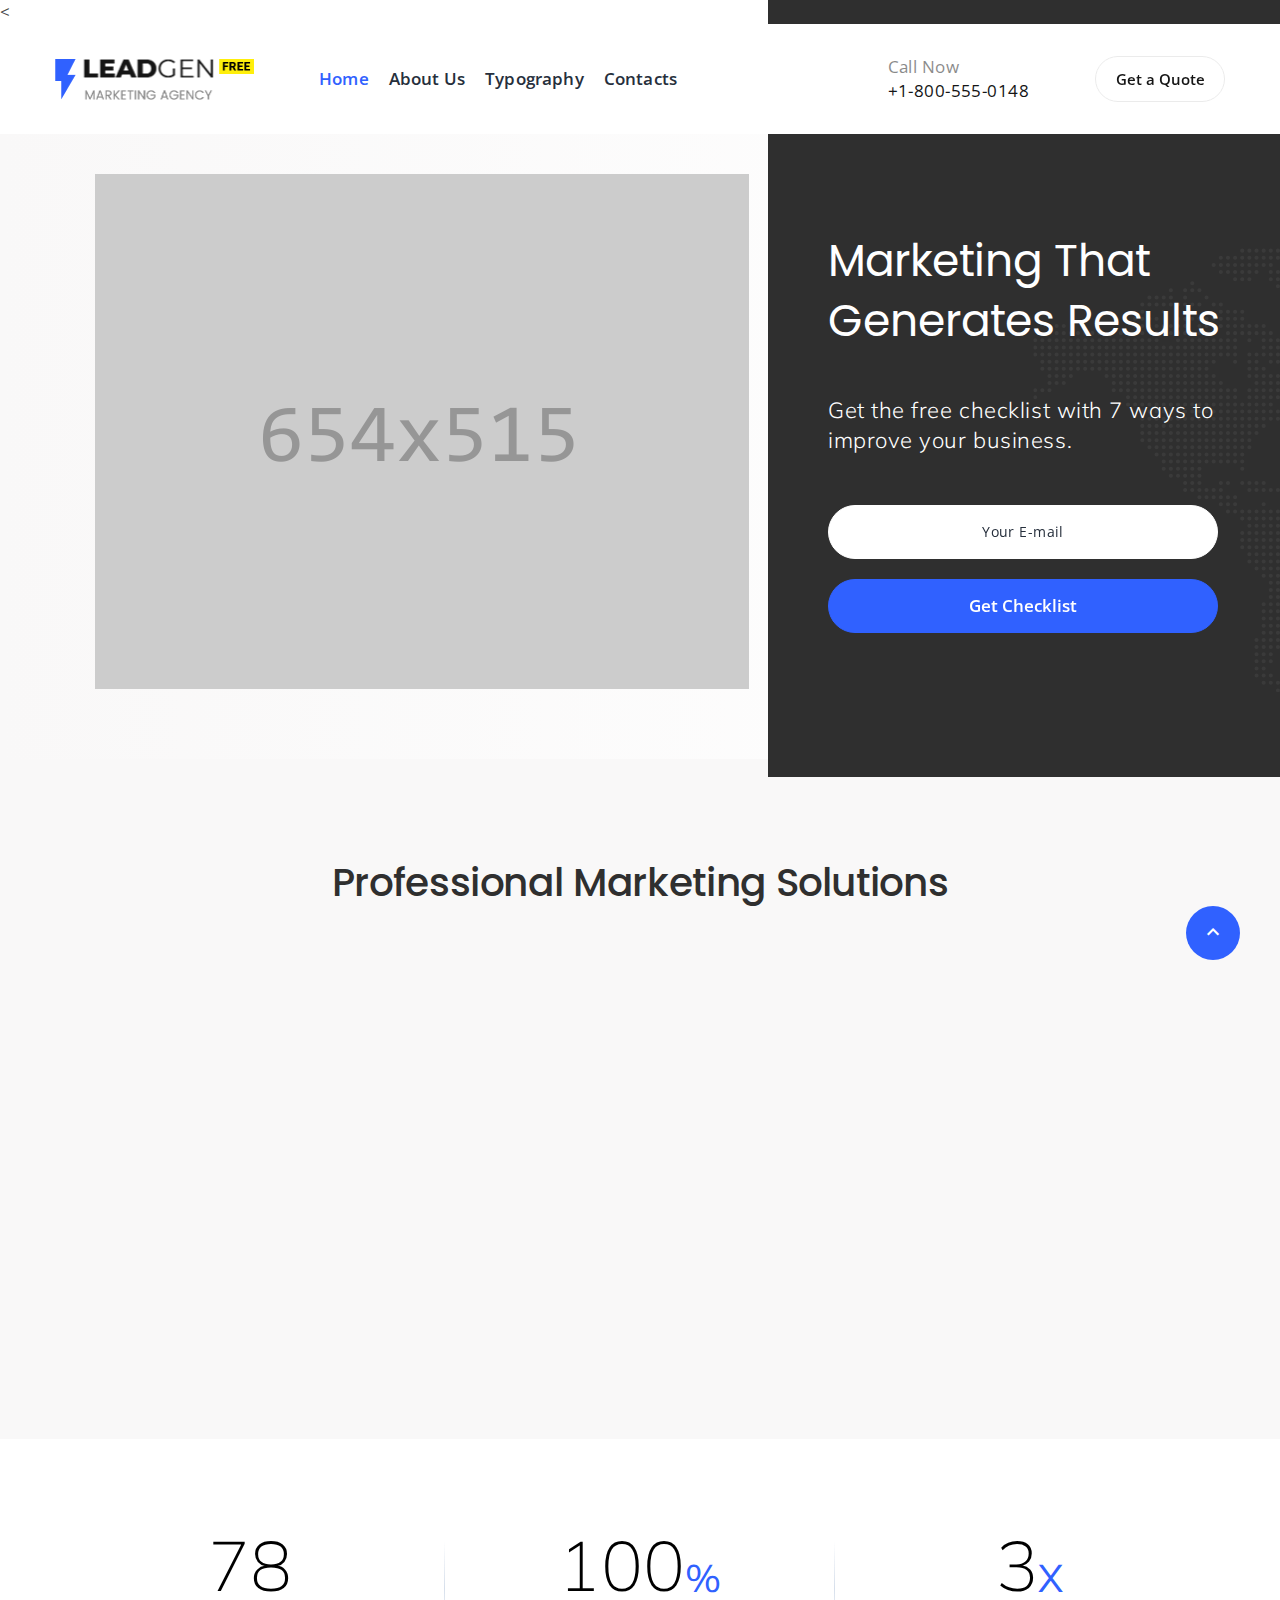
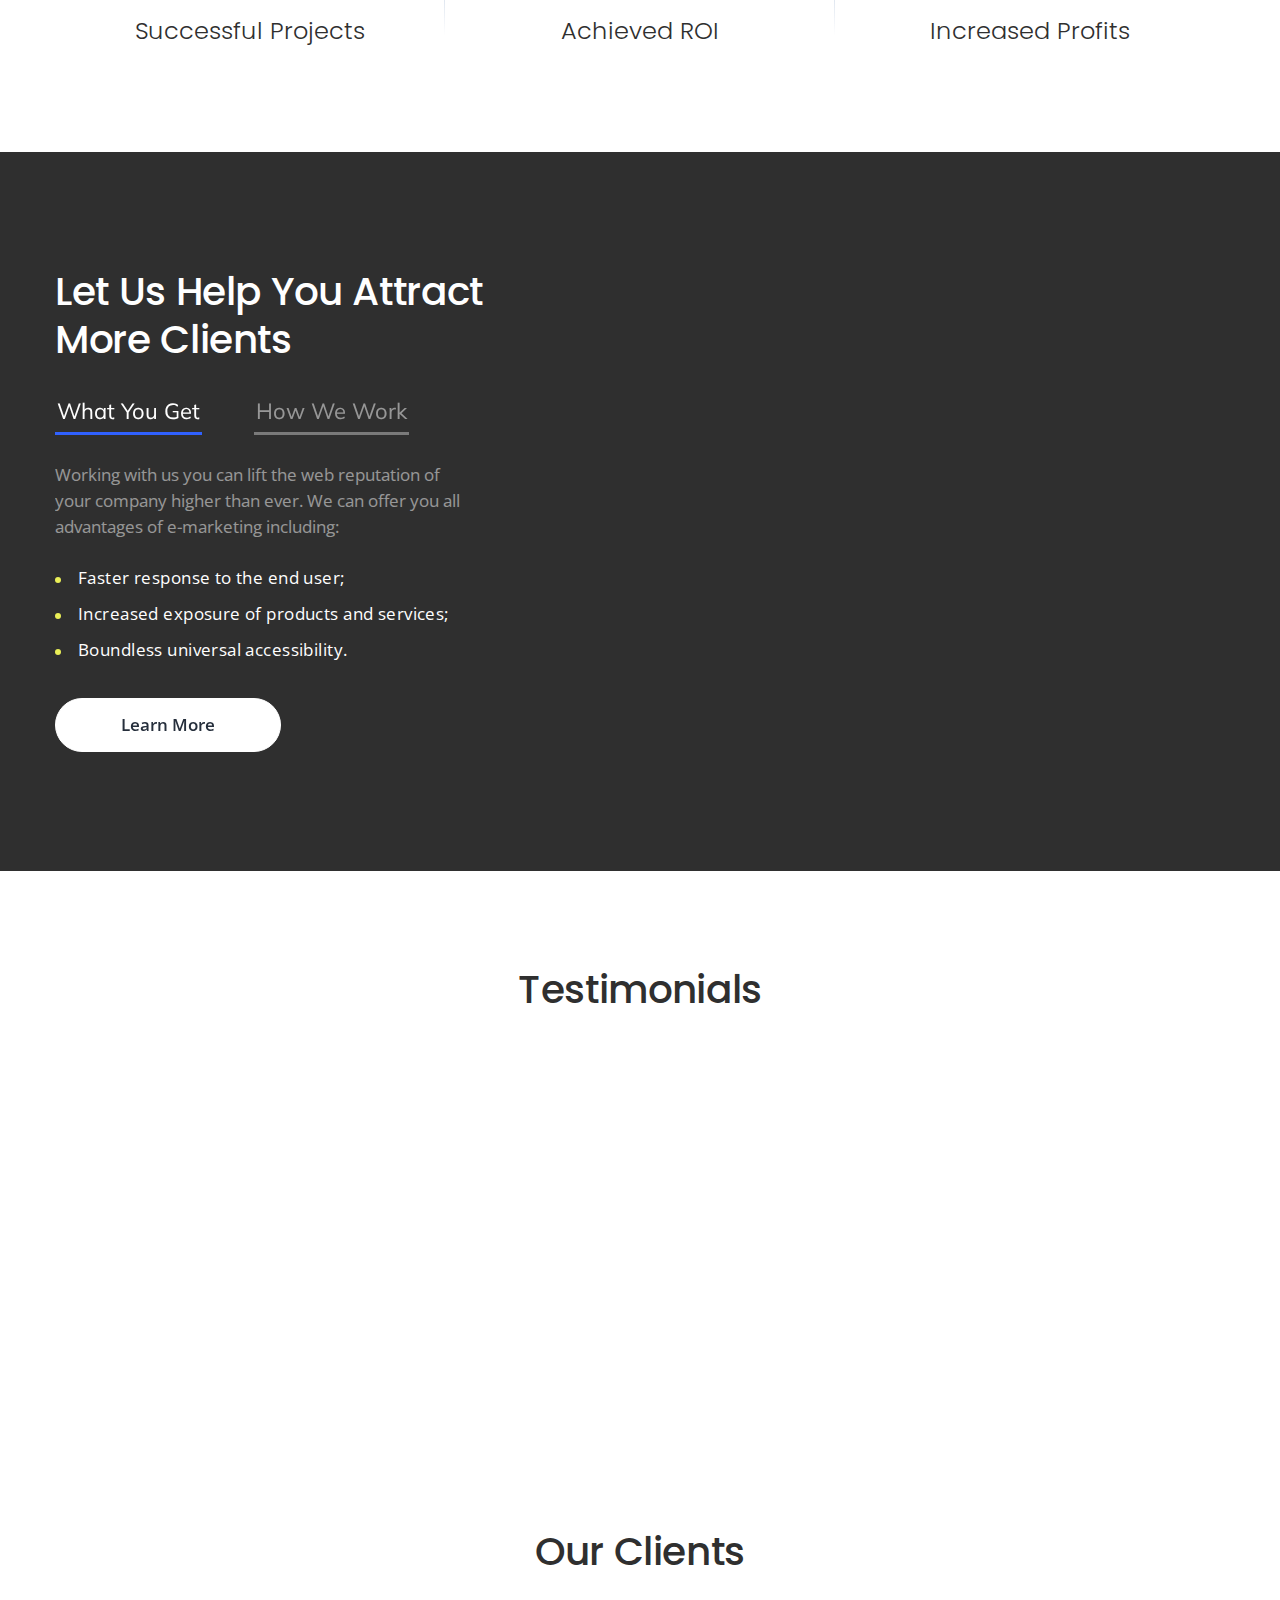
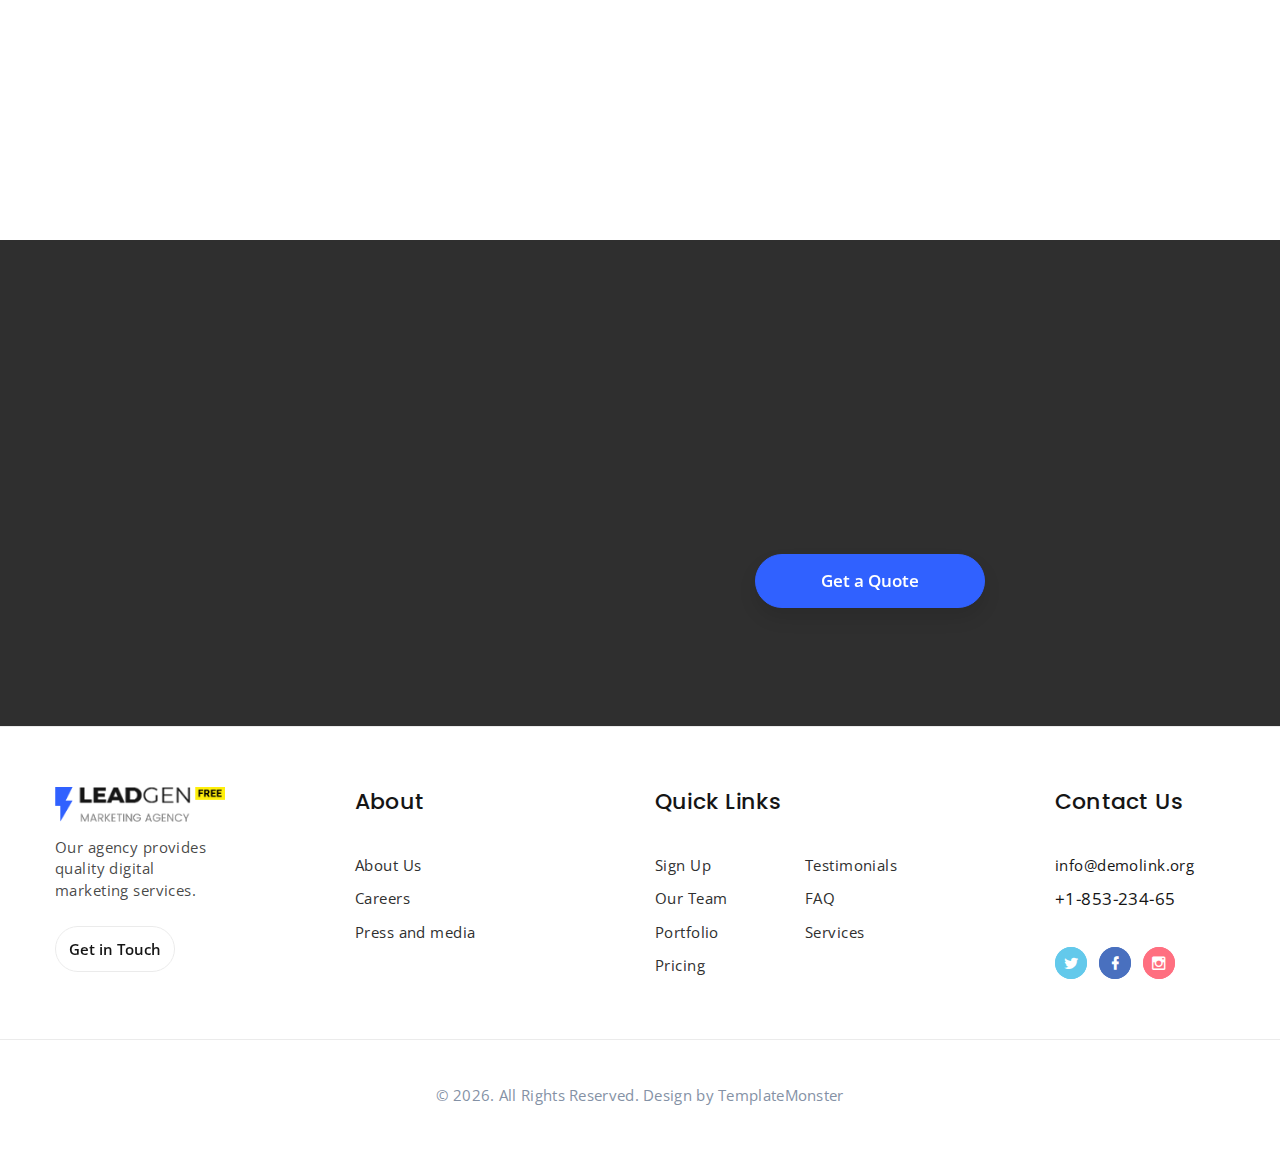
<file: index.html>
<!DOCTYPE html>
<html class="wide wow-animation" lang="en">
  <head>
    <title>Home</title>
    <meta name="viewport" content="width=device-width height=device-height initial-scale=1.0">
    <meta charset="utf-8">
    <meta http-equiv="X-UA-Compatible" content="IE=edge">
    <link rel="icon" href="images/favicon.ico" type="image/x-icon">
    <link rel="stylesheet" type="text/css" href="//fonts.googleapis.com/css?family=Open+Sans:300,400,500,600,700,800%7CPoppins:300,400,500,600,700%7CMuli:200,300,400,500">
    <link rel="stylesheet" href="css/bootstrap.css">
    <link rel="stylesheet" href="css/fonts.css">
    <link rel="stylesheet" href="css/style.css">
    <style>.ie-panel{display: none;background: #212121;padding: 10px 0;box-shadow: 3px 3px 5px 0 rgba(0,0,0,.3);clear: both;text-align:center;position: relative;z-index: 1;} html.ie-10 .ie-panel, html.lt-ie-10 .ie-panel {display: block;}</style>
  </head>
  <body>
    <div class="ie-panel"><a href="http://windows.microsoft.com/en-US/internet-explorer/"><img src="images/ie8-panel/warning_bar_0000_us.jpg" height="42" width="820" alt="You are using an outdated browser. For a faster, safer browsing experience, upgrade for free today."></a></div>
    <div class="preloader" id="loading">
      <div class="preloader-body">
        <div id="loading-center-object">
          <div class="object" id="object_four"></div>
          <div class="object" id="object_three"></div>
          <div class="object" id="object_two"></div>
          <div class="object" id="object_one"></div>
        </div>
      </div>
    </div>
    <div class="page">
      <!-- Page Header--><
      <header class="section page-header">
        <!-- RD Navbar-->
        <div class="rd-navbar-wrap">
          <nav class="rd-navbar rd-navbar-modern" data-layout="rd-navbar-fixed" data-sm-layout="rd-navbar-fixed" data-md-layout="rd-navbar-fixed" data-md-device-layout="rd-navbar-fixed" data-lg-layout="rd-navbar-fixed" data-lg-device-layout="rd-navbar-fixed" data-xl-layout="rd-navbar-static" data-xl-device-layout="rd-navbar-static" data-xxl-layout="rd-navbar-static" data-xxl-device-layout="rd-navbar-static" data-lg-stick-up-offset="10px" data-xl-stick-up-offset="10px" data-xxl-stick-up-offset="10px" data-lg-stick-up="true" data-xl-stick-up="true" data-xxl-stick-up="true">
            <div class="rd-navbar-main">
              <!-- RD Navbar Panel-->
              <div class="rd-navbar-panel">
                <!-- RD Navbar Toggle-->
                <button class="rd-navbar-toggle" data-rd-navbar-toggle=".rd-navbar-nav-wrap"><span></span></button>
                <!-- RD Navbar Brand-->
                <div class="rd-navbar-brand"> <a class="brand" href="index.html"><img src="images/logo-default-399x82.png" alt="" width="199" height="41"/></a></div>
              </div>
              <div class="rd-navbar-nav-wrap">
                <!-- RD Navbar Nav-->
                <ul class="rd-navbar-nav">
                  <li class="rd-nav-item active"><a class="rd-nav-link" href="index.html">Home</a>
                  </li>
                  <li class="rd-nav-item"><a class="rd-nav-link" href="about-us.html">About Us</a>
                  </li>
                  <li class="rd-nav-item"><a class="rd-nav-link" href="typography.html">Typography</a>
                  </li>
                  <li class="rd-nav-item"><a class="rd-nav-link" href="contacts.html">Contacts</a>
                  </li>
                </ul>
                <div class="rd-navbar-tel">
                  <p>Call Now</p><a href="tel:#">+1-800-555-0148</a>
                </div>
              </div>
              <div class="rd-navbar-element"><a class="button button-sm button-default-outline button-winona" href="#">Get a Quote</a>
              </div>
              <div class="rd-navbar-dummy"></div>
            </div>
          </nav>
        </div>
      </header>
      <!-- FScreen-->
      <div class="layout-4">
        <div class="layout-4-item-right">
          <div class="box-custom-2 bg-accent">
            <div class="box-custom-2-bg bg-gray-900"><img class="map-image" src="images/world-map-light.svg" alt=""></div>
            <div class="box-custom-2-inner">
              <h2 class="wow fadeIn">Marketing That Generates Results</h2>
              <h4 class="text-default wow fadeIn" data-wow-delay=".2s">Get the free checklist with 7 ways to improve your business.</h4>
              <form class="rd-form rd-mailform form-shadow block-11 ot50" data-form-output="form-output-global" data-form-type="subscribe" method="post" action="bat/rd-mailform.php">
                <div class="form-wrap">
                  <input class="form-input text-center" id="subscribe-form-email" type="email" name="email" data-constraints="@Email @Required">
                  <label class="form-label text-center" for="subscribe-form-email">Your E-mail</label>
                </div>
                <div class="form-button">
                  <button class="button button-block button-primary button-winona" type="submit">Get Checklist</button>
                </div>
              </form>
            </div>
          </div>
        </div>
        <div class="layout-4-item-left"><img src="images/home-01-654x515.png" alt="" width="654" height="515"/>
        </div>
      </div>

      <!-- Our Solutions-->
      <section class="section section-lg bg-gray-100 text-center" id="solutions">
        <div class="container">
          <h3 class="wow fadeIn" data-wow-delay=".1s">Professional Marketing Solutions</h3>
          <div class="row row-30 row-md-50 row-xl-60">
            <div class="col-sm-6 col-lg-4 wow fadeIn">
              <!-- Box Modern-->
              <article class="box-modern" data-anime="circles-1">
                <div class="box-modern-media">
                  <div class="box-modern-icon mdi mdi-comment-text"></div>
                  <div class="box-modern-circle box-modern-circle-1"></div>
                  <div class="box-modern-circle box-modern-circle-2"></div>
                </div>
                <p class="box-modern-title">Copywriting</p>
                <div class="box-modern-text">
                  <p>Our copywriters can provide your website with proper texts.</p>
                </div>
              </article>
            </div>
            <div class="col-sm-6 col-lg-4 wow fadeIn" data-wow-delay=".1s">
              <!-- Box Modern-->
              <article class="box-modern box-modern_alternate" data-anime="circles-2">
                <div class="box-modern-media">
                  <div class="box-modern-icon mdi mdi-chart-pie"></div>
                  <div class="box-modern-circle box-modern-circle-1"></div>
                  <div class="box-modern-circle box-modern-circle-2"></div>
                </div>
                <p class="box-modern-title">Analytics & Research</p>
                <div class="box-modern-text">
                  <p>A&R services of LeadGen guarantee successful marketing results.</p>
                </div>
              </article>
            </div>
            <div class="col-sm-6 col-lg-4 wow fadeIn" data-wow-delay=".2s">
              <!-- Box Modern-->
              <article class="box-modern" data-anime="circles-1">
                <div class="box-modern-media">
                  <div class="box-modern-icon mdi mdi-basket"></div>
                  <div class="box-modern-circle box-modern-circle-1"></div>
                  <div class="box-modern-circle box-modern-circle-2"></div>
                </div>
                <p class="box-modern-title">Sales Growth</p>
                <div class="box-modern-text">
                  <p>Our innovative marketing tools provide great sales growth.</p>
                </div>
              </article>
            </div>
          </div>
        </div>
      </section>

      <!-- Counters-->
      <section class="section section-md text-center">
        <div class="container">
          <div class="layout-bordered-1">
            <div class="layout-bordered-1-item">
              <!-- Counter Classic-->
              <article class="counter-classic">
                <div class="counter-classic-main">
                  <div class="counter">78</div>
                </div>
                <h4 class="counter-classic-title">Successful Projects</h4>
              </article>
            </div>
            <div class="layout-bordered-1-item">
              <!-- Counter Classic-->
              <article class="counter-classic">
                <div class="counter-classic-main">
                  <div class="counter">100</div><span class="small text-primary">%</span>
                </div>
                <h4 class="counter-classic-title">Achieved ROI</h4>
              </article>
            </div>
            <div class="layout-bordered-1-item">
              <!-- Counter Classic-->
              <article class="counter-classic">
                <div class="counter-classic-main">
                  <div class="counter">3</div><span class="small text-primary">X</span>
                </div>
                <h4 class="counter-classic-title">Increased Profits</h4>
              </article>
            </div>
          </div>
        </div>
      </section>

      <!-- What We Do-->
      <section class="section section-xl bg-gray-900" id="what-we-do">
        <div class="container">
          <div class="row row-50 justify-content-center justify-content-xl-between align-items-center">
            <div class="col-sm-10 col-lg-5">
              <h3>Let Us Help You Attract More Clients</h3>
              <!-- Bootstrap tabs-->
              <div class="tabs-custom tabs-horizontal tabs-line tabs-line_1 block-8" id="tabs-1">
                <!-- Nav tabs-->
                <ul class="nav nav-tabs">
                  <li class="nav-item" role="presentation"><a class="nav-link active" href="#tabs-1-1" data-toggle="tab"><span>What You Get</span></a></li>
                  <li class="nav-item" role="presentation"><a class="nav-link" href="#tabs-1-2" data-toggle="tab"><span>How We Work</span></a></li>
                </ul>
                <!-- Tab panes-->
                <div class="tab-content">
                  <div class="tab-pane fade show active" id="tabs-1-1">
                    <p class="big">Working with us you can lift the web reputation of your company higher than ever. We can offer you all advantages of e-marketing including:</p>
                    <ul class="list-marked list-marked_secondary">
                      <li>Faster response to the end user;</li>
                      <li>Increased exposure of products and services;</li>
                      <li>Boundless universal accessibility.</li>
                    </ul><a class="button button-default button-winona" href="#">Learn More</a>
                  </div>
                  <div class="tab-pane fade" id="tabs-1-2">
                    <p class="big">Our agency works to ensure the best quality of marketing solutions for our clients and their businesses. Our approach features:</p>
                    <ul class="list-marked list-marked_secondary">
                      <li>Initial consultation with the client;</li>
                      <li>Planning & analysis;</li>
                      <li>Marketing campaign implementation.</li>
                    </ul><a class="button button-default button-winona" href="#">Learn More</a>
                  </div>
                </div>
              </div>
            </div>
            <div class="col-sm-10 col-lg-7 wow fadeIn text-center" data-wow-delay=".2s"><img src="images/home-02-594x493.png" alt="" width="594" height="493"/>
            </div>
          </div>
        </div>
      </section>

      <!-- Testimonials-->
      <section class="section section-md-2 text-center bg-white" id="testimonials">
        <div class="container">
          <h3>Testimonials</h3>
          <!-- Isotope-->
          <div class="isotope-outer">
            <div class="row row-15 row-md-30 row-xl-40 isotope" data-isotope-layout="masonry">
              <div class="col-md-6 col-lg-4 isotope-item wow fadeInUpSmall">
                <!-- Quote Modern-->
                <blockquote class="quote-modern">
                  <div class="quote-modern-header">
                    <div class="quote-modern-info"><img class="quote-modern-avatar" src="images/testimonials-1-74x74.jpg" alt="" width="74" height="74"/>
                      <div class="quote-modern-info-main">
                        <cite class="quote-modern-cite">Ann Smith</cite>
                        <p class="quote-modern-position">Regular Client</p>
                      </div>
                    </div>
                  </div>
                  <div class="quote-modern-main">
                    <div class="quote-modern-text">
                      <p>I would just like to say thank you for your effective online marketing services, for your friendly and professional support and answers to my questions!</p>
                    </div>
                    <div class="quote-modern-meta"><a class="quote-modern-link icon mdi mdi-facebook" href="#"></a>
                      <time class="quote-modern-time" datetime="2019">Mar 24, 2019</time>
                    </div>
                  </div>
                </blockquote>
              </div>
              <div class="col-md-6 col-lg-4 isotope-item wow fadeInUpSmall" data-wow-delay=".1s">
                <!-- Quote Modern-->
                <blockquote class="quote-modern">
                  <div class="quote-modern-header">
                    <div class="quote-modern-info"><img class="quote-modern-avatar" src="images/testimonials-2-74x74.jpg" alt="" width="74" height="74"/>
                      <div class="quote-modern-info-main">
                        <cite class="quote-modern-cite">John Doe</cite>
                        <p class="quote-modern-position">Regular Client</p>
                      </div>
                    </div>
                  </div>
                  <div class="quote-modern-main">
                    <div class="quote-modern-text">
                      <p>LeadGen Agency has been a great help to my marketing efforts for the past several years.</p>
                    </div>
                    <div class="quote-modern-meta"><a class="quote-modern-link icon mdi mdi-facebook" href="#"></a>
                      <time class="quote-modern-time" datetime="2019">Mar 24, 2019</time>
                    </div>
                  </div>
                </blockquote>
              </div>
              <div class="col-md-6 col-lg-4 isotope-item wow fadeInUpSmall" data-wow-delay=".3s">
                <!-- Quote Modern-->
                <blockquote class="quote-modern">
                  <div class="quote-modern-header">
                    <div class="quote-modern-info"><img class="quote-modern-avatar" src="images/testimonials-3-74x74.jpg" alt="" width="74" height="74"/>
                      <div class="quote-modern-info-main">
                        <cite class="quote-modern-cite">Jane Pearson</cite>
                        <p class="quote-modern-position">Regular Client</p>
                      </div>
                    </div>
                  </div>
                  <div class="quote-modern-main">
                    <div class="quote-modern-text">
                      <p>Thank you for email marketing services you delivered. You helped my website attract new partners and promote my own services to a greater number of customers.</p>
                    </div>
                    <div class="quote-modern-meta"><a class="quote-modern-link icon mdi mdi-facebook" href="#"></a>
                      <time class="quote-modern-time" datetime="2019">Mar 24, 2019</time>
                    </div>
                  </div>
                </blockquote>
              </div>
            </div>
          </div>
        </div>
      </section>

      <!-- Our Clients-->
      <section class="section section-xxl text-center bg-white" id="clients">
        <div class="container">
          <h3>Our Clients</h3>
          <!-- Owl Carousel-->
          <div class="owl-carousel owl-carousel-centered" data-items="2" data-sm-items="3" data-md-items="4" data-lg-items="5" data-dots="true" data-nav="false" data-stage-padding="0" data-loop="true" data-margin="30" data-mouse-drag="false">
            <div class="wow clipInLeft"><a class="link-image-1" href="#"><img src="images/investor-1-88x77.png" alt="" width="88" height="77"/></a></div>
            <div class="wow clipInLeft" data-wow-delay=".1s"><a class="link-image-1" href="#"><img src="images/investor-2-73x78.png" alt="" width="73" height="78"/></a></div>
            <div class="wow clipInLeft" data-wow-delay=".2s"><a class="link-image-1" href="#"><img src="images/investor-3-96x62.png" alt="" width="96" height="62"/></a></div>
            <div class="wow clipInLeft" data-wow-delay=".3s"><a class="link-image-1" href="#"><img src="images/investor-4-78x80.png" alt="" width="78" height="80"/></a></div>
            <div class="wow clipInLeft" data-wow-delay=".4s"><a class="link-image-1" href="#"><img src="images/investor-5-87x76.png" alt="" width="87" height="76"/></a></div>
          </div>
        </div>
      </section>

      <!-- CTA-->
      <section class="section section-sm bg-image bg-accent" id="download">
        <div class="container">
          <div class="row row-50justify-content-center justify-content-lg-start align-items-center">
            <div class="col-lg-7 wow fadeIn" data-wow-delay=".3s">
              <div class="map">
                <div class="map-inner"><img class="map-image" src="images/world-map-light.svg" alt=""></div>
              </div>
            </div>
            <div class="col-md-10 col-lg-5">
              <h3 class="wow clipInLeft" data-wow-delay=".1s">We Work with Clients All Over the World</h3>
              <p class="big wow clipInLeft" data-wow-delay=".2s">LeadGen helps clients inside and outside of the US to achieve success by using our services and solutions.</p><a class="button button-primary button-winona button-shadow" href="#">Get a Quote</a>
            </div>
          </div>
        </div>
      </section>

      <!-- Page Footer-->
      <footer class="section footer-classic">
        <div class="footer-classic-main">
          <div class="container">
            <div class="row row-50 justify-content-lg-between">
              <div class="col-sm-7 col-lg-3 col-xl-2"><a class="brand" href="index.html"><img src="images/logo-default-399x82.png" alt="" width="199" height="41"/></a>
                <p><span style="max-width: 250px;">Our agency provides quality digital marketing services.</span></p><a class="button button-sm button-default-outline button-winona" href="#">Get in Touch</a>
              </div>
              <div class="col-sm-5 col-lg-3 col-xl-2">
                <h4 class="footer-classic-title">About</h4>
                <ul class="list footer-classic-list">
                  <li><a href="about-us.html">About Us</a></li>
                  <li><a href="#">Careers</a></li>
                  <li><a href="#">Press and media</a></li>
                </ul>
              </div>
              <div class="col-sm-7 col-lg-5 col-xl-3">
                <h4 class="footer-classic-title">Quick Links</h4>
                <ul class="list footer-classic-list footer-classic-list_2-cols">
                  <li><a href="#">Sign Up</a></li>
                  <li><a href="#">Our Team</a></li>
                  <li><a href="#">Portfolio</a></li>
                  <li><a href="#">Pricing</a></li>
                  <li><a href="#">Testimonials</a></li>
                  <li><a href="#">FAQ</a></li>
                  <li><a href="#">Services</a></li>
                </ul>
              </div>
              <div class="col-sm-5 col-lg-9 col-xl-2">
                <h4 class="footer-classic-title">Contact Us</h4>
                <div class="row row-20 row-sm-35">
                  <div class="col-6 col-sm-12 col-lg-8 col-xl-12">
                    <div class="row row-10 text-default">
                      <div class="col-lg-6 col-xl-12"><a href="mailto:#">info@demolink.org</a></div>
                      <div class="col-lg-6 col-xl-12"><a class="big" href="tel:#">+1-853-234-65</a></div>
                    </div>
                  </div>
                  <div class="col-6 col-sm-12 col-lg-4 col-xl-12 text-right text-sm-left">
                    <div class="group group-xs"><a class="link link-social-1 mdi mdi-twitter" href="#"></a><a class="link link-social-1 mdi mdi-facebook" href="#"></a><a class="link link-social-1 mdi mdi-instagram" href="#"></a></div>
                  </div>
                </div>
              </div>
            </div>
          </div>
        </div>
        <div class="footer-classic-aside">
          <div class="container">
            <p class="rights"><span>&copy;&nbsp;</span><span class="copyright-year"></span>. All Rights Reserved. Design by <a href="https://www.templatemonster.com">TemplateMonster</a></p>
          </div>
        </div>
      </footer>
    </div>
    <div class="snackbars" id="form-output-global"></div>
    <script src="js/core.min.js"></script>
    <script src="js/script.js"></script>
  </body>
</html>
</file>
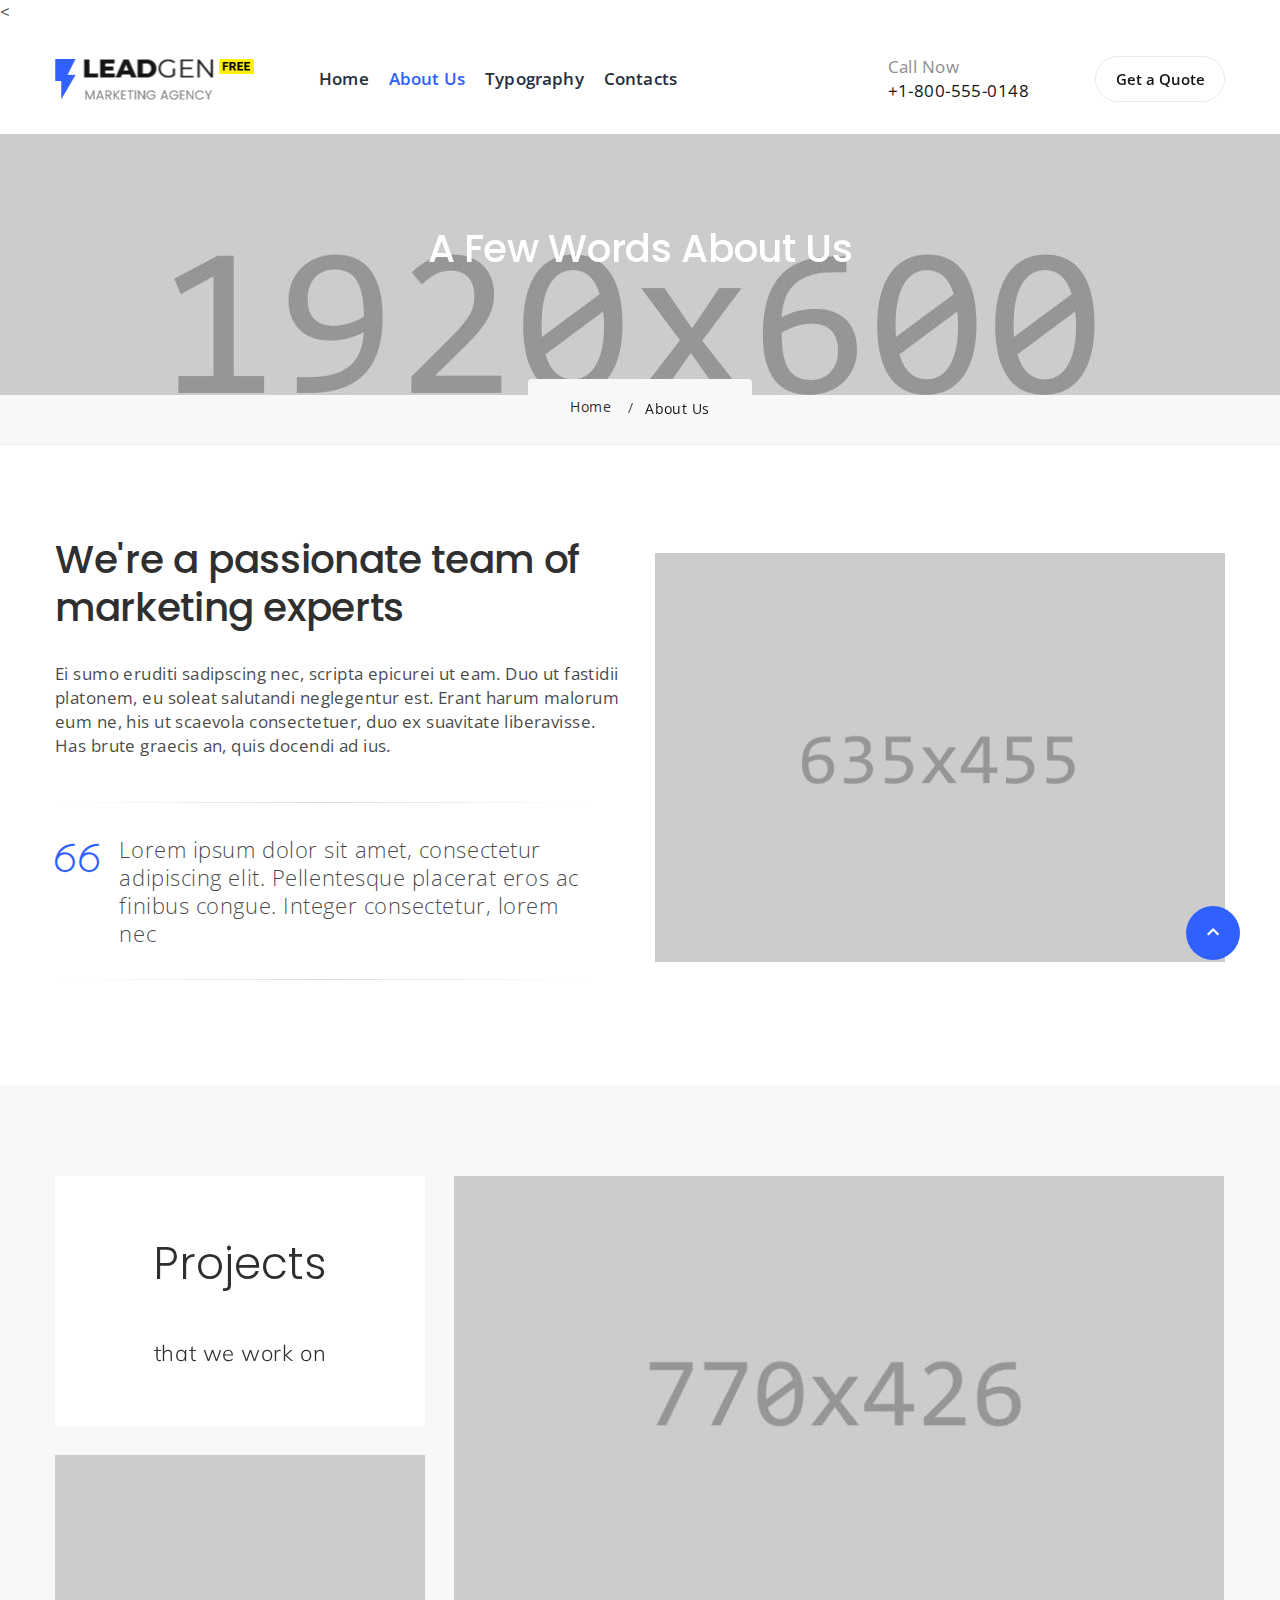
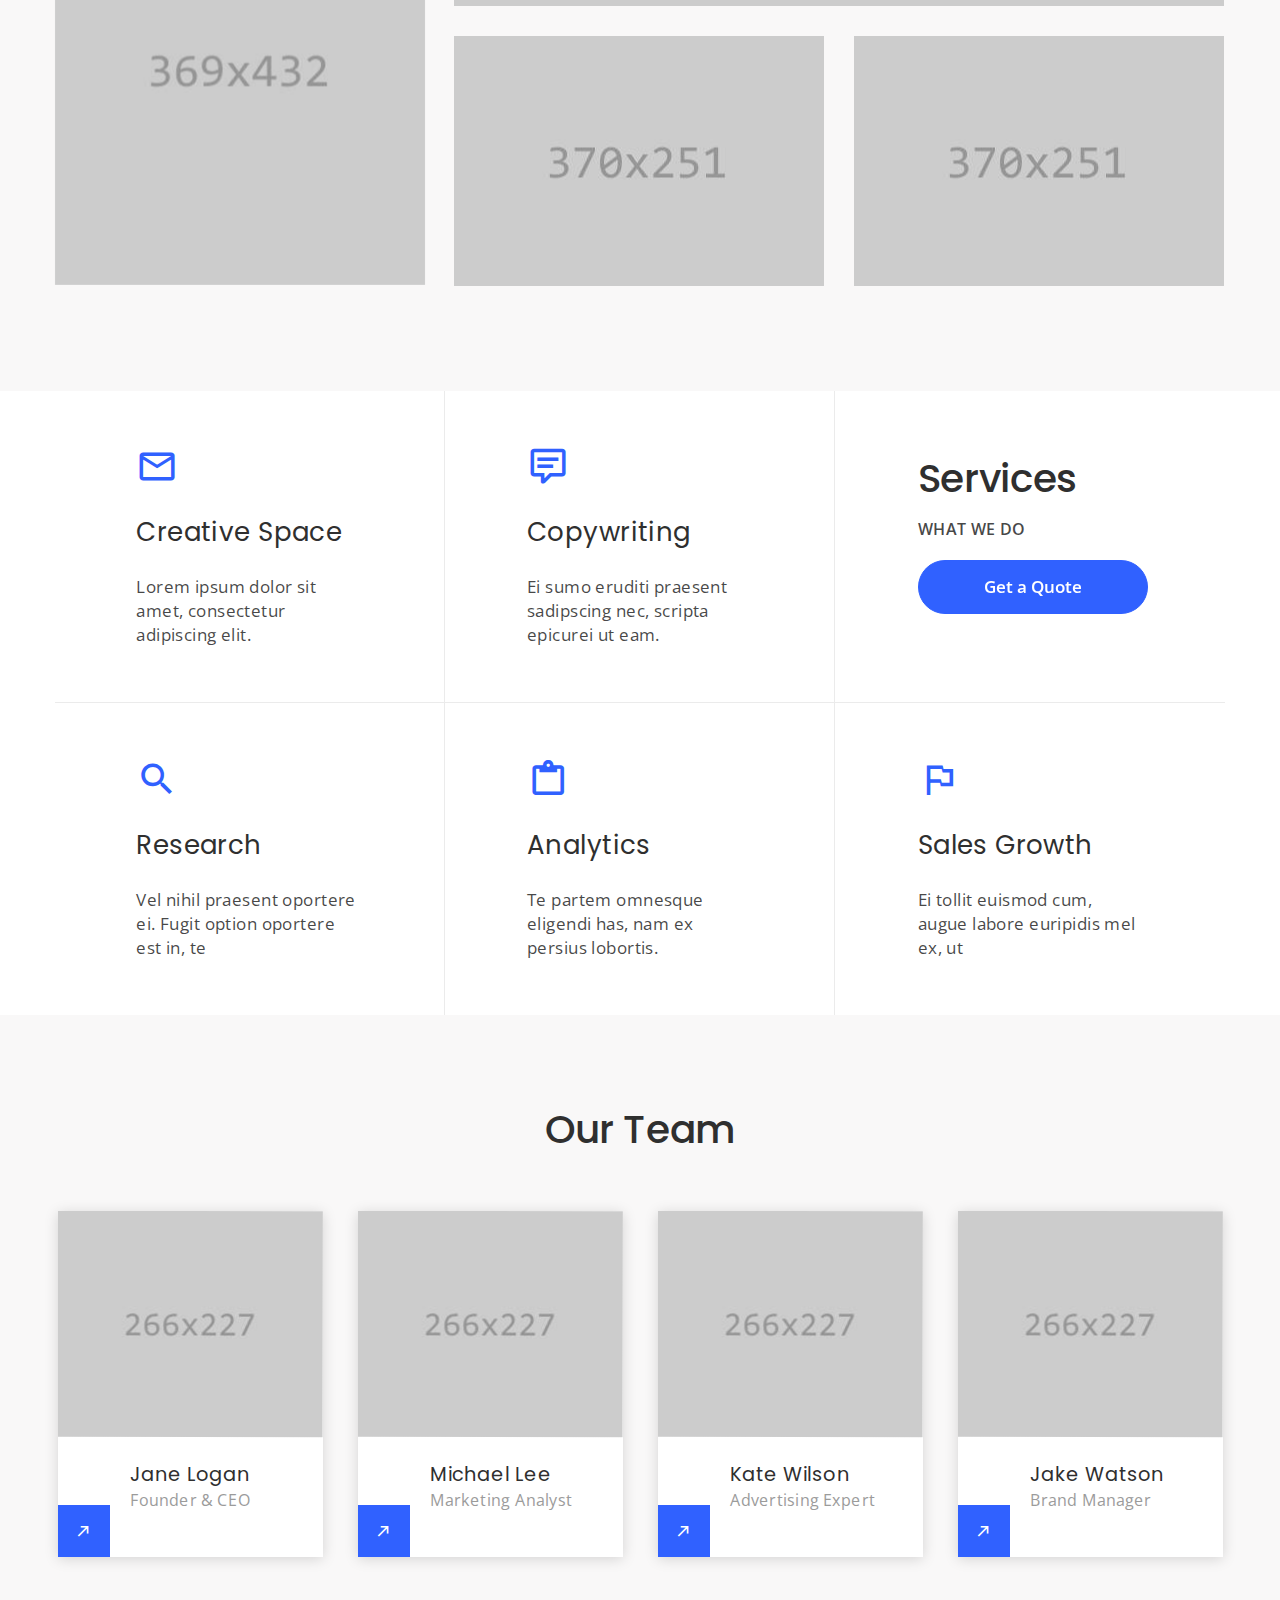
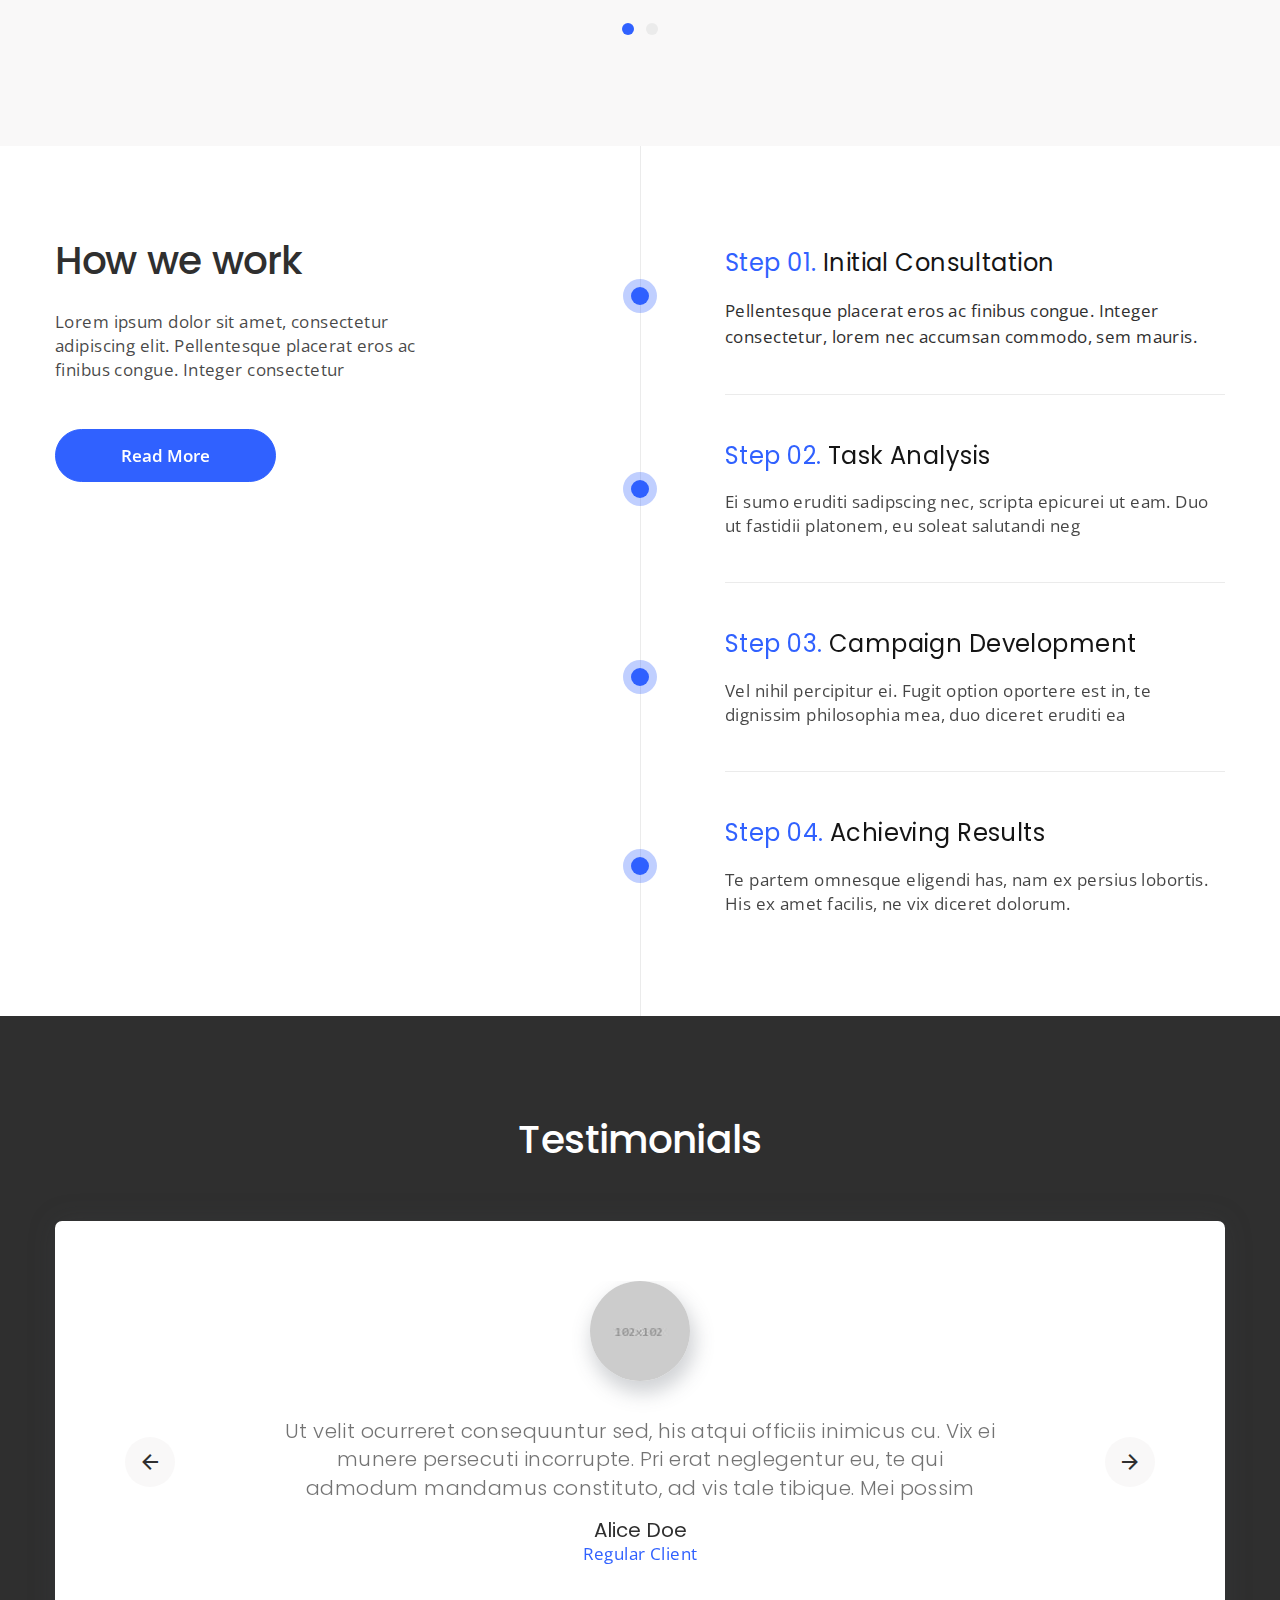
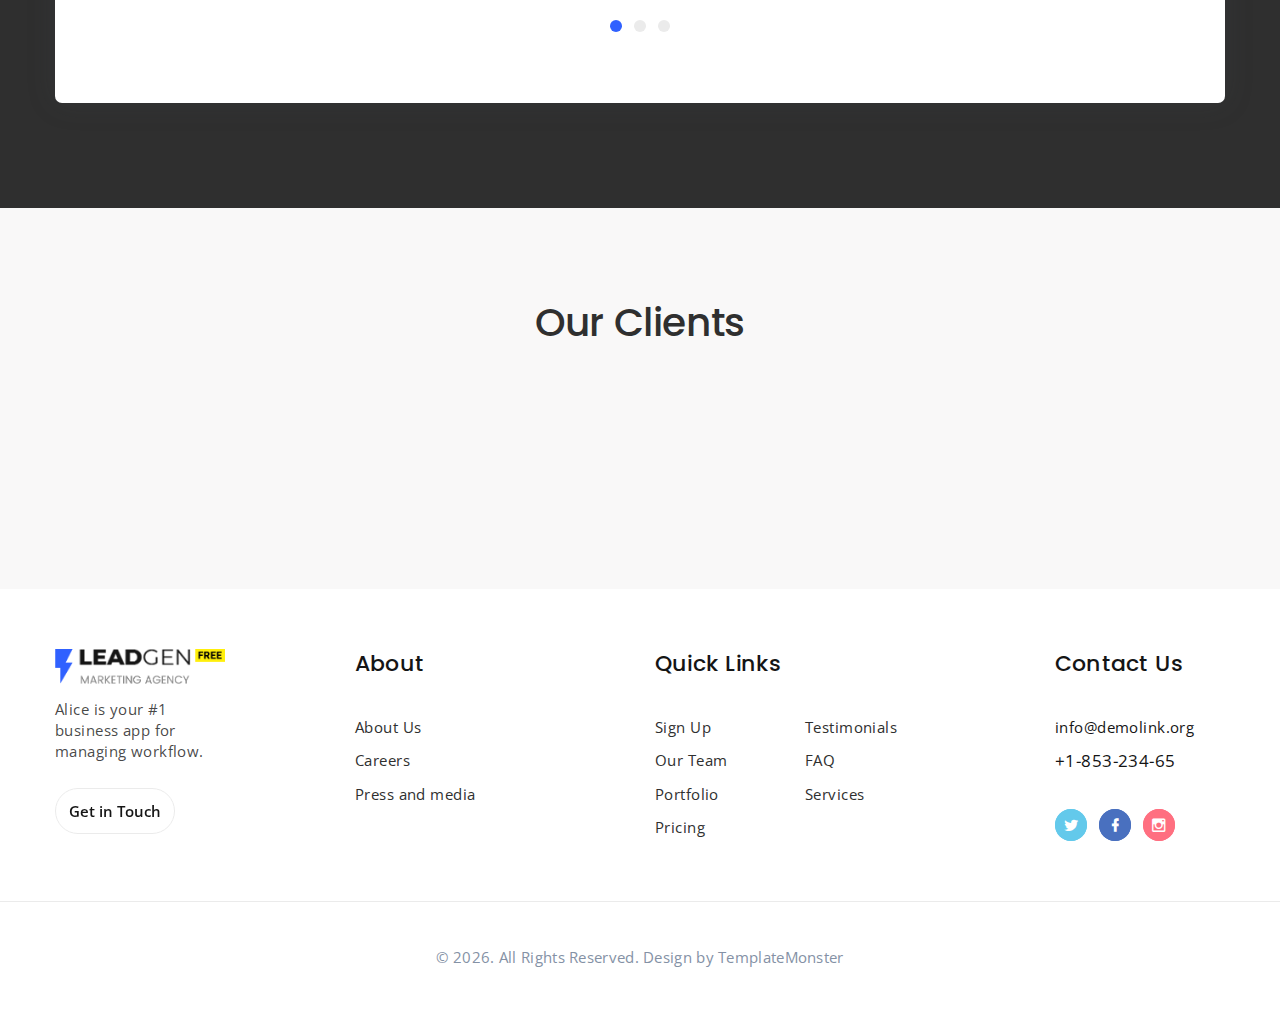
<file: about-us.html>
<!DOCTYPE html>
<html class="wide wow-animation" lang="en">
  <head>
    <title>About Us</title>
    <meta name="viewport" content="width=device-width height=device-height initial-scale=1.0">
    <meta charset="utf-8">
    <meta http-equiv="X-UA-Compatible" content="IE=edge">
    <link rel="icon" href="images/favicon.ico" type="image/x-icon">
    <link rel="stylesheet" type="text/css" href="//fonts.googleapis.com/css?family=Open+Sans:300,400,500,600,700,800%7CPoppins:300,400,500,600,700%7CMuli:200,300,400,500">
    <link rel="stylesheet" href="css/bootstrap.css">
    <link rel="stylesheet" href="css/fonts.css">
    <link rel="stylesheet" href="css/style.css">
    <style>.ie-panel{display: none;background: #212121;padding: 10px 0;box-shadow: 3px 3px 5px 0 rgba(0,0,0,.3);clear: both;text-align:center;position: relative;z-index: 1;} html.ie-10 .ie-panel, html.lt-ie-10 .ie-panel {display: block;}</style>
  </head>
  <body>
    <div class="ie-panel"><a href="http://windows.microsoft.com/en-US/internet-explorer/"><img src="images/ie8-panel/warning_bar_0000_us.jpg" height="42" width="820" alt="You are using an outdated browser. For a faster, safer browsing experience, upgrade for free today."></a></div>
    <div class="preloader" id="loading">
      <div class="preloader-body">
        <div id="loading-center-object">
          <div class="object" id="object_four"></div>
          <div class="object" id="object_three"></div>
          <div class="object" id="object_two"></div>
          <div class="object" id="object_one"></div>
        </div>
      </div>
    </div>
    <div class="page">
      <!-- Page Header--><
      <header class="section page-header">
        <!-- RD Navbar-->
        <div class="rd-navbar-wrap">
          <nav class="rd-navbar rd-navbar-modern" data-layout="rd-navbar-fixed" data-sm-layout="rd-navbar-fixed" data-md-layout="rd-navbar-fixed" data-md-device-layout="rd-navbar-fixed" data-lg-layout="rd-navbar-fixed" data-lg-device-layout="rd-navbar-fixed" data-xl-layout="rd-navbar-static" data-xl-device-layout="rd-navbar-static" data-xxl-layout="rd-navbar-static" data-xxl-device-layout="rd-navbar-static" data-lg-stick-up-offset="10px" data-xl-stick-up-offset="10px" data-xxl-stick-up-offset="10px" data-lg-stick-up="true" data-xl-stick-up="true" data-xxl-stick-up="true">
            <div class="rd-navbar-main">
              <!-- RD Navbar Panel-->
              <div class="rd-navbar-panel">
                <!-- RD Navbar Toggle-->
                <button class="rd-navbar-toggle" data-rd-navbar-toggle=".rd-navbar-nav-wrap"><span></span></button>
                <!-- RD Navbar Brand-->
                <div class="rd-navbar-brand"> <a class="brand" href="index.html"><img src="images/logo-default-399x82.png" alt="" width="199" height="41"/></a></div>
              </div>
              <div class="rd-navbar-nav-wrap">
                <!-- RD Navbar Nav-->
                <ul class="rd-navbar-nav">
                  <li class="rd-nav-item"><a class="rd-nav-link" href="index.html">Home</a>
                  </li>
                  <li class="rd-nav-item active"><a class="rd-nav-link" href="about-us.html">About Us</a>
                  </li>
                  <li class="rd-nav-item"><a class="rd-nav-link" href="typography.html">Typography</a>
                  </li>
                  <li class="rd-nav-item"><a class="rd-nav-link" href="contacts.html">Contacts</a>
                  </li>
                </ul>
                <div class="rd-navbar-tel">
                  <p>Call Now</p><a href="tel:#">+1-800-555-0148</a>
                </div>
              </div>
              <div class="rd-navbar-element"><a class="button button-sm button-default-outline button-winona" href="#">Get a Quote</a>
              </div>
              <div class="rd-navbar-dummy"></div>
            </div>
          </nav>
        </div>
      </header>
      <section class="breadcrumbs-custom">
        <section class="section parallax-container breadcrumbs-custom-main context-dark" data-parallax-img="images/bg-image-1.jpg">
          <div class="parallax-content">
            <div class="container">
              <div class="row justify-content-center">
                <div class="col-xl-9">
                  <h3 class="breadcrumbs-custom-title">A Few Words About Us</h3>
                </div>
              </div>
            </div>
          </div>
        </section>
        <div class="breadcrumbs-custom-aside">
          <div class="container">
            <ul class="breadcrumbs-custom-path">
              <li><a href="index.html">Home</a></li>
              <li class="active">About Us</li>
            </ul>
          </div>
        </div>
      </section>

      <!-- Who we Are-->
      <section class="section section-md">
        <div class="container">
          <div class="row row-50 align-items-center">
            <div class="col-lg-6">
              <h3>We're a passionate team of marketing experts</h3>
              <p>Ei sumo eruditi sadipscing nec, scripta epicurei ut eam. Duo ut fastidii platonem, eu soleat salutandi neglegentur est. Erant harum malorum eum ne, his ut scaevola consectetuer, duo ex suavitate liberavisse. Has brute graecis an, quis docendi ad ius.</p>
              <!-- Quote Light-->
              <blockquote class="quote-light quote-light_1">
                <div class="quote-light-mark linearicons-quote-open"></div>
                <div class="quote-light-text">
                  <p>Lorem ipsum dolor sit amet, consectetur adipiscing elit. Pellentesque placerat eros ac finibus congue. Integer consectetur, lorem nec</p>
                </div>
              </blockquote>
            </div>
            <div class="col-lg-6"><img src="images/about-1-635x455.png" alt="" width="635" height="455"/>
            </div>
          </div>
        </div>
      </section>

      <!-- About-->
      <section class="section section-md bg-gray-100">
        <div class="container">
          <div class="isotope row row-30" data-isotope-layout="masonry" data-isotope-group="about">
            <div class="col-12 col-sm-6 col-md-4 isotope-item">
              <div class="block-ratio block-ratio-1">
                <div class="block-ratio-dummy"></div>
                <div class="block-ratio-content">
                  <div class="box-custom-1">
                    <h2>Projects</h2>
                    <h4>that we work on</h4>
                  </div>
                </div>
              </div>
            </div>
            <div class="col-12 col-sm-6 col-md-8 isotope-item">
              <div class="block-ratio block-ratio-3">
                <div class="block-ratio-dummy"></div>
                <div class="block-ratio-content bg-image" style="background-image: url(images/about-1-770x426.jpg);"></div><a href="#">Online Marketing</a>
              </div>
            </div>
            <div class="col-12 col-sm-6 col-md-4 isotope-item">
              <div class="block-ratio block-ratio-2">
                <div class="block-ratio-dummy"></div>
                <div class="block-ratio-content bg-image" style="background-image: url(images/about-2-369x432.jpg);"></div><a href="#">Social Media Marketing</a>
              </div>
            </div>
            <div class="col-12 col-sm-6 col-md-4 isotope-item">
              <div class="block-ratio block-ratio-1">
                <div class="block-ratio-dummy"></div>
                <div class="block-ratio-content bg-image" style="background-image: url(images/about-3-370x251.jpg);"></div><a href="#">Brand Reputation Management</a>
              </div>
            </div>
            <div class="col-12 col-sm-6 col-md-4 isotope-item">
              <div class="block-ratio block-ratio-1">
                <div class="block-ratio-dummy"></div>
                <div class="block-ratio-content bg-image" style="background-image: url(images/about-4-370x251.jpg);"></div><a href="#">Contextual Advertising</a>
              </div>
            </div>
          </div>
        </div>
      </section>

      <!-- Services-->
      <section class="section text-center">
        <div class="container">
          <div class="list-blocks-outer">
            <div class="list-blocks">
              <div class="list-blocks-item">
                <div class="list-blocks-item-inner">
                  <div class="icon novi-icon icon-primary icon-xl mdi mdi-email-outline"></div>
                  <p class="list-blocks-title">Creative Space</p>
                  <p>Lorem ipsum dolor sit amet, consectetur adipiscing elit.</p>
                </div>
              </div>
              <div class="list-blocks-item">
                <div class="list-blocks-item-inner">
                  <div class="icon novi-icon icon-primary icon-xl mdi mdi-comment-text-outline"></div>
                  <p class="list-blocks-title">Copywriting</p>
                  <p>Ei sumo eruditi praesent sadipscing nec, scripta epicurei ut eam.</p>
                </div>
              </div>
              <div class="list-blocks-item list-blocks-item_caption">
                <div class="list-blocks-item-inner">
                  <h3>Services</h3>
                  <p>What we do</p><a class="button button-primary button-winona" href="contacts.html">Get a Quote</a>
                </div>
              </div>
              <div class="list-blocks-item">
                <div class="list-blocks-item-inner">
                  <div class="icon novi-icon icon-primary icon-xl mdi mdi-magnify"></div>
                  <p class="list-blocks-title">Research</p>
                  <p>Vel nihil praesent oportere ei. Fugit option oportere est in, te</p>
                </div>
              </div>
              <div class="list-blocks-item">
                <div class="list-blocks-item-inner">
                  <div class="icon novi-icon icon-primary icon-xl mdi mdi-clipboard-outline"></div>
                  <p class="list-blocks-title">Analytics</p>
                  <p>Te partem omnesque eligendi has, nam ex persius lobortis.</p>
                </div>
              </div>
              <div class="list-blocks-item">
                <div class="list-blocks-item-inner">
                  <div class="icon novi-icon icon-primary icon-xl mdi mdi-flag-outline"></div>
                  <p class="list-blocks-title">Sales Growth</p>
                  <p>Ei tollit euismod cum, augue labore euripidis mel ex, ut</p>
                </div>
              </div>
            </div>
          </div>
        </div>
      </section>

      <!-- Our Team-->
      <section class="section section-md bg-gray-100 text-center">
        <div class="container">
          <h3>Our Team</h3>
          <!-- Owl Carousel-->
          <div class="owl-carousel owl-carousel_profile-modern" data-items="1" data-sm-items="2" data-lg-items="3" data-xl-items="4" data-dots="true" data-nav="false" data-stage-padding="0" data-loop="true" data-margin="30" data-mouse-drag="false">
            <!-- Profile Modern-->
            <article class="profile-modern">
              <figure class="profile-modern-figure"><img class="profile-modern-image" src="images/team-1-369x315.jpg" alt="" width="369" height="315"/>
              </figure>
              <div class="profile-modern-main">
                <div class="profile-modern-main-item profile-modern-main-item_primary">
                  <h5 class="profile-modern-name">Jane Logan</h5>
                  <p class="profile-modern-position">Founder &amp; CEO</p>
                </div>
                <div class="profile-modern-main-item profile-modern-main-item_secondary">
                  <h5 class="profile-modern-main-title">Get in Touch</h5>
                  <ul class="list-inline list-inline-xs">
                    <li><a class="icon icon-md mdi mdi-facebook" href="#"></a></li>
                    <li><a class="icon icon-md mdi mdi-twitter" href="#"></a></li>
                    <li><a class="icon icon-md mdi mdi-instagram" href="#"></a></li>
                  </ul>
                  <div class="profile-modern-toggle mdi mdi-arrow-top-right"></div>
                </div>
              </div>
            </article>
            <!-- Profile Modern-->
            <article class="profile-modern">
              <figure class="profile-modern-figure"><img class="profile-modern-image" src="images/team-2-369x315.jpg" alt="" width="369" height="315"/>
              </figure>
              <div class="profile-modern-main">
                <div class="profile-modern-main-item profile-modern-main-item_primary">
                  <h5 class="profile-modern-name">Michael Lee</h5>
                  <p class="profile-modern-position">Marketing Analyst</p>
                </div>
                <div class="profile-modern-main-item profile-modern-main-item_secondary">
                  <h5 class="profile-modern-main-title">Get in Touch</h5>
                  <ul class="list-inline list-inline-xs">
                    <li><a class="icon icon-md mdi mdi-facebook" href="#"></a></li>
                    <li><a class="icon icon-md mdi mdi-twitter" href="#"></a></li>
                    <li><a class="icon icon-md mdi mdi-instagram" href="#"></a></li>
                  </ul>
                  <div class="profile-modern-toggle mdi mdi-arrow-top-right"></div>
                </div>
              </div>
            </article>
            <!-- Profile Modern-->
            <article class="profile-modern">
              <figure class="profile-modern-figure"><img class="profile-modern-image" src="images/team-3-369x315.jpg" alt="" width="369" height="315"/>
              </figure>
              <div class="profile-modern-main">
                <div class="profile-modern-main-item profile-modern-main-item_primary">
                  <h5 class="profile-modern-name">Kate Wilson</h5>
                  <p class="profile-modern-position">Advertising Expert</p>
                </div>
                <div class="profile-modern-main-item profile-modern-main-item_secondary">
                  <h5 class="profile-modern-main-title">Get in Touch</h5>
                  <ul class="list-inline list-inline-xs">
                    <li><a class="icon icon-md mdi mdi-facebook" href="#"></a></li>
                    <li><a class="icon icon-md mdi mdi-twitter" href="#"></a></li>
                    <li><a class="icon icon-md mdi mdi-instagram" href="#"></a></li>
                  </ul>
                  <div class="profile-modern-toggle mdi mdi-arrow-top-right"></div>
                </div>
              </div>
            </article>
            <!-- Profile Modern-->
            <article class="profile-modern">
              <figure class="profile-modern-figure"><img class="profile-modern-image" src="images/team-4-369x315.jpg" alt="" width="369" height="315"/>
              </figure>
              <div class="profile-modern-main">
                <div class="profile-modern-main-item profile-modern-main-item_primary">
                  <h5 class="profile-modern-name">Jake Watson</h5>
                  <p class="profile-modern-position">Brand Manager</p>
                </div>
                <div class="profile-modern-main-item profile-modern-main-item_secondary">
                  <h5 class="profile-modern-main-title">Get in Touch</h5>
                  <ul class="list-inline list-inline-xs">
                    <li><a class="icon icon-md mdi mdi-facebook" href="#"></a></li>
                    <li><a class="icon icon-md mdi mdi-twitter" href="#"></a></li>
                    <li><a class="icon icon-md mdi mdi-instagram" href="#"></a></li>
                  </ul>
                  <div class="profile-modern-toggle mdi mdi-arrow-top-right"></div>
                </div>
              </div>
            </article>
            <!-- Profile Modern-->
            <article class="profile-modern">
              <figure class="profile-modern-figure"><img class="profile-modern-image" src="images/team-6-369x315.jpg" alt="" width="369" height="315"/>
              </figure>
              <div class="profile-modern-main">
                <div class="profile-modern-main-item profile-modern-main-item_primary">
                  <h5 class="profile-modern-name">James Smith</h5>
                  <p class="profile-modern-position">Copywriter</p>
                </div>
                <div class="profile-modern-main-item profile-modern-main-item_secondary">
                  <h5 class="profile-modern-main-title">Get in Touch</h5>
                  <ul class="list-inline list-inline-xs">
                    <li><a class="icon icon-md mdi mdi-facebook" href="#"></a></li>
                    <li><a class="icon icon-md mdi mdi-twitter" href="#"></a></li>
                    <li><a class="icon icon-md mdi mdi-instagram" href="#"></a></li>
                  </ul>
                  <div class="profile-modern-toggle mdi mdi-arrow-top-right"></div>
                </div>
              </div>
            </article>
            <!-- Profile Modern-->
            <article class="profile-modern">
              <figure class="profile-modern-figure"><img class="profile-modern-image" src="images/team-5-369x315.jpg" alt="" width="369" height="315"/>
              </figure>
              <div class="profile-modern-main">
                <div class="profile-modern-main-item profile-modern-main-item_primary">
                  <h5 class="profile-modern-name">Phillip Smith</h5>
                  <p class="profile-modern-position">SMM Expert</p>
                </div>
                <div class="profile-modern-main-item profile-modern-main-item_secondary">
                  <h5 class="profile-modern-main-title">Get in Touch</h5>
                  <ul class="list-inline list-inline-xs">
                    <li><a class="icon icon-md mdi mdi-facebook" href="#"></a></li>
                    <li><a class="icon icon-md mdi mdi-twitter" href="#"></a></li>
                    <li><a class="icon icon-md mdi mdi-instagram" href="#"></a></li>
                  </ul>
                  <div class="profile-modern-toggle mdi mdi-arrow-top-right"></div>
                </div>
              </div>
            </article>
            <!-- Profile Modern-->
            <article class="profile-modern">
              <figure class="profile-modern-figure"><img class="profile-modern-image" src="images/team-3-369x315.jpg" alt="" width="369" height="315"/>
              </figure>
              <div class="profile-modern-main">
                <div class="profile-modern-main-item profile-modern-main-item_primary">
                  <h5 class="profile-modern-name">Kate Wilson</h5>
                  <p class="profile-modern-position">Advertising Expert</p>
                </div>
                <div class="profile-modern-main-item profile-modern-main-item_secondary">
                  <h5 class="profile-modern-main-title">Get in Touch</h5>
                  <ul class="list-inline list-inline-xs">
                    <li><a class="icon icon-md mdi mdi-facebook" href="#"></a></li>
                    <li><a class="icon icon-md mdi mdi-twitter" href="#"></a></li>
                    <li><a class="icon icon-md mdi mdi-instagram" href="#"></a></li>
                  </ul>
                  <div class="profile-modern-toggle mdi mdi-arrow-top-right"></div>
                </div>
              </div>
            </article>
            <!-- Profile Modern-->
            <article class="profile-modern">
              <figure class="profile-modern-figure"><img class="profile-modern-image" src="images/team-2-369x315.jpg" alt="" width="369" height="315"/>
              </figure>
              <div class="profile-modern-main">
                <div class="profile-modern-main-item profile-modern-main-item_primary">
                  <h5 class="profile-modern-name">Michael Lee</h5>
                  <p class="profile-modern-position">Marketing Analyst</p>
                </div>
                <div class="profile-modern-main-item profile-modern-main-item_secondary">
                  <h5 class="profile-modern-main-title">Get in Touch</h5>
                  <ul class="list-inline list-inline-xs">
                    <li><a class="icon icon-md mdi mdi-facebook" href="#"></a></li>
                    <li><a class="icon icon-md mdi mdi-twitter" href="#"></a></li>
                    <li><a class="icon icon-md mdi mdi-instagram" href="#"></a></li>
                  </ul>
                  <div class="profile-modern-toggle mdi mdi-arrow-top-right"></div>
                </div>
              </div>
            </article>
          </div>
        </div>
      </section>

      <!-- How we work-->
      <section class="section oh">
        <div class="container">
          <div class="row justify-content-center justify-content-lg-between">
            <div class="col-md-10 col-lg-5 col-xl-4">
              <div class="section-md">
                <h3>How we work</h3>
                <p class="offset-top-3">Lorem ipsum dolor sit amet, consectetur adipiscing elit. Pellentesque placerat eros ac finibus congue. Integer consectetur</p><a class="button button-primary button-winona" href="#">Read More</a>
              </div>
            </div>
            <div class="col-md-10 col-lg-7">
              <!-- Timeline-->
              <div class="timeline-classic timeline-classic_1">
                <div class="timeline-classic-item">
                  <div class="timeline-classic-item-inner">
                    <div class="timeline-classic-item-decoration"></div>
                    <div class="timeline-classic-counter">Initial Consultation</div>
                    <div class="timeline-classic-text">
                      <p>Pellentesque placerat eros ac finibus congue. Integer consectetur, lorem nec accumsan commodo, sem mauris.</p>
                    </div>
                  </div>
                </div>
                <div class="timeline-classic-item">
                  <div class="timeline-classic-item-inner">
                    <div class="timeline-classic-item-decoration"></div>
                    <div class="timeline-classic-counter">Task Analysis</div>
                    <div class="timeline-classic-text"></div>
                    <p>Ei sumo eruditi sadipscing nec, scripta epicurei ut eam. Duo ut fastidii platonem, eu soleat salutandi neg</p>
                  </div>
                </div>
                <div class="timeline-classic-item">
                  <div class="timeline-classic-item-inner">
                    <div class="timeline-classic-item-decoration"></div>
                    <div class="timeline-classic-counter">Campaign Development</div>
                    <div class="timeline-classic-text"></div>
                    <p>Vel nihil percipitur ei. Fugit option oportere est in, te dignissim philosophia mea, duo diceret eruditi ea</p>
                  </div>
                </div>
                <div class="timeline-classic-item">
                  <div class="timeline-classic-item-inner">
                    <div class="timeline-classic-item-decoration"></div>
                    <div class="timeline-classic-counter">Achieving Results</div>
                    <div class="timeline-classic-text"></div>
                    <p>Te partem omnesque eligendi has, nam ex persius lobortis. His ex amet facilis, ne vix diceret dolorum.</p>
                  </div>
                </div>
              </div>
            </div>
          </div>
        </div>
      </section>

      <!-- Testimonials-->
      <div class="section-lg bg-accent bg-accent text-center">
        <div class="container">
          <h3>Testimonials</h3>
          <div class="owl-carousel owl-carousel_type-1" data-items="1" data-dots="true" data-nav="true" data-stage-padding="0" data-loop="true" data-margin="30" data-mouse-drag="false">
            <!-- Quote Classic-->
            <blockquote class="quote-classic"><img class="quote-classic-avatar" src="images/testimonials-1-102x102.jpg" alt="" width="102" height="102"/>
              <div class="quote-classic-text">
                <p>Ut velit ocurreret consequuntur sed, his atqui officiis inimicus cu. Vix ei munere persecuti incorrupte. Pri erat neglegentur eu, te qui admodum mandamus constituto, ad vis tale tibique. Mei possim</p>
              </div>
              <div class="quote-classic-meta">
                <cite class="quote-classic-cite">Alice Doe</cite>
                <p class="quote-classic-position">Regular Client</p>
              </div>
            </blockquote>
            <!-- Quote Classic-->
            <blockquote class="quote-classic"><img class="quote-classic-avatar" src="images/testimonials-2-102x102.jpg" alt="" width="102" height="102"/>
              <div class="quote-classic-text">
                <p>Cu facer nobis feugait mel, his velit tation ea, ut zril legimus postulant vix. Ad ipsum oblique est, ea laudem putant eam. Habeo doming feugait has eu. Et essent principes reprimique sea, quaestio</p>
              </div>
              <div class="quote-classic-meta">
                <cite class="quote-classic-cite">John Williams</cite>
                <p class="quote-classic-position">Regular Client</p>
              </div>
            </blockquote>
            <!-- Quote Classic-->
            <blockquote class="quote-classic"><img class="quote-classic-avatar" src="images/testimonials-3-102x102.jpg" alt="" width="102" height="102"/>
              <div class="quote-classic-text">
                <p>Vide etiam apeirian qui cu, ex sea habemus eligendi assentior. Et adversarium instructior per. Ad tale saepe pri, quo te melius principes. Iudico tempor vis in. Vel laudem appareat singulis et, eum</p>
              </div>
              <div class="quote-classic-meta">
                <cite class="quote-classic-cite">Scott Johnson</cite>
                <p class="quote-classic-position">Regular Client</p>
              </div>
            </blockquote>
          </div>
        </div>
      </div>

      <!-- Our Clients-->
      <section class="section section-md bg-gray-100 text-center">
        <div class="container">
          <h3>Our Clients</h3>
          <!-- Owl Carousel-->
          <div class="owl-carousel owl-carousel-centered" data-items="2" data-sm-items="3" data-md-items="4" data-lg-items="5" data-dots="true" data-nav="false" data-stage-padding="0" data-loop="true" data-margin="30" data-mouse-drag="false">
            <div class="wow clipInLeft"><a class="link-image-1" href="#"><img src="images/investor-1-88x77.png" alt="" width="88" height="77"/></a></div>
            <div class="wow clipInLeft" data-wow-delay=".1s"><a class="link-image-1" href="#"><img src="images/investor-2-73x78.png" alt="" width="73" height="78"/></a></div>
            <div class="wow clipInLeft" data-wow-delay=".2s"><a class="link-image-1" href="#"><img src="images/investor-3-96x62.png" alt="" width="96" height="62"/></a></div>
            <div class="wow clipInLeft" data-wow-delay=".3s"><a class="link-image-1" href="#"><img src="images/investor-4-78x80.png" alt="" width="78" height="80"/></a></div>
            <div class="wow clipInLeft" data-wow-delay=".4s"><a class="link-image-1" href="#"><img src="images/investor-5-87x76.png" alt="" width="87" height="76"/></a></div>
          </div>
        </div>
      </section>

      <!-- Page Footer-->
      <footer class="section footer-classic">
        <div class="footer-classic-main">
          <div class="container">
            <div class="row row-50 justify-content-lg-between">
              <div class="col-sm-7 col-lg-3 col-xl-2"><a class="brand" href="index.html"><img src="images/logo-default-399x82.png" alt="" width="199" height="41"/></a>
                <p><span style="max-width: 250px;">Alice is your #1 business app for managing workflow.</span></p><a class="button button-sm button-default-outline button-winona" href="#">Get in Touch</a>
              </div>
              <div class="col-sm-5 col-lg-3 col-xl-2">
                <h4 class="footer-classic-title">About</h4>
                <ul class="list footer-classic-list">
                  <li><a href="about-us.html">About Us</a></li>
                  <li><a href="#">Careers</a></li>
                  <li><a href="#">Press and media</a></li>
                </ul>
              </div>
              <div class="col-sm-7 col-lg-5 col-xl-3">
                <h4 class="footer-classic-title">Quick Links</h4>
                <ul class="list footer-classic-list footer-classic-list_2-cols">
                  <li><a href="#">Sign Up</a></li>
                  <li><a href="#">Our Team</a></li>
                  <li><a href="#">Portfolio</a></li>
                  <li><a href="#">Pricing</a></li>
                  <li><a href="#">Testimonials</a></li>
                  <li><a href="#">FAQ</a></li>
                  <li><a href="#">Services</a></li>
                </ul>
              </div>
              <div class="col-sm-5 col-lg-9 col-xl-2">
                <h4 class="footer-classic-title">Contact Us</h4>
                <div class="row row-20 row-sm-35">
                  <div class="col-6 col-sm-12 col-lg-8 col-xl-12">
                    <div class="row row-10 text-default">
                      <div class="col-lg-6 col-xl-12"><a href="mailto:#">info@demolink.org</a></div>
                      <div class="col-lg-6 col-xl-12"><a class="big" href="tel:#">+1-853-234-65</a></div>
                    </div>
                  </div>
                  <div class="col-6 col-sm-12 col-lg-4 col-xl-12 text-right text-sm-left">
                    <div class="group group-xs"><a class="link link-social-1 mdi mdi-twitter" href="#"></a><a class="link link-social-1 mdi mdi-facebook" href="#"></a><a class="link link-social-1 mdi mdi-instagram" href="#"></a></div>
                  </div>
                </div>
              </div>
            </div>
          </div>
        </div>
        <div class="footer-classic-aside">
          <div class="container">
            <p class="rights"><span>&copy;&nbsp;</span><span class="copyright-year"></span>. All Rights Reserved. Design by <a href="https://www.templatemonster.com">TemplateMonster</a></p>
          </div>
        </div>
      </footer>
    </div>
    <div class="snackbars" id="form-output-global"></div>
    <script src="js/core.min.js"></script>
    <script src="js/script.js"></script>
  </body>
</html>
</file>
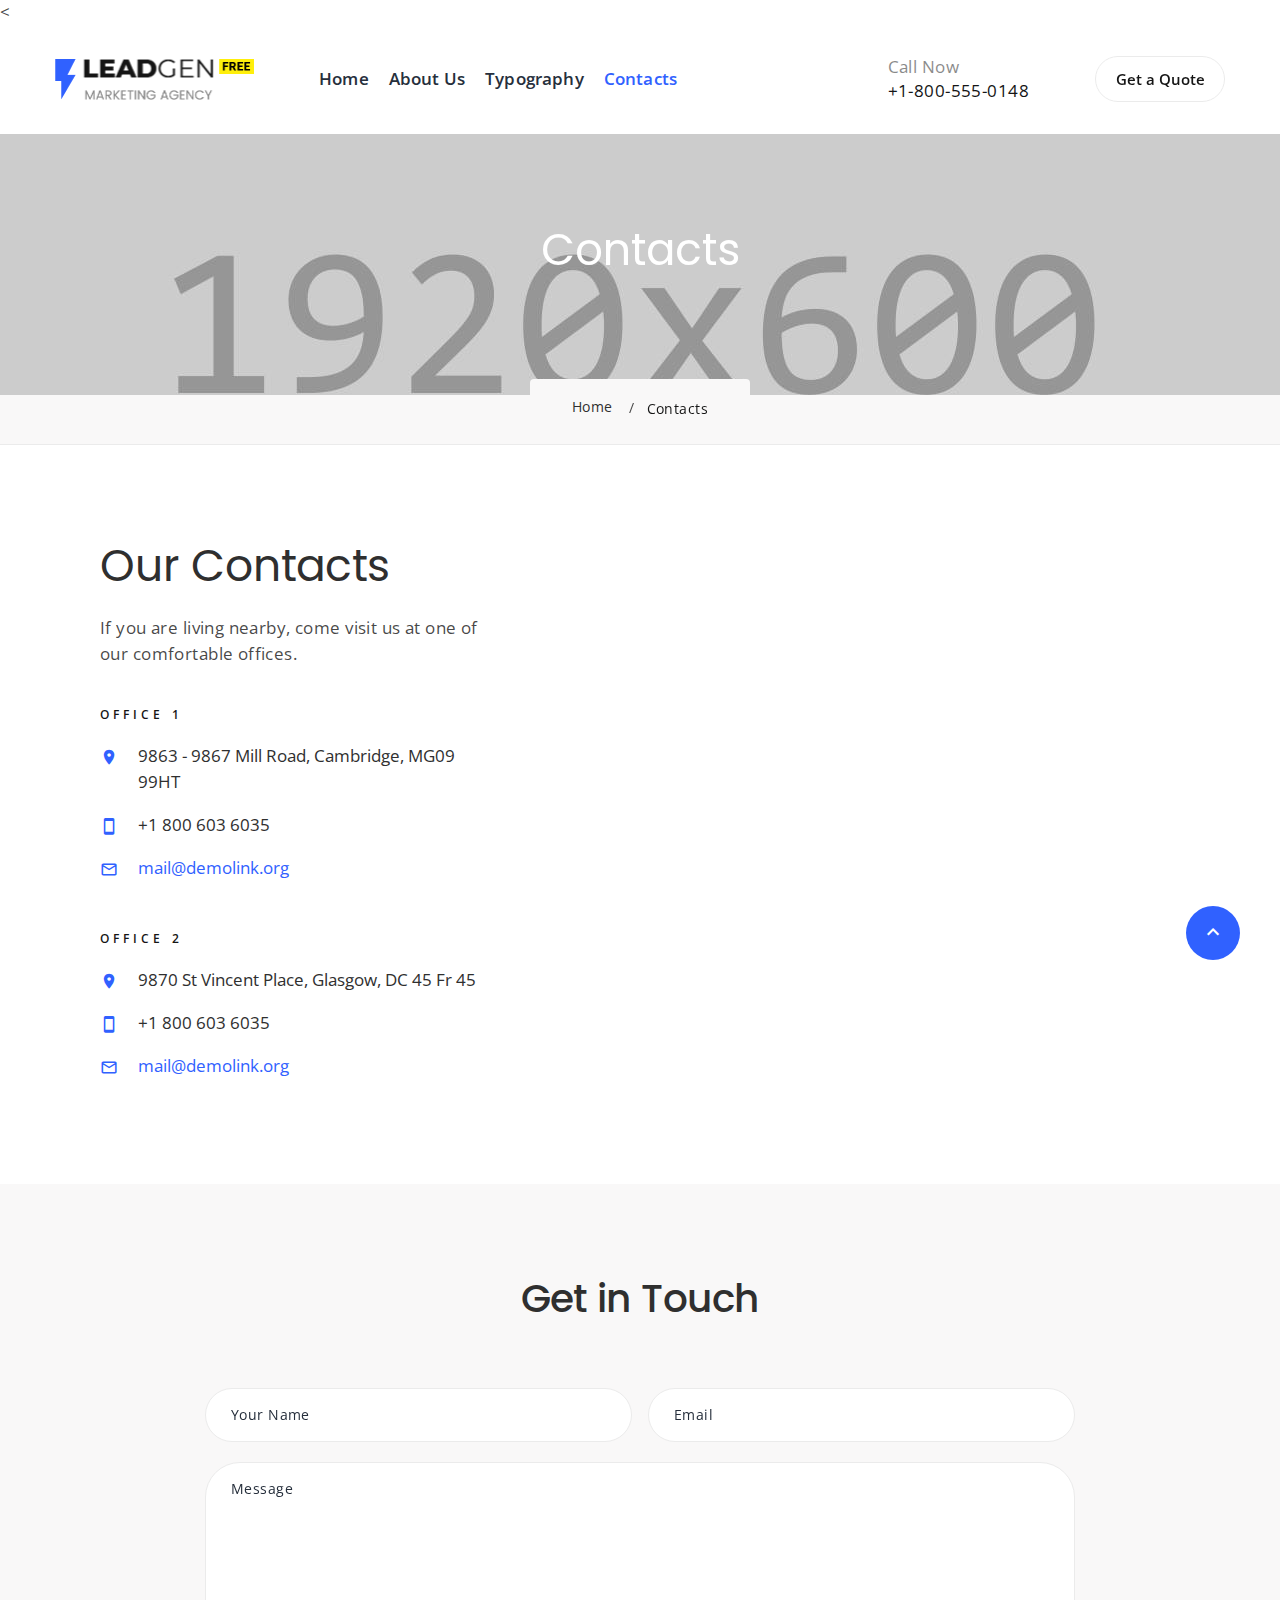
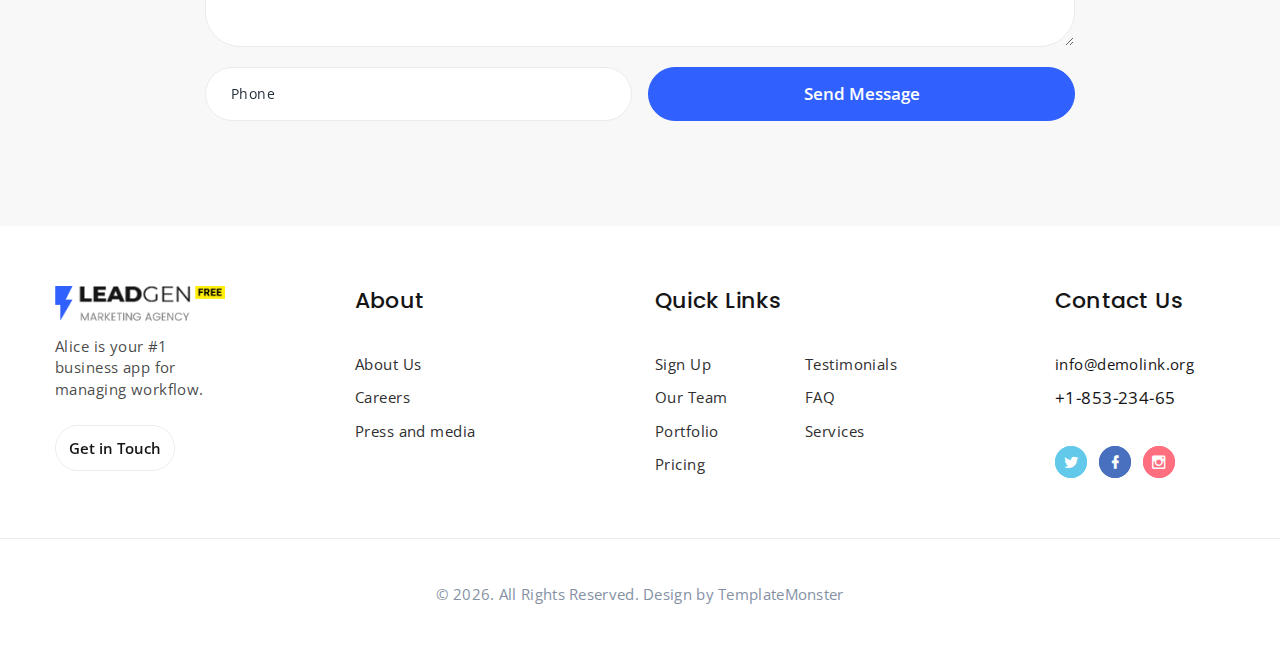
<file: contacts.html>
<!DOCTYPE html>
<html class="wide wow-animation" lang="en">
  <head>
    <title>Contacts</title>
    <meta name="viewport" content="width=device-width height=device-height initial-scale=1.0">
    <meta charset="utf-8">
    <meta http-equiv="X-UA-Compatible" content="IE=edge">
    <link rel="icon" href="images/favicon.ico" type="image/x-icon">
    <link rel="stylesheet" type="text/css" href="//fonts.googleapis.com/css?family=Open+Sans:300,400,500,600,700,800%7CPoppins:300,400,500,600,700%7CMuli:200,300,400,500">
    <link rel="stylesheet" href="css/bootstrap.css">
    <link rel="stylesheet" href="css/fonts.css">
    <link rel="stylesheet" href="css/style.css">
    <style>.ie-panel{display: none;background: #212121;padding: 10px 0;box-shadow: 3px 3px 5px 0 rgba(0,0,0,.3);clear: both;text-align:center;position: relative;z-index: 1;} html.ie-10 .ie-panel, html.lt-ie-10 .ie-panel {display: block;}</style>
  </head>
  <body>
    <div class="ie-panel"><a href="http://windows.microsoft.com/en-US/internet-explorer/"><img src="images/ie8-panel/warning_bar_0000_us.jpg" height="42" width="820" alt="You are using an outdated browser. For a faster, safer browsing experience, upgrade for free today."></a></div>
    <div class="preloader" id="loading">
      <div class="preloader-body">
        <div id="loading-center-object">
          <div class="object" id="object_four"></div>
          <div class="object" id="object_three"></div>
          <div class="object" id="object_two"></div>
          <div class="object" id="object_one"></div>
        </div>
      </div>
    </div>
    <div class="page">
      <!-- Page Header--><
      <header class="section page-header">
        <!-- RD Navbar-->
        <div class="rd-navbar-wrap">
          <nav class="rd-navbar rd-navbar-modern" data-layout="rd-navbar-fixed" data-sm-layout="rd-navbar-fixed" data-md-layout="rd-navbar-fixed" data-md-device-layout="rd-navbar-fixed" data-lg-layout="rd-navbar-fixed" data-lg-device-layout="rd-navbar-fixed" data-xl-layout="rd-navbar-static" data-xl-device-layout="rd-navbar-static" data-xxl-layout="rd-navbar-static" data-xxl-device-layout="rd-navbar-static" data-lg-stick-up-offset="10px" data-xl-stick-up-offset="10px" data-xxl-stick-up-offset="10px" data-lg-stick-up="true" data-xl-stick-up="true" data-xxl-stick-up="true">
            <div class="rd-navbar-main">
              <!-- RD Navbar Panel-->
              <div class="rd-navbar-panel">
                <!-- RD Navbar Toggle-->
                <button class="rd-navbar-toggle" data-rd-navbar-toggle=".rd-navbar-nav-wrap"><span></span></button>
                <!-- RD Navbar Brand-->
                <div class="rd-navbar-brand"> <a class="brand" href="index.html"><img src="images/logo-default-399x82.png" alt="" width="199" height="41"/></a></div>
              </div>
              <div class="rd-navbar-nav-wrap">
                <!-- RD Navbar Nav-->
                <ul class="rd-navbar-nav">
                  <li class="rd-nav-item"><a class="rd-nav-link" href="index.html">Home</a>
                  </li>
                  <li class="rd-nav-item"><a class="rd-nav-link" href="about-us.html">About Us</a>
                  </li>
                  <li class="rd-nav-item"><a class="rd-nav-link" href="typography.html">Typography</a>
                  </li>
                  <li class="rd-nav-item active"><a class="rd-nav-link" href="contacts.html">Contacts</a>
                  </li>
                </ul>
                <div class="rd-navbar-tel">
                  <p>Call Now</p><a href="tel:#">+1-800-555-0148</a>
                </div>
              </div>
              <div class="rd-navbar-element"><a class="button button-sm button-default-outline button-winona" href="#">Get a Quote</a>
              </div>
              <div class="rd-navbar-dummy"></div>
            </div>
          </nav>
        </div>
      </header>
      <section class="breadcrumbs-custom">
        <section class="section parallax-container breadcrumbs-custom-main context-dark" data-parallax-img="images/bg-image-1.jpg">
          <div class="parallax-content">
            <div class="container">
              <div class="row justify-content-center">
                <div class="col-xl-9">
                  <h2 class="breadcrumbs-custom-title">Contacts</h2>
                </div>
              </div>
            </div>
          </div>
        </section>
        <div class="breadcrumbs-custom-aside">
          <div class="container">
            <ul class="breadcrumbs-custom-path">
              <li><a href="index.html">Home</a></li>
              <li class="active">Contacts</li>
            </ul>
          </div>
        </div>
      </section>
      <section class="section section-md">
        <div class="container">
          <div class="row row-50">
            <div class="col-xl-5">
              <div class="inset-1">
                <h2>Our Contacts</h2>
                <p class="big">If you are living nearby, come visit us at one of our comfortable offices.</p>
                <div class="row row-50">
                  <div class="col-sm-6 col-xl-12">
                    <p class="heading-7">Office 1</p>
                    <ul class="list list-style-1">
                      <li class="unit"><span class="unit-left icon icon-sm text-primary mdi mdi-map-marker"></span>
                        <div class="unit-body"><a href="#">9863 - 9867 Mill Road, Cambridge, MG09 99HT</a></div>
                      </li>
                      <li class="unit"><span class="unit-left icon icon-sm text-primary mdi mdi-cellphone"></span>
                        <div class="unit-body"><a href="tel:#">+1 800 603 6035</a></div>
                      </li>
                      <li class="unit"><span class="unit-left icon icon-sm text-primary mdi mdi-email-outline"></span>
                        <div class="unit-body"><a class="text-primary" href="mailto:#">mail@demolink.org</a></div>
                      </li>
                    </ul>
                  </div>
                  <div class="col-sm-6 col-xl-12">
                    <p class="heading-7">Office 2</p>
                    <ul class="list list-style-1">
                      <li class="unit"><span class="unit-left icon icon-sm text-primary mdi mdi-map-marker"></span>
                        <div class="unit-body"><a href="#">9870 St Vincent Place, Glasgow, DC 45 Fr 45</a></div>
                      </li>
                      <li class="unit"><span class="unit-left icon icon-sm text-primary mdi mdi-cellphone"></span>
                        <div class="unit-body"><a href="tel:#">+1 800 603 6035</a></div>
                      </li>
                      <li class="unit"><span class="unit-left icon icon-sm text-primary mdi mdi-email-outline"></span>
                        <div class="unit-body"><a class="text-primary" href="mailto:#">mail@demolink.org</a></div>
                      </li>
                    </ul>
                  </div>
                </div>
              </div>
            </div>
            <div class="col-xl-7">
              <div class="google-map-container" data-center="9870 St Vincent Place, Glasgow, DC 45 Fr 45." data-zoom="5" data-styles="[{&quot;featureType&quot;:&quot;administrative&quot;,&quot;elementType&quot;:&quot;labels.text.fill&quot;,&quot;stylers&quot;:[{&quot;color&quot;:&quot;#444444&quot;}]},{&quot;featureType&quot;:&quot;landscape&quot;,&quot;elementType&quot;:&quot;all&quot;,&quot;stylers&quot;:[{&quot;color&quot;:&quot;#f2f2f2&quot;}]},{&quot;featureType&quot;:&quot;poi&quot;,&quot;elementType&quot;:&quot;all&quot;,&quot;stylers&quot;:[{&quot;visibility&quot;:&quot;off&quot;}]},{&quot;featureType&quot;:&quot;road&quot;,&quot;elementType&quot;:&quot;all&quot;,&quot;stylers&quot;:[{&quot;saturation&quot;:-100},{&quot;lightness&quot;:45}]},{&quot;featureType&quot;:&quot;road.highway&quot;,&quot;elementType&quot;:&quot;all&quot;,&quot;stylers&quot;:[{&quot;visibility&quot;:&quot;simplified&quot;}]},{&quot;featureType&quot;:&quot;road.arterial&quot;,&quot;elementType&quot;:&quot;labels.icon&quot;,&quot;stylers&quot;:[{&quot;visibility&quot;:&quot;off&quot;}]},{&quot;featureType&quot;:&quot;transit&quot;,&quot;elementType&quot;:&quot;all&quot;,&quot;stylers&quot;:[{&quot;visibility&quot;:&quot;off&quot;}]},{&quot;featureType&quot;:&quot;water&quot;,&quot;elementType&quot;:&quot;all&quot;,&quot;stylers&quot;:[{&quot;color&quot;:&quot;#46bcec&quot;},{&quot;visibility&quot;:&quot;on&quot;}]}]" data-icon="images/gmap_marker.png" data-icon-active="images/gmap_marker_active.png">
                <div class="google-map"></div>
                <ul class="google-map-markers"> 
                  <li data-location="9870 St Vincent Place, Glasgow, DC 45 Fr 45." data-description="9870 St Vincent Place, Glasgow"></li>
                </ul>
              </div>
            </div>
          </div>
        </div>
      </section>
      <!-- Get in Touch-->
      <section class="section section-md bg-gray-100">
        <div class="container">
          <h3 class="text-center">Get in Touch</h3>
          <div class="row justify-content-center">
            <div class="col-lg-11 col-xl-9">
              <!-- RD Mailform-->
              <form class="rd-mailform rd-form" data-form-output="form-output-global" data-form-type="contact" method="post" action="bat/rd-mailform.php">
                <div class="row row-x-16 row-20">
                  <div class="col-md-6">
                    <div class="form-wrap">
                      <input class="form-input" id="contact-name" type="text" name="name" data-constraints="@Required">
                      <label class="form-label" for="contact-name">Your Name</label>
                    </div>
                  </div>
                  <div class="col-md-6">
                    <div class="form-wrap">
                      <input class="form-input" id="contact-email" type="email" name="email" data-constraints="@Required @Email">
                      <label class="form-label" for="contact-email">Email</label>
                    </div>
                  </div>
                  <div class="col-12">
                    <div class="form-wrap">
                      <label class="form-label" for="contact-message">Message</label>
                      <textarea class="form-input" id="contact-message" name="message" data-constraints="@Required"></textarea>
                    </div>
                  </div>
                  <div class="col-md-6">
                    <div class="form-wrap">
                      <input class="form-input" id="contact-phone" type="text" name="phone" data-constraints="@PhoneNumber">
                      <label class="form-label" for="contact-phone">Phone</label>
                    </div>
                  </div>
                  <div class="col-md-6">
                    <div class="form-wrap form-button">
                      <button class="button button-block button-primary" type="submit">Send Message</button>
                    </div>
                  </div>
                </div>
              </form>
            </div>
          </div>
        </div>
      </section>
      <!-- Page Footer-->
      <footer class="section footer-classic">
        <div class="footer-classic-main">
          <div class="container">
            <div class="row row-50 justify-content-lg-between">
              <div class="col-sm-7 col-lg-3 col-xl-2"><a class="brand" href="index.html"><img src="images/logo-default-399x82.png" alt="" width="199" height="41"/></a>
                <p><span style="max-width: 250px;">Alice is your #1 business app for managing workflow.</span></p><a class="button button-sm button-default-outline button-winona" href="#">Get in Touch</a>
              </div>
              <div class="col-sm-5 col-lg-3 col-xl-2">
                <h4 class="footer-classic-title">About</h4>
                <ul class="list footer-classic-list">
                  <li><a href="about-us.html">About Us</a></li>
                  <li><a href="#">Careers</a></li>
                  <li><a href="#">Press and media</a></li>
                </ul>
              </div>
              <div class="col-sm-7 col-lg-5 col-xl-3">
                <h4 class="footer-classic-title">Quick Links</h4>
                <ul class="list footer-classic-list footer-classic-list_2-cols">
                  <li><a href="#">Sign Up</a></li>
                  <li><a href="#">Our Team</a></li>
                  <li><a href="#">Portfolio</a></li>
                  <li><a href="#">Pricing</a></li>
                  <li><a href="#">Testimonials</a></li>
                  <li><a href="#">FAQ</a></li>
                  <li><a href="#">Services</a></li>
                </ul>
              </div>
              <div class="col-sm-5 col-lg-9 col-xl-2">
                <h4 class="footer-classic-title">Contact Us</h4>
                <div class="row row-20 row-sm-35">
                  <div class="col-6 col-sm-12 col-lg-8 col-xl-12">
                    <div class="row row-10 text-default">
                      <div class="col-lg-6 col-xl-12"><a href="mailto:#">info@demolink.org</a></div>
                      <div class="col-lg-6 col-xl-12"><a class="big" href="tel:#">+1-853-234-65</a></div>
                    </div>
                  </div>
                  <div class="col-6 col-sm-12 col-lg-4 col-xl-12 text-right text-sm-left">
                    <div class="group group-xs"><a class="link link-social-1 mdi mdi-twitter" href="#"></a><a class="link link-social-1 mdi mdi-facebook" href="#"></a><a class="link link-social-1 mdi mdi-instagram" href="#"></a></div>
                  </div>
                </div>
              </div>
            </div>
          </div>
        </div>
        <div class="footer-classic-aside">
          <div class="container">
            <p class="rights"><span>&copy;&nbsp;</span><span class="copyright-year"></span>. All Rights Reserved. Design by <a href="https://www.templatemonster.com">TemplateMonster</a></p>
          </div>
        </div>
      </footer>
    </div>
    <div class="snackbars" id="form-output-global"></div>
    <script src="js/core.min.js"></script>
    <script src="js/script.js"></script>
  </body>
</html>
</file>
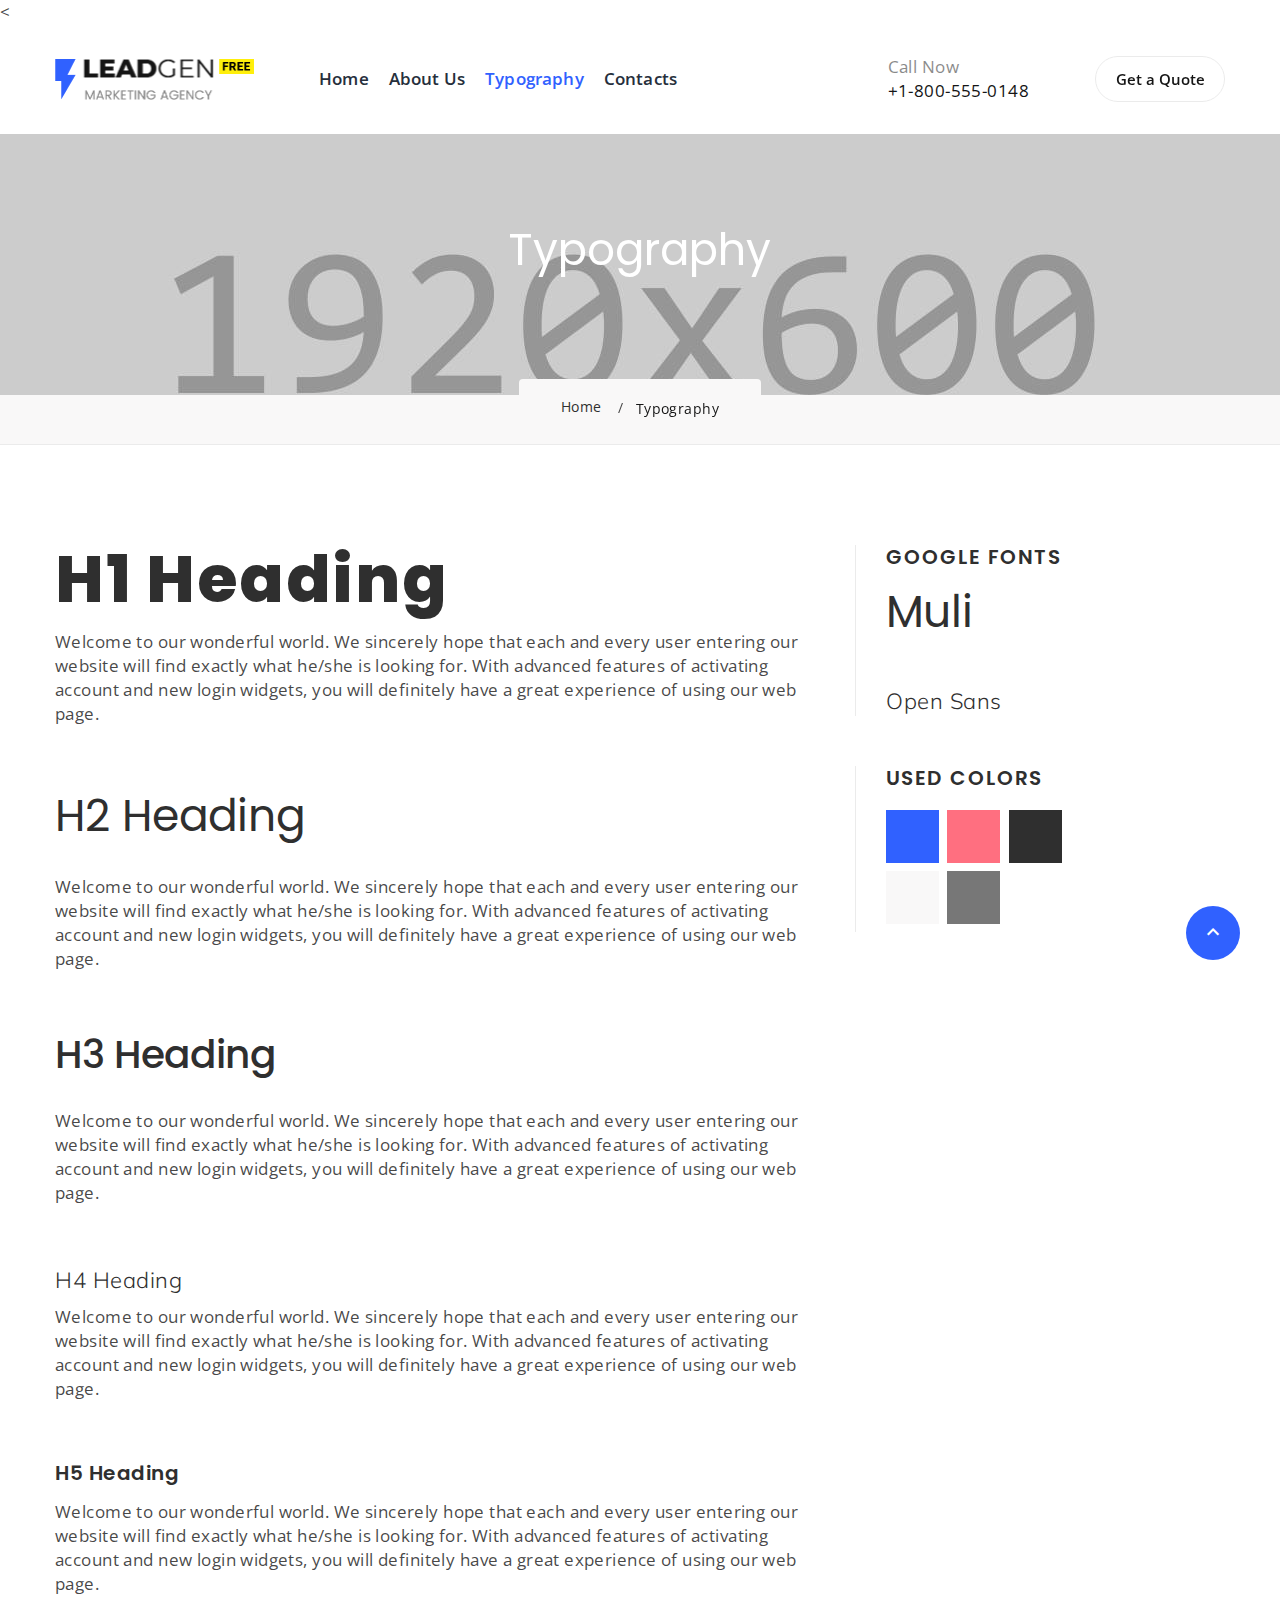
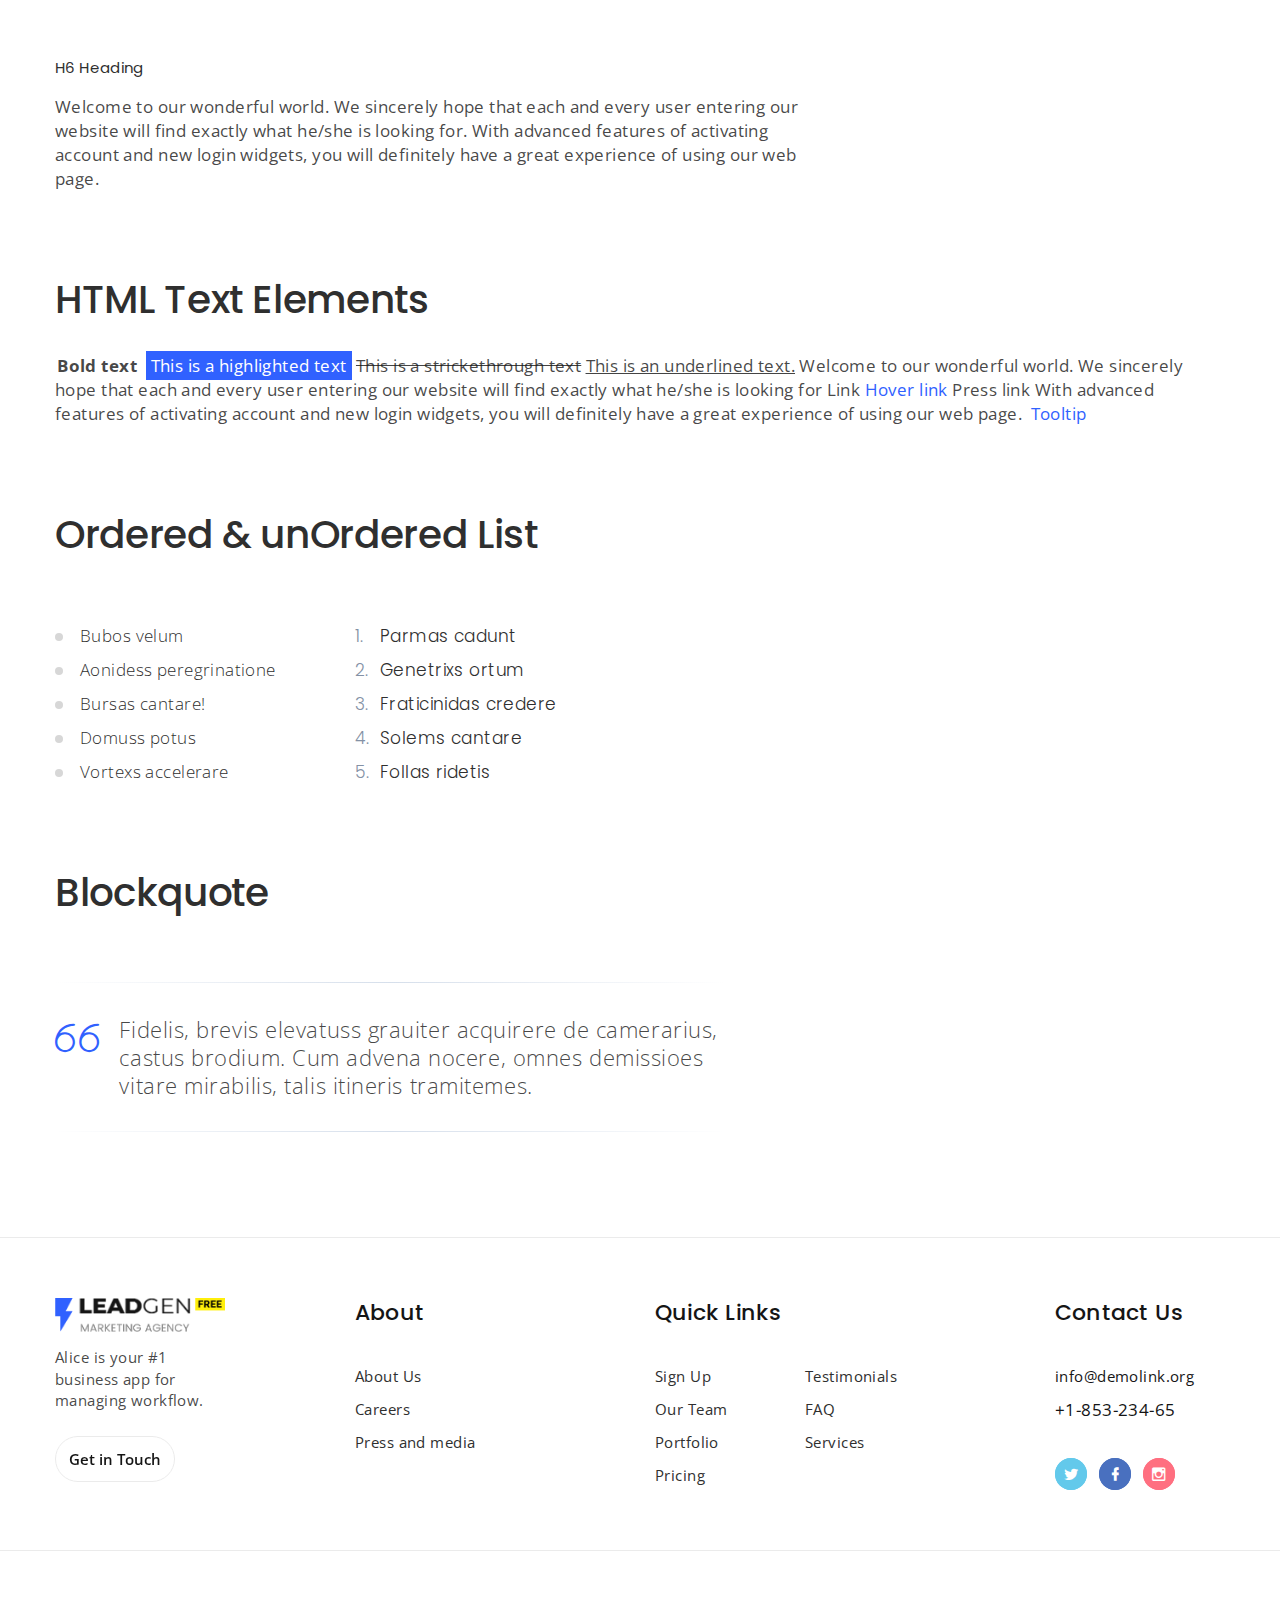
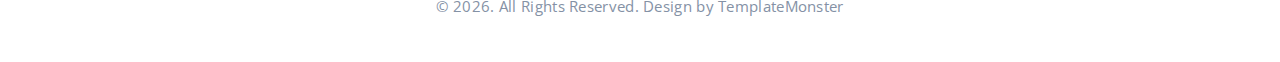
<file: typography.html>
<!DOCTYPE html>
<html class="wide wow-animation" lang="en">
  <head>
    <title>Typography</title>
    <meta name="viewport" content="width=device-width height=device-height initial-scale=1.0">
    <meta charset="utf-8">
    <meta http-equiv="X-UA-Compatible" content="IE=edge">
    <link rel="icon" href="images/favicon.ico" type="image/x-icon">
    <link rel="stylesheet" type="text/css" href="//fonts.googleapis.com/css?family=Open+Sans:300,400,500,600,700,800%7CPoppins:300,400,500,600,700%7CMuli:200,300,400,500">
    <link rel="stylesheet" href="css/bootstrap.css">
    <link rel="stylesheet" href="css/fonts.css">
    <link rel="stylesheet" href="css/style.css">
    <style>.ie-panel{display: none;background: #212121;padding: 10px 0;box-shadow: 3px 3px 5px 0 rgba(0,0,0,.3);clear: both;text-align:center;position: relative;z-index: 1;} html.ie-10 .ie-panel, html.lt-ie-10 .ie-panel {display: block;}</style>
  </head>
  <body>
    <div class="ie-panel"><a href="http://windows.microsoft.com/en-US/internet-explorer/"><img src="images/ie8-panel/warning_bar_0000_us.jpg" height="42" width="820" alt="You are using an outdated browser. For a faster, safer browsing experience, upgrade for free today."></a></div>
    <div class="preloader" id="loading">
      <div class="preloader-body">
        <div id="loading-center-object">
          <div class="object" id="object_four"></div>
          <div class="object" id="object_three"></div>
          <div class="object" id="object_two"></div>
          <div class="object" id="object_one"></div>
        </div>
      </div>
    </div>
    <div class="page">
      <!-- Page Header--><
      <header class="section page-header">
        <!-- RD Navbar-->
        <div class="rd-navbar-wrap">
          <nav class="rd-navbar rd-navbar-modern" data-layout="rd-navbar-fixed" data-sm-layout="rd-navbar-fixed" data-md-layout="rd-navbar-fixed" data-md-device-layout="rd-navbar-fixed" data-lg-layout="rd-navbar-fixed" data-lg-device-layout="rd-navbar-fixed" data-xl-layout="rd-navbar-static" data-xl-device-layout="rd-navbar-static" data-xxl-layout="rd-navbar-static" data-xxl-device-layout="rd-navbar-static" data-lg-stick-up-offset="10px" data-xl-stick-up-offset="10px" data-xxl-stick-up-offset="10px" data-lg-stick-up="true" data-xl-stick-up="true" data-xxl-stick-up="true">
            <div class="rd-navbar-main">
              <!-- RD Navbar Panel-->
              <div class="rd-navbar-panel">
                <!-- RD Navbar Toggle-->
                <button class="rd-navbar-toggle" data-rd-navbar-toggle=".rd-navbar-nav-wrap"><span></span></button>
                <!-- RD Navbar Brand-->
                <div class="rd-navbar-brand"> <a class="brand" href="index.html"><img src="images/logo-default-399x82.png" alt="" width="199" height="41"/></a></div>
              </div>
              <div class="rd-navbar-nav-wrap">
                <!-- RD Navbar Nav-->
                <ul class="rd-navbar-nav">
                  <li class="rd-nav-item"><a class="rd-nav-link" href="index.html">Home</a>
                  </li>
                  <li class="rd-nav-item"><a class="rd-nav-link" href="about-us.html">About Us</a>
                  </li>
                  <li class="rd-nav-item active"><a class="rd-nav-link" href="typography.html">Typography</a>
                  </li>
                  <li class="rd-nav-item"><a class="rd-nav-link" href="contacts.html">Contacts</a>
                  </li>
                </ul>
                <div class="rd-navbar-tel">
                  <p>Call Now</p><a href="tel:#">+1-800-555-0148</a>
                </div>
              </div>
              <div class="rd-navbar-element"><a class="button button-sm button-default-outline button-winona" href="#">Get a Quote</a>
              </div>
              <div class="rd-navbar-dummy"></div>
            </div>
          </nav>
        </div>
      </header>
      <section class="breadcrumbs-custom">
        <section class="section parallax-container breadcrumbs-custom-main context-dark" data-parallax-img="images/bg-image-1.jpg">
          <div class="parallax-content">
            <div class="container">
              <div class="row justify-content-center">
                <div class="col-xl-9">
                  <h2 class="breadcrumbs-custom-title">Typography</h2>
                </div>
              </div>
            </div>
          </div>
        </section>
        <div class="breadcrumbs-custom-aside">
          <div class="container">
            <ul class="breadcrumbs-custom-path">
              <li><a href="index.html">Home</a></li>
              <li class="active">Typography</li>
            </ul>
          </div>
        </div>
      </section>
      <!-- Base typography-->
      <section class="section section-lg">
        <div class="container">
          <div class="row row-50 flex-lg-row-reverse">
            <div class="col-lg-3 col-xl-4">
              <div class="row row-35 row-lg-50">
                <div class="col-sm-6 col-lg-12">
                  <article class="box-bordered">
                    <h5>Google Fonts</h5>
                    <h2>Muli</h2>
                    <h4>Open Sans</h4>
                  </article>
                </div>
                <div class="col-sm-6 col-lg-12">
                  <article class="box-bordered">
                    <h5>Used colors</h5>
                    <ul class="list-palette"> 
                      <li></li>
                      <li></li>
                      <li></li>
                      <li></li>
                      <li></li>
                    </ul>
                  </article>
                </div>
              </div>
            </div>
            <div class="col-lg-9 col-xl-8">
              <ul class="list-xl">
                <li>
                  <h1>H1 Heading</h1>
                  <p>Welcome to our wonderful world. We sincerely hope that each and every user entering our website will find exactly what he/she is looking for. With advanced features of activating account and new login widgets, you will definitely have a great experience of using our web page.</p>
                </li>
                <li>
                  <h2>H2 Heading</h2>
                  <p>Welcome to our wonderful world. We sincerely hope that each and every user entering our website will find exactly what he/she is looking for. With advanced features of activating account and new login widgets, you will definitely have a great experience of using our web page.</p>
                </li>
                <li>
                  <h3>H3 Heading</h3>
                  <p>Welcome to our wonderful world. We sincerely hope that each and every user entering our website will find exactly what he/she is looking for. With advanced features of activating account and new login widgets, you will definitely have a great experience of using our web page.</p>
                </li>
                <li>
                  <h4>H4 Heading</h4>
                  <p>Welcome to our wonderful world. We sincerely hope that each and every user entering our website will find exactly what he/she is looking for. With advanced features of activating account and new login widgets, you will definitely have a great experience of using our web page.</p>
                </li>
                <li>
                  <h5>H5 Heading</h5>
                  <p>Welcome to our wonderful world. We sincerely hope that each and every user entering our website will find exactly what he/she is looking for. With advanced features of activating account and new login widgets, you will definitely have a great experience of using our web page.</p>
                </li>
                <li>
                  <h6>H6 Heading</h6>
                  <p>Welcome to our wonderful world. We sincerely hope that each and every user entering our website will find exactly what he/she is looking for. With advanced features of activating account and new login widgets, you will definitely have a great experience of using our web page.</p>
                </li>
              </ul>
            </div>
          </div>
        </div>
        <!-- HTML Text Elements-->
        <div class="container">
          <h3>HTML Text Elements</h3>
          <p class="text-block"><span class="font-weight-bold">Bold text</span>
            <mark>This is a highlighted text</mark><span class="text-strike">This is a strickethrough text</span><span class="text-underline">This is an underlined text.</span><span>Welcome to our wonderful world. We sincerely hope that each and every user entering our website will find exactly what he/she is looking for</span><a href="#">Link</a><a class="link-hover" href="#">Hover link</a><a class="link-active" href="#">Press link</a><span>With advanced features of activating account and new login widgets, you will definitely have a great experience of using our web page.</span><span class="tooltip-custom" data-toggle="tooltip" data-placement="top" title="Default text">Tooltip</span>
          </p>
        </div>
        <!-- Ordered & unOrdered List-->
        <div class="container">
          <h3>Ordered & unOrdered List</h3>
          <div class="row row-50">
            <div class="col-sm-6 col-md-5 col-lg-4 col-xl-3">
              <ul class="list-marked">
                <li>Bubos velum</li>
                <li>Aonidess peregrinatione</li>
                <li>Bursas cantare!</li>
                <li>Domuss potus  </li>
                <li>Vortexs accelerare</li>
              </ul>
            </div>
            <div class="col-sm-6 col-md-5 col-lg-4 col-xl-3">
              <ol class="list-ordered">
                <li>Parmas cadunt</li>
                <li>Genetrixs ortum</li>
                <li>Fraticinidas credere</li>
                <li>Solems cantare</li>
                <li>Follas ridetis</li>
              </ol>
            </div>
          </div>
        </div>
        <!-- Blockquote-->
        <div class="container">
          <h3>Blockquote</h3>
          <div class="row row-50">
            <div class="col-lg-9 col-xl-7">
              <!-- Quote Light-->
              <blockquote class="quote-light">
                <div class="quote-light-mark linearicons-quote-open"></div>
                <div class="quote-light-text">
                  <p>Fidelis, brevis elevatuss grauiter acquirere de camerarius, castus brodium. Cum advena nocere, omnes demissioes vitare mirabilis, talis itineris tramitemes. </p>
                </div>
              </blockquote>
            </div>
          </div>
        </div>
      </section>
      <!-- Page Footer-->
      <footer class="section footer-classic">
        <div class="footer-classic-main">
          <div class="container">
            <div class="row row-50 justify-content-lg-between">
              <div class="col-sm-7 col-lg-3 col-xl-2"><a class="brand" href="index.html"><img src="images/logo-default-399x82.png" alt="" width="199" height="41"/></a>
                <p><span style="max-width: 250px;">Alice is your #1 business app for managing workflow.</span></p><a class="button button-sm button-default-outline button-winona" href="#">Get in Touch</a>
              </div>
              <div class="col-sm-5 col-lg-3 col-xl-2">
                <h4 class="footer-classic-title">About</h4>
                <ul class="list footer-classic-list">
                  <li><a href="about-us.html">About Us</a></li>
                  <li><a href="#">Careers</a></li>
                  <li><a href="#">Press and media</a></li>
                </ul>
              </div>
              <div class="col-sm-7 col-lg-5 col-xl-3">
                <h4 class="footer-classic-title">Quick Links</h4>
                <ul class="list footer-classic-list footer-classic-list_2-cols">
                  <li><a href="#">Sign Up</a></li>
                  <li><a href="#">Our Team</a></li>
                  <li><a href="#">Portfolio</a></li>
                  <li><a href="#">Pricing</a></li>
                  <li><a href="#">Testimonials</a></li>
                  <li><a href="#">FAQ</a></li>
                  <li><a href="#">Services</a></li>
                </ul>
              </div>
              <div class="col-sm-5 col-lg-9 col-xl-2">
                <h4 class="footer-classic-title">Contact Us</h4>
                <div class="row row-20 row-sm-35">
                  <div class="col-6 col-sm-12 col-lg-8 col-xl-12">
                    <div class="row row-10 text-default">
                      <div class="col-lg-6 col-xl-12"><a href="mailto:#">info@demolink.org</a></div>
                      <div class="col-lg-6 col-xl-12"><a class="big" href="tel:#">+1-853-234-65</a></div>
                    </div>
                  </div>
                  <div class="col-6 col-sm-12 col-lg-4 col-xl-12 text-right text-sm-left">
                    <div class="group group-xs"><a class="link link-social-1 mdi mdi-twitter" href="#"></a><a class="link link-social-1 mdi mdi-facebook" href="#"></a><a class="link link-social-1 mdi mdi-instagram" href="#"></a></div>
                  </div>
                </div>
              </div>
            </div>
          </div>
        </div>
        <div class="footer-classic-aside">
          <div class="container">
            <p class="rights"><span>&copy;&nbsp;</span><span class="copyright-year"></span>. All Rights Reserved. Design by <a href="https://www.templatemonster.com">TemplateMonster</a></p>
          </div>
        </div>
      </footer>
    </div>
    <div class="snackbars" id="form-output-global"></div>
    <script src="js/core.min.js"></script>
    <script src="js/script.js"></script>
  </body>
</html>
</file>
<file: css/style.css>
@charset "UTF-8";/*
* Trunk version 2.0.1
*//*
* Contexts
*/.context-dark, .bg-gray-900, .bg-accent,.context-dark h1,.bg-gray-900 h1,.bg-accent h1, .context-dark h2, .bg-gray-900 h2, .bg-accent h2, .context-dark h3, .bg-gray-900 h3, .bg-accent h3, .context-dark h4, .bg-gray-900 h4, .bg-accent h4, .context-dark h5, .bg-gray-900 h5, .bg-accent h5, .context-dark h6, .bg-gray-900 h6, .bg-accent h6, .context-dark .heading, .bg-gray-900 .heading, .bg-accent .heading {	color: #ffffff;}a:focus,button:focus {	outline: none !important;}button::-moz-focus-inner {	border: 0;}*:focus {	outline: none;}blockquote {	padding: 0;	margin: 0;}input,button,select,textarea {	outline: none;}label {	margin-bottom: 0;}p {	margin: 0;}ul,ol {	list-style: none;	padding: 0;	margin: 0;}ul li,ol li {	display: block;}dl {	margin: 0;}dt,dd {	line-height: inherit;}dt {	font-weight: inherit;}dd {	margin-bottom: 0;}cite {	font-style: normal;}form {	margin-bottom: 0;}blockquote {	padding-left: 0;	border-left: 0;}address {	margin-top: 0;	margin-bottom: 0;}figure {	margin-bottom: 0;}html p a:hover {	text-decoration: none;}/*
* Typography
*/body {	font-size: 14px;	letter-spacing: 0.025em;	background-color: #ffffff;	-webkit-text-size-adjust: none;	-webkit-font-smoothing: subpixel-antialiased;	color: rgba(21, 21, 21, 0.8);}@media (max-width: 767.98px) {	body {		line-height: 1.6;	}}@media (min-width: 768px) {	body {		font-size: 17px;	}}h1, h2, h3, h4, h5, h6, .heading {	margin-top: 0;	margin-bottom: 0;	font-family: Poppins, sans-serif;	font-weight: 400;	color: #2f2f2f;}h1 a, h2 a, h3 a, h4 a, h5 a, h6 a, .heading a {	color: inherit;}h1 a:hover, h2 a:hover, h3 a:hover, h4 a:hover, h5 a:hover, h6 a:hover, .heading a:hover {	color: #3061ff;}h1,.heading-1 {	font-size: 34px;	font-weight: 800;	line-height: 1.5;	letter-spacing: .025em;}@media (min-width: 768px) {	h1,	.heading-1 {		font-size: 44px;	}}@media (min-width: 1200px) {	h1,	.heading-1 {		font-size: 65px;		line-height: 1.07692;	}}h2,.heading-2 {	font-size: 28px;	line-height: 1.35;	letter-spacing: 0;}@media (min-width: 768px) {	h2,	.heading-2 {		font-size: 40px;	}}@media (min-width: 1200px) {	h2,	.heading-2 {		font-size: 44px;	}}@media (min-width: 1600px) {	h2,	.heading-2 {		font-size: 48px;		line-height: 1.20833;	}}h3,.heading-3 {	font-size: 22px;	line-height: 1.35;	letter-spacing: -.009em;	font-weight: 500;}@media (min-width: 576px) {	h3,	.heading-3 {		font-size: 24px;	}}@media (min-width: 768px) {	h3,	.heading-3 {		font-size: 30px;	}}@media (min-width: 1200px) {	h3,	.heading-3 {		font-size: 39px;		line-height: 1.23077;	}}h4,.heading-4 {	font-size: 18px;	line-height: 1.35;	font-family: Muli, sans-serif;	font-weight: 300;	letter-spacing: .025em;}@media (min-width: 992px) {	h4,	.heading-4 {		font-size: 19px;	}}@media (min-width: 1200px) {	h4,	.heading-4 {		font-size: 22px;		line-height: 1.36364;	}}h5,.heading-5 {	font-size: 16px;	line-height: 1.35;	letter-spacing: .025em;	font-weight: 600;}@media (min-width: 992px) {	h5,	.heading-5 {		font-size: 20px;		line-height: 1.2;	}}h6,.heading-6 {	font-size: 14px;	line-height: 1.35;	letter-spacing: .025em;}@media (min-width: 576px) {	h6,	.heading-6 {		font-size: 15px;		line-height: 1.6;	}}.heading-7 {	font-family: "Open Sans", -apple-system, BlinkMacSystemFont, "Segoe UI", Roboto, "Helvetica Neue", Arial, sans-serif;	font-size: 12px;	font-weight: 600;	line-height: 1.35;	color: #151515;	text-transform: uppercase;	letter-spacing: .34em;}.heading-alternate-1 {	font-size: 18px;	font-weight: 600;	letter-spacing: 0;}@media (min-width: 576px) {	.heading-alternate-1 {		font-size: 20px;	}}@media (min-width: 768px) {	.heading-alternate-1 {		font-size: 24px;	}}@media (min-width: 992px) {	.heading-alternate-1 {		font-size: 29px;	}}.text-extra-large {	font-family: Poppins, sans-serif;	font-size: 88px;	line-height: 1;	font-weight: 100;	letter-spacing: .08em;	color: #2f2f2f;}@media (min-width: 576px) {	.text-extra-large {		font-size: 70px;	}}@media (min-width: 576px) {	.text-extra-large {		font-size: 155px;	}}@media (min-width: 1600px) {	.text-extra-large {		font-size: 250px;	}}.heading-decoration-1 {	position: relative;	padding-left: 30px;}.heading-decoration-1::before {	content: '';	position: absolute;	top: .66em;	left: 0;	height: 1px;	width: 20px;	background: #d7d7d7;}.heading-decoration-1 span {	display: inline-block;	line-height: 1.1;}@media (min-width: 576px) {	.heading-decoration-1 {		padding-left: 40px;	}	.heading-decoration-1::before {		top: .8em;		width: 24px;	}}@media (min-width: 1200px) {	.heading-decoration-1 {		padding-left: 85px;	}	.heading-decoration-1::before {		top: .65em;		width: 60px;	}}.heading-decoration-2 {	position: relative;	padding-left: 30px;	line-height: 1.05;}.heading-decoration-2::before {	content: '';	position: absolute;	top: .7em;	left: 0;	height: 3px;	width: 20px;	background: #3061ff;}.heading-decoration-2 span {	display: inline;	margin-right: .25em;	line-height: 1.1;}@media (min-width: 576px) {	.heading-decoration-2 {		padding-left: 60px;	}	.heading-decoration-2::before {		top: .8em;		height: 4px;		width: 35px;	}}@media (min-width: 1200px) {	.heading-decoration-2::before {		top: .66em;	}}.heading-mod-1 {	margin-top: -.35em;}.heading-mod-1 span {	display: inline;	line-height: 1.2;}.heading-mod-1 br {	display: flex;	height: 0;}small,.small {	display: block;	font-size: 13px;	line-height: 1.38462;}mark,.mark {	padding: 3px 5px;	color: #ffffff;	background: #3061ff;}.big {	font-size: 15px;	line-height: 1.4;	font-weight: 400;	letter-spacing: .025em;}@media (min-width: 992px) {	.big {		font-size: 16px;		line-height: 1.5;	}}@media (min-width: 1200px) {	.big {		font-size: 17px;		line-height: 1.52941;	}}.lead {	font-size: 24px;	line-height: 34px;	font-weight: 300;}code {	padding: 10px 5px;	border-radius: 0.2rem;	font-size: 90%;	color: #3f4856;	background: #f9f8f8;}p [data-toggle='tooltip'] {	padding-left: .25em;	padding-right: .25em;	color: #3061ff;}p [style*='max-width'] {	display: inline-block;}::selection {	background: rgba(47, 47, 47, 0.5);	color: #ffffff;}::-moz-selection {	background: rgba(47, 47, 47, 0.5);	color: #ffffff;}.text-1 {	color: #2f2f2f;	letter-spacing: 0;}.text-1 > * {	margin-right: .2em;}/*
* Brand
*/.brand {	display: inline-block;}.brand .brand-logo-light {	display: none;}.brand .brand-logo-dark {	display: block;}/*
*
* Badge Custom
*/.badge {	font-weight: 700;	color: #3061ff;	background: #d6f3f5;	text-transform: uppercase;	letter-spacing: .075em;}.context-dark .badge, .bg-gray-900 .badge, .bg-accent .badge {	color: #ffffff;	background: rgba(255, 255, 255, 0.2);}.badge-1 {	padding: 10px 12px;	font-weight: 600;	letter-spacing: .025em;	text-transform: none;	border-radius: 0;}.badge-sm {	padding: 5px 10px;	font-size: 12px;	letter-spacing: .025em;}.badge.badge-secondary {	color: #ffffff;	background: #ff6f80;}.badge.badge-color-1 {	color: #3061ff;	background: #d6f3f5;}/*
* Links
*/a {	transition: all 0.3s ease-in-out;}a, a:focus, a:active, a:hover {	text-decoration: none;}a, a:focus, a:active {	color: inherit;}a:hover {	color: #3061ff;}a[href*='tel'], a[href*='mailto'] {	white-space: nowrap;}.link-hover {	color: #3061ff;}.link-press {	color: #174eff;}.privacy-link {	display: inline-block;}* + .privacy-link {	margin-top: 25px;}.link-default {	letter-spacing: .01em;	color: #2f2f2f;}.link-default:hover {	color: #3061ff;}.link-social-1 {	position: relative;	width: 2em;	height: 2em;	border-radius: 50%;	text-align: center;	color: #ffffff;	background: #151515;	font-size: 16px;	line-height: 2em;}.link-social-1, .link-social-1:active, .link-social-1:focus, .link-social-1:hover {	color: #ffffff;}.link-social-1::after {	content: '';	pointer-events: none;	position: absolute;	width: 100%;	height: 100%;	border-radius: 50%;	top: 0;	left: 0;	padding: 2px;	z-index: -1;	background: #3061ff;	opacity: 1;	transform: scale(1);}.link-social-1[class*='twitter'] {	background: #63c9eb;}.link-social-1[class*='twitter']::after {	background: #63c9eb;}.link-social-1[class*='facebook'] {	background: #4970bf;}.link-social-1[class*='facebook']::after {	background: #4970bf;}.link-social-1[class*='instagram'] {	background: #ff6f80;}.link-social-1[class*='instagram']::after {	background: #ff6f80;}.link-social-1[class*='linkedin'] {	background: #3078bb;}.link-social-1[class*='linkedin']::after {	background: #3078bb;}.link-social-1:hover::after {	transition: transform 0.2s, opacity 0.3s;	transform: scale(1.3);	opacity: 0;}.link-social-2 {	color: #2f2f2f;}.link-social-2:hover {	color: #3061ff;}.link-social-2[class*='twitter']:hover {	color: #63c9eb;}.link-social-2[class*='facebook']:hover {	color: #4970bf;}.link-social-2[class*='instagram']:hover {	color: #ff6f80;}.link-underline {	display: inline-block;	position: relative;	overflow: hidden;	text-overflow: ellipsis;	max-width: 100%;	white-space: nowrap;	text-align: center;	letter-spacing: .01em;}.link-underline::before, .link-underline::after {	content: '';	position: absolute;	bottom: 0;	width: 100%;	height: 1px;	background: #2f2f2f;}.link-underline::before {	transition: .22s .22s ease-in;	transform: translateX(-110%);}.link-underline::after {	left: 0;	transition: .22s ease-in;}.link-underline, .link-underline:active, .link-underline:focus, .link-underline:hover {	color: #2f2f2f;}.link-underline:hover::after {	right: 0;	left: auto;	width: 0;}.link-underline:hover::before {	transform: translateX(0);}.link-icon {	position: relative;	display: inline-block;	padding: 3px;	white-space: nowrap;	letter-spacing: 0;	transition: .22s ease-in;}.link-icon > * {	display: inline-block;	vertical-align: middle;}.link-icon .icon {	position: relative;	top: 1px;	transition: transform .22s ease-in;}.link-icon > * + * {	margin-left: 5px;}.link-icon, .link-icon:active, .link-icon:focus, .link-icon:hover {	color: #2f2f2f;}.link-icon:hover {	opacity: .5;}.link-icon-left .icon + span {	transition: transform .22s ease-in;}.link-icon-left:hover .icon {	transform: translateX(-8px);}.link-icon-left:hover .icon + span {	transform: translateX(-6px);}.link-image-1 {	display: inline-block;	opacity: .3;	transition: .25s ease-in-out;}.link-image-1:hover {	opacity: .8;}.link-modern {	display: inline-flex;	align-items: center;	white-space: nowrap;	color: #2f2f2f;	letter-spacing: .075em;}.link-modern .icon {	order: 10;	margin-left: 7px;	color: #ff6f80;}.link-modern:hover {	color: #ff6f80;}.icon.link-waypoint-icon {	font-size: 26px;}* + .link-waypoint-icon {	margin-top: 15px;}.context-dark .link-waypoint-icon, .bg-gray-900 .link-waypoint-icon, .bg-accent .link-waypoint-icon {	color: rgba(255, 255, 255, 0.6);}.context-dark .link-waypoint-icon:hover, .bg-gray-900 .link-waypoint-icon:hover, .bg-accent .link-waypoint-icon:hover {	color: #ffffff;}@media (min-width: 768px) {	* + .link-waypoint-icon {		margin-top: 25px;	}}/*
* Blocks
*/.block-1 {	max-width: 400px;}@media (min-width: 992px) {	.block-2 {		max-width: 220px;	}}.block-3 {	display: inline-block;	max-width: 600px;}* + .block-3 {	margin-top: 15px;}@media (min-width: 768px) {	* + .block-3 {		margin-top: 35px;	}}.block-4 {	max-width: 540px;}@media (min-width: 576px) {	.block-4 {		padding-right: 30px;	}}@media (min-width: 768px) {	.block-4 {		padding-right: 15px;	}}@media (min-width: 992px) {	.block-4 {		padding-right: 30px;	}}@media (min-width: 992px) {	.block-5 {		padding-left: 30px;	}}@media (min-width: 1200px) {	.block-5 {		padding-left: 70px;	}}.block-6 {	position: relative;	z-index: 1;	padding: 45px 15px;	max-width: 430px;	margin-left: auto;	margin-right: auto;}@media (min-width: 1200px) {	.block-6 {		max-width: 600px;		padding: 90px 0 120px 100px;		margin-right: 0;	}	.block-6 .form-lg {		margin-right: 30px;	}}@media (min-width: 1600px) {	.block-6 {		padding: 120px 0 140px 110px;	}}* + .block-6 {	margin-top: 30px;}@media (min-width: 992px) {	.block-7 {		max-width: 280px;	}}@media (min-width: 992px) {	.block-8 {		max-width: 420px;	}}.block-9 {	max-width: 210px;}.block-10 {	max-width: 540px;}.block-11 {	max-width: 390px;}.block-ratio {	display: flex;	color: #ffffff;	transition: all 0.3s ease-in-out;}.block-ratio:hover .bg-image::before,.tablet .block-ratio .bg-image::before,.mobile .block-ratio .bg-image::before {	opacity: 1;}.block-ratio:hover a,.tablet .block-ratio a,.mobile .block-ratio a {	opacity: .6;}.block-ratio .bg-image {	position: relative;}.block-ratio .bg-image::before {	content: '';	display: block;	position: absolute;	top: 0;	left: 0;	right: 0;	bottom: 0;	background-color: rgba(37, 37, 37, 0.43);	transition: all 0.3s ease-in-out;	opacity: 0;}.block-ratio a {	position: absolute;	left: 50%;	top: 50%;	transform: translate3d(-50%, -50%, 0);	text-align: center;	font-family: Poppins, sans-serif;	font-size: 24px;	transition: all 0.3s ease-in-out;	opacity: 0;}.block-ratio a:hover,.tablet .block-ratio a,.mobile .block-ratio a {	color: #ffffff;	opacity: 1;}@media (max-width: 575.98px) {	.block-ratio {		max-width: 400px;		margin-left: auto;		margin-right: auto;	}}.block-ratio-content,.block-ratio-dummy {	width: 100%;	flex-shrink: 0;}.block-ratio-dummy {	visibility: hidden;	opacity: 0;	order: 10;}.block-ratio-dummy::before {	content: '';	display: block;}.block-ratio-content {	display: flex;}.block-ratio-content > * {	min-width: 100%;}.block-ratio-1 .block-ratio-dummy::before {	padding-bottom: 67.56757%;}.block-ratio-2 .block-ratio-dummy::before {	padding-bottom: 116.21622%;}.block-ratio-3 .block-ratio-dummy::before {	padding-bottom: 55.84416%;}/*
* Boxes
*/.box-bordered {	padding-left: 30px;	border-left: 1px solid #ebebeb;}.box-bordered h5, .box-bordered .heading-5 {	letter-spacing: .1em;	text-transform: uppercase;}* + .box-bordered {	margin-top: 35px;}@media (min-width: 768px) {	* + .box-bordered {		margin-top: 50px;	}}.box-shadow-1 {	max-width: 630px;	margin-left: auto;	margin-right: auto;	padding: 35px 20px 40px;	border-radius: 6px;	box-shadow: 1px 6px 32px 0 rgba(75, 81, 91, 0.11);}.box-shadow-1-main {	max-width: 320px;	margin-left: auto;	margin-right: auto;}* + .box-shadow-1-main {	margin-top: 20px;}@media (min-width: 360px) {	.box-shadow-1 {		padding: 35px 25px 40px;	}	.box-shadow-1-main {		padding: 0 10px;	}}@media (min-width: 768px) {	.box-shadow-1 {		padding: 60px 30px 80px;	}	.box-shadow-1 .brand + p {		margin-top: 35px;	}	* + .box-shadow-1-main {		margin-top: 35px;	}}.box-custom-1 {	padding: 20px;	text-align: center;	background: #f9f8f8;}.box-custom-1 > * {	max-width: 200px;}.box-custom-1 h2,.box-custom-1 .heading-2 {	font-weight: 300;}.block-ratio .box-custom-1 {	display: flex;	flex-direction: column;	align-items: center;	justify-content: center;}.bg-gray-100 .box-custom-1 {	background: #ffffff;}.box-custom-2 {	position: relative;	z-index: 1;	padding: 30px 20px;}div.box-custom-2 {	background-color: transparent;}.box-custom-2-bg,.box-custom-2-bg::after,.box-custom-2-bg-image {	position: absolute;	top: 0;	right: 0;	bottom: 0;	left: 0;	pointer-events: none;}.box-custom-2-bg img.map-image {	position: relative;	top: 35%;	left: 39%;	transform: scale(1.1);	opacity: .05;}.box-custom-2-bg-inner {	position: absolute;	top: 0;	right: 0;	bottom: 0;	left: 0;}.box-custom-2-bg-image {	background-size: cover;	background-position: 70% center;}.box-custom-2-inner {	position: relative;	z-index: 2;	max-width: 420px;}@media (min-width: 768px) {	.box-custom-2 {		padding: 80px 50px 100px;	}}@media (min-width: 1200px) {	.box-custom-2 {		padding: 20px 25px 50px 60px;	}	.box-custom-2-bg {		top: -48%;		right: -52%;		bottom: -20%;		margin-right: 0;		border: 1px solid transparent;	}	.box-custom-2-bg::after {		top: -9%;		right: -10%;		bottom: -10%;		left: -10%;	}	.box-custom-2-bg-inner {		top: -10%;		right: -5%;		bottom: -5%;		left: -12%;		transform: rotate(12deg);		border: 1px solid transparent;	}}@media (min-width: 1740px) {	.box-custom-2 {		padding: 0 25px 100px 110px;	}	.box-custom-2-bg-inner {		transform: rotate(18.5deg);	}	.box-custom-2-inner {		max-width: 450px;		margin-top: 39px;		margin-left: 3px;	}}.box-custom-3 {	padding: 30px 0;	border-radius: 7px;	background: #ffffff;	box-shadow: -1px 7px 51px 0px rgba(75, 81, 91, 0.18);}.section-box-custom-3-outer {	position: relative;	z-index: 10;	padding-bottom: 50px;	margin-bottom: -80px;}.section-box-custom-3.parallax-container {	overflow: visible;}.section-box-custom-3 .material-parallax {	overflow: hidden;	bottom: 30px;}.section-box-custom-3 .box-custom-3-container {	margin-bottom: -30px;}.section-box-custom-3-outer + .section {	padding-top: 110px;}@media (min-width: 768px) {	.box-custom-3 {		padding: 45px 0;	}	.section-box-custom-3-outer {		padding-bottom: 100px;		margin-bottom: -150px;	}	.section-box-custom-3 .material-parallax {		bottom: 50px;	}	.section-box-custom-3-outer + .section {		padding-top: 120px;	}}@media (min-width: 1200px) {	.box-custom-3 {		padding: 90px 0;	}	.section-box-custom-3-outer {		padding-bottom: 95px;		margin-bottom: -190px;	}	.section-box-custom-3 .material-parallax {		bottom: 95px;	}	.section-box-custom-3-outer + .section {		padding-top: 200px;	}}.box-custom-4 {	position: relative;}.box-custom-4-aside {	position: relative;	text-align: center;}div.box-custom-4-aside {	background-color: transparent;}.box-custom-4-aside-decoration,.box-custom-4-aside-decoration-bg,.box-custom-4-icon-outer {	position: absolute;	top: 0;	right: 0;	bottom: 0;	left: 0;}.box-custom-4-aside-decoration-bg {	background-image: linear-gradient(to top, #5db1e1 0%, #0bb7d1 100%);}.box-custom-4-icon-outer {	overflow: hidden;}.icon.box-custom-4-icon {	position: absolute;	top: 50%;	left: 50%;	transform: translate3d(-50%, -50%, 0);	color: rgba(255, 255, 255, 0.08);	font-size: 500px;}.box-custom-4-main {	position: relative;	padding: 30px 15px 50px;}.box-custom-4-main-decoration {	position: absolute;	top: 50%;	transform: translate3d(0, -50%, 0);	right: 0;	width: 19.8%;	height: 73%;	max-height: 555px;	max-width: 285px;	min-width: 250px;	pointer-events: none;}.box-custom-4-main-decoration::before {	content: '';	position: absolute;	top: 0;	right: 0;	background: url(../images/mobile-app-decoration-1.png);	background-size: cover;	width: 100%;	opacity: .5;	padding-bottom: 195.07042%;}.box-custom-4-aside .button-play {	margin-top: 0;}@media (max-width: 767.98px) {	.box-custom-4-aside {		display: flex;		flex-direction: column;		align-items: center;		padding: 45px 30px;	}	.box-custom-4-aside .button-play {		flex-shrink: 0;	}	.box-custom-4-aside .iphone-frame-4-outer {		margin-right: -100px;		margin-left: -30px;		transform: translate3d(25px, 15px, 0);		width: 100%;	}	.box-custom-4-aside * + .iphone-frame-4-group {		margin-top: 15px;	}}@media (min-width: 576px) and (max-width: 767.98px) {	.box-custom-4-aside {		padding-left: 20px;		padding-right: 20px;	}}@media (min-width: 576px) {	.box-custom-4 {		display: flex;		flex-direction: row-reverse;	}	.box-custom-4-main {		display: flex;		flex-direction: column;		justify-content: center;		align-items: center;		flex-grow: 1;		padding-left: 35px;	}	.box-custom-4-aside {		position: relative;		z-index: 1;		text-align: center;	}	.box-custom-4-aside * + .iphone-frame-4-group {		margin-top: 10px;	}	.icon.box-custom-4-icon {		font-size: 600px;	}}@media (min-width: 768px) {	.box-custom-4-aside {		padding: 30px 0;	}	.box-custom-4-main {		padding-left: 150px;	}}@media (min-width: 768px) and (max-width: 991.98px) {	.box-custom-4-aside .iphone-frame-4-group {		margin-right: -100px;		margin-left: -30px;		transform: translate3d(15px, 15px, 0);	}}@media (min-width: 992px) {	.box-custom-4 {		min-height: 39.58333vw;	}	.box-custom-4-main {		padding-left: 170px;	}	.box-custom-4-aside {		width: calc(190px + 15.1vw);		flex-shrink: 0;		padding-left: 45px;	}	.box-custom-4-aside-content {		display: flex;		align-items: center;	}	.box-custom-4-aside-content > * {		flex-shrink: 0;	}	.box-custom-4-aside-content .iphone-frame-4-group {		margin-top: 0;	}	.icon.box-custom-4-icon {		font-size: 740px;	}}@media (min-width: 1200px) {	.box-custom-4-main {		padding-left: 225px;	}}@media (min-width: 1200px) {	.box-custom-4-aside .iphone-frame-4-group {		transform: translate3d(45px, 15px, 0);	}}@media (min-width: 1400px) {	.box-custom-4-main {		padding-left: 140px;	}	.box-custom-4-aside .iphone-frame-4-group {		transform: translate3d(70px, 15px, 0);	}	.icon.box-custom-4-icon {		font-size: 800px;	}}@media (min-width: 1600px) {	.box-custom-4-main {		padding: 30px 200px 50px 230px;	}	.box-custom-4-aside {		padding: 10px 0 5px 75px;	}	.box-custom-4-main-decoration::before {		opacity: 1;	}	.box-custom-4-aside-content {		max-width: 480px;		margin-left: auto;	}}@media (min-width: 1920px) {	.box-custom-4 {		min-height: 760px;	}	.box-custom-4-aside {		justify-content: flex-end;		width: calc(58vw - 480px);	}	.box-custom-4-aside .iphone-frame-4-group {		transform: translate3d(160px, 15px, 0);	}}div.box-custom-5-main {	position: relative;	overflow: hidden;	background-image: linear-gradient(to bottom, #4dcde4 0%, #086ca6 100%);	padding: 0 20px;}.box-custom-5-aside {	padding: 30px 15px;	max-width: 400px;	margin-left: auto;	margin-right: auto;}.box-custom-5-main-header {	padding: 30px 0 20px;}.box-custom-5-main-inner {	position: relative;	z-index: 1;	max-width: 450px;	margin: auto;}.box-custom-5-main-text {	position: relative;	left: -1vw;	max-width: 400px;	margin-left: auto;	margin-right: auto;	margin-bottom: -6.5vw;	font-family: Poppins, sans-serif;	font-weight: 900;	font-size: 110px;	line-height: 1;	color: rgba(255, 255, 255, 0.09);	letter-spacing: .025em;}* + .box-custom-5-main-text {	margin-top: -20px;}@media (min-width: 576px) {	.box-custom-5-aside {		max-width: 100%;	}}@media (min-width: 768px) {	.box-custom-5 {		display: flex;	}	.box-custom-5 > * {		flex-shrink: 0;	}	.box-custom-5-main {		display: flex;		flex-direction: column;		width: 60%;		border-radius: 0 0 50px 0;	}	.box-custom-5-aside {		align-self: center;		width: 40%;	}	.box-custom-5-main-inner {		width: 100%;	}	.box-custom-5-main-body {		flex-grow: 1;	}	.box-custom-5-main-text {		font-size: 200px;		margin-left: 0;		margin-right: 0;	}}@media (min-width: 1200px) {	.box-custom-5-main {		width: 54%;		border-radius: 0 0 90px 0;	}	.box-custom-5-aside {		width: calc(46% + 56px);		margin-left: -56px;	}	.box-custom-5-main-header {		padding: 60px 0;	}	.box-custom-5-main-text {		font-size: 21.2201875vw;	}	* + .box-custom-5-main-text {		margin-top: -7vw;	}}@media (min-width: 1200px) {	.box-custom-5-main-inner {		margin-left: calc(50vw - 600px);	}}.box-modern {	padding: 25px 15px;	border-radius: 7px;	box-shadow: -1px 9px 18px 0px rgba(75, 81, 91, 0.1);	background: #ffffff;	text-align: center;}.box-modern-title {	font-family: Poppins, sans-serif;	font-size: 16px;	line-height: 1.3;	color: #2f2f2f;	font-weight: 500;	letter-spacing: 0;}.box-modern-media {	position: relative;	padding: 20px 0;	font-size: 60px;	line-height: 1;	min-height: 1.3em;	width: 1.9em;	margin-left: auto;	margin-right: auto;}.box-modern-circle-1,.box-modern-circle-2 {	position: absolute;	border-radius: 50%;}.box-modern-circle-1 {	left: 0;	bottom: 0;	width: 1.37em;	height: 1.37em;	background: rgba(48, 97, 255, 0.1);}.box-modern-circle-2 {	top: 0;	right: 0;	width: 0.59em;	height: 0.59em;	background: #f5f8a0;}.box-modern_alternate .box-modern-circle-1 {	top: 0;	bottom: auto;}.box-modern_alternate .box-modern-circle-2 {	top: auto;	bottom: 0;}.box-modern_alternate-1 .box-modern-circle-1 {	right: 0;	left: auto;}.box-modern_alternate-1 .box-modern-circle-2 {	right: auto;	left: auto;}.box-modern-icon {	position: relative;	z-index: 2;	right: -5%;	font-size: inherit;	color: #3061ff;}.box-modern-sm .box-modern-media {	width: 1.7em;}.box-modern-sm .box-modern-icon {	opacity: 1;}@supports (-webkit-background-clip: text) {	.box-modern-icon {		background: #3061ff;		-webkit-background-clip: text;		-webkit-text-fill-color: transparent;	}}* + .box-modern-text {	margin-top: 12px;}@media (max-width: 575.98px) {	.box-modern {		max-width: 370px;		margin-left: auto;		margin-right: auto;	}}@media (min-width: 768px) {	.box-modern {		padding: 45px 25px;	}	.box-modern-title {		font-size: 22px;	}}@media (min-width: 992px) and (max-width: 1199.98px) {	.box-modern {		padding-left: 9px;		padding-right: 9px;	}}@media (min-width: 1200px) {	.box-modern {		padding-top: 61px;		padding-bottom: 60px;	}	.box-modern-media {		font-size: 80px;	}	.box-modern-title {		font-size: 24px;	}	.box-modern-text {		font-size: 16px;		line-height: 1.52941;	}	* + .box-modern-text {		margin-top: 24px;	}	.box-modern-sm .box-modern-media {		font-size: 64px;	}	.box-modern-sm .box-modern-title {		font-size: 22px;	}	.box-modern-sm .box-modern-text {		font-size: 17px;	}}@media (min-width: 1600px) {	.box-modern-title {		font-size: 24px;	}	.box-modern-text {		font-size: 17px;	}}.box-light {	position: relative;	padding: 30px 20px 20px;	background: #ffffff;	text-align: left;}.box-light::before, .box-light::after {	content: '';	position: absolute;	right: 0;	top: 0;	height: 5px;	transition: .44s;}.box-light::before {	width: 80%;	background: #ebebeb;}.box-light::after {	width: 0;	background: #eaef57;}.box-light:hover::after {	width: 80%;	left: 20%;	right: auto;}.box-light-counter {	font-family: Poppins, sans-serif;	font-size: 20px;	font-weight: 300;	line-height: 1.2;	color: #2f2f2f;}* + .box-light-title {	margin-top: 14px;}* + .box-light-main {	margin-top: 17px;}* + .box-light-footer {	margin-top: 25px;}@media (min-width: 992px) {	html:not(.tablet):not(.mobile) .box-light:hover .box-light-counter {		color: #2f2f2f;	}	html:not(.tablet):not(.mobile) .box-light:hover .box-light-title {		color: #3061ff;	}	html:not(.tablet):not(.mobile) .box-light:hover .box-light-footer {		opacity: 1;		visibility: visible;		transform: translate3d(0, 0, 0);	}	html:not(.tablet):not(.mobile) .box-light-counter {		color: #151515;		transition: .22s;	}	html:not(.tablet):not(.mobile) .box-light-footer {		position: relative;		opacity: 0;		visibility: hidden;		transform: translate3d(0, 5px, 0);		transition: .22s;	}}@media (min-width: 768px) {	.box-light-counter {		font-size: 30px;	}	* + .box-light-title {		margin-top: 20px;	}	* + .box-light-main {		margin-top: 16px;	}	* + .box-light-footer {		margin-top: 20px;	}}@media (min-width: 992px) {	.box-light-title {		font-size: 26px;	}	* + .box-light-title {		margin-top: 45px;	}	* + .box-light-main {		margin-top: 28px;	}	* + .box-light-footer {		margin-top: 35px;	}}.box-classic {	max-width: 250px;	margin-left: auto;	margin-right: auto;	text-align: center;	cursor: default;}.icon.box-classic-icon {	position: relative;	display: flex;	align-items: center;	justify-content: center;	width: 2em;	height: 2em;	margin-left: auto;	margin-right: auto;	color: #ffffff;	background: #869098;	border-radius: 50%;	font-size: 30px;}.icon.box-classic-icon::after {	content: '';	position: absolute;	top: 0;	right: 0;	bottom: 0;	left: 0;	border-radius: 50%;	pointer-events: none;	box-shadow: 1.219px 9.925px 7px 0px rgba(75, 81, 91, 0.13);}* + .box-classic-main {	margin-top: 10px;}@media (min-width: 576px) {	.icon.box-classic-icon {		font-size: 43px;	}}@media (min-width: 768px) {	* + .box-classic-main {		margin-top: 18px;	}}@media (min-width: 768px) and (max-width: 991.98px) {	.box-classic {		display: flex;		text-align: left;		max-width: 100%;	}	.box-classic > * + * {		margin-top: 0;		margin-left: 25px;	}	.icon.box-classic-icon {		flex-shrink: 0;	}	.box-classic-main {		flex-grow: 1;	}}@media (min-width: 992px) {	.box-classic {		padding: 35px 20px;	}	html:not(.tablet):not(.mobile) .box-classic {		position: relative;	}	html:not(.tablet):not(.mobile) .box-classic > * {		position: relative;		z-index: 1;	}	html:not(.tablet):not(.mobile) .box-classic::before {		content: '';		position: absolute;		top: 0;		right: 0;		bottom: 0;		left: 0;		border-radius: 9px;		background: #ffffff;		box-shadow: 0 0 76px 0 rgba(75, 81, 91, 0.23);		opacity: 0;		visibility: hidden;		transform: scale3d(0.9, 0.9, 0.9);		transition: .1s;	}	html:not(.tablet):not(.mobile) .box-classic:hover::before {		opacity: 1;		visibility: visible;		transform: scale3d(1, 1, 1);		transition: .25s;	}	html:not(.tablet):not(.mobile) .box-classic:hover .icon.box-classic-icon::after {		opacity: 0;		visibility: hidden;	}	html:not(.tablet):not(.mobile) .icon.box-classic-icon::after {		transition: .25s;	}}/*
* Element groups
*/html body .group {	margin-bottom: -10px;	margin-left: -20px;}html body .group:empty {	margin-bottom: 0;	margin-left: 0;}html body .group > * {	display: inline-block;	margin-top: 0;	margin-bottom: 10px;	margin-left: 20px;}html body .group-xs {	margin-bottom: -10px;	margin-left: -12px;}html body .group-xs:empty {	margin-bottom: 0;	margin-left: 0;}html body .group-xs > * {	display: inline-block;	margin-top: 0;	margin-bottom: 10px;	margin-left: 12px;}html body .group-xl {	margin-bottom: -20px;	margin-left: -30px;}html body .group-xl:empty {	margin-bottom: 0;	margin-left: 0;}html body .group-xl > * {	display: inline-block;	margin-top: 0;	margin-bottom: 20px;	margin-left: 30px;}@media (min-width: 992px) {	html body .group-xl {		margin-bottom: -20px;		margin-left: -45px;	}	html body .group-xl > * {		margin-bottom: 20px;		margin-left: 45px;	}}html body .group-buttons-responsive {	margin-bottom: -10px;	margin-left: -10px;}html body .group-buttons-responsive:empty {	margin-bottom: 0;	margin-left: 0;}html body .group-buttons-responsive > * {	display: inline-block;	margin-top: 0;	margin-bottom: 10px;	margin-left: 10px;}@media (max-width: 575.98px) {	html body .group-buttons-responsive .button {		font-size: 13px;		padding: 10px 20px;	}}@media (min-width: 768px) {	html body .group-buttons-responsive {		margin-left: -20px;	}	html body .group-buttons-responsive > * {		margin-left: 20px;	}}.group-1 {	margin-bottom: -15px;	margin-left: -15px;}.group-1:empty {	margin-bottom: 0;	margin-left: 0;}.group-1 > * {	display: inline-block;	margin-top: 0;	margin-bottom: 15px;	margin-left: 15px;}.group-1 .button {	margin-top: 0;	min-width: 200px;}.group-middle {	display: inline-table;}.group-middle > * {	vertical-align: middle;}.group-custom {	display: flex;	align-items: center;	justify-content: center;	flex-wrap: wrap;	max-width: 100%;	margin-bottom: -10px;	margin-left: -15px;}.group-custom:empty {	margin-bottom: 0;	margin-left: 0;}.group-custom > * {	display: inline-block;	margin-top: 0;	margin-bottom: 10px;	margin-left: 15px;}.group-custom > * {	flex: 0 1 100%;	padding-left: 20px;	padding-right: 20px;}@media (min-width: 576px) {	.group-custom {		flex-wrap: nowrap;	}	.group-custom > * {		flex: 1 1 auto;	}}* + .group {	margin-top: 30px;}* + .group-xs {	margin-top: 15px;}* + .group-xl {	margin-top: 30px;}* + .group-1 {	margin-top: 30px;}* + .group-custom {	margin-top: 25px;}* + .group-buttons-responsive {	margin-top: 25px;}@media (min-width: 768px) {	* + .group-buttons-responsive {		margin-top: 33px;	}}@media (min-width: 768px) {	* + .group {		margin-top: 33px;	}	* + .group-xs {		margin-top: 33px;	}}/*
* Responsive units
*/.unit {	display: flex;	flex: 0 1 100%;	margin-bottom: -30px;	margin-left: -20px;}.unit > * {	margin-bottom: 30px;	margin-left: 20px;}.unit:empty {	margin-bottom: 0;	margin-left: 0;}.unit-body {	flex: 0 1 auto;}.unit-left,.unit-right {	flex: 0 0 auto;	max-width: 100%;}.unit-spacing-xs {	margin-bottom: -15px;	margin-left: -7px;}.unit-spacing-xs > * {	margin-bottom: 15px;	margin-left: 7px;}@media (min-width: 1200px) {	.unit-spacing-1 {		margin-bottom: -15px;		margin-left: -25px;	}	.unit-spacing-1 > * {		margin-bottom: 15px;		margin-left: 25px;	}}.unit-spacing-2 {	margin-bottom: -10px;	margin-left: -20px;}.unit-spacing-2 > * {	margin-bottom: 10px;	margin-left: 20px;}@media (min-width: 992px) {	.unit-spacing-2 {		margin-bottom: -15px;		margin-left: -40px;	}	.unit-spacing-2 > * {		margin-bottom: 15px;		margin-left: 40px;	}}.unit-spacing-3 {	margin-bottom: -10px;	margin-left: -15px;}.unit-spacing-3 > * {	margin-bottom: 10px;	margin-left: 15px;}.unit .unit-left.icon-sm {	position: relative;	top: 5px;}/*
* Lists
*//*
* Vertical Lists
*/.list > li + li {	margin-top: 10px;}.list-xs > li + li {	margin-top: 5px;}.list-sm > li + li {	margin-top: 12px;}.list-md > li + li {	margin-top: 18px;}.list-lg > li + li {	margin-top: 25px;}.list-xl > li + li {	margin-top: 30px;}@media (min-width: 768px) {	.list-xl > li + li {		margin-top: 60px;	}}/*
* Inline Lists
*/.list-inline > li {	display: inline-block;}html .list-inline-xs {	transform: translate3d(0, -5px, 0);	margin-bottom: -5px;	margin-left: -3px;	margin-right: -3px;}html .list-inline-xs > * {	margin-top: 5px;	padding-left: 3px;	padding-right: 3px;}html .list-inline-md {	transform: translate3d(0, -8px, 0);	margin-bottom: -8px;	margin-left: -10px;	margin-right: -10px;}html .list-inline-md > * {	margin-top: 8px;	padding-left: 10px;	padding-right: 10px;}@media (min-width: 992px) {	html .list-inline-md {		margin-left: -15px;		margin-right: -15px;	}	html .list-inline-md > * {		padding-left: 15px;		padding-right: 15px;	}}/*
* List terms
*/.list-terms dt + dd {	margin-top: 5px;}.list-terms dd + dt {	margin-top: 25px;}* + .list-terms {	margin-top: 25px;}/*
* Marked list
*/.list-marked {	font-weight: 300;	text-align: left;	color: #2f2f2f;}.list-marked > li {	text-indent: -25px;	padding-left: 25px;}.list-marked > li::before {	content: '';	position: relative;	left: 0;	top: -1px;	display: inline-block;	width: 8px;	height: 8px;	margin-right: 17px;	border-radius: 50%;	background: #d7d7d7;}.list-marked > li + li {	margin-top: 10px;}.list-marked_secondary {	font-weight: 400;	color: #262f3c;}.list-marked_secondary > li::before {	width: 6px;	height: 6px;	background: #ff6f80;}@media (min-width: 992px) {	.list-marked_secondary {		font-size: 16px;	}}@media (min-width: 1200px) {	.list-marked_secondary {		font-size: 17px;		line-height: 1.52941;	}}.context-dark .list-marked_secondary, .bg-gray-900 .list-marked_secondary, .bg-accent .list-marked_secondary {	color: #ffffff;}.context-dark .list-marked_secondary > li::before, .bg-gray-900 .list-marked_secondary > li::before, .bg-accent .list-marked_secondary > li::before {	background: #eaef57;}* + .list-marked {	margin-top: 15px;}/*
* Ordered List
*/.list-ordered {	font-family: Poppins, sans-serif;	font-weight: 300;	counter-reset: li;	text-align: left;	color: #2f2f2f;}.list-ordered > li {	position: relative;	padding-left: 25px;}.list-ordered > li:before {	content: counter(li, decimal) ".";	counter-increment: li;	position: absolute;	top: 0;	left: 0;	display: inline-block;	width: 15px;	color: #8491a5;}.list-ordered > li + li {	margin-top: 10px;}* + .list-ordered {	margin-top: 15px;}.list-palette {	margin-bottom: -8px;	margin-left: -8px;	font-size: 0;	line-height: 0;}.list-palette:empty {	margin-bottom: 0;	margin-left: 0;}.list-palette > * {	display: inline-block;	margin-top: 0;	margin-bottom: 8px;	margin-left: 8px;}.list-palette > li {	width: 45px;	height: 45px;	background: #f9f8f8;}.list-palette > li:nth-child(1) {	background: #3061ff;}.list-palette > li:nth-child(2) {	background: #ff6f80;}.list-palette > li:nth-child(3) {	background: #2f2f2f;}.list-palette > li:nth-child(4) {	background: #f9f8f8;}.list-palette > li:nth-child(5) {	background: #777;}* + .list-palette {	margin-top: 20px;}@media (min-width: 1200px) {	.list-palette {		max-width: 200px;	}	.list-palette > li {		width: 53px;		height: 53px;	}}.list-style-1 {	color: #2f2f2f;	letter-spacing: 0;}.list-style-1 .unit {	margin-bottom: -8px;	margin-left: -20px;}.list-style-1 .unit > * {	margin-bottom: 8px;	margin-left: 20px;}.list-style-1 > li + li {	margin-top: 14px;}* + .list-style-1 {	margin-top: 20px;}@media (min-width: 768px) {	.list-style-1 > li + li {		margin-top: 17px;	}}@media (min-width: 992px) {	.list-style-1 {		font-size: 17px;		line-height: 1.52941;	}}.list-style-2 {	counter-reset: li;	font-family: Poppins, sans-serif;	line-height: 1.2;	font-weight: 400;	color: #2f2f2f;}.list-style-2 > li {	position: relative;	padding-left: 25px;}.list-style-2 > li::before {	position: absolute;	left: 0;	content: counter(li) ".";	counter-increment: li;}.list-style-2 > li + li {	margin-top: 9px;}.list-style-2_2-cols {	columns: 2;	column-gap: 30px;	break-inside: avoid;}* + .list-style-2 {	margin-top: 15px;}@media (min-width: 768px) {	.list-style-2 {		font-size: 17px;	}	* + .list-style-2 {		margin-top: 30px;	}}@media (min-width: 576px) and (max-width: 991.98px) {	.list-style-2_2-cols-responsive {		columns: 2;		column-gap: 30px;		break-inside: avoid;	}}.list-objects-inline {	margin-bottom: -4px;	margin-left: -10px;	letter-spacing: 0;}.list-objects-inline:empty {	margin-bottom: 0;	margin-left: 0;}.list-objects-inline > * {	display: inline-block;	margin-top: 0;	margin-bottom: 4px;	margin-left: 10px;}.list-objects-inline > li {	vertical-align: middle;}.list-objects-inline > li > * {	display: inline-block;	vertical-align: middle;}.list-objects-inline > li > * + * {	margin-left: 5px;}.list-objects-inline .icon {	font-size: 15px;}@media (min-width: 576px) {	.list-objects-inline .list-objects-inline {		margin-left: -22px;	}	.list-objects-inline .list-objects-inline > * {		margin-left: 22px;	}	.list-objects-inline .icon {		font-size: 19px;	}}.list-blocks-outer {	position: relative;	overflow: hidden;}.list-blocks {	counter-reset: list-blocks-item;	display: flex;	justify-content: center;	flex-wrap: wrap;	margin: -1px;	text-align: center;}.list-blocks-item {	width: 100%;	padding: 35px 20px;	margin: -1px 0 0 0;	border-bottom: 1px solid #ebebeb;}.list-blocks-item-inner {	max-width: 225px;	margin-left: auto;	margin-right: auto;}.list-blocks-item-inner h3 {	margin-top: 10px;}.list-blocks-item-inner h3 + p {	text-transform: uppercase;	font-weight: 600;	font-size: 16px;	margin-top: 15px;}.list-blocks-item-inner h3 + p + .button {	margin-top: 20px;}.list-blocks-counter {	font-family: Poppins, sans-serif;	font-size: 20px;	line-height: 1;}.list-blocks-counter::before {	content: counter(list-blocks-item, decimal-leading-zero);	counter-increment: list-blocks-item;}.list-blocks-title {	font-family: Poppins, sans-serif;	font-size: 18px;	line-height: 1.35;	color: #2f2f2f;}* + .list-blocks-title {	margin-top: 10px;}@media (min-width: 576px) {	.list-blocks {		justify-content: flex-end;		text-align: left;	}	.list-blocks-item {		position: relative;		width: calc(50% + 1px);		padding: 45px 25px;		margin: -1px 0 0 -1px;		border: 1px solid #ebebeb;	}	.list-blocks-counter {		font-size: 24px;	}	.list-blocks-title {		font-size: 22px;	}	* + .list-blocks-title {		margin-top: 15px;	}}@media (max-width: 991.98px) {	.list-blocks-item_caption {		order: -1;	}}@media (min-width: 992px) {	.list-blocks-item {		width: calc(33.3333% + 1px);	}}@media (min-width: 1200px) {	.list-blocks-item {		padding: 55px 20px;	}	.list-blocks-item * + p {		margin-top: 25px;	}	.list-blocks-counter {		font-size: 30px;	}	.list-blocks-title {		font-size: 26px;	}	* + p.list-blocks-title {		margin-top: 27px;	}}.list-localization .label-text {	padding: 3px 5px;	font-size: 12px;	line-height: 1.2;	font-weight: 700;	background-color: transparent;	color: #2f2f2f;	transition: .22s ease-in-out;	cursor: pointer;}.list-localization .label-text:hover {	color: #ff6f80;}.list-localization input {	position: absolute;	width: 1px;	height: 1px;	padding: 0;	overflow: hidden;	clip: rect(0, 0, 0, 0);	white-space: nowrap;	border: 0;	-webkit-appearance: none;}.list-localization input:checked ~ .label-text {	color: #ffffff;	background: #ff6f80;}.list-nav-classic {	display: flex;	width: 100%;	justify-content: space-between;	font-family: Poppins, sans-serif;	line-height: 1.2;	color: #2f2f2f;	letter-spacing: 0;}.list-nav-classic li {	display: flex;	padding-right: 25px;}.list-nav-classic a {	position: relative;	display: flex;	align-items: center;	padding: 22px 0 24px;}.list-nav-classic a::after {	content: '';	position: absolute;	left: 50%;	transform: translate3d(-50%, 0, 0);	bottom: 0;	background: #3061ff;	pointer-events: none;	width: 0;	height: 2px;	max-width: 58px;	transition: .55s;}.list-nav-classic a.active,.list-nav-classic a:hover {	color: #3061ff;}.list-nav-classic a.active::after {	width: 80%;}@media (min-width: 1200px) {	.list-nav-classic {		font-size: 22px;	}	.list-nav-classic a {		padding: 20px 0;	}	.list-nav-classic a::after {		height: 4px;	}}/*
* Images
*/img {	display: inline-block;	max-width: 100%;	height: auto;}.img-responsive {	width: 100%;}/*
* Icons
*/.icon {	display: inline-block;	font-size: 16px;	line-height: 1;}.icon::before {	position: relative;	display: inline-block;	font-weight: 400;	font-style: normal;	speak: none;	text-transform: none;}.icon-primary {	color: #3061ff;}.icon-circle {	border-radius: 50%;}.icon-sm {	font-size: 18px;}.icon-md {	font-size: 20px;}.icon-lg {	font-size: 30px;}.icon-xl {	font-size: 42px;}.icon-style-1 {	display: inline-block;	width: 2em;	height: 2em;	font-size: 28px;	text-align: center;	line-height: 2em;	border-radius: 50%;	background: #ffffff;	color: #3061ff;	box-shadow: -7.25px 3.381px 18px 0px rgba(75, 81, 91, 0.08);}@media (min-width: 992px) {	.icon-style-1 {		font-size: 34px;	}}/*
* Tables custom
*/.table-custom {	width: 100%;	max-width: 100%;	text-align: left;	background: #ffffff;	border-collapse: collapse;	letter-spacing: .015em;}.table-custom th,.table-custom td {	color: #151515;	background: #ffffff;}.table-custom th {	padding: 37px 24px;	font-family: "Open Sans", -apple-system, BlinkMacSystemFont, "Segoe UI", Roboto, "Helvetica Neue", Arial, sans-serif;	font-size: 12px;	font-weight: 600;	line-height: 1.35;	letter-spacing: .2em;	text-transform: uppercase;	background: #f9f8f8;	border-bottom: 1px solid #ebebeb;	white-space: nowrap;}@media (max-width: 991.98px) {	.table-custom th {		padding-top: 20px;		padding-bottom: 20px;	}}.table-custom td {	padding: 15px 24px;}.table-custom tbody tr:first-child td {	border-top: 0;}.table-custom tr td {	border-bottom: 1px solid #ebebeb;}.table-custom tfoot td {	font-weight: 600;	color: #2f2f2f;}.table-rounded {	position: relative;	overflow-x: auto;	overflow-y: hidden;	border-radius: 10px;	border: 1px solid #ebebeb;}.table-rounded .table-custom {	max-width: unset;	margin-bottom: -1px;}* + .table-custom-responsive {	margin-top: 30px;}@media (min-width: 768px) {	* + .table-custom-responsive {		margin-top: 40px;	}}.table-custom.table-custom-primary thead th {	color: #ffffff;	background: #3061ff;	border: 0;}.table-custom.table-custom-primary tbody tr:hover td {	background: #f9f8f8;}.table-custom.table-custom-secondary thead th {	color: #ffffff;	background: #ff6f80;	border: 0;}.table-custom.table-custom-secondary tbody tr:hover td {	background: #f9f8f8;}.table-custom.table-custom-bordered tr td:first-child {	border-left: 0;}.table-custom.table-custom-bordered tr td:last-child {	border-right: 0;}.table-custom.table-custom-bordered td {	border: 1px solid #ebebeb;}.table-custom.table-custom-bordered tbody > tr:first-of-type > td {	border-top: 0;}.table-custom.table-custom-striped {	border-bottom: 1px solid #ebebeb;}.table-custom.table-custom-striped tbody tr:nth-of-type(odd) td {	background: transparent;}.table-custom.table-custom-striped tbody tr:nth-of-type(even) td {	background: #f9f8f8;}.table-custom.table-custom-striped tbody td {	border: 0;}.table-custom.table-custom-striped tfoot td:not(:first-child) {	border-left: 0;}/*
* Dividers
*/hr {	margin-top: 0;	margin-bottom: 0;	border-top: 1px solid #ebebeb;}.divider {	font-size: 0;	line-height: 0;}.divider::after {	content: '';	display: inline-block;	width: 60px;	height: 2px;	background-color: #3061ff;}/*
* Buttons
*/.button {	position: relative;	overflow: hidden;	display: inline-block;	padding: 14px 65px;	font-size: 17px;	line-height: 1.4;	border: 1px solid;	border-radius: 35px;	font-family: "Open Sans", -apple-system, BlinkMacSystemFont, "Segoe UI", Roboto, "Helvetica Neue", Arial, sans-serif;	font-weight: 600;	letter-spacing: 0;	text-transform: none;	white-space: nowrap;	text-overflow: ellipsis;	text-align: center;	cursor: pointer;	vertical-align: middle;	user-select: none;	transition: 250ms all ease-in-out;}@media (max-width: 575.98px) {	.button {		padding: 10px 15px;	}}@media (max-width: 767.98px) {	.button {		padding: 14px 30px;	}}.button-block {	display: block;	width: 100%;}.button-default, .button-default:focus {	color: #8491a5;	background-color: #262f3c;	border-color: #262f3c;}.button-default:hover, .button-default:active {	color: #ffffff;	background-color: #3061ff;	border-color: #3061ff;}.button-default.button-ujarak::before {	background: #3061ff;}.button-primary, .button-primary:focus {	color: #ffffff;	background-color: #3061ff;	border-color: #3061ff;}.button-primary:hover, .button-primary:active {	color: #ffffff;	background-color: #ff6f80;	border-color: #ff6f80;}.button-primary.button-ujarak::before {	background: #ff6f80;}.button-gray-700, .button-gray-700:focus {	color: #ffffff;	background-color: #3f4856;	border-color: #3f4856;}.button-gray-700:hover, .button-gray-700:active {	color: #ffffff;	background-color: #3061ff;	border-color: #3061ff;}.button-gray-700.button-ujarak::before {	background: #3061ff;}.button-secondary, .button-secondary:focus {	color: #ffffff;	background-color: #ff6f80;	border-color: #ff6f80;}.button-secondary:hover, .button-secondary:active {	color: #ffffff;	background-color: #3061ff;	border-color: #3061ff;}.button-secondary.button-ujarak::before {	background: #3061ff;}.button-color-8, .button-color-8:focus {	color: #ffffff;	background-color: #869098;	border-color: #869098;}.button-color-8:hover, .button-color-8:active {	color: #ffffff;	background-color: #3061ff;	border-color: #3061ff;}.button-color-8.button-ujarak::before {	background: #3061ff;}.button-primary-outline, .button-primary-outline:focus {	color: #3061ff;	background-color: transparent;	border-color: #3061ff;}.button-primary-outline:hover, .button-primary-outline:active {	color: #ffffff;	background-color: #3061ff;	border-color: #3061ff;}.button-primary-outline.button-ujarak::before {	background: #3061ff;}.button-default-outline, .button-default-outline:focus {	color: #151515;	background-color: transparent;	border-color: #ebebeb;}.button-default-outline:hover, .button-default-outline:active {	color: #ffffff;	background-color: #ff6f80;	border-color: #ff6f80;}.button-default-outline.button-ujarak::before {	background: #ff6f80;}.button-ghost {	border: 0;	background-color: transparent;}.button-ghost:hover {	color: #ffffff;	background: #3061ff;}.button-facebook, .button-facebook:focus {	color: #ffffff;	background-color: #4970bf;	border-color: #4970bf;}.button-facebook:hover, .button-facebook:active {	color: #ffffff;	background-color: #3e64b0;	border-color: #3e64b0;}.button-facebook.button-ujarak::before {	background: #3e64b0;}.button-twitter, .button-twitter:focus {	color: #ffffff;	background-color: #63c9eb;	border-color: #63c9eb;}.button-twitter:hover, .button-twitter:active {	color: #ffffff;	background-color: #4cc1e8;	border-color: #4cc1e8;}.button-twitter.button-ujarak::before {	background: #4cc1e8;}.button-google, .button-google:focus {	color: #ffffff;	background-color: #e2411e;	border-color: #e2411e;}.button-google:hover, .button-google:active {	color: #ffffff;	background-color: #cc3a1a;	border-color: #cc3a1a;}.button-google.button-ujarak::before {	background: #cc3a1a;}.button-shadow {	box-shadow: 0 10px 18px 0 rgba(0, 0, 0, 0.1);}.button-shadow:focus, .button-shadow:active {	box-shadow: none;}.button-ujarak {	position: relative;	z-index: 0;	transition: background .4s, border-color .4s, color .4s;}.button-ujarak::before {	content: '';	position: absolute;	top: 0;	left: 0;	width: 100%;	height: 100%;	background: #3061ff;	z-index: -1;	opacity: 0;	transform: scale3d(0.7, 1, 1);	transition: transform 0.42s, opacity 0.42s;	border-radius: inherit;}.button-ujarak, .button-ujarak::before {	transition-timing-function: cubic-bezier(0.2, 1, 0.3, 1);}.button-ujarak:hover {	transition: background .4s .4s, border-color .4s 0s, color .2s 0s;}.button-ujarak:hover::before {	opacity: 1;	transform: translate3d(0, 0, 0) scale3d(1, 1, 1);}/**
* Button effects
*/.button-winona {	position: relative;	align-items: center;	justify-content: center;	overflow: hidden;	vertical-align: middle;	text-align: center;	transform: translate3d(0, 0, 0);	white-space: nowrap;}.button-winona .content-original,.button-winona .content-dubbed {	vertical-align: middle;	transition: transform .4s, clip-path .4s;}.button-winona .content-original {	display: block;	clip-path: polygon(0 100%, -35% 0, 0 0, 0 100%);}.button-winona .content-dubbed {	position: absolute;	top: 0;	margin: auto;	filter: blur(0px);	display: flex;	align-items: center;	justify-content: center;	width: auto;	height: 100%;	padding: inherit;	clip-path: polygon(100% 100%, 100% 0, -35% 0, 0 100%);	white-space: nowrap;}.button-winona:hover .content-original {	animation: showum 0.3s;	animation-fill-mode: forwards;	animation-delay: 0.2s;}.button-winona:hover .content-dubbed {	animation: hideum 0.3s;	animation-fill-mode: forwards;}html body .button-winona {	display: inline-flex;}@keyframes showum {	0% {		clip-path: polygon(0 100%, -35% 0, 0 0, 0 100%);	}	100% {		clip-path: polygon(135% 100%, 100% 0, 0 0, 0 100%);	}}@keyframes hideum {	0% {		clip-path: polygon(100% 100%, 100% 0, -35% 0, 0 100%);	}	100% {		clip-path: polygon(100% 100%, 100% 0, 100% 0, 135% 100%);	}}.button-sm {	letter-spacing: 0;	padding: 11px 13px;	font-size: 15px;	line-height: 1.5;}.button-lg {	padding: 18px 45px;	font-size: 16px;	line-height: 1.5;}.button-circle {	border-radius: 30px;}.button-round {	border-radius: 5px;}.button-square {	border-radius: 0;}html .button.button-icon, html .button.button-icon > [class*='content'] {	display: inline-flex;}.button.button-icon, .button.button-icon > [class*='content'] {	justify-content: center;	align-items: center;	vertical-align: middle;}.button.button-icon .icon {	position: relative;	display: inline-block;	vertical-align: middle;	color: inherit;	font-size: 1.26667 em;	line-height: 1em;}.button.button-icon-left .icon {	padding-right: 11px;}.button.button-icon-right, .button.button-icon-right > [class*='content'] {	flex-direction: row-reverse;}.button.button-icon-right .icon {	padding-left: 11px;}.btn-primary {	border-radius: 3px;	font-family: "Open Sans", -apple-system, BlinkMacSystemFont, "Segoe UI", Roboto, "Helvetica Neue", Arial, sans-serif;	font-weight: 600;	letter-spacing: .05em;	text-transform: uppercase;	transition: .33s;}.btn-primary, .btn-primary:active, .btn-primary:focus {	color: #ffffff;	background: #3061ff;	border-color: #3061ff;}.btn-primary:hover {	color: #ffffff;	background: #000000;	border-color: #000000;}/**
* Other
*/.button-load-icon {	position: relative;	z-index: 2;	background: none;	border: none;	display: inline-block;	padding: 0;	outline: none;	outline-offset: 0;	cursor: pointer;	-webkit-appearance: none;	color: rgba(21, 21, 21, 0.5);	font-size: 36px;	line-height: 1;	transition: .25s;	cursor: pointer;}.button-load-icon::-moz-focus-inner {	border: none;	padding: 0;}.button-load-icon:hover {	color: #3061ff;}.button-load-icon.button-load-in-process {	transition: border-color .3s, background .3s;	animation: .33s linear infinite-rotate infinite;}.button-load-icon.button-load-loaded {	display: none;}html .page .button.button-load::before {	position: absolute;	display: inline-block;	top: 50%;	left: 50%;	transform: translate3d(-50%, -50%, 0);	font-size: 1.5em;	opacity: 0;	visibility: hidden;	transform-origin: 50% 50%;	transform-style: preserve-3d;}html .page .button.button-load.button-load-in-process {	color: transparent;}html .page .button.button-load.button-load-in-process::before {	opacity: 1;	visibility: visible;	animation: .33s linear infinite-rotate-pseudo infinite;}html .page .button.button-load.button-load-loaded {	display: none;}@-webkit-keyframes infinite-rotate {	from {		transform: rotate(0deg);	}	to {		transform: rotate(360deg);	}}@keyframes infinite-rotate {	from {		transform: rotate(0deg);	}	to {		transform: rotate(360deg);	}}@-webkit-keyframes infinite-rotate-pseudo {	from {		transform: translate3d(-50%, -50%, 0) rotate(0deg);	}	to {		transform: translate3d(-50%, -50%, 0) rotate(360deg);	}}@keyframes infinite-rotate-pseudo {	from {		transform: translate3d(-50%, -50%, 0) rotate(0deg);	}	to {		transform: translate3d(-50%, -50%, 0) rotate(360deg);	}}@media (min-width: 992px) {	.button-load {		font-size: 60px;	}}html .page [data-load-trigger] {	display: none;}.button-play {	display: inline-flex;	align-items: center;	justify-content: center;	width: 86px;	height: 86px;	border-radius: 6px;	border: 1px solid #ebebeb;}.button-play, .button-play:active, .button-play:focus, .button-play:hover {	color: #3061ff;}.button-play::before {	font-size: 20px;}.button-play:hover .button-play-shape {	stroke-dasharray: 600;	stroke-dashoffset: 0;}.button-play-sm {	width: 60px;	height: 60px;}.button-play-shape {	position: absolute;	top: 0;	right: 0;	bottom: 0;	left: 0;	z-index: 2;	fill: none;	stroke: #3061ff;	stroke-width: 1px;	stroke-dasharray: 340;	stroke-dashoffset: 340;	transition: 1.3s;}* + .button-play {	margin-top: 30px;}.context-dark .button-play, .bg-gray-900 .button-play, .bg-accent .button-play {	border: 1px solid rgba(255, 255, 255, 0.5);}.context-dark .button-play, .bg-gray-900 .button-play, .bg-accent .button-play, .context-dark .button-play:active, .bg-gray-900 .button-play:active, .bg-accent .button-play:active, .context-dark .button-play:focus, .bg-gray-900 .button-play:focus, .bg-accent .button-play:focus, .context-dark .button-play:hover, .bg-gray-900 .button-play:hover, .bg-accent .button-play:hover {	color: #ffffff;}.context-dark .button-play-shape, .bg-gray-900 .button-play-shape, .bg-accent .button-play-shape {	stroke: #ffffff;}@media (min-width: 1200px) {	* + .button-play {		margin-top: 50px;	}}/*
* Form styles
*/.rd-form {	position: relative;	text-align: left;}* + .rd-form {	margin-top: 20px;}input:-webkit-autofill ~ label,input:-webkit-autofill ~ .form-validation {	color: #000000 !important;}.form-wrap {	position: relative;}.form-wrap .link-underline {	margin-left: 10px;}.form-wrap.has-error .form-input {	border-color: #ec4242;}.form-wrap.has-focus .form-input {	border-color: #3061ff;}.form-wrap + * {	margin-top: 20px;}.form-input {	display: block;	width: 100%;	min-height: 54px;	padding: 14px 26px;	font-size: 14px;	font-weight: 400;	line-height: 24px;	color: #262f3c;	background-color: #ffffff;	background-image: none;	border-radius: 35px;	-webkit-appearance: none;	transition: .3s ease-in-out;	border: 1px solid #ebebeb;}.form-input:focus {	outline: 0;}textarea.form-input {	height: 185px;	min-height: 54px;	max-height: 315px;	resize: vertical;}.form-label,.form-label-outside {	margin-bottom: 0;	color: #262f3c;	font-weight: 400;}.form-label {	position: absolute;	top: 27px;	left: 0;	right: 0;	padding-left: 26px;	padding-right: 26px;	font-size: 14px;	font-weight: 400;	line-height: 24px;	pointer-events: none;	text-align: left;	z-index: 9;	transition: .25s;	will-change: transform;	transform: translateY(-50%);}.form-label.focus {	opacity: 0;}.form-label.auto-fill {	color: #262f3c;}.form-label-outside {	width: 100%;	margin-bottom: 4px;	pointer-events: none;}@media (min-width: 768px) {	.form-label-outside {		position: static;	}	.form-label-outside, .form-label-outside.focus, .form-label-outside.auto-fill {		transform: none;	}}[data-x-mode='true'] .form-label {	pointer-events: auto;}.form-validation {	position: absolute;	right: 25px;	top: 0;	z-index: 11;	margin-top: 2px;	font-size: 9px;	font-weight: 400;	line-height: 12px;	letter-spacing: 0;	color: #ec4242;	transition: .3s;}.form-validation-left .form-validation {	top: 100%;	right: auto;	left: 0;}#form-output-global {	position: fixed;	bottom: 30px;	left: 15px;	z-index: 2000;	visibility: hidden;	transform: translate3d(-500px, 0, 0);	transition: .3s all ease;}#form-output-global.active {	visibility: visible;	transform: translate3d(0, 0, 0);}@media (min-width: 576px) {	#form-output-global {		left: 30px;	}}.form-output {	position: absolute;	top: 100%;	left: 0;	font-size: 10px;	font-weight: 400;	line-height: 1.2;	margin-top: 2px;	transition: .3s;	opacity: 0;	visibility: hidden;}.form-output.active {	opacity: 1;	visibility: visible;}.form-output.error {	color: #ec4242;}.form-output.success {	color: #77d216;}.radio .radio-custom,.radio-inline .radio-custom,.checkbox .checkbox-custom,.checkbox-inline .checkbox-custom {	opacity: 0;}.radio .radio-custom, .radio .radio-custom-dummy,.radio-inline .radio-custom,.radio-inline .radio-custom-dummy,.checkbox .checkbox-custom,.checkbox .checkbox-custom-dummy,.checkbox-inline .checkbox-custom,.checkbox-inline .checkbox-custom-dummy {	position: absolute;	left: 0;	width: 14px;	height: 14px;	outline: none;	cursor: pointer;}.radio .radio-custom-dummy,.radio-inline .radio-custom-dummy,.checkbox .checkbox-custom-dummy,.checkbox-inline .checkbox-custom-dummy {	pointer-events: none;	background: #ffffff;}.radio .radio-custom-dummy::after,.radio-inline .radio-custom-dummy::after,.checkbox .checkbox-custom-dummy::after,.checkbox-inline .checkbox-custom-dummy::after {	position: absolute;	opacity: 0;	transition: .22s;}.radio .radio-custom:focus,.radio-inline .radio-custom:focus,.checkbox .checkbox-custom:focus,.checkbox-inline .checkbox-custom:focus {	outline: none;}.radio input,.radio-inline input,.checkbox input,.checkbox-inline input {	position: absolute;	width: 1px;	height: 1px;	padding: 0;	overflow: hidden;	clip: rect(0, 0, 0, 0);	white-space: nowrap;	border: 0;}.radio-custom:checked + .radio-custom-dummy:after,.checkbox-custom:checked + .checkbox-custom-dummy:after {	opacity: 1;}.radio,.radio-inline {	padding-left: 28px;}.radio .radio-custom-dummy,.radio-inline .radio-custom-dummy {	top: 1px;	left: 0;	width: 18px;	height: 18px;	border-radius: 50%;	border: 1px solid #8491a5;}.radio .radio-custom-dummy::after,.radio-inline .radio-custom-dummy::after {	content: '';	top: 3px;	right: 3px;	bottom: 3px;	left: 3px;	background: #262f3c;	border-radius: inherit;}.checkbox,.checkbox-inline {	padding-left: 28px;}.checkbox .checkbox-custom-dummy,.checkbox-inline .checkbox-custom-dummy {	left: 0;	width: 18px;	height: 18px;	margin: 0;	border: 1px solid #8491a5;}.checkbox .checkbox-custom-dummy::after,.checkbox-inline .checkbox-custom-dummy::after {	content: '\f222';	font-family: "Material Design Icons";	position: absolute;	top: -1px;	left: -2px;	font-size: 20px;	line-height: 18px;	color: #d7d7d7;}.toggle-custom {	padding-left: 60px;	-webkit-appearance: none;}.toggle-custom:checked ~ .checkbox-custom-dummy::after {	background: #3061ff;	transform: translate(20px, -50%);}.toggle-custom ~ .checkbox-custom-dummy {	position: relative;	display: inline-block;	margin-top: -1px;	width: 44px;	height: 20px;	background: #ffffff;	cursor: pointer;}.toggle-custom ~ .checkbox-custom-dummy::after {	content: '';	position: absolute;	display: inline-block;	width: 16px;	height: 16px;	left: 0;	top: 50%;	background: #8491a5;	transform: translate(4px, -50%);	opacity: 1;	transition: .22s;}.form-sm .form-input,.form-sm .button {	padding-top: 9px;	padding-bottom: 9px;	min-height: 40px;}.form-sm .form-validation {	top: -16px;}.form-sm .form-label {	top: 20px;}.form-sm * + .button {	margin-top: 10px;}@media (min-width: 992px) {	.form-lg .form-input,	.form-lg .form-label,	.form-lg .select2-container--default .select2-selection--single .select2-selection__rendered {		font-size: 16px;	}	.form-lg .form-input,	.form-lg .select2-container--default .select2-selection--single .select2-selection__rendered {		padding: 23px 40px;	}	.form-lg .select2-container--default .select2-selection--single .select2-selection__arrow {		right: 35px;	}	.form-lg .form-input,	.form-lg .form-button,	.form-lg .button,	.form-lg .select2-container--default .select2-selection--single .select2-selection__rendered {		min-height: 70px;	}	.form-lg .form-label {		top: 35px;	}	.form-lg .button {		padding: 18px 45px;		font-size: 16px;		line-height: 1.5;	}}.form-inline {	display: flex;	flex-wrap: wrap;	align-items: stretch;	text-align: center;	margin-bottom: -8px;	margin-left: -20px;}.form-inline:empty {	margin-bottom: 0;	margin-left: 0;}.form-inline > * {	display: inline-block;	margin-top: 0;	margin-bottom: 8px;	margin-left: 20px;}.form-inline > * {	margin-top: 0;}.form-inline .form-wrap {	flex: 30 0;	min-width: 220px;}.form-inline .form-label {	display: block;}.form-inline .form-button {	flex-grow: 1;	min-height: 54px;}.form-inline .form-button .button {	width: 100%;	min-height: inherit;}.form-shadow .form-input {	border-color: #ffffff;}.form-inline-1 {	position: relative;	padding-bottom: 13px;	transition: .3s all ease-in-out;}.form-inline-1 .form-input,.form-inline-1 .form-label {	padding-right: 70px;}.form-inline-1 .form-input {	border: 0;	box-shadow: 0 10px 18px 0 rgba(0, 0, 0, 0.1);}.form-inline-1 .form-validation {	right: 70px;}.form-inline-1 .form-button {	position: absolute;	top: 0;	right: 0;	bottom: 0;	display: flex;	align-items: center;	justify-content: center;	width: 54px;	height: 54px;	line-height: 54px;	border-radius: 50%;	padding: 5px;	margin: 0;}.form-inline-1 .form-button .icon {	position: absolute;	font-size: 27px;	transition: .3s all ease-in-out;}.ie-10 .form-inline-1 .form-button .icon,.ie-11 .form-inline-1 .form-button .icon {	top: 50%;	left: 50%;	transform: translate3d(-50%, -50%, 0);}.form-inline-1 .form-button-icon-default::before {	transform: rotate(0deg) scale(1);	opacity: 1;	visibility: visible;}.form-inline-1 .form-button-icon-error::before,.form-inline-1 .form-button-icon-success::before {	transform: rotate(-45deg) scale(0.23);	opacity: 0;	visibility: hidden;}.form-inline-1 .form-output {	position: absolute;	bottom: 1px;	left: 0;	height: 16px;	font-size: 11px;	padding-left: 26px;	-webkit-clip-path: polygon(0 0, 0 0, 0 100%, 0 100%);	clip-path: polygon(0 0, 0 0, 0 100%, 0 100%);	transition: .3s all ease-in-out;}.form-inline-1 .form-output.active {	-webkit-clip-path: polygon(0 0, 100% 0, 100% 100%, 0 100%);	clip-path: polygon(0 0, 100% 0, 100% 100%, 0 100%);}.form-inline-1 .form-output.success {	color: #77d216;}.form-inline-1 .form-output.error {	color: #ec4242;}.form-inline-1.form-in-process {	background: rebeccapurple !important;}.form-inline-1.success .form-button-icon-default::before, .form-inline-1.error .form-button-icon-default::before {	transform: rotate(-45deg) scale(0.23);	opacity: 0;	visibility: hidden;}.form-inline-1.success .form-button {	background: #77d216;	border-color: #77d216;}.form-inline-1.success .form-button-icon-success::before {	transform: rotate(0deg) scale(1);	opacity: 1;	visibility: visible;}.form-inline-1.error .form-button {	background: #ec4242;	border-color: #ec4242;}.form-inline-1.error .form-button-icon-error::before {	transform: rotate(0deg) scale(1);	opacity: 1;	visibility: visible;}@media (min-width: 992px) {	.form-inline-1.form-lg .form-button {		min-width: 70px;	}	.form-inline-1.form-lg .form-label,	.form-inline-1.form-lg .form-input {		padding-right: 80px;	}}* + .form-lg.form-inline-1 {	margin-top: 30px;}@media (min-width: 1200px) {	* + .form-lg.form-inline-1 {		margin-top: 45px;	}}.toggle-modern {	display: flex;	justify-content: center;	align-items: center;	margin-left: -15px;}.toggle-modern > * {	margin-left: 15px;}.toggle-modern.active .toggle-modern-text_default {	color: #2f2f2f;}.toggle-modern.active .toggle-modern-text_alternate {	color: #3061ff;}.toggle-modern-text {	font-weight: 400;	letter-spacing: .025em;	color: #2f2f2f;	pointer-events: none;	transition: .22s ease-in-out;}.toggle-modern-text_default {	color: #3061ff;}.toggle-modern-switch {	position: relative;	height: 32px;	width: 80px;	border: 0;	border-radius: 30px;	background: #3061ff;	cursor: pointer;}.toggle-modern-switch.active .toggle-modern-switch-element {	left: 52px;}.toggle-modern-switch-element {	position: absolute;	left: 6px;	top: 5px;	z-index: 1;	width: 22px;	height: 22px;	border-radius: 50%;	background: #ffffff;	box-shadow: 1px 5.955px 8px 0 rgba(75, 81, 91, 0.11);	transition: .22s ease-in-out;}.context-dark .toggle-modern-switch, .bg-gray-900 .toggle-modern-switch, .bg-accent .toggle-modern-switch {	background: rgba(255, 255, 255, 0.2);}.context-dark .toggle-modern-text_default, .bg-gray-900 .toggle-modern-text_default, .bg-accent .toggle-modern-text_default {	color: #ffffff;}.context-dark .toggle-modern-text_alternate, .bg-gray-900 .toggle-modern-text_alternate, .bg-accent .toggle-modern-text_alternate {	color: rgba(255, 255, 255, 0.7);}.context-dark .toggle-modern.active .toggle-modern-text_default, .bg-gray-900 .toggle-modern.active .toggle-modern-text_default, .bg-accent .toggle-modern.active .toggle-modern-text_default {	color: rgba(255, 255, 255, 0.7);}.context-dark .toggle-modern.active .toggle-modern-text_alternate, .bg-gray-900 .toggle-modern.active .toggle-modern-text_alternate, .bg-accent .toggle-modern.active .toggle-modern-text_alternate {	color: #ffffff;}* + .toggle-modern {	margin-top: 20px;}@media (min-width: 576px) {	.toggle-modern-switch {		height: 36px;		width: 85px;	}	.toggle-modern-switch.active .toggle-modern-switch-element {		left: 54px;	}	.toggle-modern-switch-element {		width: 26px;		height: 26px;	}}@media (min-width: 768px) {	.toggle-modern-text {		font-size: 17px;		line-height: 1.52941;	}	* + .toggle-modern {		margin-top: 35px;	}}/*
* Posts
*/.post-vacancy {	position: relative;	display: block;	width: 100%;	padding: 35px 25px 35px;	border-radius: 6px;	background: #ffffff;	box-shadow: 1px 2px 5px 0 rgba(68, 73, 83, 0.12);	backface-visibility: hidden;}.post-vacancy, .post-vacancy:active, .post-vacancy:focus, .post-vacancy:hover {	color: #151515;}.post-vacancy:hover {	box-shadow: 1px 2px 15px 0px rgba(68, 73, 83, 0.25);}.post-vacancy-title {	font-family: Poppins, sans-serif;	font-weight: 300;	font-size: 18px;	line-height: 1.3;	letter-spacing: 0;	color: #2f2f2f;}* + .post-vacancy-meta {	margin-top: 14px;}@media (min-width: 768px) {	.post-vacancy {		padding: 35px 9% 45px;	}	.post-vacancy-title {		font-size: 20px;	}}@media (min-width: 1200px) {	.post-vacancy-title {		font-size: 26px;	}	* + .post-vacancy-meta {		margin-top: 5px;	}}.post-info {	padding: 25px 15px;	border-radius: 8px;	background: #ffffff;	box-shadow: 0 0 24px 0 rgba(75, 81, 91, 0.12);	text-align: left;}.post-info-header {	display: flex;	align-items: flex-start;}.post-info-header > * + * {	margin-left: 10px;}.post-info-icon {	font-size: 20px;	line-height: 1.4;	color: #3061ff;}* + .post-info-title {	margin-top: 0;}* + .post-info-main {	margin-top: 14px;}@media (max-width: 767.98px) {	.post-info {		max-width: 370px;		margin-left: auto;		margin-right: auto;	}}@media (min-width: 576px) and (max-width: 767.98px) {	.post-info {		padding: 40px 30px;	}}@media (min-width: 768px) {	.post-info {		padding: 30px 20px;	}}@media (min-width: 1200px) {	.post-info {		padding: 45px 15px 25px 40px;	}	.post-info-header {		max-width: 97%;	}	* + .post-info-main {		margin-top: 20px;	}}.post-lina {	max-width: 500px;	margin-left: auto;	margin-right: auto;	text-align: center;}.post-lina-icon {	font-size: 32px;	line-height: 1;	color: #3061ff;}.post-lina-title {	font-family: Poppins, sans-serif;	font-weight: 400;	color: #2f2f2f;	font-size: 18px;	line-height: 1.3;	letter-spacing: .025em;}* + .post-lina-title {	margin-top: 10px;}* + .post-lina-text {	margin-top: 12px;}@media (min-width: 768px) {	.post-lina-icon {		font-size: 60px;	}	.post-lina-title {		font-size: 22px;	}	.post-lina-text {		font-size: 17px;		line-height: 1.52941;	}	* + .post-lina-title {		margin-top: 16px;	}}@media (min-width: 992px) {	.post-lina-icon {		font-size: 68px;	}	.post-lina-title {		font-size: 26px;	}	* + .post-lina-title {		margin-top: 24px;	}	* + .post-lina-text {		margin-top: 20px;	}}/*
* Quotes
*/.quote-light {	position: relative;	display: flex;	padding: 20px 0;	text-align: left;}.quote-light::before, .quote-light::after {	content: '';	position: absolute;	left: 0;	right: 0;	height: 1px;	background: radial-gradient(circle, #d6dfeb 0%, rgba(214, 223, 235, 0) 100%);}.quote-light::before {	top: 0;}.quote-light::after {	bottom: 0;}.quote-light > * + * {	margin-left: 12px;}.quote-light.quote-light_borderless {	padding-top: 0;	padding-bottom: 0;}.quote-light.quote-light_borderless::before, .quote-light.quote-light_borderless::after {	display: none;}.quote-light_1 {	max-width: 640px;}@media (min-width: 992px) {	.quote-light_1 {		margin-right: 35px;	}}.quote-light-mark {	flex-shrink: 0;	font-size: 30px;	line-height: 1;	color: #3061ff;}.quote-light-text {	flex-grow: 1;	font-size: 15px;	line-height: 1.45;	letter-spacing: .025em;}* + .quote-light {	margin-top: 30px;}@media (min-width: 576px) {	.quote-light-text {		font-size: 18px;		font-weight: 300;	}}@media (min-width: 768px) {	.quote-light {		padding: 25px 0;	}	.quote-light > * + * {		margin-left: 15px;	}	.quote-light-mark {		font-size: 30px;	}	* + .quote-light {		margin-top: 44px;	}}@media (min-width: 992px) {	.quote-light {		padding: 33px 0;	}	.quote-light > * + * {		margin-left: 20px;	}	.quote-light-mark {		font-size: 34px;	}	.quote-light-text {		font-size: 19px;	}}@media (min-width: 1200px) {	.quote-light-mark {		font-size: 44px;	}	.quote-light-text {		font-size: 22px;		line-height: 1.27273;	}}.quote-modern {	position: relative;	background: #ffffff;	border-radius: 9px;	box-shadow: 0 2px 16px 0 rgba(75, 81, 91, 0.14);	margin-bottom: 33px;	text-align: left;}.quote-modern::before, .quote-modern::after {	content: '';	position: absolute;	width: 0;	height: 0;	border-style: solid;}.quote-modern::before {	bottom: -24px;	left: 61px;	border-width: 24px 34px 0 0;	border-color: #ebebeb transparent transparent transparent;}.quote-modern::after {	bottom: -22px;	left: 62px;	border-width: 22px 32px 0 0;	border-color: #ffffff transparent transparent transparent;}@supports (filter: drop-shadow(0 0 0 #000)) {	.quote-modern {		box-shadow: none;		filter: drop-shadow(0 2px 8px rgba(75, 81, 91, 0.14));	}	.quote-modern::before {		display: none;	}}.quote-modern-header,.quote-modern-main {	padding: 25px 20px;}.quote-modern-info {	display: flex;	align-items: center;	margin-left: -18px;}.quote-modern-info > * {	margin-left: 18px;}.quote-modern-info-main {	flex-grow: 1;}.quote-modern-avatar {	flex-shrink: 0;	border-radius: 50%;	max-width: 55px;}.quote-modern-cite {	display: block;	font-weight: 600;	line-height: 1.3;	color: #151515;}.quote-modern-position {	line-height: 1.3;	color: #3061ff;	font-size: 15px;}.quote-modern-header + .quote-modern-main {	border-top: 1px solid #ebebeb;}.quote-modern-text {	font-weight: 300;}.quote-modern-text a {	color: #ff6f80;}.quote-modern-text a:hover {	color: #3061ff;}.quote-modern-meta {	display: flex;	flex-wrap: wrap;	align-items: center;	margin-left: -10px;}.quote-modern-meta > * {	margin-left: 10px;}.quote-modern-link.icon {	display: block;	font-size: 24px;	line-height: 1;	opacity: .38;}.quote-modern-link.icon[class*='facebook'] {	color: #6885cf;}.quote-modern-link.icon[class*='facebook']:hover {	color: #ff6f80;}.quote-modern-time {	display: block;	font-weight: 300;}* + .quote-modern-position {	margin-top: 3px;}* + .quote-modern-meta {	margin-top: 15px;}@media (max-width: 767.98px) {	.quote-modern {		max-width: 400px;		margin-left: auto;		margin-right: auto;	}}@media (min-width: 768px) {	.quote-modern-header,	.quote-modern-main {		padding-left: 25px;		padding-right: 20px;	}	.quote-modern-header {		padding-top: 30px;		padding-bottom: 20px;	}	.quote-modern-avatar {		max-width: 75px;	}	.quote-modern-cite {		font-size: 17px;	}	.quote-modern-text {		line-height: 1.55;	}	.quote-modern-meta {		margin-left: 0px;	}	.quote-modern-meta > * {		margin-left: 0px;	}	.quote-modern-link.icon {		position: relative;		font-size: 40px;		left: -6px;	}	* + .quote-modern-meta {		margin-top: 16px;	}}@media (min-width: 992px) and (max-width: 1199.98px) {	.quote-modern-avatar {		max-width: 60px;	}	.quote-modern-text {		font-size: 16px;		line-height: 1.5;	}	.quote-modern-link.icon {		font-size: 34px;	}	* + .quote-modern-position {		margin-top: 2px;	}}@media (min-width: 1200px) {	.quote-modern-header,	.quote-modern-main {		padding-left: 45px;		padding-right: 30px;	}}.quote-classic {	text-align: center;}.quote-classic-avatar {	width: 100%;	max-width: 80px;	margin-left: auto;	margin-right: auto;	border-radius: 50%;	box-shadow: 3px 10px 19px 2px rgba(75, 81, 91, 0.26);}.quote-classic-text {	color: rgba(21, 21, 21, 0.6);	font-size: 20px;	font-family: Poppins, sans-serif;	font-weight: 300;	letter-spacing: .02em;}.quote-classic-text a {	color: #ff6f80;}.quote-classic-text a:hover {	color: #3061ff;}.quote-classic-cite {	display: block;	font-family: Poppins, sans-serif;	font-weight: 400;	font-size: 20px;	line-height: 1.35;	letter-spacing: 0;	color: #2f2f2f;}.quote-classic-position {	line-height: 1.2;	color: #3061ff;}* + .quote-classic-text {	margin-top: 20px;}* + .quote-classic-meta {	margin-top: 15px;}* + .quote-classic-position {	margin-top: 0;}@media (min-width: 768px) {	.quote-classic-avatar {		max-width: 100px;	}}@media (min-width: 992px) {	* + .quote-classic-text {		margin-top: 26px;	}}@media (min-width: 1200px) {	* + .quote-classic-text {		margin-top: 36px;	}}.quote-minimal {	padding: 20px;	border-radius: 9px;	background: #ffffff;	text-align: left;	box-shadow: 0 0 10px 0 rgba(0, 0, 0, 0.04);}.quote-minimal-text {	font-weight: 300;	letter-spacing: .025em;	color: #151515;}.quote-minimal-text a, .quote-minimal-text a:active, .quote-minimal-text a:focus {	color: #ff6f80;}.quote-minimal-text a:hover {	color: #3061ff;}.quote-minimal-meta {	display: flex;	align-items: center;}.quote-minimal-meta > * + * {	margin-left: 15px;}.quote-minimal-avatar {	display: block;	max-width: 65px;	border-radius: 50%;}.quote-minimal-cite {	line-height: 1.2;}html .quote-minimal-cite {	color: #2f2f2f;}.quote-minimal-position {	line-height: 1.2;	color: #3061ff;}* + .quote-minimal-meta {	margin-top: 15px;}* + .quote-minimal-position {	margin-top: 4px;}@media (min-width: 576px) {	* + .quote-minimal-meta {		margin-top: 22px;	}}@media (min-width: 768px) {	.quote-minimal-meta > * + * {		margin-left: 20px;	}}@media (min-width: 1200px) {	.quote-minimal-text {		font-size: 17px;		line-height: 1.52941;	}}/*
* Thumbnails
*/.image-responsive {	width: 100%;}.thumbnail-classy {	position: relative;	overflow: hidden;	display: flex;	border-radius: 8px;	box-shadow: 0 12px 20px 0 rgba(75, 81, 91, 0.22);	background-position: center center;	background-size: cover;}.thumbnail-classy::before {	content: '';	display: block;	width: 100%;	padding-bottom: 73.68421%;}.thumbnail-classy-image {	position: absolute;	top: 0;	right: 0;	bottom: 0;	left: 0;}.thumbnail-classy-image::after {	content: '';	position: absolute;	top: 0;	right: 0;	bottom: 0;	left: 0;	opacity: .5;	pointer-events: none;	background-image: linear-gradient(to top, #1c3758 0%, #647181 100%);}.thumbnail-classy-caption {	position: relative;	z-index: 1;	display: flex;	flex-direction: column;	align-items: center;	justify-content: center;	width: 100%;	flex-shrink: 0;}.thumbnail-classy-button {	display: flex;	align-items: center;	justify-content: center;	width: 86px;	height: 86px;	border-radius: 6px;	border: 1px solid rgba(255, 255, 255, 0.2);}.thumbnail-classy-button, .thumbnail-classy-button:active, .thumbnail-classy-button:focus, .thumbnail-classy-button:hover {	color: #ffffff;}.thumbnail-classy-button::before {	font-size: 20px;}.thumbnail-classy-button:hover .thumbnail-classy-button-shape {	stroke-dasharray: 600;	stroke-dashoffset: 0;}.thumbnail-classy-button-shape {	position: absolute;	top: 0;	right: 0;	bottom: 0;	left: 0;	z-index: 2;	fill: none;	stroke: #ffffff;	stroke-width: 1px;	stroke-dasharray: 340;	stroke-dashoffset: 340;	transition: 1.3s;}@media (min-width: 768px) {	.thumbnail-classy {		box-shadow: 0 25px 54px 0 rgba(75, 81, 91, 0.33);	}}html:not(.tablet):not(.mobile) .thumbnail-classy-image {	transform: scale3d(1.15, 1.15, 1.15);	transition: 1s;}html:not(.tablet):not(.mobile) .thumbnail-classy:hover .thumbnail-classy-image {	transform: scale3d(1, 1, 1);	transition: 1.3s;}.thumbnail-preview {	display: block;	text-align: center;}.thumbnail-preview:hover .thumbnail-preview-media {	box-shadow: 0 0 10px 2px rgba(75, 81, 91, 0.12);}.thumbnail-preview:hover .thumbnail-preview-title {	color: #3061ff;}.thumbnail-preview-media {	position: relative;	overflow: hidden;	border-radius: 8px;	box-shadow: 0 0 4px 0 rgba(75, 81, 91, 0.08);	background: #ffffff;	transition: .33s;}.thumbnail-preview-header {	width: 100%;}.thumbnail-preview-image {	position: relative;	padding-bottom: 79.22535%;	background-position: center top;	background-size: cover;}.thumbnail-preview-title {	position: relative;	display: inline-block;	overflow: hidden;	text-overflow: ellipsis;	max-width: 100%;	white-space: nowrap;	text-align: center;	letter-spacing: .01em;	transition: .22s;}.thumbnail-preview-title, .thumbnail-preview-title:active, .thumbnail-preview-title:focus, .thumbnail-preview-title:hover {	color: #2f2f2f;}* + .thumbnail-preview-title {	margin-top: 10px;}@media (min-width: 1200px) {	* + .thumbnail-preview-title {		margin-top: 22px;	}}.thumbnail-modern {	position: relative;	display: block;}.thumbnail-modern:hover .thumbnail-modern-media {	box-shadow: 0 2px 15px 2px rgba(75, 81, 91, 0.2);}.thumbnail-modern:hover .thumbnail-modern-title {	color: #3061ff;}.thumbnail-modern-sm .thumbnail-modern-media {	padding-bottom: 59.45946%;}.thumbnail-modern-media,.thumbnail-modern-title {	transition: .3s;}.thumbnail-modern-media {	position: relative;	overflow: hidden;	padding-bottom: 118.91892%;	background-position: center top;	background-size: cover;	border-radius: 6px;	box-shadow: 0 2px 9px 0 rgba(75, 81, 91, 0.11);	transform: scale3d(1, 1, 1);}* + .thumbnail-modern-title {	margin-top: 10px;}@media (min-width: 992px) {	* + .thumbnail-modern-title {		margin-top: 20px;	}}/*
* Breadcrumbs
*/.breadcrumbs-custom {	display: flex;	flex-direction: column;	text-align: center;}.breadcrumbs-custom .big {	color: rgba(255, 255, 255, 0.8);}section.breadcrumbs-custom + section {	border-top: 1px solid #ebebeb;}.breadcrumbs-custom-aside {	background: #f9f8f8;	padding: 0 10px;}.breadcrumbs-custom-path {	position: relative;	top: -12px;	display: inline-flex;	justify-content: center;	align-items: center;	flex-wrap: wrap;	padding: 12px 10px 12px;	background: #f9f8f8;	border-radius: 4px;	transform: translate3d(0, -3px, 0);	margin-bottom: -3px;	margin-left: -17px;	margin-right: -17px;}.breadcrumbs-custom-path > * {	margin-top: 3px;	padding-left: 17px;	padding-right: 17px;}.breadcrumbs-custom-path li {	position: relative;	display: inline-block;	vertical-align: middle;	font-size: 14px;	line-height: 1.7;}.breadcrumbs-custom-path li::after {	content: "/";	position: absolute;	top: 52%;	right: -5px;	display: inline-block;	font-size: inherit;	font-style: normal;	transform: translate3d(0, -50%, 0);}.breadcrumbs-custom-path li:last-child:after {	display: none;}.breadcrumbs-custom-path a:hover,.breadcrumbs-custom-path li.active {	color: #151515;}.breadcrumbs-custom-path li.active {	top: 2px;}.breadcrumbs-custom-path a {	display: inline;	vertical-align: middle;}.breadcrumbs-custom-path a, .breadcrumbs-custom-path a:active, .breadcrumbs-custom-path a:focus {	color: #2f2f2f;}.breadcrumbs-custom-path a:hover {	color: #3061ff;}.breadcrumbs-custom-main {	display: flex;	flex-direction: column;	justify-content: center;	padding: 60px 0 82px;	min-height: 20.3125vw;}@media (min-width: 1200px) {	.breadcrumbs-custom-main {		padding: 80px 0 110px;	}	.breadcrumbs-custom-main * + .big {		margin-top: 30px;	}	.breadcrumbs-custom-main .link-waypoint-icon {		position: relative;		margin-top: 0;		bottom: -33px;	}	.breadcrumbs-custom-path {		padding-left: 25px;		padding-right: 25px;	}}@media (min-width: 2050px) {	.breadcrumbs-custom-main {		min-height: 390px;	}}/*
* Pagination custom
*/.pagination {	font-size: 0;	line-height: 0;	margin-bottom: -10px;	margin-left: -10px;}.pagination:empty {	margin-bottom: 0;	margin-left: 0;}.pagination > * {	display: inline-block;	margin-top: 0;	margin-bottom: 10px;	margin-left: 10px;}.page-item {	display: inline-block;	vertical-align: middle;	text-align: center;	font-weight: 700;}.page-link {	display: inline-block;	min-width: 48px;	padding: 10px 10px;	border: 2px solid #ebebeb;	font-size: 14px;	line-height: 1.71429;	background-color: #ffffff;	color: #777;	transition: all 0.3s ease-in-out;}.page-link:hover, .page-link:focus, .page-link:active {	color: #ffffff;	background-color: #3061ff;	border-color: #3061ff;}.page-item.active > .page-link, .page-item.active > .page-link:hover, .page-item.active > .page-link:focus, .page-item.active > .page-link:active {	color: #ffffff;	background-color: #3061ff;	border-color: #3061ff;}.page-item.disabled > .page-link, .page-item.disabled > .page-link:hover, .page-item.disabled > .page-link:focus, .page-item.disabled > .page-link:active {	color: #8491a5;	background-color: #ebebeb;	border-color: #ebebeb;}.page-item-control .icon::before {	font-family: 'FontAwesome';	font-size: 11px;	line-height: 24px;}.page-item-control:first-child .icon::before {	content: '\f053';	margin-left: -1px;}.page-item-control:last-child .icon::before {	content: '\f054';	margin-right: -1px;}/*
* Snackbars
*/.snackbars {	padding: 9px 16px;	margin-left: auto;	margin-right: auto;	color: #ffffff;	text-align: left;	background-color: #2f2f2f;	border-radius: 0;	box-shadow: 0 1px 4px 0 rgba(0, 0, 0, 0.15);	font-size: 14px;}.snackbars .icon-xxs {	font-size: 18px;}.snackbars p span:last-child {	padding-left: 14px;}.snackbars-left {	display: inline-block;	margin-bottom: 0;}.snackbars-right {	display: inline-block;	float: right;	text-transform: uppercase;}.snackbars-right:hover {	text-decoration: underline;}@media (min-width: 576px) {	.snackbars {		max-width: 540px;		padding: 12px 15px;		font-size: 15px;	}}/*
* Footers
*/.footer-classic {	border-top: 1px solid #ebebeb;	font-size: 15px;}.footer-classic .brand .brand-logo-dark {	width: auto;	margin-top: 5px;}.footer-classic p + .button {	margin-top: 25px;}.footer-classic h4 {	font-family: Poppins, sans-serif;	font-weight: 500;	letter-spacing: .01em;	color: #151515;}.footer-classic.footer-classic_boxed,.footer-classic.footer-classic_boxed .footer-classic-aside {	border-top: 0;}.breadcrumbs-custom + .footer-classic,.bg-gray-100 + .footer-classic {	border-top: 0;}.footer-classic-main {	padding: 40px 0;}.footer-classic-list {	color: #2f2f2f;}.footer-classic-title {	font-weight: 600;}.footer-classic-aside {	padding: 20px 0;	text-align: center;	border-top: 1px solid #ebebeb;}.footer-classic-aside .rights {	color: #8491a5;}.footer-classic .footer-classic-title + * {	margin-top: 15px;}@media (max-width: 575.98px) {	.footer-classic-list {		margin-bottom: -10px;		margin-left: -15px;	}	.footer-classic-list:empty {		margin-bottom: 0;		margin-left: 0;	}	.footer-classic-list > * {		display: inline-block;		margin-top: 0;		margin-bottom: 10px;		margin-left: 15px;	}	.footer-classic-list > li {		display: inline-block;		vertical-align: middle;	}	.footer-classic-list > li + li {		margin-top: 0;	}}@media (min-width: 576px) {	.footer-classic-list > li + li {		margin-top: 12px;	}	.footer-classic-list_2-cols {		columns: 2;		break-inside: avoid;		column-gap: 30px;	}	.footer-classic .footer-classic-title + * {		margin-top: 25px;	}}@media (min-width: 768px) {	.footer-classic-main {		padding: 60px 0 60px;	}	.footer-classic-aside {		padding: 45px 0;	}}@media (min-width: 1200px) {	.footer-classic .footer-classic-title + * {		margin-top: 38px;	}}.footer-light {	padding: 40px 0 30px;	background: #ffffff;}.footer-light-main {	display: flex;	flex-direction: column;	align-items: center;}.footer-light-main > * + * {	margin-top: 22px;}.footer-light-list > li {	display: inline-block;	vertical-align: middle;	margin-right: 30px;}.footer-light-list > li:last-child {	margin-right: 0;}.footer-light-list > li + li {	margin-top: 0;}@media (min-width: 768px) {	.footer-light {		padding: 45px 0;	}	.footer-light-main {		flex-direction: row;		justify-content: space-between;	}	.footer-light-main > * {		padding: 0 15px;		flex-grow: 1;		text-align: center;	}	.footer-light-main > *:first-child {		padding-left: 0;		text-align: left;	}	.footer-light-main > *:last-child {		padding-right: 0;		text-align: right;	}	.footer-light-main > * + * {		margin-top: 0;	}	.footer-light-list > li {		margin-right: 45px;	}}@media (min-width: 1200px) {	.footer-light-main > * {		width: 33.33333%;	}}/*
*
* Profiles
*/.profile-modern {	position: relative;	overflow: hidden;	display: block;	max-width: 265px;	margin: 0 auto;	box-shadow: 0 2px 13px 0 rgba(0, 0, 0, 0.15);	background: #ffffff;	text-align: left;}.profile-modern .profile-modern-main-title {	font-style: italic;}.profile-modern-figure {	position: relative;	flex-grow: 1;	z-index: 2;}.profile-modern-image {	width: 100%;	transform-origin: 50% 0;	transform: scale3d(1, 1, 1) rotate(0.1deg);}.profile-modern-main {	position: relative;	z-index: 1;	color: #9b9b9b;	padding: 20px;	text-align: center;}.profile-modern-main-item {	width: 100%;	flex-shrink: 0;	background: #ffffff;}.profile-modern-main-item * + .list-inline {	margin-top: 12px;}html:not(.tablet):not(.mobile) .profile-modern:hover .profile-modern-toggle {	transform: rotate(180deg);}html:not(.tablet):not(.mobile) .profile-modern:hover .profile-modern-main-item_primary::before {	opacity: 1;	visibility: visible;}html:not(.tablet):not(.mobile) .profile-modern:hover .profile-modern-main-item_secondary {	top: 0;	right: 0;	transform: translate3d(-100%, 0, 0);	cursor: default;}html:not(.tablet):not(.mobile) .profile-modern-main {	display: flex;	padding: 0;	text-align: left;}html:not(.tablet):not(.mobile) .profile-modern-main-item_primary {	padding: 24px 20px 45px 70px;	transform: scale3d(0.97, 0.97, 0.97);}html:not(.tablet):not(.mobile) .profile-modern-main-item_primary::before {	content: '';	position: absolute;	top: 0;	right: 0;	bottom: 0;	left: 0;	z-index: 0;	background: rgba(0, 0, 0, 0.05);	opacity: 0;	visibility: hidden;	transition: .45s;}html:not(.tablet):not(.mobile) .profile-modern-main-item_secondary {	position: relative;	z-index: 2;	top: -52px;	right: -52px;	display: flex;	flex-direction: column;	justify-content: center;	padding: 24px 55px 25px 47px;	text-align: center;	cursor: pointer;	transform: translate3d(-200%, 100%, 0);	transition: .45s;	color: #ffffff;	background: #3061ff;}html:not(.tablet):not(.mobile) .profile-modern-main-item_secondary .profile-modern-main-title {	color: #ffffff;}html:not(.tablet):not(.mobile) .profile-modern-main-item_secondary a.icon:hover {	color: #eaef57;}html:not(.tablet):not(.mobile) .profile-modern-main-title {	display: block;}html:not(.tablet):not(.mobile) .profile-modern-toggle {	position: absolute;	z-index: 3;	top: 0;	right: 0;	display: flex;	align-items: center;	justify-content: center;	width: 52px;	height: 52px;	color: #ffffff;	font-size: 18px;	transition: .22s;}.profile-modern-main-title {	display: none;}.profile-modern-name {	font-weight: 400;}.profile-modern-toggle {	display: none;}* + .profile-modern-position {	margin-top: 3px;}@media (min-width: 768px) and (max-width: 991.98px) {	.profile-modern {		max-width: 320px;	}}/*
*
* Timeline
*/.timeline-classic {	counter-reset: timeline-classic-item;	position: relative;	overflow: hidden;	text-align: left;	padding: 25px 0 25px 20px;}.timeline-classic-counter {	font-family: Poppins, sans-serif;	font-size: 24px;	color: #151515;}.timeline-classic-counter::before {	content: "Step " counter(timeline-classic-item, decimal-leading-zero) ". ";	counter-increment: timeline-classic-item;	color: #3061ff;}.timeline-classic-item {	position: relative;	padding-left: 29px;}.timeline-classic-item::before {	content: '';	position: absolute;	top: 50%;	left: 0;	transform: translate3d(0, -50%, 0);	height: 300%;	border-left: 1px solid #ebebeb;}.timeline-classic-item:not(:last-child) .timeline-classic-item-inner {	padding-bottom: 30px;	border-bottom: 1px solid #ebebeb;}.timeline-classic-item-decoration {	position: absolute;	left: 0;	top: 20px;	z-index: 1;	display: flex;	align-items: center;	justify-content: center;	pointer-events: none;}.timeline-classic-item-decoration::before, .timeline-classic-item-decoration::after {	content: '';	position: absolute;	border-radius: 50%;	background: #3061ff;}.timeline-classic-item-decoration::before {	width: 14px;	height: 14px;}.timeline-classic-item-decoration::after {	width: 26px;	height: 26px;	opacity: .3;}.ie-10 .timeline-classic-item-decoration::before, .ie-10 .timeline-classic-item-decoration::after,.ie-11 .timeline-classic-item-decoration::before,.ie-11 .timeline-classic-item-decoration::after {	top: 50%;	left: 50%;	transform: translate3d(-50%, -50%, 0);}.timeline-classic-title {	font-family: Poppins, sans-serif;	font-size: 16px;	line-height: 1.4;	color: #2f2f2f;}.timeline-classic-title span {	margin-right: .25em;}.timeline-classic-text {	color: #2f2f2f;}.timeline-classic-item-decoration + * {	margin-top: 0;}* + .timeline-classic-text {	margin-top: 10px;}.timeline-classic-item + .timeline-classic-item {	margin-top: 30px;}@media (min-width: 576px) {	.timeline-classic {		padding: 35px 0 50px 20px;	}	.timeline-classic-item {		padding-left: 50px;	}	.timeline-classic-title {		font-size: 18px;	}}@media (min-width: 768px) {	* + .timeline-classic-text {		margin-top: 18px;	}}@media (min-width: 992px) {	.timeline-classic_1 {		padding-left: 40px;	}}@media (min-width: 1200px) {	.timeline-classic {		padding: 100px 0;	}	.timeline-classic_1 {		padding-left: 85px;	}	.timeline-classic-item {		padding-left: 85px;	}	.timeline-classic-item:not(:last-child) .timeline-classic-item-inner {		padding-bottom: 44px;	}	.timeline-classic-item-decoration {		top: 50px;	}	.timeline-classic-item-decoration::before {		width: 18px;		height: 18px;	}	.timeline-classic-item-decoration::after {		width: 34px;		height: 34px;	}	.timeline-classic-title {		font-size: 26px;		line-height: 1.3;	}	.timeline-classic-text {		font-size: 17px;		line-height: 1.52941;	}	.timeline-classic-item + .timeline-classic-item .timeline-classic-item-inner {		margin-top: 44px;	}}/*
*
* Pricing
*/@keyframes object-hide {	0% {		opacity: 1;	}	25% {		opacity: .1;	}	80%, 100% {		opacity: 0;	}}@keyframes object-show {	0% {		opacity: 0;		transform: scale3d(0.9, 0.9, 0.9);	}	33% {		opacity: .05;	}	75% {		opacity: .8;	}	100% {		opacity: 1;		transform: scale3d(1, 1, 1);	}}@keyframes opacity-loop {	from {		opacity: 0;	}	to {		opacity: 1;	}}.pt-classic {	position: relative;	padding: 40px 15px;	border-radius: 7px;	box-shadow: 0 0 29px 0 rgba(75, 81, 91, 0.17);	background: #ffffff;}.pt-classic::before, .pt-classic::after {	content: '';	position: absolute;	top: 0;	left: 0;	right: 0;	height: 9px;	background: linear-gradient(3deg, #e0e8a7 0%, #a4d7ff 100%);	border-top-left-radius: inherit;	border-top-right-radius: inherit;	pointer-events: none;}.pt-classic::after {	z-index: 2;	opacity: 0;	transform: scale(-1, 1);}.pt-classic > * {	max-width: 260px;	margin-left: auto;	margin-right: auto;}.pt-classic:hover::after {	animation: 1s .1s opacity-loop infinite alternate both ease-in-out;}.pt-classic_style-2::before, .pt-classic_style-2:after {	background: linear-gradient(3deg, #a3ede0 0%, #68dcf5 100%);}.pt-classic_style-3::before, .pt-classic_style-3:after {	background: linear-gradient(3deg, #f8bcc3 0%, #b4c7fe 100%);}.pt-classic_preferred {	z-index: 2;}.pt-classic-header {	max-width: 100%;}.pt-classic-header .pt-classic-title {	position: relative;	padding: 0 30px;}.pt-classic-header .pt-classic-icon {	position: absolute;	right: 0;	top: 15%;	opacity: 0;	visibility: hidden;	transition: opacity .15s ease-in-out, transform .6s;}.pt-classic-header .pt-classic-price-outer {	padding: 0 75px;	transition: .22s;}.pt-classic-header .badge {	position: absolute;	top: 10%;	margin: 0;	right: -15px;	max-width: 100px;	opacity: 0;	visibility: hidden;	transition: opacity .15s ease-in-out;}@supports (clip-path: polygon(0 0)) or (-webkit-clip-path: polygon(0 0)) {	.pt-classic-header .badge {		opacity: 1;		visibility: visible;		-webkit-clip-path: polygon(0 100%, 100% 100%, 100% 100%, 0 100%);		clip-path: polygon(0 100%, 100% 100%, 100% 100%, 0 100%);	}}.pt-classic-group.active .pt-classic-icon {	transform: translate(0, 0);	opacity: 1;	visibility: visible;	transition: .22s .22s ease-in-out;}.pt-classic-group.active .pt-classic-icon .icon:nth-child(2) {	transform: scale(1.85, 1.85);	opacity: 0;	visibility: hidden;	transition: .22s .22s ease-in-out;}.pt-classic-group.active .pt-classic-header .pt-classic-price-outer {	padding-left: 40px;}.pt-classic-group.active .badge {	opacity: 1;	visibility: visible;	-webkit-clip-path: polygon(0 0, 100% 0, 100% 100%, 0 100%);	clip-path: polygon(0 0, 100% 0, 100% 100%, 0 100%);	transition: .22s ease-in-out;}.pt-classic-title {	font-weight: 400;	color: #3061ff;}.pt-classic-icon {	position: relative;	width: 30px;	height: 30px;	transform: translate(0, 5px);}.pt-classic-icon .icon {	position: absolute;	top: 0;	right: 0;	bottom: 0;	left: 0;	font-size: 30px;}.pt-classic-icon .icon:nth-child(2) {	opacity: 1;	visibility: visible;	transform: scale(1, 1);}.pt-classic-price {	position: relative;	white-space: nowrap;	font-family: Poppins, sans-serif;	font-size: 45px;	line-height: 1;	font-weight: 100;	color: #2f2f2f;	letter-spacing: -.1em;}.pt-classic-price > * {	letter-spacing: .025em;}.pt-classic-price-currency,.pt-classic-price-value {	display: inline-block;}.pt-classic-price-outer {	position: relative;}.pt-classic-price-outer > *:first-child {	position: absolute;	top: 0;	right: 0;	bottom: 0;	left: 0;}.pt-classic-price-outer [aria-hidden='false'] {	animation: .22s ease-in object-show forwards;}.pt-classic-price-outer [aria-hidden='true'] {	animation: .22s ease-in object-hide forwards;}.pt-classic-price-currency {	position: relative;	top: -.2em;	font-size: 0.4em;}.pt-classic-divider {	height: 1px;	width: 100%;	background: radial-gradient(circle, #d6dfeb 0%, rgba(214, 223, 235, 0) 100%);}.pt-classic-list {	padding: 0 10px;	font-weight: 400;	text-align: left;}.pt-classic-list li {	position: relative;	padding-left: 30px;	display: block;	color: #2f2f2f;	line-height: 1.3;}.pt-classic-list li::before {	content: '\eab9';	position: absolute;	left: 0;	font-family: 'Linearicons';	color: #3061ff;	font-size: 1.2em;	line-height: inherit;}.pt-classic-list li[aria-disabled='true'] {	color: #8491a5;}.pt-classic-list li[aria-disabled='true']::before {	color: #8491a5;}.pt-classic-list li + li {	margin-top: 14px;}.pt-classic-note {	color: #2f2f2f;	opacity: .3;}* + .pt-classic-group {	margin-top: 25px;}* + .pt-classic-price-outer {	margin-top: 15px;}* + .pt-classic-divider {	margin-top: 20px;}* + .pt-classic-list {	margin-top: 20px;}* + .pt-classic-footer {	margin-top: 30px;}@media (max-width: 767.98px) {	.pt-classic {		max-width: 360px;		margin-left: auto;		margin-right: auto;	}}@media (min-width: 576px) {	.pt-classic-list {		padding: 0 15px;	}}@media (min-width: 768px) {	.pt-classic {		padding-top: 40px;		padding-bottom: 40px;	}	.pt-classic-price {		font-size: 50px;	}	.pt-classic-list li + li {		margin-top: 17px;	}	* + .pt-classic-group {		margin-top: 30px;	}	* + .pt-classic-price-outer {		margin-top: 25px;	}	* + .pt-classic-divider {		margin-top: 30px;	}	* + .pt-classic-list {		margin-top: 30px;	}}@media (min-width: 768px) and (max-width: 1199.98px) {	.pt-classic-group .row {		margin-right: 0;		margin-left: 0;	}	.pt-classic-group .row > [class*='col'] {		padding-left: 0;		padding-right: 0;	}}@media (min-width: 1200px) {	.pt-classic {		padding: 53px 25px;	}	.pt-classic-header .pt-classic-price-outer .badge {		right: -25px;	}	.pt-classic_preferred {		padding-top: 75px;		padding-bottom: 30px;	}	.pt-classic-price {		font-size: 75px;	}	* + .pt-classic-group {		margin-top: 45px;	}	* + .pt-classic-list {		margin-top: 35px;	}	* + .pt-classic-footer {		margin-top: 42px;	}	* + .pt-classic-note {		margin-top: 25px;	}}.pt-creative-group {	display: flex;	justify-content: space-around;	padding: 25px 10px 30px;	background: #ffffff;	border-radius: 7px;	box-shadow: 0 0 27px 0 rgba(75, 81, 91, 0.15);}.pt-creative {	width: 200px;	max-width: 100%;	margin-left: auto;	margin-right: auto;	text-align: center;}.pt-creative .pt-creative-features li::after {	background: radial-gradient(circle, #d6dfeb 0%, rgba(214, 223, 235, 0) 100%);}.pt-creative .button {	padding-left: 35px;	padding-right: 35px;}.pt-creative-main {	flex-grow: 1;	flex-shrink: 0;	width: calc(100% - 155px);}.pt-creative-main .owl-carousel {	display: flex;}.pt-creative-main .owl-stage-outer {	margin: -10px;	padding: 10px;}.pt-creative-main .owl-stage {	display: flex;	align-items: flex-end;}.pt-creative-main .owl-item {	visibility: hidden;}.pt-creative-main .owl-item.active {	visibility: visible;}.pt-creative-main .owl-prev,.pt-creative-main .owl-next {	top: 16.5%;	background-color: transparent;	box-shadow: 0 0 20px 0 rgba(0, 0, 0, 0.06);}.pt-creative-main .owl-prev.disabled,.pt-creative-main .owl-next.disabled {	opacity: .2;	pointer-events: none;	filter: grayscale(100%);}.pt-creative-main .owl-prev {	transform: translate(-35%, 0);}.pt-creative-main .owl-next {	transform: translate(35%, 0);}@media (max-width: 575.98px) {	.pt-creative-main .owl-prev,	.pt-creative-main .owl-next {		box-shadow: none;	}	.pt-creative-main .button {		padding: 10px 12px;	}}.pt-creative-aside {	display: flex;	flex-direction: column;	justify-content: flex-end;	width: 155px;}.pt-creative-aside-title {	font-weight: 100;	color: #151515;}.pt-creative-title {	font-weight: 600;}.pt-creative-price-outer {	display: flex;	flex-direction: column;	justify-content: center;	min-height: 80px;	color: #2f2f2f;}.pt-creative-price,.pt-creative-price-caption {	position: relative;}.pt-creative-price > *:first-child,.pt-creative-price-caption > *:first-child {	position: absolute;	top: 0;	right: 0;	bottom: 0;	left: 0;}.pt-creative-price [aria-hidden='false'],.pt-creative-price-caption [aria-hidden='false'] {	animation: .22s ease-in object-show forwards;}.pt-creative-price [aria-hidden='true'],.pt-creative-price-caption [aria-hidden='true'] {	animation: .22s ease-in object-hide forwards;}.pt-creative-price-currency,.pt-creative-price-small {	position: relative;	top: .22em;	font-size: 0.5641em;}.pt-creative-price-inner {	white-space: nowrap;	font-size: 30px;	line-height: 1.2;	letter-spacing: -.16em;}.pt-creative-price-inner > * {	display: inline-block;	vertical-align: top;	letter-spacing: .025em;}.pt-creative-price-text {	font-size: 26px;	line-height: 1.2;	font-weight: 700;	letter-spacing: .05em;	text-transform: uppercase;	color: #2f2f2f;}.pt-creative-price-value {	font-weight: 700;}.pt-creative-divider {	height: 1px;	width: 100%;	background: radial-gradient(circle, #d6dfeb 0%, rgba(214, 223, 235, 0) 100%);}.pt-creative-text {	font-size: 15px;	line-height: 1.2;}.pt-creative-features {	color: #2f2f2f;}.pt-creative-features li {	position: relative;	display: block;	padding: 10px 0;	line-height: 22px;}.pt-creative-features li::after {	content: '';	position: absolute;	left: 0;	right: 0;	bottom: 0;	height: 1px;	background: #ebebeb;}.pt-creative-features .icon {	font-size: 18px;	color: #ff6f80;}.pt-creative-features li[aria-disabled='true'] {	color: #151515;}.pt-creative-footer {	position: relative;	display: flex;	align-items: center;}.pt-creative-footer::after {	content: '';	display: block;	min-height: 60px;	padding-bottom: 30%;	visibility: hidden;	pointer-events: none;}.pt-creative-footer::after,.pt-creative-footer .pt-creative-footer-inner {	width: 100%;	flex-shrink: 0;}* + .pt-creative-group {	margin-top: 30px;}* + .pt-creative-divider {	margin-top: 10px;}* + .pt-creative-features {	margin-top: 10px;}* + .pt-creative-footer {	margin-top: 25px;}@media (max-width: 399px) {	.pt-creative-group {		margin-left: -13px;		margin-right: -13px;	}}@media (min-width: 400px) {	.pt-creative-group {		padding-left: 25px;		padding-right: 25px;	}}@media (max-width: 575.98px) {	.pt-creative-features {		font-size: 12px;	}	.pt-creative-features .icon {		font-size: 16px;	}}@media (min-width: 576px) {	.pt-creative-aside {		width: 200px;	}	.pt-creative-main {		max-width: calc(100% - 200px);	}}@media (min-width: 768px) {	.pt-creative-group {		padding: 60px 20px 60px 30px;	}	.pt-creative-price-inner {		font-size: 39px;	}	.pt-creative-price-caption {		font-size: 17px;		line-height: 1.52941;	}	.pt-creative-features li {		padding: 13px 0 14px;	}	* + .pt-creative-price-outer {		margin-top: 10px;	}	* + .pt-creative-text {		margin-top: 19px;	}	* + .pt-creative-features {		margin-top: 20px;	}	* + .pt-creative-footer {		margin-top: 30px;	}	.pt-creative-aside-title + .pt-creative-features {		margin-top: 45px;	}}@media (min-width: 1200px) {	* + .pt-creative-group {		margin-top: 45px;	}	.pt-creative-aside-title + .pt-creative-features {		margin-top: 65px;	}}.pt-modern {	position: relative;	overflow: hidden;	border-radius: 7px;	box-shadow: 0 0 29px 0 rgba(75, 81, 91, 0.17);	background: #ffffff;	text-align: left;}.pt-modern .nav-tabs {	padding: 30px 15px;	font-size: 15px;	line-height: 1.5;}.pt-modern .nav-item {	padding: 5px;	cursor: unset;}.pt-modern .nav-link {	position: relative;	display: block;	padding-left: 30px;	font-family: Poppins, sans-serif;	font-weight: 600;	font-size: 17px;	line-height: 1.3;	color: #2f2f2f;	cursor: pointer;}.pt-modern .nav-link > * {	display: inline-block;	margin-right: 12px;	vertical-align: middle;}.pt-modern .nav-link,.pt-modern .nav-item-indicator {	transition: .22s ease-in-out;}.pt-modern .nav-link:hover,.pt-modern .nav-link.active {	color: #3061ff;}.pt-modern .nav-link:hover .nav-item-indicator,.pt-modern .nav-link.active .nav-item-indicator {	border-color: #3061ff;}.pt-modern .nav-link.active .nav-item-indicator::after {	opacity: 1;	visibility: visible;	background: #3061ff;}.pt-modern .tab-content {	display: flex;}.pt-modern .tab-content > .tab-pane {	display: flex;	width: 0;}.pt-modern .tab-pane {	flex-direction: column;	transition: opacity .02s ease-in;}.pt-modern .tab-pane > * {	border-top: 1px solid #ebebeb;}.pt-modern .tab-pane.active {	width: 100%;	transition: opacity .14s ease-in;}span.nav-item-indicator {	position: absolute;	display: inline-flex;	left: 0;	top: 3px;	width: 22px;	height: 22px;	border-radius: 50%;	border: 3px solid #ebebeb;}span.nav-item-indicator::after {	content: '';	display: block;	position: absolute;	top: 25%;	left: 25%;	width: 50%;	height: 50%;	background: #ebebeb;	border-radius: 50%;	opacity: 0;}.pt-modern-features {	color: #2f2f2f;	margin-bottom: -10px;	font-size: 14px;}.pt-modern-features > * {	margin-bottom: 10px;}.pt-modern-features,.pt-modern-features .icon {	transition: .22s ease-in-out;}.pt-modern-features li {	position: relative;	padding-left: 24px;}.pt-modern-features .icon {	position: absolute;	left: 0;	top: .2em;	font-family: 'Material Design Icons';	color: #ff6f80;}.pt-modern-features .icon::before {	content: '\f222';}.pt-modern-features [aria-disabled='true'],.pt-modern-features [aria-disabled='true'] .icon {	color: #151515;}.pt-modern-features [aria-disabled='true'] .icon::before {	content: '\f24c';}.pt-modern-features > li + li {	margin-top: 0;}.pt-modern-price-outer {	display: flex;	flex-direction: column;	align-items: center;	justify-content: center;	flex-grow: 1;	padding: 15px;}.pt-modern-price {	white-space: nowrap;	font-family: Poppins, sans-serif;	font-size: 35px;	line-height: 1;	color: #2f2f2f;}.pt-modern-price > * {	display: inline;	vertical-align: top;	line-height: 1;	letter-spacing: 0;}.pt-modern-price > * + * {	margin-left: .1em;}.pt-modern-price-value {	font-weight: 100;}.pt-modern-price-currency,.pt-modern-price-small {	position: relative;	top: .15em;	font-weight: 400;}.pt-modern-price-currency {	font-size: 0.56667em;}.pt-modern-price-small {	font-size: 0.5em;}.pt-modern-price-caption {	color: #2f2f2f;}.pt-modern-element .link {	display: flex;	justify-content: center;	padding: 20px 15px;	text-align: center;}.pt-modern-element .link:hover {	color: #262f3c;	background: rgba(249, 248, 248, 0.66);}.nav-link:not(.active) + .pt-modern-features, .nav-link:not(.active) + .pt-modern-features .icon {	color: #151515;}* + .pt-modern {	margin-top: 35px;}* + .pt-modern-features {	margin-top: 15px;}* + .pt-modern-price-caption {	margin-top: 4px;}@media (max-width: 767.98px) {	.pt-modern .nav-tabs-outer {		position: relative;	}	.pt-modern .nav-tabs-outer::after {		content: '';		position: absolute;		top: 0;		bottom: 0;		width: 40px;		right: 0;		background: linear-gradient(to left, rgba(255, 255, 255, 0.9) 0%, rgba(255, 255, 255, 0) 100%);		z-index: 2;		pointer-events: none;	}	.pt-modern .nav-tabs {		position: relative;		display: flex;		flex-wrap: nowrap;		max-width: 100%;		width: 100%;		overflow-x: auto;		padding-bottom: 20px;	}	.pt-modern .nav-item {		flex-shrink: 0;		min-width: 200px;		padding-right: 25px;	}	.pt-modern-price-outer {		flex-direction: row;	}	* + .pt-modern-price-caption {		margin-top: 0;		margin-left: 30px;	}}@media (max-width: 767.98px) and (min-width: 410px) {	.pt-modern .tab-pane {		flex-direction: row;		flex-wrap: wrap;	}	.pt-modern-price-outer {		width: 50%;		flex-direction: column;	}	.pt-modern-price-outer + .pt-modern-price-outer {		border-left: 1px solid #ebebeb;	}	.pt-modern-element {		width: 100%;	}	* + .pt-modern-price-caption {		margin-top: 5px;		margin-left: 0;	}}@media (min-width: 768px) {	.pt-modern {		display: flex;	}	.pt-modern .nav-tabs-outer {		width: 100%;		flex-grow: 1;	}	.pt-modern .nav-tabs {		display: flex;		flex-wrap: wrap;		padding: 40px 20px 50px 20px;		margin-bottom: -20px;	}	.pt-modern .nav-tabs > * {		margin-bottom: 20px;	}	.pt-modern .nav-item {		width: 50%;	}	.pt-modern .nav-link {		padding-left: 36px;		font-size: 18px;	}	.pt-modern .tab-content {		display: flex;		width: 23.5%;		border-left: 1px solid #ebebeb;	}	.pt-modern .tab-pane > * + * {		margin-top: 0;		border-top: 1px solid #ebebeb;	}	span.nav-item-indicator {		width: 26px;		height: 26px;	}	.pt-modern-price-currency {		font-size: 0.36667em;	}	.pt-modern-price-small {		font-size: 0.33333em;	}	.pt-modern-price-caption {		font-size: 17px;		line-height: 1.52941;	}	.pt-modern-element .link {		padding: 30px 20px;	}	* + pt-modern-price-caption {		margin-top: 12px;	}}@media (min-width: 992px) {	.pt-modern .nav-tabs {		padding: 43px 20px 75px 28px;	}	.pt-modern .nav-item {		padding: 15px;	}	.pt-modern .nav-link {		padding-left: 40px;		font-size: 22px;	}	span.nav-item-indicator {		top: 5px;	}	.pt-modern-features {		font-size: 15px;	}	.pt-modern-price {		font-size: 60px;	}	.pt-modern-price-currency,	.pt-modern-price-small {		top: .45em;	}	.pt-modern-element .link {		padding: 35px 20px;	}}@media (min-width: 1200px) {	.pt-modern .nav-tabs {		margin-bottom: -30px;	}	.pt-modern .nav-tabs > * {		margin-bottom: 30px;	}	.pt-modern .tab-content {		width: 17.5%;	}	.pt-modern-features {		columns: 2;		break-inside: avoid;		column-gap: 10px;	}	.pt-modern-features > * {		display: inline-block;		width: 100%;	}	* + .pt-modern {		margin-top: 55px;	}	* + .pt-modern-features {		margin-top: 27px;	}}/*
*
* Frames
*/.phone-frame-1 {	position: relative;	overflow: hidden;}.phone-frame-1_mod-1 {	position: relative;	display: none;}@media (min-width: 768px) {	.phone-frame-1_mod-1 {		display: block;		margin: -50px -100px -80px -120px;	}}@media (min-width: 768px) and (max-width: 991.98px) {	.phone-frame-1_mod-1 {		transform: rotate(-20deg);	}}@media (min-width: 992px) {	.phone-frame-1_mod-1 {		margin: 0 -40px -80px -80px;	}}@media (min-width: 1200px) {	.phone-frame-1_mod-1 {		top: -4px;		left: -53px;		margin: 0 -80px -70px 0;	}}.phone-frame-2 {	position: relative;	max-width: 325px;	pointer-events: none;}.phone-frame-2::before {	content: '';	position: absolute;	top: 1%;	right: 1%;	bottom: 1%;	left: 1%;	z-index: -10;	box-shadow: -21px 10px 32px 0px rgba(75, 81, 91, 0.11);	border-radius: 10%;}.phone-frame-2-outer {	position: relative;	z-index: 1;	width: 100%;}.phone-frame-2-inner {	position: absolute;	left: 6%;	top: 2%;	bottom: 3%;	right: 6%;	z-index: 0;	background-position: center center;	background-size: cover;	border-radius: 15px;	pointer-events: auto;}.slick-slider-phone-frame-2 {	width: 100%;	max-width: 360px;	margin-left: auto;	margin-right: auto;	transform: translate3d(10%, 0, 0);	border: 1px solid transparent;	pointer-events: none;}.slick-slider-phone-frame-2,.slick-slider-phone-frame-2 * {	-webkit-touch-callout: none;	-webkit-user-select: none;	-moz-user-select: none;	-ms-user-select: none;	user-select: none;}.slick-slider-phone-frame-2 .slick-list {	padding: 70px;	margin: -70px;	user-select: none;}.slick-slider-phone-frame-2 .slick-track {	display: flex;	align-items: center;}.slick-slider-phone-frame-2 .slick-slide {	float: none;	height: auto;	opacity: 0;	visibility: hidden;}.slick-slider-phone-frame-2 .slick-slide:not(.slick-current) .tooltip-point::before, .slick-slider-phone-frame-2 .slick-slide:not(.slick-current) .tooltip-point::after {	top: 0;	left: 0;	width: 100%;	height: 100%;	animation: none;}.slick-slider-phone-frame-2 .slick-active {	opacity: .55;	visibility: visible;	transition: .05s ease;	cursor: pointer;}.slick-slider-phone-frame-2 .slick-current {	opacity: 1;	z-index: 2;	transition: .22s ease;	cursor: default;}.slick-slider-phone-frame-2 .slick-current .phone-frame-2 {	transition: .44s ease;	transform: scale3d(1.14, 1.14, 1.14);}.slick-slider-phone-frame-2 .slick-current .tooltip-point {	pointer-events: auto;}.slick-slider-phone-frame-2 .slick-active + .slick-active {	transform: translate3d(-47%, 0, 0);}.slick-slider-phone-frame-2 .phone-frame-2 {	pointer-events: auto;	transition: .22s ease;}@media (min-width: 768px) {	.slick-slider-phone-frame-2 {		max-width: 460px;	}}@media (min-width: 992px) {	.slick-slider-phone-frame-2 {		margin: 0;		transform: translate3d(0, 0, 0);	}}.slick-slider-phone-frame-2.slick-style-1 {	position: relative;	padding: 35px 0 20px;}@media (min-width: 768px) {	.slick-slider-phone-frame-2.slick-style-1 {		padding: 35px 20px 0 0;		width: auto;		right: 30px;		margin-right: -90px;	}}@media (min-width: 992px) {	.slick-slider-phone-frame-2.slick-style-1 {		right: -30px;		margin-right: 0;		margin-left: 0;	}}@media (min-width: 1200px) {	.slick-slider-phone-frame-2.slick-style-1 {		right: -40px;	}}.phone-frame-3 {	position: relative;	overflow: hidden;	z-index: 0;	width: 100%;	max-width: 238px;}.phone-frame-3::before {	content: '';	background: #ffffff;}.phone-frame-3-outer {	display: block;	width: 100%;}.phone-frame-3::before,.phone-frame-3-inner {	position: absolute;	top: 2.5%;	right: 5.2%;	bottom: 4%;	left: 5.5%;	z-index: 1;	border-radius: 15px;	background-position: center center;	background-size: cover;}.iphone-frame-4 {	position: relative;	max-width: 320px;	min-width: 200px;	flex-shrink: 0;}.iphone-frame-4 .owl-carousel {	position: absolute;	overflow: hidden;	top: 4%;	left: 19.7%;	right: 6%;	bottom: 9%;	width: auto;	border-radius: 10px;	background: #ffffff;}.iphone-frame-4 .owl-carousel .owl-stage-outer,.iphone-frame-4 .owl-carousel .owl-stage-outer * {	height: 100%;}.iphone-frame-4 .owl-carousel .owl-stage {	display: flex;}.iphone-frame-4 .owl-carousel .item {	display: flex;	background-position: center top;	background-size: cover;}.iphone-frame-4-group {	display: flex;	flex-direction: column;	align-items: center;	pointer-events: none;}.iphone-frame-4-group,.iphone-frame-4-group * {	-webkit-touch-callout: none;	-webkit-user-select: none;	-moz-user-select: none;	-ms-user-select: none;	user-select: none;}.iphone-frame-4-group > * {	pointer-events: auto;}.iphone-frame-4-group > * + * {	margin-top: 10px;	margin-left: -15px;}.iphone-frame-4-outer {	position: relative;	max-width: 405px;}.iphone-frame-4-inner {	position: relative;	z-index: 2;	pointer-events: none;}.iphone-frame-4-next {	position: relative;	z-index: 5;	display: flex;	align-items: center;	cursor: pointer;	white-space: nowrap;	transition: .25s;}.iphone-frame-4-next > * + * {	margin-top: -4px;	margin-left: 12px;}h5.iphone-frame-4-next-text {	font-weight: 600;}@media (max-width: 767.98px) {	.iphone-frame-4-next .icon {		opacity: .7;	}}@media (min-width: 768px) {	.iphone-frame-4-group {		flex-direction: row;		align-items: flex-start;	}	.iphone-frame-4-group > * + * {		margin-left: 25px;		margin-top: 30px;	}	.iphone-frame-4-next {		transform-origin: 0 50%;		transform: rotate(90deg);	}	.iphone-frame-4-next .icon {		color: #151515;		transform: rotate(90deg);	}	.iphone-frame-4-next:hover .icon {		color: #3061ff;	}	h5.iphone-frame-4-next-text {		color: #2f2f2f;	}}@media (min-width: 992px) {	.iphone-frame-4-group > * + * {		margin-left: 35px;		margin-top: 70px;	}}@media (min-width: 1400px) {	.iphone-frame-4 {		max-width: 405px;	}}.safari-frame-1 {	position: relative;	z-index: 0;	width: 100%;	padding: 9% 20px 0;}.safari-frame-1-bg {	position: absolute;	top: 0;	right: 0;	bottom: 0;	left: 0;	background-image: linear-gradient(to bottom, #245cff 0%, #8d90f8 100%);}.safari-frame-1-bg::before {	content: '';	position: absolute;	top: 0;	right: 0;	bottom: 0;	left: 0;	background: url(../images/dot-pattern.png) repeat;	opacity: .22;}.safari-frame-1-outer {	position: relative;	z-index: 2;	max-width: 891px;	border-radius: 3px 3px 0 0;}.safari-frame-1-outer::before {	content: '';	position: absolute;	bottom: -1.8%;	width: 138%;	left: -33%;	height: 15%;	background: url(../images/safari-frame-1-1236x81.png) no-repeat;	background-size: cover;	pointer-events: none;}.safari-frame-1-header {	display: block;	width: 100%;}.safari-frame-1-inner {	position: relative;	z-index: 1;	background-position: center center;	background-size: cover;	width: 100%;	padding-bottom: 55.21886%;}@media (max-width: 575.98px) {	.safari-frame-1-outer {		max-width: 400px;		margin-left: auto;		margin-right: auto;	}}@media (min-width: 768px) {	.safari-frame-1 {		padding: 8.5% 0 0 10%;		margin-bottom: 8%;	}	.safari-frame-1-bg {		bottom: 17%;	}	.safari-frame-1-bg::before {		top: 1%;		left: 1%;		bottom: 1.5%;		right: 10%;	}	.safari-frame-1-outer {		margin-right: -260px;	}	.safari-frame-1-header {		border-radius: 8px 8px 0 0;	}	.safari-frame-1-inner {		border-radius: 0 0 8px 8px;	}}@media (min-width: 1200px) {	.safari-frame-1-bg::before {		right: 19%;	}}@media (min-width: 1600px) {	.safari-frame-1-outer {		margin-right: -4%;	}}.safari-frame-2 {	position: relative;	overflow: hidden;	z-index: 0;	max-width: 100%;	width: 610px;	border-radius: 4px;	box-shadow: -3px 12px 24px 0px rgba(75, 81, 91, 0.11);}.safari-frame-2-header {	display: block;	width: 100%;}.safari-frame-2-inner {	position: relative;	z-index: 1;	background-position: center center;	background-size: cover;	width: 100%;	padding-bottom: 64.2623%;}@media (min-width: 768px) {	.safari-frame-2 {		border-radius: 8px;	}}@media (min-width: 992px) {	.safari-frame-2-right {		margin-left: 20px;	}	.safari-frame-2-left {		margin-right: 20px;	}}.mac-frame-1 {	position: relative;	overflow: hidden;	z-index: 0;	width: 100%;	max-width: 1100px;}.mac-frame-1::before {	content: '';	background: #ffffff;}.mac-frame-1-outer {	display: block;	width: 100%;}.mac-frame-1::before,.mac-frame-1-inner {	position: absolute;	top: 6.4%;	right: 13.5%;	bottom: 12%;	left: 13.8%;	z-index: 1;	background-position: center center;	background-size: cover;}.mac-frame-1-inner {	max-width: 797px;	max-height: 503px;}.mac-frame-1-inner::before {	content: '';	display: block;	padding-bottom: 63.11167%;}.frame-group-1 {	display: flex;	align-items: flex-end;	width: 100%;}.frame-group-1 .mac-frame-1 + .phone-frame-3 {	margin-left: -33.5%;	margin-bottom: -1.6%;}.frame-group-1 .phone-frame-3 {	max-width: 20.5%;}.frame-group-2 {	display: flex;	align-items: flex-end;	width: 100%;}.frame-group-2 .phone-frame-3 + .mac-frame-1 {	margin-left: -25%;	margin-bottom: -6.5%;}.frame-group-2 .phone-frame-3 {	position: relative;	z-index: 2;	max-width: 22%;}@media (min-width: 1600px) {	.frame-group-2 {		position: relative;		right: -75px;	}}.laptop-frame-1 {	position: relative;	max-width: 650px;	margin-left: auto;	margin-right: auto;}.laptop-frame-1::before {	content: '';	position: absolute;	z-index: -1;	top: -6.09%;	left: -47.53%;	right: -49.38%;	bottom: -18.82%;	background: url(../images/shadow-1.png);	background-size: cover;	background-position: center center;	pointer-events: none;}@media (min-width: 768px) and (max-width: 991.98px) {	.laptop-frame-1 {		margin-right: -80px;		margin-left: -30px;	}}@media (min-width: 992px) {	.laptop-frame-1 {		right: -20px;	}}/*
*
* Layouts
*/.layout-bordered-1-item {	position: relative;	padding: 30px 15px;}.layout-bordered-1-item::before {	content: '';	position: absolute;	background: radial-gradient(circle, #d6dfeb 0%, rgba(214, 223, 235, 0) 100%);}@media (max-width: 575.98px) {	.layout-bordered-1-item:first-child {		padding-top: 0;	}	.layout-bordered-1-item:first-child::before {		display: none;	}	.layout-bordered-1-item:last-child {		padding-bottom: 0;	}	.layout-bordered-1-item::before {		width: 80%;		height: 1px;		top: 0;		left: 50%;		transform: translate3d(-50%, 0, 0);	}}@media (min-width: 576px) {	.layout-bordered-1 {		display: flex;		align-items: center;		flex-wrap: wrap;	}	.layout-bordered-1-item {		width: 33.33333%;		padding-top: 0;		padding-bottom: 0;	}	.layout-bordered-1-item::before {		width: 1px;		height: 80%;		right: 0;		top: 50%;		transform: translate3d(0, -50%, 0);	}	.layout-bordered-1-item:nth-child(3n)::before {		display: none;	}}@media (min-width: 576px) and (max-width: 767.98px) {	.layout-bordered-1-item .counter-classic-title {		font-size: 16px;	}}.layout-2 {	padding: 30px 15px;	margin-left: auto;	margin-right: auto;}.layout-2-inner {	display: inline-table;	margin-bottom: -15px;	margin-left: -15px;	text-align: center;}.layout-2-inner:empty {	margin-bottom: 0;	margin-left: 0;}.layout-2-inner > * {	display: inline-block;	margin-top: 0;	margin-bottom: 15px;	margin-left: 15px;}.layout-2-inner > * {	display: inline-block;	vertical-align: middle;}.layout-2-group {	display: inline-table;	margin-bottom: -15px;	margin-left: -30px;}.layout-2-group:empty {	margin-bottom: 0;	margin-left: 0;}.layout-2-group > * {	display: inline-block;	margin-top: 0;	margin-bottom: 15px;	margin-left: 30px;}.layout-2-group > * {	display: inline-block;	vertical-align: middle;}.layout-2-group > *,.layout-2-group .button {	margin-top: 0;}@media (min-width: 768px) {	.layout-2-inner {		display: flex;		align-items: center;		flex-wrap: wrap;		justify-content: space-between;		padding: 0 30px;	}}@media (min-width: 1600px) {	.layout-2 {		max-width: 1800px;	}	.layout-2-inner {		padding: 0;	}}.layout-3 {	display: flex;	flex-wrap: wrap;	align-items: center;	justify-content: center;	margin-bottom: -25px;}.layout-3 > * {	margin-bottom: 25px;}.layout-3-item {	padding: 0 30px;}.layout-3-item .link-image-1 {	max-width: 70px;}* + .layout-3 {	margin-top: 30px;}@media (min-width: 768px) {	.layout-3 {		justify-content: space-between;	}	* + .layout-3 {		margin-top: 45px;	}}@media (min-width: 992px) {	.layout-3-item {		padding: 0 30px;	}	.layout-3-item .link-image-1 {		max-width: 100%;	}}@media (min-width: 1200px) {	* + .layout-3 {		margin-top: 55px;	}}.header-main {	overflow: hidden;}.layout-4 {	position: relative;	background: linear-gradient(to right, #f9f8f8 0%, #ffffff 100%);}.layout-4-item-left {	max-width: 90%;	margin-left: auto;	margin-right: auto;	padding-bottom: 30px;	text-align: center;}* + .layout-4-item-left {	margin-top: 40px;}@media (min-width: 1200px) {	.layout-4 {		display: flex;		flex-direction: row-reverse;		align-items: center;		justify-content: space-between;		padding: 40px 0;	}	.layout-4-item-left {		width: 60%;		max-width: 100%;	}	.layout-4-item-left img {		margin-left: 10%;	}	.layout-4-item-right,	.rd-navbar-modern::before {		width: 40%;	}	* + .layout-4-item-left {		margin-top: 0;	}}@media (min-width: 1600px) {	.layout-4 {		padding: 0;	}	.layout-4-item-left {		width: 53.7%;		padding: 67px 0 101px;	}	.layout-4-item-left img {		margin-left: 22%;	}	.layout-4-item-right,	.rd-navbar-modern::before {		width: 46.3%;	}}@media (min-width: 1940px) {	.layout-4-item-left {		padding-left: 12%;	}}.layout-5 {	display: flex;	flex-wrap: wrap;	align-items: center;	justify-content: space-between;	margin-bottom: -10px;	margin-left: -20px;}.layout-5:empty {	margin-bottom: 0;	margin-left: 0;}.layout-5 > * {	display: inline-block;	margin-top: 0;	margin-bottom: 10px;	margin-left: 20px;}.container.layout-5-outer + .container {	margin-top: 30px;}@media (min-width: 768px) {	.container.layout-5-outer + .container {		margin-top: 40px;	}}@media (min-width: 1200px) {	.container.layout-5-outer + .container {		margin-top: 55px;	}}/*
* Page layout
*/.page {	position: relative;	overflow: hidden;	min-height: 100vh;	opacity: 0;}.page.fadeIn {	animation-timing-function: ease-out;}.page.fadeOut {	animation-timing-function: ease-in;}[data-x-mode] .page {	opacity: 1;}.page-header-1 {	position: relative;	overflow: hidden;}.page-header-1 .rd-navbar-modern.rd-navbar-static {	z-index: 1080;}.page-header-1 .rd-navbar-modern.rd-navbar-static .rd-navbar-element::after {	opacity: 1;	visibility: visible;	transition: .22s;}.page-header-1 .rd-navbar-modern.rd-navbar-static:not(.rd-navbar--is-stuck) .rd-navbar-element::after {	opacity: 0;	visibility: hidden;}.page-header-2 {	position: relative;	z-index: 100;}.page-header-2 .rd-navbar-modern.rd-navbar-static {	background-color: transparent;}.page-header-2 .rd-navbar-modern.rd-navbar-static::after {	bottom: 0;}.page-header-2 .rd-navbar-modern.rd-navbar-static .rd-navbar-element::after {	display: none;}.page-header-2 .rd-navbar-modern.rd-navbar-static .rd-navbar-nav {	text-align: center;}.page-header-2 .rd-navbar-modern.rd-navbar-static .rd-nav-link {	color: #ffffff;}.page-header-2 .rd-navbar-modern.rd-navbar-static .rd-nav-link:hover {	color: #eaef57;}.page-header-2 .rd-navbar-modern.rd-navbar-static .rd-nav-item.focus .rd-nav-link,.page-header-2 .rd-navbar-modern.rd-navbar-static .rd-nav-item.focus > .rd-navbar-submenu-toggle, .page-header-2 .rd-navbar-modern.rd-navbar-static .rd-nav-item.active .rd-nav-link,.page-header-2 .rd-navbar-modern.rd-navbar-static .rd-nav-item.active > .rd-navbar-submenu-toggle, .page-header-2 .rd-navbar-modern.rd-navbar-static .rd-nav-item.opened .rd-nav-link,.page-header-2 .rd-navbar-modern.rd-navbar-static .rd-nav-item.opened > .rd-navbar-submenu-toggle {	color: #eaef57;}.page-header-2 .rd-navbar-modern.rd-navbar-static.rd-navbar--is-stuck {	background: #262f3c;	border-bottom-color: #2f2f2f;}.page-header-2 .rd-navbar-modern.rd-navbar-static.rd-navbar--is-stuck::after {	border-bottom-color: #2f2f2f;}.page-header-2 .rd-navbar-modern.rd-navbar-fixed .rd-navbar-panel {	background: #262f3c;	border-bottom-color: #000000;}.page-header-2 .rd-navbar-modern.rd-navbar-fixed .rd-navbar-element {	background-color: transparent;}.page-header-2 .rd-navbar-modern.rd-navbar-fixed .rd-navbar-aside-open-toggle {	opacity: .7;}.page-header-2-inner {	padding: 40px 0;}.page-header-2-inner-aside {	padding: 20px 0 0;}.page-header-2-inner-aside + h4,.page-header-2-inner-aside + .heading-4 {	margin-top: 20px;}@media (max-width: 767.98px) {	.page-header-2-inner {		max-width: 420px;		margin-left: auto;		margin-right: auto;	}}@media (min-width: 768px) {	.page-header-2-inner {		padding-bottom: 60px;	}	.page-header-2-inner-aside + h4,	.page-header-2-inner-aside + .heading-4 {		margin-top: 35px;	}}@media (min-width: 1200px) {	.page-header-2-inner {		padding: 40px 0 100px;	}}.page-header-3 {	position: relative;	z-index: 1080;}.page-header-3 .rd-navbar-wrap {	position: relative;	z-index: 10;}.page-header-3 .rd-navbar-classic.rd-navbar-static {	border-bottom-color: #ebebeb;}.page-header-3 .rd-navbar-classic.rd-navbar-static .rd-navbar-panel {	position: relative;	z-index: 2;	overflow: hidden;	width: 190px;	justify-content: flex-start;	border: 0;	background: #3061ff;}.page-header-3 .rd-navbar-classic.rd-navbar-static .rd-navbar-panel::before, .page-header-3 .rd-navbar-classic.rd-navbar-static .rd-navbar-panel::after {	content: '';	position: absolute;	left: -10%;	right: -8px;	height: 50.2%;	z-index: 0;	background: #4d7df9;}.page-header-3 .rd-navbar-classic.rd-navbar-static .rd-navbar-panel::before {	top: 0;	transform: skew(-44deg);}.page-header-3 .rd-navbar-classic.rd-navbar-static .rd-navbar-panel::after {	bottom: 0;	transform: skew(44deg);}.page-header-3 .rd-navbar-classic.rd-navbar-static .rd-navbar-panel > * {	position: relative;	z-index: 1;}.page-header-3 .rd-navbar-classic.rd-navbar-static .brand-logo-dark {	display: none;}.page-header-3 .rd-navbar-classic.rd-navbar-static .brand-logo-light {	display: block;}.page-header-3 .rd-navbar-classic.rd-navbar-static .rd-navbar-slogan {	position: relative;	z-index: 1;	width: calc(190px + 15.1vw);	margin-left: -190px;	color: #ffffff;	background-color: transparent;}.page-header-3 .rd-navbar-classic.rd-navbar-static .rd-navbar-slogan::before {	content: '';	position: absolute;	z-index: -1;	top: 0;	left: 0;	right: 0;	bottom: 0;	background: #3061ff;}.page-header-3 .rd-navbar-classic.rd-navbar-static .rd-navbar-slogan::after {	content: '';	position: absolute;	right: 0;	bottom: -1px;	width: 100vw;	border-bottom: 1px solid #5179f4;}@media (min-width: 1920px) {	.page-header-3 .rd-navbar-classic.rd-navbar-static .rd-navbar-slogan {		width: calc(58vw - 480px);	}}.page-header-3 .rd-navbar-classic.rd-navbar-static p.rd-navbar-slogan {	padding-left: 215px;}.page-header-3 .rd-navbar-classic.rd-navbar-static .rd-navbar-link-1:not(:hover) {	background-color: transparent;}.page-header-3 .rd-navbar-classic.rd-navbar-static.rd-navbar--is-stuck .rd-navbar-slogan {	visibility: visible !important;}.rd-navbar-static-linked .page-header-3 .box-custom-4-aside-decoration {	top: -100px;}/*
* Text styling
*/.text-italic {	font-style: italic;}.text-normal {	font-style: normal;}.text-underline {	text-decoration: underline;}.text-strike {	text-decoration: line-through;}.font-weight-thin {	font-weight: 100;}.font-weight-regular {	font-weight: 400;}.font-weight-medium {	font-weight: 500;}.font-weight-sbold {	font-weight: 600;}.font-weight-extra-black {	font-weight: 800;}.font-weight-ubold {	font-weight: 900;}.ls-001 {	letter-spacing: .01em;}.text-default {	color: #151515;}.text-primary {	color: #3061ff;}.text-secondary {	color: #ff6f80;}.text-color-2 {	color: #e0a755;}.text-color-3 {	color: #2e71cc;}.text-color-6 {	color: #83b4f7;}.text-color-7 {	color: #7389a9;}a.text-primary:hover {	color: #ff6f80;}.text-gray-900 {	color: #2f2f2f;}.context-dark .text-primary, .bg-gray-900 .text-primary, .bg-accent .text-primary {	color: #eaef57;}/*
* Offsets
*/* + p {	margin-top: 15px;}* + h2,* + .heading-2 {	margin-top: 13px;}* + h4,* + .heading-4 {	margin-top: 7px;}h2 + p,.heading-2 + p {	margin-top: 12px;}h4 + p,.heading-4 + p {	margin-top: 10px;}p + h2,p + .heading-2 {	margin-top: 15px;}p + p {	margin-top: 12px;}img + p {	margin-top: 15px;}p + hr {	margin-top: 20px;}h3 + img {	margin-top: 42px;}* + .row {	margin-top: 30px;}* + .big {	margin-top: 20px;}* + .text-block {	margin-top: 30px;}* + .button {	margin-top: 30px;}* + .list-md {	margin-top: 20px;}* + .hr.container {	margin-top: 0;}.brand + p {	margin-top: 14px;}p + .button {	margin-top: 20px;}.big + hr {	margin-top: 10px;}.row + h3,.row + .heading-3 {	margin-top: 80px;}.badge + h3,.badge + .heading-3 {	margin-top: 10px;}h3 + .rd-form,.heading-3 + .rd-form {	margin-top: 25px;}h3 + .big,.heading-3 + .big {	margin-top: 35px;}h4 + .big,.heading-4 + .big {	margin-top: 10px;}h3 + p,.heading-3 + p {	margin-top: 17px;}h2 + h4,h2 + .heading-4,.heading-2 + h4,.heading-2 + .heading-4 {	margin-top: 12px;}h2 + h5,h2 + .heading-5,.heading-2 + h5,.heading-2 + .heading-5 {	margin-top: 12px;}h3 + h4,h3 + .heading-4,.heading-3 + h4,.heading-3 + .heading-4 {	margin-top: 12px;}h4 + h3,h4 + .heading-3,.heading-4 + h3,.heading-4 + .heading-3 {	margin-top: 10px;}h3 + .owl-carousel,h3 + .owl-carousel {	margin-top: 30px;}.container + .container {	margin-top: 50px;}.row + .row {	margin-top: 35px;}.big + .row {	margin-top: 30px;}.text-extra-large + h3,.text-extra-large + .heading-3 {	margin-top: 15px;}.big + .quote-light {	margin-top: 25px;}.big + .list-marked {	margin-top: 25px;}.heading-alternate-1 + .big {	margin-top: 10px;}* + .ot0 {	margin-top: 0;}* + .offset-top-1 {	margin-top: 35px;}* + .offset-top-2 {	margin-top: 40px;}* + .offset-top-4 {	margin-top: 28px;}* + .offset-top-6 {	margin-top: 28px;}.page * + .offset-top-3 {	margin-top: 18px;}.page * + .offset-top-5 {	margin-top: 18px;}html .page * + .ot30 {	margin-top: 30px;}html .page * + .ot50 {	margin-top: 50px;}@media (min-width: 768px) {	p + hr {		margin-top: 30px;	}	* + .row {		margin-top: 40px;	}	* + .button {		margin-top: 35px;	}	* + .list-md {		margin-top: 30px;	}	.container + .container {		margin-top: 50px;	}	.big + .row {		margin-top: 40px;	}	.big + .group {		margin-top: 30px;	}	.text-extra-large + h3,	.text-extra-large + .heading-3 {		margin-top: 5px;	}	h3 + .owl-carousel,	h3 + .owl-carousel {		margin-top: 57px;	}	h2 + h4,	h2 + .heading-4,	.heading-2 + h4,	.heading-2 + .heading-4 {		margin-top: 20px;	}	h3 + h4,	h3 + .heading-4,	.heading-3 + h4,	.heading-3 + .heading-4 {		margin-top: 16px;	}	h4 + h3,	h4 + .heading-3,	.heading-4 + h3,	.heading-4 + .heading-3 {		margin-top: 16px;	}	* + .offset-top-1 {		margin-top: 55px;	}	* + .offset-top-2 {		margin-top: 45px;	}	* + .offset-top-6 {		margin-top: 45px;	}	.page * + .offset-top-3 {		margin-top: 25px;	}	.page * + .offset-top-5 {		margin-top: 25px;	}}@media (min-width: 992px) {	.badge + h3,	.badge + .heading-3 {		margin-top: 15px;	}	.big + .list-marked {		margin-top: 25px;	}	.container + .container {		margin-top: 65px;	}}@media (min-width: 1200px) {	* + .row {		margin-top: 65px;	}	* + .rd-form {		margin-top: 30px;	}	.brand + p {		margin-top: 15px;	}	p + .button {		margin-top: 47px;	}	.big + .quote-light {		margin-top: 35px;	}	.container + .container {		margin-top: 85px;	}	.row + .row {		margin-top: 60px;	}	h3 + .rd-form,	.heading-3 + .rd-form {		margin-top: 45px;	}	h2 + p,	.heading-2 + p {		margin-top: 30px;	}	h3 + p,	.heading-3 + p {		margin-top: 30px;	}	h2 + h4,	h2 + .heading-4,	.heading-2 + h4,	.heading-2 + .heading-4 {		margin-top: 45px;	}	* + .offset-top-1 {		margin-top: 70px;	}	* + .offset-top-2 {		margin-top: 60px;	}}@media (min-width: 1600px) {	h3 + .rd-form,	.heading-3 + .rd-form {		margin-top: 60px;	}	.big + .group {		margin-top: 50px;	}}.row-0 {	margin-bottom: 0px;}.row-0:empty {	margin-bottom: 0;}.row-0 > * {	margin-bottom: 0px;}.row-10 {	margin-bottom: -10px;}.row-10:empty {	margin-bottom: 0;}.row-10 > * {	margin-bottom: 10px;}.row-15 {	margin-bottom: -15px;}.row-15:empty {	margin-bottom: 0;}.row-15 > * {	margin-bottom: 15px;}.row-20 {	margin-bottom: -20px;}.row-20:empty {	margin-bottom: 0;}.row-20 > * {	margin-bottom: 20px;}.row-30 {	margin-bottom: -30px;}.row-30:empty {	margin-bottom: 0;}.row-30 > * {	margin-bottom: 30px;}.row-50 {	margin-bottom: -50px;}.row-50:empty {	margin-bottom: 0;}.row-50 > * {	margin-bottom: 50px;}@media (min-width: 576px) {	.row-sm-35 {		margin-bottom: -35px;	}	.row-sm-35:empty {		margin-bottom: 0;	}	.row-sm-35 > * {		margin-bottom: 35px;	}}@media (min-width: 768px) {	.row-md-30 {		margin-bottom: -30px;	}	.row-md-30:empty {		margin-bottom: 0;	}	.row-md-30 > * {		margin-bottom: 30px;	}	.row-md-50 {		margin-bottom: -50px;	}	.row-md-50:empty {		margin-bottom: 0;	}	.row-md-50 > * {		margin-bottom: 50px;	}}@media (min-width: 992px) {	.row-lg-50 {		margin-bottom: -50px;	}	.row-lg-50:empty {		margin-bottom: 0;	}	.row-lg-50 > * {		margin-bottom: 50px;	}}@media (min-width: 1200px) {	.row-xl-40 {		margin-bottom: -40px;	}	.row-xl-40:empty {		margin-bottom: 0;	}	.row-xl-40 > * {		margin-bottom: 40px;	}	.row-xl-70 {		margin-bottom: -70px;	}	.row-xl-70:empty {		margin-bottom: 0;	}	.row-xl-70 > * {		margin-bottom: 70px;	}	.row-xl-60 {		margin-bottom: -60px;	}	.row-xl-60:empty {		margin-bottom: 0;	}	.row-xl-60 > * {		margin-bottom: 60px;	}}/*
*
* Insets
*/@media (min-width: 992px) {	.inset-1 {		padding-left: 20px;	}}@media (min-width: 1200px) {	.inset-1 {		padding-left: 45px;	}}/*
* Sections
*/.section-xs {	padding: 30px 0;}.section-sm,.section-md,.section-md-2,.section-lg,.section-xl,.section-xxl {	padding: 50px 0;}.section-1 {	padding: 15px 0 30px;}.section-2 {	padding: 35px 0 50px;}.section-collapse + .section-collapse {	padding-top: 0;}.section-collapse:last-child {	padding-bottom: 0;}html [class*='section-'].section-top-0 {	padding-top: 0;}html [class*='section-'].section-bottom-0 {	padding-bottom: 0;}@media (max-width: 991.98px) {	section.section-sm:first-of-type,	section.section-md:first-of-type,	section.section-lg:first-of-type,	section.section-xl:first-of-type,	section.section-xxl:first-of-type {		padding-top: 40px;	}}@media (min-width: 768px) {	.section-sm {		padding: 55px 0;	}	.section-md {		padding: 70px 0;	}	.section-lg {		padding: 85px 0;	}	.section-1 {		padding: 60px 0 70px;	}	.section-2 {		padding: 55px 0 75px;	}	.section-md-2,	.section-xxl {		padding: 80px 0;	}}@media (min-width: 992px) {	.section-sm {		padding: 49px 0 83px;	}	.section-md {		padding: 91px 0 105px;	}	.section-md-2 {		padding: 95px 0 60px;	}	.section-lg {		padding: 100px 0 105px;	}	.section-xl {		padding: 111px 0 115px;	}	.section-xxl {		padding: 127px 0 127px;	}}@media (min-width: 1200px) {	.section-1 {		padding: 80px 0;	}}.section-single {	display: flex;	text-align: center;}.section-single p {	margin-left: auto;	margin-right: auto;}.section-single * + .rights {	margin-top: 35px;}.section-single * + .countdown-wrap {	margin-top: 35px;}.section-single .countdown-wrap + * {	margin-top: 35px;}@media (min-width: 992px) {	.section-single * + .rights {		margin-top: 60px;	}	.section-single .countdown-wrap + * {		margin-top: 35px;	}}.section-single .rd-mailform-wrap {	max-width: 670px;	margin-left: auto;	margin-right: auto;	text-align: center;}.section-single * + .rd-mailform-wrap {	margin-top: 20px;}.section-single-header {	padding: calc(1em + 3vh) 0 calc(1em + 2vh);}.section-single-main {	padding: calc(1em + 4vh) 0;}.section-single-footer {	padding: calc(1em + 2vh) 0 calc(1em + 3vh);}.section-single-inner {	display: flex;	flex-direction: column;	align-items: center;	justify-content: space-between;	width: 100%;	min-height: 100vh;}.section-single-inner > * {	width: 100%;}@supports (display: grid) {	.section-single-inner {		display: grid;		justify-items: center;		align-content: space-between;		grid-template-columns: 1fr;	}}.section-layout-1 {	position: relative;	display: flex;}.section-layout-1 .rights {	color: #2f2f2f;}.section-layout-1-image {	display: none;}.section-layout-1-inner {	position: relative;	z-index: 1;	display: flex;	min-height: 100vh;	flex-grow: 1;}.section-layout-1-content {	display: flex;	flex-direction: column;	justify-content: space-between;}.section-layout-1-header,.section-layout-1-footer {	text-align: center;}.section-layout-1-header,.section-layout-1-main,.section-layout-1-footer {	padding: 30px 0;}@media (min-width: 768px) {	.section-layout-1-content {		max-width: 740px;	}	.section-layout-1-header {		padding-top: 60px;	}	.section-layout-1-footer {		padding-bottom: 60px;	}}@media (min-width: 1200px) {	.section-layout-1-image {		position: relative;		display: block;		flex-basis: 43.69792%;		flex-shrink: 10;		background-size: cover;		background-position: 40% 0;	}	.section-layout-1-image::after {		display: none;	}	.section-layout-1-inner {		min-width: 56.30208%;		flex-shrink: 0;		padding: 0 60px;	}	.section-layout-1-content {		margin-left: 0;	}	.section-layout-1-header,	.section-layout-1-footer {		text-align: left;	}}@media (min-width: 1600px) {	.section-layout-1-image {		background-position: 48% 0;	}	.section-layout-1-inner {		padding-left: 130px;	}}@media (min-width: 1200px) and (min-height: 820px) {	.section-layout-1-header {		padding-top: 90px;		padding-bottom: 40px;	}	.section-layout-1-footer {		padding-top: 40px;		padding-bottom: 90px;	}}.section-layout-2 {	position: relative;	display: flex;}.section-layout-2 .rights {	color: #2f2f2f;}.section-layout-2-figure {	display: none;}.section-layout-2-inner {	position: relative;	z-index: 1;	display: flex;	flex-direction: column;	justify-content: space-around;	min-height: 100vh;	width: 100%;}.section-layout-2-header,.section-layout-2-main,.section-layout-2-footer {	padding: 30px 0;	text-align: center;}.section-layout-2-header,.section-layout-2-footer {	padding-left: 15px;	padding-right: 15px;}@media (min-width: 768px) {	.section-layout-2-content {		max-width: 640px;	}	.section-layout-2-header {		padding-top: 60px;	}	.section-layout-2-footer {		padding-bottom: 60px;	}}@media (min-width: 1200px) {	.section-layout-2-main {		display: flex;		align-items: center;		flex-grow: 1;		text-align: left;	}	.section-layout-2-figure {		position: relative;		display: block;		flex-basis: 43.69792%;		align-self: stretch;	}	.section-layout-2-figure::before {		content: '';		display: block;		padding-bottom: 71.61836%;	}	.section-layout-2-figure img {		position: absolute;		top: 50%;		left: 5%;		transform: translate(-5%, -50%);		min-height: 100%;		min-width: 100%;		width: auto;		height: auto;		max-width: none;	}	@supports (object-fit: cover) {		.section-layout-2-figure img {			left: 0;			top: 0;			height: 100%;			width: 100%;			transform: none;			object-fit: cover;			object-position: 5% center;		}	}	.section-layout-2-content {		min-width: 56.30208%;		flex-shrink: 0;		max-width: 740px;		padding: 30px 70px 70px;		margin-left: 0;	}}@media (min-width: 1600px) {	.section-layout-2-content {		padding-left: 140px;		padding-bottom: 80px;	}}@media (min-width: 1200px) and (min-height: 820px) {	.section-layout-2-header {		padding-top: 60px;		padding-bottom: 50px;	}	.section-layout-2-footer {		padding-top: 50px;		padding-bottom: 60px;	}}.section-layout-3-outer {	display: flex;	flex-direction: column;}.section-layout-3 {	display: flex;	flex-direction: column;	justify-content: space-between;	min-height: 100vh;}.section-layout-3 > * {	width: 100%;}.section-layout-3::after {	content: '';	align-content: space-between;	opacity: 0;	visibility: hidden;}.section-decoration-1 {	position: relative;	overflow: hidden;}.section-decoration-1::before {	position: absolute;	top: 45%;	left: 70%;	transform: translate3d(-50%, -55%, 0);	display: block;	content: '\e996';	font-family: 'Linearicons';	font-size: 54vw;	vertical-align: middle;	line-height: 0;	color: #f3f3f3;	user-select: none;	opacity: .5;}.section-decoration-1 > * {	position: relative;	z-index: 1;}@media (min-width: 576px) and (max-width: 767.98px) {	.section-decoration-1::before {		font-size: 100vw;	}}@media (min-width: 992px) {	.section-decoration-1::before {		top: 55%;		left: 70%;		transform: translate3d(-50%, -35%, 0);		font-size: 90vw;	}}@media (min-width: 1600px) {	.section-decoration-1::before {		font-size: 54vw;	}}.section + .section-decoration-1,.section-decoration-1 + .section {	border-top: 1px solid #ebebeb;}.section-decoration-2 {	position: relative;	overflow: hidden;	background: linear-gradient(to bottom, #f8f8f8, #ffffff);}.section-decoration-2 > * {	position: relative;	z-index: 1;}.section-decoration-2-element {	position: absolute;	z-index: 0;	top: 25%;	left: 53%;	transform: translate3d(-50%, -55%, 0);	display: block;	font-family: 'Linearicons';	font-size: 45vw;	vertical-align: middle;	line-height: 1;	color: #f3f3f3;	user-select: none;}.section-decoration-2-element::before {	content: '\e996';}@media (min-width: 576px) and (max-width: 767.98px) {	.section-decoration-2-element {		font-size: 100vw;	}}@media (min-width: 768px) {	.section-decoration-2-element {		top: 24%;		left: 0;		transform: translate3d(-50%, -44%, 0);		font-size: 80vw;	}}@media (min-width: 992px) {	.section-decoration-2-element {		font-size: 70vw;	}}@media (min-width: 1600px) {	.section-decoration-2-element {		font-size: 48vw;		left: 0;		transform: translate3d(-42.5%, -44%, 0);	}}.section-decoration-3 {	position: relative;	overflow: hidden;	padding: 50px 0 0;}.section-decoration-3-text {	margin-left: .24em;	margin-bottom: -.25em;	font-size: 40px;	line-height: 1;	font-weight: 800;	letter-spacing: .12em;	color: rgba(21, 21, 21, 0.17);	text-transform: uppercase;	white-space: nowrap;}@media (min-width: 768px) {	.section-decoration-3 {		padding: 85px 0 0;	}	.section-decoration-3-text {		font-size: 90px;	}}@media (min-width: 992px) {	.section-decoration-3-text {		font-size: 100px;		letter-spacing: .3em;	}	* + .section-decoration-3-text {		margin-top: 50px;	}}@media (min-width: 1200px) {	.section-decoration-3-text {		font-size: 115px;		letter-spacing: .44em;	}}.section-decoration-4 {	position: relative;	overflow: hidden;	padding: 40px 0 100px;	min-height: 30.20833vw;}html .section-decoration-4 {	background-color: transparent;}.section-decoration-4 > * {	position: relative;	z-index: 3;}.section-decoration-4::before {	content: '';	position: absolute;	top: 0;	right: 0;	bottom: 0;	left: 0;	opacity: 1;	z-index: 2;	background: linear-gradient(to top, rgba(134, 180, 204, 0.05) 0%, #4cadd5 100%);}.section-decoration-4-decoration {	position: absolute;	left: -10%;	bottom: -24%;	right: -10%;	z-index: 1;	opacity: .8;	width: auto;	height: auto;	pointer-events: none;}.section-decoration-4-decoration img {	width: 100%;}@media (max-width: 767.98px) {	.section-decoration-4-decoration {		min-width: 1000px;	}}@media (min-width: 1200px) {	.section-decoration-4 {		padding: 100px 0 240px;	}}@media (min-width: 2050px) {	.section-decoration-4 {		min-height: 580px;	}}.section-group-top {	padding: 50px 0 40px;}.section-group-bottom {	padding: 10px 0 50px;}.section-group-bottom-content {	position: relative;	z-index: 1;}@media (min-width: 576px) {	.section-group-top {		padding-bottom: 80px;	}	.section-group-top + .section-group-bottom {		padding-top: 0;		margin-top: -40px;	}}@media (min-width: 768px) {	.section-group-top {		padding: 80px 0 130px;	}	.section-group-top + .section-group-bottom {		margin-top: -90px;	}}@media (min-width: 1200px) {	.section-group-top {		padding: 100px 0 190px;	}	.section-group-bottom {		padding: 80px 0 100px;	}	.section-group-top + .section-group-bottom {		margin-top: -140px;	}}/*
* Grid modules
*/.grid-demo {	letter-spacing: 0;	text-align: center;}.grid-demo h6 {	font-weight: 600;}.grid-demo p {	white-space: nowrap;	overflow: hidden;	text-overflow: ellipsis;}.grid-demo * + p {	margin-top: 5px;}.grid-demo * + .row {	margin-top: 20px;}.grid-demo .row + .row {	margin-top: 0;}@media (min-width: 1200px) {	.grid-demo {		text-align: left;	}	.grid-demo p {		white-space: normal;		overflow: visible;		text-overflow: unset;	}	.grid-demo * + p {		margin-top: 25px;	}}.grid-demo-bordered .row {	border: 0 solid #ebebeb;	border-top-width: 1px;}.grid-demo-bordered .row:last-child {	border-bottom-width: 1px;}.grid-demo-bordered [class*='col'] {	padding: 5px 15px;}.grid-demo-bordered [class*='col']:before {	content: '';	position: absolute;	top: 0;	bottom: 0;	left: -1px;	border-left: 1px solid #ebebeb;}@media (min-width: 768px) {	.grid-demo-bordered [class*='col'] {		padding: 30px;	}}@media (min-width: 1200px) {	.grid-demo-bordered [class*='col'] {		padding: 50px 50px 45px;	}}.grid-demo-underlined .row {	border-bottom: 1px solid #ebebeb;}.grid-demo-underlined [class*='col'] {	padding: 5px 15px;}@media (min-width: 768px) {	.grid-demo-underlined [class*='col'] {		padding-top: 25px;		padding-bottom: 25px;	}}@media (min-width: 1200px) {	.grid-demo-underlined [class*='col'] {		padding-top: 45px;		padding-bottom: 45px;	}}.row-x-16 {	margin-left: -8px;	margin-right: -8px;}.row-x-16 > [class*='col'] {	padding-left: 8px;	padding-right: 8px;}@media (min-width: 992px) {	.row-lg-x-50 {		margin-left: -25px;		margin-right: -25px;	}	.row-lg-x-50 > [class*='col'] {		padding-left: 25px;		padding-right: 25px;	}}@media (min-width: 1200px) {	.container-wide {		max-width: 100%;	}}@media (min-width: 1600px) {	.container-wide {		max-width: 1600px;	}}.container-fullwidth {	max-width: 2050px;	margin-left: auto;	margin-right: auto;}* + .container-fullwidth {	margin-top: 25px;}@media (min-width: 768px) {	* + .container-fullwidth {		margin-top: 40px;	}}@media (min-width: 1200px) {	* + .container-fullwidth {		margin-top: 50px;	}}.range {	display: flex;	flex-wrap: wrap;}.cell-inner {	width: 100%;	padding-right: 15px;	padding-left: 15px;}.range > [class*='cell'] {	position: relative;	width: 100%;	min-height: 1px;}.range > [class*='cell'] > .row {	margin: 0;}.range > [class*='cell'].container {	padding: 0;}.range > [class*='col'] {	padding: 0;}@media (min-width: 576px) {	.cell-sm-6 {		flex: 0 0 50%;		max-width: 50%;	}	.cell-sm-6 .cell-inner {		max-width: 270px;	}	.range > [class*='cell-sm']:nth-child(odd) .cell-inner {		margin-left: auto;	}	.range.flex-sm-row-reverse > [class*='cell-sm']:nth-child(odd) .cell-inner {		margin-left: 0;	}	.range.flex-sm-row-reverse > [class*='cell-sm']:nth-child(even) .cell-inner {		margin-left: auto;	}	.range > [class*='cell-sm'].container {		margin: 0;	}}@media (min-width: 768px) {	.range > [class*='cell-md']:nth-child(odd) .cell-inner {		margin-left: auto;	}	.range.flex-md-row-reverse > [class*='cell-md']:nth-child(odd) .cell-inner {		margin-left: 0;	}	.range.flex-md-row-reverse > [class*='cell-md']:nth-child(even) .cell-inner {		margin-left: auto;	}	.range > [class*='cell-md'].container {		margin: 0;	}	.cell-md-5 {		flex: 0 0 calc(50% - 60px);		max-width: calc(50% - 60px);	}	.cell-md-5 .cell-inner {		max-width: 300px;	}	.cell-md-6 {		flex: 0 0 50%;		max-width: 50%;	}	.cell-md-6 .cell-inner {		max-width: 360px;	}}@media (min-width: 992px) {	[class*='cell-lg'] > .row > [class*='col'] {		flex-basis: 100%;	}	.cell-lg-5 {		flex: 0 0 calc(50% - 80px);		max-width: calc(50% - 80px);	}	.cell-lg-5 .cell-inner {		max-width: 400px;	}	.cell-lg-6 {		flex: 0 0 50%;		max-width: 50%;	}	.cell-lg-6 .cell-inner {		max-width: 480px;	}	.range > [class*='cell-lg']:nth-child(odd) .cell-inner {		margin-left: auto;	}	.range.flex-lg-row-reverse > [class*='cell-lg']:nth-child(odd) .cell-inner {		margin-left: 0;	}	.range.flex-lg-row-reverse > [class*='cell-lg']:nth-child(even) .cell-inner {		margin-left: auto;	}	.range > [class*='cell-lg'].container {		margin: 0;	}}@media (min-width: 1200px) {	.range > [class*='cell-xl'].container {		margin: 0;	}	.range > [class*='cell-xl']:nth-child(odd) .cell-inner {		margin-left: auto;	}	.range .cell-inner {		flex-basis: 100%;	}	.cell-xl-7 {		flex: 0 0 calc(50% - -100px);		max-width: calc(50% - -100px);	}	.cell-xl-7 .cell-inner {		max-width: 700px;	}	.cell-lg-6,	.cell-xl-6 {		flex: 0 0 50%;		max-width: 50%;	}	.cell-lg-6 .cell-inner,	.cell-xl-6 .cell-inner {		max-width: 600px;	}	.cell-xl-5 {		flex: 0 0 calc(50% - 100px);		max-width: calc(50% - 100px);	}	.cell-xl-5 .cell-inner {		max-width: 500px;	}	.cell-xl-4 {		flex: 0 0 calc(50% - 200px);		max-width: calc(50% - 200px);	}	.cell-xl-4 .cell-inner {		max-width: 400px;	}}@media (min-width: 1600px) {	.cell-xxl-6 {		flex: 0 0 50%;		max-width: 50%;	}	.cell-xxl-6 .cell-inner {		max-width: 600px;	}}/*
* Backgrounds
*/.context-dark .brand .brand-logo-dark, .bg-gray-900 .brand .brand-logo-dark, .bg-accent .brand .brand-logo-dark {	display: none;}.context-dark .brand .brand-logo-light, .bg-gray-900 .brand .brand-logo-light, .bg-accent .brand .brand-logo-light {	display: block;}.context-dark .button-default, .bg-gray-900 .button-default, .bg-accent .button-default {	color: #262f3c;	background: #ffffff;	border-color: #ffffff;}.context-dark .button-default:hover, .bg-gray-900 .button-default:hover, .bg-accent .button-default:hover {	background: #eaef57;	border-color: #eaef57;}.context-dark .heading-decoration-1::before, .bg-gray-900 .heading-decoration-1::before, .bg-accent .heading-decoration-1::before {	background: rgba(255, 255, 255, 0.66);}.context-dark .select2-container--default .select2-selection--single, .bg-gray-900 .select2-container--default .select2-selection--single, .bg-accent .select2-container--default .select2-selection--single {	border-color: #ffffff;}/*
* Light Backgrounds
*/.bg-white {	background-color: #ffffff;}.bg-white:not([style*="background-"]) + .bg-white:not([style*="background-"]) {	padding-top: 0;}.bg-gray-100 {	background-color: #f9f8f8;}.bg-gray-100:not([style*="background-"]) + .bg-gray-100:not([style*="background-"]) {	padding-top: 0;}.bg-gray-100-color {	background: #f9f8f8;}.bg-gray-3 {	background-color: #fefefe;}.bg-gray-3:not([style*="background-"]) + .bg-gray-3:not([style*="background-"]) {	padding-top: 0;}/*
* Dark Backgrounds
*/.bg-gray-900 {	background-color: #2f2f2f;}.bg-gray-900:not([style*="background-"]) + .bg-gray-900:not([style*="background-"]) {	padding-top: 0;}/*
* Accent Backgrounds 
*/.bg-accent {	background: #2f2f2f;}.bg-accent .button-gray-700:hover {	color: #3f4856;	background: #ffffff;	border-color: #ffffff;}.bg-accent .button-default-outline {	color: #ffffff;	border-color: rgba(255, 255, 255, 0.48);}.bg-accent .button-default-outline:hover {	border-color: #ff6f80;}.bg-accent .button-secondary:hover {	color: #2f2f2f;	background: #ffffff;	border-color: #ffffff;}.bg-accent .button-color-8 {	background: #89c5e6;	border-color: #89c5e6;}.bg-accent .button-color-8:hover {	background: #ff6f80;	border-color: #ff6f80;}.bg-accent .rd-navbar-aside-open-toggle span {	background: #ffffff;}/*
* Background Image
*/[class*='bg-'] {	background-size: cover;	background-position: center center;}@media (min-width: 992px) {	html:not(.tablet):not(.mobile) .bg-fixed {		background-attachment: fixed;	}}[class*='bg-overlay'] {	position: relative;}[class*='bg-overlay']::before {	content: '';	position: absolute;	top: 0;	right: 0;	bottom: 0;	left: 0;	pointer-events: none;	z-index: 1;}[class*='bg-overlay'] > * {	position: relative;	z-index: 1;}.bg-overlay-1::before {	opacity: .55;	background-image: linear-gradient(31deg, #111dff 0%, #2a52ff 100%);}.bg-overlay-2::before {	background: rgba(0, 0, 0, 0.12);}.bg-overlay-3::before {	opacity: .77;	background-image: linear-gradient(-90deg, #2d5fff 0%, #8a8ef8 100%);}.bg-overlay-4::before {	opacity: .78;	background-image: linear-gradient(to top, white 0%, #08a5c1 100%);}.bg-overlay-5::before {	opacity: .78;	background-image: linear-gradient(to bottom, #13b6d2 0%, #1e88d2 100%);}/*
* Utilities custom
*/.height-fill {	position: relative;	display: flex;	flex-direction: column;	align-items: stretch;}.height-fill > * {	flex-grow: 1;	flex-shrink: 0;}.z-2 {	position: relative;	z-index: 2;}.object-inline {	white-space: nowrap;}.object-inline > * {	display: inline-block;	min-width: 20px;	vertical-align: top;	white-space: normal;}.object-inline > * + * {	margin-left: 5px;}html .oh {	position: relative;	overflow: hidden;}.text-decoration-lines {	position: relative;	overflow: hidden;	width: 100%;	text-align: center;}.text-decoration-lines-content {	position: relative;	display: inline-block;	padding: 0 10px;	min-width: 170px;	font-size: 13px;	font-weight: 400;	letter-spacing: .02em;	text-transform: uppercase;}.text-decoration-lines-content::before, .text-decoration-lines-content::after {	content: '';	position: absolute;	height: 1px;	background: #ebebeb;	top: 50%;	width: 100vw;}.text-decoration-lines-content::before {	left: 0;	transform: translate3d(-100%, 0, 0);}.text-decoration-lines-content::after {	right: 0;	transform: translate3d(100%, 0, 0);}* + .text-decoration-lines {	margin-top: 25px;}p.rights {	color: #151515;	letter-spacing: .02em;}p.rights a {	color: inherit;}p.rights a:hover {	color: #3061ff;}.text-block > * {	margin-left: .125em;	margin-right: .125em;}@media (min-width: 992px) {	.inset-1 {		padding-right: 30px;	}}.map {	position: relative;	display: flex;	align-items: center;	justify-content: center;	max-width: 720px;	min-height: 280px;	margin-left: auto;	margin-right: auto;}.map-inner {	position: relative;}.map-image {	opacity: .14;}.map-marker {	background: none;	border: none;	display: inline-block;	padding: 0;	outline: none;	outline-offset: 0;	cursor: pointer;	-webkit-appearance: none;	position: absolute;	z-index: 2;	width: 10px;	height: 10px;	background: #3061ff;	cursor: pointer;}.map-marker::-moz-focus-inner {	border: none;	padding: 0;}.map-marker, .map-marker::before {	border-radius: 50%;}.map-marker::before {	content: '';	position: absolute;	top: 0;	left: 0;	margin: -50% 0 0 -50%;	z-index: 2;	width: 200%;	height: 200%;	background: rgba(48, 97, 255, 0.3);	transition: .33s;	cursor: pointer;}.map-marker.active::before {	transform: scale3d(0.9, 0.9, 0.9);}.map-popup {	position: absolute;	top: 50%;	left: 50%;	transform: translate3d(-50%, -50%, 0);	z-index: 3;	width: 100%;	max-width: 300px;	backface-visibility: hidden;	background: rgba(255, 255, 255, 0.97);	border-radius: 9px;	color: #151515;	box-shadow: 0 2px 16px 0 rgba(75, 81, 91, 0.14);	opacity: 0;	visibility: hidden;	transition: .22s;}.map-popup .owl-dots {	text-align: left;}.map-popup .quote-minimal {	padding: 0;	background-color: transparent;	box-shadow: none;}.map-popup.active {	opacity: 1;	visibility: visible;}.map-popup-toggle {	position: absolute;	top: 3px;	right: 12px;	font-size: 20px;	color: #ebebeb;	cursor: pointer;	transition: .22s;}.map-popup-toggle:hover {	color: #ff6f80;}.map-popup-inner {	padding-left: 20px;	padding-right: 20px;}.map-popup-header {	display: flex;	align-items: center;	flex-wrap: wrap;	padding-top: 10px;	padding-bottom: 10px;}.map-popup-header > * {	margin-right: 15px;}.map-popup-header > * + * {	margin-top: 0;}.map-popup-main {	padding-top: 15px;	padding-bottom: 30px;}.map-popup-location {	font-family: Poppins, sans-serif;	font-size: 20px;	line-height: 1.2;	color: #3061ff;}.map-popup-meta {	position: relative;	top: 2px;	font-weight: 300;}.context-dark .map-image, .bg-gray-900 .map-image, .bg-accent .map-image {	opacity: .11;}.context-dark .map-marker, .bg-gray-900 .map-marker, .bg-accent .map-marker {	background: #ffffff;}.context-dark .map-marker::before, .bg-gray-900 .map-marker::before, .bg-accent .map-marker::before {	background: rgba(255, 255, 255, 0.3);}.map-popup-inner + .map-popup-inner {	border-top: 1px solid #ebebeb;}@media (min-width: 576px) {	.map-marker {		width: 16px;		height: 16px;	}	.map-popup {		max-width: 370px;	}	.map-popup-inner {		padding-left: 35px;		padding-right: 35px;	}	.map-popup-header {		padding-top: 20px;		padding-bottom: 20px;	}}@media (min-width: 992px) {	.map-popup-meta {		font-size: 17px;		line-height: 1.52941;	}}@media (min-width: 1200px) {	.map-popup-toggle {		display: none;	}}@media (min-width: 1600px) {	.map-popup-meta {		top: 0;	}}.layers-group {	position: relative;	top: 10px;	right: 30px;	display: flex;}.layers-group::after {	content: '';	display: block;	width: 100%;	padding-bottom: 59.87461%;	opacity: 0;	visibility: hidden;	pointer-events: none;	z-index: -1000;}.layers-group-inner,.layers-group::after {	flex-shrink: 0;	width: 100%;}.layers-group-inner {	position: relative;	display: flex;	align-items: flex-end;}[class*='layers-group-layer'] {	display: block;}.layers-group-layer-1 {	width: 100%;	max-width: 595px;}.layers-group-layer-2 {	position: absolute;	top: 7.4712%;	right: 6.4%;	bottom: 0;	width: 81.34796%;}.layers-group-layer-3 {	position: absolute;	top: 5.23560%;	right: 4.70219%;	width: 72.57%;}@media (min-width: 768px) and (max-width: 991.98px) {	.layers-group {		margin-right: -50px;		margin-left: -10px;	}}/*
*
* Animate.css
*/.animated {	animation-duration: 1s;	animation-fill-mode: both;	opacity: 1;}.animated.infinite {	animation-iteration-count: infinite;}.animated.hinge {	animation-duration: 2s;}html:not(.lt-ie10) .not-animated {	opacity: 0;}@-webkit-keyframes fadeIn {	0% {		opacity: 0;	}	100% {		opacity: 1;	}}@keyframes fadeIn {	0% {		opacity: 0;	}	100% {		opacity: 1;	}}.fadeIn {	animation-name: fadeIn;}@-webkit-keyframes fadeInUp {	0% {		opacity: 0;		transform: translate3d(0, 100%, 0);	}	100% {		opacity: 1;		transform: none;	}}@keyframes fadeInUp {	0% {		opacity: 0;		transform: translate3d(0, 100%, 0);	}	100% {		opacity: 1;		transform: none;	}}.fadeInUp {	animation-name: fadeInUp;}@-webkit-keyframes fadeInDown {	0% {		opacity: 0;		transform: translate3d(0, -100%, 0);	}	100% {		opacity: 1;		transform: none;	}}@keyframes fadeInDown {	0% {		opacity: 0;		transform: translate3d(0, -100%, 0);	}	100% {		opacity: 1;		transform: none;	}}.fadeInDown {	animation-name: fadeInDown;}@-webkit-keyframes fadeInLeft {	0% {		opacity: 0;		transform: translate3d(-100%, 0, 0);	}	100% {		opacity: 1;		transform: none;	}}@keyframes fadeInLeft {	0% {		opacity: 0;		transform: translate3d(-100%, 0, 0);	}	100% {		opacity: 1;		transform: none;	}}.fadeInLeft {	animation-name: fadeInLeft;}@-webkit-keyframes fadeInRight {	0% {		opacity: 0;		transform: translate3d(100%, 0, 0);	}	100% {		opacity: 1;		transform: none;	}}@keyframes fadeInRight {	0% {		opacity: 0;		transform: translate3d(100%, 0, 0);	}	100% {		opacity: 1;		transform: none;	}}.fadeInRight {	animation-name: fadeInRight;}@-webkit-keyframes fadeOut {	0% {		opacity: 1;	}	100% {		opacity: 0;	}}@keyframes fadeOut {	0% {		opacity: 1;	}	100% {		opacity: 0;	}}.fadeOut {	animation-name: fadeOut;}@-webkit-keyframes slideInDown {	0% {		transform: translate3d(0, -100%, 0);		visibility: visible;	}	100% {		transform: translate3d(0, 0, 0);	}}@keyframes slideInDown {	0% {		transform: translate3d(0, -100%, 0);		visibility: visible;	}	100% {		transform: translate3d(0, 0, 0);	}}.slideInDown {	animation-name: slideInDown;}@-webkit-keyframes slideInLeft {	0% {		transform: translate3d(-100%, 0, 0);		visibility: visible;	}	100% {		transform: translate3d(0, 0, 0);	}}@keyframes slideInLeft {	0% {		transform: translate3d(-100%, 0, 0);		visibility: visible;	}	100% {		transform: translate3d(0, 0, 0);	}}.slideInLeft {	animation-name: slideInLeft;}@-webkit-keyframes slideInRight {	0% {		transform: translate3d(100%, 0, 0);		visibility: visible;	}	100% {		transform: translate3d(0, 0, 0);	}}@keyframes slideInRight {	0% {		transform: translate3d(100%, 0, 0);		visibility: visible;	}	100% {		transform: translate3d(0, 0, 0);	}}.slideInRight {	animation-name: slideInRight;}@-webkit-keyframes slideOutDown {	0% {		transform: translate3d(0, 0, 0);	}	100% {		visibility: hidden;		transform: translate3d(0, 100%, 0);	}}@keyframes slideOutDown {	0% {		transform: translate3d(0, 0, 0);	}	100% {		visibility: hidden;		transform: translate3d(0, 100%, 0);	}}.slideOutDown {	animation-name: slideOutDown;}.fadeInRightSmall {	animation-name: fadeInRightSmall;}@keyframes fadeInRightSmall {	0% {		opacity: 0;		transform: translateX(100px);	}	100% {		opacity: 1;		transform: translateX(0);	}}.fadeInLeftSmall {	animation-name: fadeInLeftSmall;}@keyframes fadeInLeftSmall {	0% {		opacity: 0;		transform: translateX(-100px);	}	100% {		opacity: 1;		transform: translateX(0);	}}.fadeInUpSmall {	animation-name: fadeInUpSmall;	transform-origin: 50% 100%;}@keyframes fadeInUpSmall {	0% {		opacity: 0;		transform: translateY(60px);	}	100% {		opacity: 1;		transform: translateY(0);	}}.fadeInDownSmall {	animation-name: fadeInDownSmall;	transform-origin: 50% 100%;}@keyframes fadeInDownSmall {	0% {		opacity: 0;		transform: translateY(-60px);	}	100% {		opacity: 1;		transform: translateY(0);	}}.slideInUpSmall {	animation-name: slideInUpSmall;	transform-origin: 50% 100%;}@keyframes slideInUpSmall {	0% {		transform: translateY(60px);	}	100% {		transform: translateY(0);	}}@keyframes scaleIn {	0% {		opacity: 0;		transform: scale3d(0.8, 0.8, 0.8);	}	100% {		opacity: 1;		transform: scale3d(1, 1, 1);	}}.scaleIn {	animation-name: scaleIn;}@keyframes slideInLeftLg {	0% {		opacity: 0;		transform: translate3d(-120%, 0, 0);	}	100% {		opacity: 1;		transform: translate3d(0, 0, 0);	}}.slideInLeftLg {	animation-name: slideInLeftLg;}@keyframes slideInRightLg {	0% {		opacity: 0;		transform: translate3d(120%, 0, 0);	}	100% {		opacity: 1;		transform: translate3d(0, 0, 0);	}}.slideInRightLg {	animation-name: slideInRightLg;}.clipInLeft {	animation-name: fadeInLeftSmall;}.clipInRight {	animation-name: fadeInRightSmall;}.clipInUp {	animation-name: fadeInUpSmall;}.clipInDown {	animation-name: fadeInDownSmall;}@supports (clip-path: polygon(0 0)) {	@keyframes clipInLeft {		0% {			clip-path: polygon(-10% -10%, -10% -10%, -10% 110%, -10% 110%);		}		100% {			clip-path: polygon(-10% -10%, 110% -10%, 110% 110%, -10% 110%);		}	}	@keyframes clipInRight {		0% {			clip-path: polygon(110% -10%, 110% -10%, 110% 110%, 110% 110%);		}		100% {			clip-path: polygon(-10% -10%, 110% -10%, 110% 110%, -10% 110%);		}	}	@keyframes clipInUp {		0% {			clip-path: polygon(-10% 110%, -10% 110%, 110% 110%, 110% 110%);		}		100% {			clip-path: polygon(-10% 110%, -10% -10%, 110% -10%, 110% 110%);		}	}	@keyframes clipInDown {		0% {			clip-path: polygon(-10% -10%, -10% -10%, 110% -10%, 110% -10%);		}		100% {			clip-path: polygon(-10% 110%, -10% -10%, 110% -10%, 110% 110%);		}	}	.clipInLeft {		animation-name: clipInLeft;	}	.clipInRight {		animation-name: clipInRight;	}	.clipInUp {		animation-name: clipInUp;	}	.clipInDown {		animation-name: clipInDown;	}}/*
*
* Preloader
*/.preloader {	position: fixed;	left: 0;	top: 0;	bottom: 0;	right: 0;	z-index: 10000;	display: flex;	justify-content: center;	align-items: center;	padding: 20px;	background: #ffffff;	transition: .1s;}.preloader.loaded {	opacity: 0;	visibility: hidden;}.preloader.loaded .object {	animation: none;}#loading {	background-color: #ffffff;}#loading-center-object {	width: 200px;	height: 200px;	transform: rotate(-135deg);}.preloader-body {	text-align: center;}.object {	border-radius: 50%;	position: absolute;	border: 4px solid #3061ff;	border-bottom-color: transparent;	border-right-color: transparent;	animation: animate 2s infinite;}#object_one {	left: 75px;	top: 75px;	width: 50px;	height: 50px;}#object_two {	top: 65px;	left: 65px;	width: 70px;	height: 70px;	animation-delay: 0.2s;}#object_three {	top: 55px;	left: 55px;	width: 90px;	height: 90px;	animation-delay: 0.4s;}#object_four {	top: 45px;	left: 45px;	width: 110px;	height: 110px;	animation-delay: 0.6s;}@keyframes animate {	50% {		transform: rotate(360deg) scale(0.8);	}}/*
*
* ToTop
*/.ui-to-top {	position: fixed;	right: 15px;	bottom: 15px;	z-index: 100;	width: 54px;	height: 54px;	font-size: 24px;	line-height: 53px;	color: #ffffff;	background: #3061ff;	border-radius: 50%;	overflow: hidden;	text-align: center;	text-decoration: none;	transition: .45s all ease-in-out;	transform: translate3d(0, 100px, 0);}.ui-to-top:hover {	color: #ffffff;	background: #ff6f80;	text-decoration: none;}.ui-to-top:focus {	color: #ffffff;}.ui-to-top.active {	transform: translate3d(0, 0, 0);}html.mobile .ui-to-top,html.tablet .ui-to-top {	display: none !important;}@media (min-width: 576px) {	.ui-to-top {		right: 40px;		bottom: 40px;	}}/*
*
* RD Navbar
*/@keyframes rd-navbar-slide-down {	0% {		transform: translateY(-100%);	}	100% {		transform: translateY(0);	}}@keyframes rd-navbar-slide-up {	0% {		transform: translateY(0);	}	100% {		transform: translateY(-100%);	}}.rd-navbar-wrap, .rd-navbar,.rd-menu,.rd-navbar-nav,.rd-navbar-panel, .rd-navbar-static .rd-menu, .rd-navbar-fixed .rd-navbar-nav-wrap.active, .rd-navbar-fixed .rd-navbar-dummy, .rd-navbar-fixed .rd-navbar-submenu {	transition: 0.3s all ease-in-out;}.rd-navbar--no-transition, .rd-navbar--no-transition * {	transition: none !important;}.rd-navbar,.rd-navbar.rd-navbar--is-clone {	display: none;}.rd-navbar.rd-navbar-fixed + .rd-navbar.rd-navbar--is-clone,.rd-navbar.rd-navbar-sidebar + .rd-navbar.rd-navbar--is-clone {	display: none;}.rd-navbar {	display: none;	background: #ffffff;}.header-main .rd-navbar {	background: linear-gradient(to right, #f9f8f8 0%, #ffffff 100%);}.rd-navbar-toggle {	display: inline-block;	position: relative;	width: 48px;	height: 48px;	line-height: 48px;	cursor: pointer;	color: #262f3c;	background-color: transparent;	border: none;	display: none;}.rd-navbar-toggle span {	position: relative;	display: block;	margin: auto;	transition: .3s all ease;}.rd-navbar-toggle span::after, .rd-navbar-toggle span::before {	content: "";	position: absolute;	left: 0;	top: -6px;	transition: .3s all ease;}.rd-navbar-toggle span::after {	top: 6px;}.rd-navbar-toggle span::after, .rd-navbar-toggle span::before, .rd-navbar-toggle span {	width: 24px;	height: 2px;	background-color: #262f3c;	backface-visibility: hidden;	border-radius: 0;}.rd-navbar-toggle span::before, .rd-navbar-toggle span::after {	transition-duration: 0.3s, 0.3s;	transition-delay: 0.3s, 0s;	transition-property: top, transform;}.rd-navbar-toggle.active span {	transition: background .3s 0s ease;	background: transparent;}.rd-navbar-toggle.active span::before, .rd-navbar-toggle.active span::after {	top: 0;	transition-delay: 0s, 0.3s;}.rd-navbar-toggle.active span::before {	transform: rotate(45deg);}.rd-navbar-toggle.active span::after {	transform: rotate(-45deg);}.context-dark .rd-navbar-toggle, .bg-gray-900 .rd-navbar-toggle, .bg-accent .rd-navbar-toggle {	display: inline-block;	position: relative;	width: 48px;	height: 48px;	line-height: 48px;	cursor: pointer;	color: #eaef57;	display: none;}.context-dark .rd-navbar-toggle span, .bg-gray-900 .rd-navbar-toggle span, .bg-accent .rd-navbar-toggle span {	position: relative;	display: block;	margin: auto;	transition: .3s all ease;}.context-dark .rd-navbar-toggle span::after, .bg-gray-900 .rd-navbar-toggle span::after, .bg-accent .rd-navbar-toggle span::after, .context-dark .rd-navbar-toggle span::before, .bg-gray-900 .rd-navbar-toggle span::before, .bg-accent .rd-navbar-toggle span::before {	content: "";	position: absolute;	left: 0;	top: -6px;	transition: .3s all ease;}.context-dark .rd-navbar-toggle span::after, .bg-gray-900 .rd-navbar-toggle span::after, .bg-accent .rd-navbar-toggle span::after {	top: 6px;}.context-dark .rd-navbar-toggle span::after, .bg-gray-900 .rd-navbar-toggle span::after, .bg-accent .rd-navbar-toggle span::after, .context-dark .rd-navbar-toggle span::before, .bg-gray-900 .rd-navbar-toggle span::before, .bg-accent .rd-navbar-toggle span::before, .context-dark .rd-navbar-toggle span, .bg-gray-900 .rd-navbar-toggle span, .bg-accent .rd-navbar-toggle span {	width: 24px;	height: 2px;	background-color: #eaef57;	backface-visibility: hidden;	border-radius: 0;}.context-dark .rd-navbar-toggle span::before, .bg-gray-900 .rd-navbar-toggle span::before, .bg-accent .rd-navbar-toggle span::before, .context-dark .rd-navbar-toggle span::after, .bg-gray-900 .rd-navbar-toggle span::after, .bg-accent .rd-navbar-toggle span::after {	transition-duration: 0.3s, 0.3s;	transition-delay: 0.3s, 0s;	transition-property: top, transform;}.context-dark .rd-navbar-toggle.active span, .bg-gray-900 .rd-navbar-toggle.active span, .bg-accent .rd-navbar-toggle.active span {	transition: background .3s 0s ease;	background: transparent;}.context-dark .rd-navbar-toggle.active span::before, .bg-gray-900 .rd-navbar-toggle.active span::before, .bg-accent .rd-navbar-toggle.active span::before, .context-dark .rd-navbar-toggle.active span::after, .bg-gray-900 .rd-navbar-toggle.active span::after, .bg-accent .rd-navbar-toggle.active span::after {	top: 0;	transition-delay: 0s, 0.3s;}.context-dark .rd-navbar-toggle.active span::before, .bg-gray-900 .rd-navbar-toggle.active span::before, .bg-accent .rd-navbar-toggle.active span::before {	transform: rotate(45deg);}.context-dark .rd-navbar-toggle.active span::after, .bg-gray-900 .rd-navbar-toggle.active span::after, .bg-accent .rd-navbar-toggle.active span::after {	transform: rotate(-45deg);}.rd-navbar-collapse-toggle {	display: inline-block;	position: relative;	width: 48px;	height: 48px;	line-height: 48px;	cursor: pointer;	color: #262f3c;	display: none;}.rd-navbar-collapse-toggle span {	top: 50%;	margin-top: -3px;}.rd-navbar-collapse-toggle span, .rd-navbar-collapse-toggle span::before, .rd-navbar-collapse-toggle span::after {	position: absolute;	width: 6px;	height: 6px;	line-height: 6px;	text-align: center;	background: #262f3c;	left: 50%;	margin-left: -3px;	border-radius: 50%;	transition: .3s all ease;}.rd-navbar-collapse-toggle span::before, .rd-navbar-collapse-toggle span::after {	content: '';}.rd-navbar-collapse-toggle span::before {	bottom: 100%;	margin-bottom: 3px;}.rd-navbar-collapse-toggle span::after {	top: 100%;	margin-top: 3px;}.rd-navbar-collapse-toggle.active span {	transform: scale(0.7);}.rd-navbar-collapse-toggle.active span::before {	transform: translateY(18px);}.rd-navbar-collapse-toggle.active span::after {	transform: translateY(-18px);}.rd-navbar-brand a {	display: block;}.rd-navbar-search {	position: relative;	display: inline-flex;}.rd-navbar-search .form-input {	padding-right: 50px;}.rd-navbar-search .rd-search-form-submit {	position: absolute;	top: 0;	bottom: 0;	right: 0;	width: 50px;	padding: 0;	margin: 0;	border: none;	cursor: pointer;	background-color: transparent;	color: #d7d7d7;	transition: .33s;}.rd-navbar-search .rd-search-form-submit:hover {	color: #3061ff;}.rd-navbar-search-toggle {	background: none;	border: none;	display: inline-block;	padding: 0;	outline: none;	outline-offset: 0;	cursor: pointer;	-webkit-appearance: none;}.rd-navbar-search-toggle::-moz-focus-inner {	border: none;	padding: 0;}.rd-navbar-dropdown {	display: none;}.rd-navbar-link {	padding: 10px 25px;	font-size: 15px;	line-height: 1.25;	letter-spacing: .02em;	color: #2f2f2f;	text-align: center;}.rd-navbar-link:hover {	color: #ffffff;	background: #3061ff;	border-color: #3061ff;}.rd-navbar-link-1 {	background: #f9f8f8;}.rd-navbar-link-1:hover {	background: #ff6f80;	border-color: #ff6f80;}.rd-navbar-slogan {	line-height: 1.3;}.rd-navbar-dummy {	display: none;}.rd-navbar-aside-open-toggle {	position: relative;	width: 30px;	height: 20px;	padding: 0;	border: 0;	margin: 0;	font-size: 0;	line-height: 0;	background-color: transparent;	cursor: pointer;}.rd-navbar-aside-open-toggle span {	position: relative;	display: block;	height: 2px;	background: #262f3c;}@media (min-width: 1200px) {	.header-main .rd-navbar-aside-open-toggle span {		background-color: #ffffff;	}}.rd-navbar-aside-open-toggle span + span {	margin-top: 7px;}.rd-navbar-aside-open-toggle span:nth-child(1),.rd-navbar-aside-open-toggle span:nth-child(3) {	width: 100%;}.rd-navbar-aside-open-toggle span:nth-child(2) {	left: 0;	width: 66%;	transition: .33s;}.rd-navbar-aside-open-toggle:hover span:nth-child(2) {	left: 33%;}/*
* @subsection  RD Navbar Static
*/.rd-navbar-static {	display: block;	z-index: 2;}.rd-navbar-static .rd-nav-item {	display: inline-block;	white-space: nowrap;}.rd-navbar-static .rd-nav-item > * {	display: inline-block;	white-space: normal;}.rd-navbar-static .rd-nav-item.focus .rd-nav-link, .rd-navbar-static .rd-nav-item.opened .rd-nav-link {	color: #3061ff;	background: transparent;}.rd-navbar-static .rd-nav-item.focus > .rd-navbar-submenu-toggle, .rd-navbar-static .rd-nav-item.opened > .rd-navbar-submenu-toggle {	color: #3061ff;}.rd-navbar-static .rd-nav-item.active .rd-nav-link {	color: #3061ff;	background: transparent;}.rd-navbar-static .rd-nav-item.active > .rd-navbar-submenu-toggle {	color: #3061ff;}.rd-navbar-static .rd-nav-item.focus > .rd-navbar-submenu-toggle::before,.rd-navbar-static .rd-nav-item.opened > .rd-navbar-submenu-toggle::before,.rd-navbar-static .rd-nav-item .rd-nav-link:hover + .rd-navbar-submenu-toggle::before {	transform: rotate(180deg);}.rd-navbar-static .rd-nav-item > .rd-navbar-submenu-toggle {	margin-left: 4px;	font-family: "Material Design Icons";	font-size: 16px;	cursor: pointer;}.rd-navbar-static .rd-nav-item > .rd-navbar-submenu-toggle::before {	position: relative;	display: inline-block;	transition: .22s;	content: '\f236';}.rd-navbar-static .rd-nav-item > .rd-navbar-submenu-toggle:hover {	color: #3061ff;}.rd-navbar-static .rd-nav-item > .rd-navbar-submenu {	margin-top: 20px;}.rd-navbar-static .rd-nav-item + .rd-nav-item {	margin-left: 38px;}.rd-navbar-static .rd-nav-link {	position: relative;	display: inline-block;	color: #262f3c;	line-height: 1.2;	transition: .25s;	font-weight: 600;	letter-spacing: 0.01em;}.rd-navbar-static .rd-nav-link:hover {	color: #3061ff;}.rd-navbar-static .rd-menu {	z-index: 15;	position: absolute;	display: block;	margin-top: 27px;	visibility: hidden;	opacity: 0;	text-align: left;	border: 1px solid #ebebeb;	transform-origin: 50% 0;	transform: translate3d(0, 1px, 0);}.rd-navbar-static .rd-navbar-dropdown {	position: absolute;	left: -23px;	width: 230px;	padding: 25px 25px 30px;	background: #ffffff;	z-index: 5;}.rd-navbar-static .rd-navbar-dropdown .rd-navbar-dropdown {	top: -1px;	left: 100%;	z-index: 2;	margin-top: -15px;	margin-left: 15px;	transform: translate3d(10px, 0, 0);}.rd-navbar-static .rd-navbar-dropdown .rd-navbar-dropdown.rd-navbar-open-left {	left: auto;	right: 100%;	margin-left: 0;	margin-right: 15px;	transform: translate3d(-10px, 0, 0);}.rd-navbar-static .rd-dropdown-item.focus .rd-dropdown-link, .rd-navbar-static .rd-dropdown-item.opened .rd-dropdown-link {	color: #3061ff;}.rd-navbar-static .rd-dropdown-link {	color: #262f3c;}.rd-navbar-static .rd-dropdown-link:hover {	color: #3061ff;}.rd-navbar-static .rd-navbar-dropdown a,.rd-navbar-static .rd-megamenu-list a {	display: block;	transition: .1s ease;}.rd-navbar-static .rd-navbar-dropdown a:hover,.rd-navbar-static .rd-megamenu-list a:hover {	transition: .15s ease;}.rd-navbar-static .rd-dropdown-item + .rd-dropdown-item,.rd-navbar-static .rd-megamenu-list-item + .rd-megamenu-list-item {	margin-top: 5px;}.rd-navbar-static .rd-navbar-megamenu {	position: absolute;	left: 0;	right: 0;	width: 100%;	border-radius: 0;}.rd-navbar-static .rd-navbar-megamenu-inner {	display: flex;	width: 100%;	padding: 30px 25px 50px;	background: #ffffff;}.rd-navbar-static .rd-megamenu-item {	flex-basis: 50%;	flex-grow: 1;}.rd-navbar-static .rd-megamenu-item + .rd-megamenu-item {	padding-left: 30px;}.rd-navbar-static .rd-megamenu-list-item + .rd-megamenu-list-item {	margin-top: 12px;}.rd-navbar-static .rd-megamenu-title {	font-family: Poppins, sans-serif;	color: #2f2f2f;	font-size: 18px;	line-height: 1.2;	font-weight: 600;}.rd-navbar-static .rd-megamenu-list-link {	color: #262f3c;}.rd-navbar-static .rd-megamenu-list-link:hover {	color: #3061ff;}.rd-navbar-static * + .rd-megamenu-list {	margin-top: 23px;}.rd-navbar-static .rd-navbar-submenu.focus > .rd-menu, .rd-navbar-static .rd-navbar-submenu.opened > .rd-menu {	opacity: 1;	visibility: visible;	transform: translate3d(0, 0, 0);}@media (min-width: 1170px) {	.rd-navbar-static .rd-navbar-megamenu {		left: 50%;		margin-left: -585px;		width: 1170px;	}}@media (min-width: 1600px) {	.rd-navbar-static .rd-megamenu-item + .rd-megamenu-item {		padding-left: 70px;	}}.rd-navbar-static.rd-navbar--is-clone {	display: block;	transform: translate3d(0, -100%, 0);}.rd-navbar-static.rd-navbar--is-clone.rd-navbar--is-stuck {	transform: translate3d(0, 0, 0);}.rd-navbar-static.rd-navbar--is-stuck, .rd-navbar-static.rd-navbar--is-clone {	position: fixed;	left: 0;	top: 0;	right: 0;	z-index: 1080;	background: #ffffff;}.rd-navbar-static .rd-navbar--has-dropdown {	position: relative;}/*
*
* RD Navbar Fixed
*/.rd-navbar-fixed {	display: block;}.rd-navbar-fixed .rd-navbar-toggle {	display: inline-block;	padding-left: 6px;	padding-right: 6px;}.rd-navbar-fixed .rd-navbar-brand {	position: relative;	overflow: hidden;	white-space: nowrap;	text-overflow: ellipsis;	text-align: left;}.rd-navbar-fixed .rd-navbar-brand img {	max-width: 160px;	max-height: 50px;	width: auto;	height: auto;}@media (max-width: 575px) {	.rd-navbar-fixed .rd-navbar-brand img {		max-width: 140px;	}}.rd-navbar-fixed .rd-navbar-panel {	position: fixed;	left: 0;	top: 0;	right: 0;	z-index: 1080;	display: flex;	align-items: center;	height: 56px;	padding: 4px;}.rd-navbar-fixed .rd-navbar-nav-wrap {	position: fixed;	left: 0;	top: -56px;	bottom: -56px;	z-index: 1079;	width: 370px;	max-width: 95%;	padding: 117.6px 10px 81px;	overflow-y: auto;	overflow-x: hidden;	-webkit-overflow-scrolling: touch;	font-size: 14px;	line-height: 34px;	transform-origin: 0 50%;	transform: translate3d(-10px, 0, 0);	opacity: 0;	visibility: hidden;	transition: .11s;}.rd-navbar-fixed .rd-navbar-nav-wrap::-webkit-scrollbar {	width: 3px;}.rd-navbar-fixed .rd-navbar-nav-wrap::-webkit-scrollbar-thumb {	background: #3061ff;	border: none;	border-radius: 0;	opacity: .2;}.rd-navbar-fixed .rd-navbar-nav-wrap::-webkit-scrollbar-track {	background: #ebebeb;	border: none;	border-radius: 0;}.rd-navbar-fixed .rd-navbar-nav-wrap.active {	opacity: 1;	visibility: visible;	transform: translate3d(0, 0, 0);}.rd-navbar-fixed .rd-navbar-nav-wrap .rd-navbar-element {	margin: 10px;	padding: 5px;	text-align: center;}.rd-navbar-fixed .rd-navbar-dummy {	display: block;	position: absolute;	top: 0;	left: 0;	bottom: 0;	right: -1000px;	background: rgba(0, 0, 0, 0.2);	opacity: 0;	z-index: 1000;	pointer-events: none;}.rd-navbar-fixed .rd-navbar-nav-wrap.active ~ .rd-navbar-dummy {	opacity: 1;}.rd-navbar-fixed .rd-navbar-nav {	display: block;	margin: 15px 0;	height: auto;	text-align: left;}.rd-navbar-fixed .rd-nav-item {	text-align: left;}.rd-navbar-fixed .rd-nav-item:last-child .rd-nav-link {	border-bottom: 1px solid #ebebeb;}.rd-navbar-fixed .rd-nav-link {	display: block;	border-top: 1px solid #ebebeb;	padding: 9px 56px 9px 14px;	font-size: 15px;}.rd-navbar-fixed li.opened > .rd-navbar-dropdown {	border-top: 1px solid #ebebeb;	padding: 4px 0 20px;}.rd-navbar-fixed li.opened > .rd-navbar-megamenu {	border-top: 1px solid #ebebeb;	padding-top: 15px;	padding-bottom: 20px;}.rd-navbar-fixed li.opened > .rd-menu {	opacity: 1;	height: auto;}.rd-navbar-fixed li.opened > .rd-navbar-submenu-toggle::after {	transform: rotate(180deg);}.rd-navbar-fixed .rd-menu {	display: none;	transition: opacity 0.3s, height 0.4s ease;	opacity: 0;	height: 0;	overflow: hidden;}.rd-navbar-fixed .rd-navbar-submenu {	position: relative;}.rd-navbar-fixed .rd-navbar-submenu .rd-navbar-dropdown .rd-navbar-submenu-toggle:after {	height: 34px;	line-height: 34px;}.rd-navbar-fixed .rd-navbar-submenu .rd-navbar-dropdown > li > a,.rd-navbar-fixed .rd-navbar-submenu .rd-navbar-megamenu ul li li > a {	padding-left: 16px;}.rd-navbar-fixed .rd-navbar-submenu .rd-navbar-dropdown li li > a {	padding-left: 25px;}.rd-navbar-fixed .rd-navbar-submenu.opened > .rd-navbar-dropdown,.rd-navbar-fixed .rd-navbar-submenu.opened > .rd-navbar-megamenu {	display: block;}.rd-navbar-fixed .rd-megamenu-list > li > a,.rd-navbar-fixed .rd-navbar-dropdown > li > a {	display: block;	padding: 9px 10px 9px 4px;	font-size: 12px;	line-height: 1.5;}.rd-navbar-fixed .rd-megamenu-list > li + li,.rd-navbar-fixed .rd-navbar-dropdown > li + li {	margin-top: 3px;}.rd-navbar-fixed .rd-megamenu-item {	position: relative;}.rd-navbar-fixed .rd-megamenu-title {	position: absolute;	top: -10%;	right: 2%;	display: block;	padding: 0 14px 7px;	font-size: 20px;	line-height: 1.5;	font-weight: 700;	color: #151515;	opacity: .15;	transform-origin: 41% 162%;	transform: rotate(90deg);}.rd-navbar-fixed .rd-megamenu-list > li > a {	padding-left: 20px;}.rd-navbar-fixed * + .rd-megamenu-list {	margin-top: 11px;}.rd-navbar-fixed * + .rd-megamenu-title {	margin-top: 20px;}.rd-navbar-fixed .rd-megamenu-item + .rd-megamenu-item {	margin-top: 20px;}.rd-navbar-fixed .rd-navbar-submenu-toggle {	cursor: pointer;}.rd-navbar-fixed .rd-navbar-submenu-toggle::after {	content: '\f236';	position: absolute;	top: 0;	right: 0;	width: 56px;	height: 52px;	font: 400 16px "Material Design Icons";	line-height: 52px;	text-align: center;	transition: 0.4s all ease;	z-index: 2;	cursor: pointer;}.rd-navbar-fixed .rd-navbar-link {	display: flex;	padding: 16px 20px;	border: 1px solid #ebebeb;}.rd-navbar-fixed * + .rd-navbar-nav {	margin-top: 20px;}.rd-navbar-fixed * + .rd-navbar-link {	margin-top: 10px;}.rd-navbar-fixed .rd-navbar-nav + .rd-navbar-link {	margin-top: 35px;}.rd-navbar-fixed .rd-navbar-slogan {	padding: 20px 10px 10px;	text-align: center;}.rd-navbar-fixed.rd-navbar--is-clone {	display: none;}.rd-navbar-fixed .rd-navbar-panel {	color: #262f3c;	box-shadow: none;	background: #ffffff;	border-bottom: 1px solid #ebebeb;}.rd-navbar-fixed .rd-navbar-nav-wrap {	background: #ffffff;	border: 1px solid #ebebeb;	border-left: 0;	box-shadow: none;}.rd-navbar-fixed .rd-nav-item:hover .rd-nav-link, .rd-navbar-fixed .rd-nav-item.focus .rd-nav-link, .rd-navbar-fixed .rd-nav-item.active .rd-nav-link, .rd-navbar-fixed .rd-nav-item.opened .rd-nav-link {	color: #3061ff;}.rd-navbar-fixed .rd-nav-item:hover > .rd-navbar-submenu-toggle, .rd-navbar-fixed .rd-nav-item.focus > .rd-navbar-submenu-toggle, .rd-navbar-fixed .rd-nav-item.active > .rd-navbar-submenu-toggle, .rd-navbar-fixed .rd-nav-item.opened > .rd-navbar-submenu-toggle {	color: #3061ff;}.rd-navbar-fixed .rd-nav-link {	color: #262f3c;}.rd-navbar-fixed .rd-dropdown-link,.rd-navbar-fixed .rd-megamenu-list-link {	color: #262f3c;}.rd-navbar-fixed .rd-megamenu-list > li:hover > a,.rd-navbar-fixed .rd-megamenu-list > li.focus > a,.rd-navbar-fixed .rd-megamenu-list > li.active > a,.rd-navbar-fixed .rd-megamenu-list > li.opened > a,.rd-navbar-fixed .rd-navbar-dropdown > li:hover > a,.rd-navbar-fixed .rd-navbar-dropdown > li.focus > a,.rd-navbar-fixed .rd-navbar-dropdown > li.active > a,.rd-navbar-fixed .rd-navbar-dropdown > li.opened > a {	color: #3061ff;}.rd-navbar-fixed .rd-navbar-megamenu .rd-megamenu-title::after {	border-bottom: 1px solid #ebebeb;}.rd-navbar-fixed .rd-navbar-megamenu .rd-megamenu-title a, .rd-navbar-fixed .rd-navbar-megamenu .rd-megamenu-title a:focus, .rd-navbar-fixed .rd-navbar-megamenu .rd-megamenu-title a:active {	color: #ffffff;}.rd-navbar-fixed .rd-navbar-megamenu .rd-megamenu-title a:hover {	color: #3061ff;}.rd-navbar-fixed .rd-navbar-submenu-toggle {	color: #262f3c;}.rd-navbar-fixed .rd-navbar-search .rd-search-form-submit {	color: #d7d7d7;}.rd-navbar-fixed .rd-navbar-search .rd-search-form-submit:hover {	color: #3061ff;}.rd-navbar-fixed .rd-navbar-search-toggle {	color: #262f3c;}.rd-navbar-fixed .rd-navbar-search-toggle:hover {	color: #3061ff;}.rd-navbar-fixed .rd-navbar-collapse {	background-color: #ffffff;	box-shadow: 0 0 22px -4px rgba(0, 0, 0, 0.17);}.rd-navbar-fixed .rd-navbar-collapse,.rd-navbar-fixed .rd-navbar-collapse a {	color: #262f3c;}html.rd-navbar-fixed-linked .page {	padding-top: 56px;}/**
*
* RD Navbar Classic
*/.rd-navbar-classic.rd-navbar-static {	border-bottom: 1px solid transparent;}.rd-navbar-classic.rd-navbar-static .rd-navbar-main {	position: relative;	display: flex;}.rd-navbar-classic.rd-navbar-static .rd-navbar-panel {	display: flex;	align-items: center;	justify-content: center;	padding: 15px 20px;	border-right: 1px solid #ebebeb;}.rd-navbar-classic.rd-navbar-static .rd-navbar-brand img {	width: auto;	height: auto;	max-width: 200px;	max-height: 200px;}.rd-navbar-classic.rd-navbar-static .rd-navbar-nav-wrap {	display: flex;	flex-grow: 1;	min-height: 75px;}.rd-navbar-classic.rd-navbar-static .rd-navbar-nav-wrap > * {	display: flex;	align-items: center;}.rd-navbar-classic.rd-navbar-static .rd-navbar-nav-wrap > *:first-child {	padding-left: 25px;}.rd-navbar-classic.rd-navbar-static .rd-navbar-nav {	flex-grow: 1;	justify-content: flex-end;	padding: 20px 40px;}.rd-navbar-classic.rd-navbar-static .rd-navbar-link,.rd-navbar-classic.rd-navbar-static .rd-navbar-element {	flex-shrink: 0;}.rd-navbar-classic.rd-navbar-static .rd-navbar-link {	padding: 15px 20px;}.rd-navbar-classic.rd-navbar-static .rd-navbar-element {	display: flex;	align-items: center;}.rd-navbar-classic.rd-navbar-static .rd-navbar-element_centered {	padding: 10px 20px;	text-align: center;}.rd-navbar-classic.rd-navbar-static .rd-navbar-element_right {	padding: 0 15px;}.rd-navbar-classic.rd-navbar-static * + .rd-navbar-link,.rd-navbar-classic.rd-navbar-static * + .rd-navbar-element {	border-left: 1px solid #ebebeb;}.rd-navbar-classic.rd-navbar-static * + .rd-navbar-element {	margin-left: 0;}@media (min-width: 992px) and (max-width: 1199.98px) {	.rd-navbar-classic.rd-navbar-static .rd-navbar-nav > li + li {		margin-left: 25px;	}	.rd-navbar-classic.rd-navbar-static .rd-nav-link,	.rd-navbar-classic.rd-navbar-static .rd-dropdown-link,	.rd-navbar-classic.rd-navbar-static .rd-megamenu-list-link {		font-size: 14px;	}	.rd-navbar-classic.rd-navbar-static .rd-navbar-submenu-toggle {		position: relative;		top: 1px;		font-size: 15px;	}}@media (min-width: 992px) and (max-width: 1599.98px) {	.rd-navbar-classic.rd-navbar-static .rd-menu {		margin-top: 25px;	}}@media (min-width: 1200px) {	.rd-navbar-classic.rd-navbar-static .rd-navbar-element_right {		padding: 0 25px;	}}@media (min-width: 1400px) {	.rd-navbar-classic.rd-navbar-static .rd-navbar-link {		padding: 15px 30px;	}	.rd-navbar-classic.rd-navbar-static .rd-navbar-element_centered {		padding: 10px 30px;	}}@media (min-width: 1600px) {	.rd-navbar-classic.rd-navbar-static .rd-navbar-nav {		padding: 15px 120px 20px;	}	.rd-navbar-classic.rd-navbar-static .rd-navbar-element_centered {		padding: 10px 25px;	}	.rd-navbar-classic.rd-navbar-static .rd-navbar-element_right {		padding: 0 35px;	}	.rd-navbar-classic.rd-navbar-static .rd-navbar-link {		padding: 15px 40px;	}}.rd-navbar-classic.rd-navbar-static.rd-navbar--is-stuck, .rd-navbar-classic.rd-navbar-static.rd-navbar--is-clone {	border-bottom-color: #ebebeb;}.rd-navbar-classic.rd-navbar-static.rd-navbar--is-stuck .rd-navbar-aside-outer, .rd-navbar-classic.rd-navbar-static.rd-navbar--is-clone .rd-navbar-aside-outer {	display: none;}.rd-navbar-classic.rd-navbar-static.rd-navbar--is-stuck .rd-navbar-nav-item > .rd-navbar-submenu, .rd-navbar-classic.rd-navbar-static.rd-navbar--is-clone .rd-navbar-nav-item > .rd-navbar-submenu {	margin-top: 17px;}.rd-navbar-classic.rd-navbar-fixed .list-localization {	position: fixed;	right: 8px;	top: 28px;	display: flex;	align-items: center;	z-index: 1081;	transform: translateY(-50%);}/**
*
* RD Navbar Modern
*/.rd-navbar-modern {	position: relative;}.rd-navbar-modern .rd-navbar-aside-group.navbar {	padding-left: 0;}.header-main .rd-navbar-modern::before {	content: '';	position: absolute;	right: 0;	top: 0;	bottom: 0;	z-index: -1;	border: 1px solid transparent;	pointer-events: none;	backface-visibility: hidden;	background-color: #2f2f2f;}.rd-navbar-modern .rd-navbar-element {	display: flex;	align-items: center;}.rd-navbar-modern .rd-navbar-aside-open-toggle {	position: relative;	transition: .11s;}.rd-navbar-modern .rd-navbar-aside-open-toggle.active {	transform: translate3d(20px, 0, 0);}.rd-navbar-modern .rd-navbar-aside-close-toggle {	padding: 0;	background-color: transparent;	border: 0;	font-size: 16px;	cursor: pointer;}.rd-navbar-modern .rd-navbar-aside {	position: fixed;	top: 0;	right: 0;	bottom: 0;	display: flex;	flex-direction: column;	width: 385px;	background: #ffffff;	z-index: 1081;	box-shadow: -5.299px 8.48px 24px 0px rgba(0, 0, 0, 0.11);	transform: translate3d(10px, 0, 0);	opacity: 0;	visibility: hidden;	transition: .11s;}.rd-navbar-modern .rd-navbar-aside.active {	opacity: 1;	visibility: visible;	transform: translate3d(0, 0, 0);}.rd-navbar-modern .rd-navbar-aside-header,.rd-navbar-modern .rd-navbar-aside-link {	padding-left: 20px;	padding-right: 20px;}.rd-navbar-modern .rd-navbar-aside-header {	display: flex;	align-items: center;	justify-content: space-between;	padding-top: 46px;	padding-bottom: 43px;}.rd-navbar-modern .rd-navbar-aside-header > * + * {	margin-left: 10px;}.rd-navbar-modern .rd-navbar-aside-main {	position: relative;	max-width: 385px;	flex-grow: 1;	overflow: hidden;	overflow-y: auto;}.rd-navbar-modern .rd-navbar-aside-main::after {	content: '';	position: absolute;	left: 0;	top: 0;	width: 100vw;	border-top: 1px solid #ebebeb;}.rd-navbar-modern .rd-navbar-aside-title,.rd-navbar-modern .rd-navbar-aside-link {	font-family: Poppins, sans-serif;	color: #2f2f2f;	line-height: 1.2;}.rd-navbar-modern .rd-navbar-aside-title {	font-weight: 700;	font-size: 15px;	letter-spacing: .125em;	text-transform: uppercase;}.rd-navbar-modern .rd-navbar-aside-link {	position: relative;	display: block;	padding-top: 15px;	padding-bottom: 15px;	font-size: 17px;}.rd-navbar-modern .rd-navbar-aside-link::after {	content: '';	position: absolute;	left: 0;	bottom: 0;	width: 100vw;	border-top: 1px solid #ebebeb;}.rd-navbar-modern .rd-navbar-aside-link.active {	color: #3061ff;	pointer-events: none;}.rd-navbar-modern .rd-navbar-aside-link:hover {	color: #3061ff;}.rd-navbar-modern * + .button {	margin-top: 0;}@media (min-width: 768px) {	.rd-navbar-modern .rd-navbar-aside-close-toggle {		font-size: 24px;	}	.rd-navbar-modern .rd-navbar-aside-header,	.rd-navbar-modern .rd-navbar-aside-link {		padding-left: 43px;		padding-right: 20px;	}	.rd-navbar-modern .rd-navbar-aside-title {		font-size: 17px;	}	.rd-navbar-modern .rd-navbar-aside-link {		padding-top: 18px;		padding-bottom: 18px;		font-size: 18px;	}}@media (min-width: 1200px) {	.rd-navbar-modern .rd-navbar-aside-header {		padding-right: 5px;	}	.rd-navbar-modern .rd-navbar-aside-link {		padding-top: 18px;		padding-bottom: 27px;	}}.rd-navbar-modern.rd-navbar-static::after {	content: '';	position: absolute;	left: 0;	right: 0;	bottom: 0;	border-bottom: 1px solid transparent;	transition: inherit;}.rd-navbar-modern.rd-navbar-static .rd-navbar-main {	position: relative;	z-index: 2;	display: flex;	align-items: center;	max-width: 1170px;	margin-left: auto;	margin-right: auto;}.rd-navbar-modern.rd-navbar-static .rd-navbar-main > * + * {	margin-left: 25px;}.rd-navbar-modern.rd-navbar-static .rd-navbar-panel {	display: flex;	align-items: center;	justify-content: center;}.rd-navbar-modern.rd-navbar-static .rd-navbar-brand img {	max-width: 200px;	max-height: 200px;}.rd-navbar-modern.rd-navbar-static .rd-navbar-nav-wrap {	display: flex;	flex-grow: 1;	align-items: center;}.rd-navbar-modern.rd-navbar-static .rd-navbar-nav {	display: flex;	align-items: center;	min-height: 75px;	flex-grow: 1;	padding: 20px 40px;}.rd-navbar-modern.rd-navbar-static .rd-navbar-nav > li + li {	margin-left: 20px;}.rd-navbar-modern.rd-navbar-static .rd-navbar-tel {	color: #151515;	letter-spacing: .025em;	margin-right: 16px;}.header-main .rd-navbar-modern.rd-navbar-static .rd-navbar-tel {	color: #ffffff;}.rd-navbar-modern.rd-navbar-static .rd-navbar-tel p {	opacity: .5;}.rd-navbar-modern.rd-navbar-static .rd-navbar-dropdown,.rd-navbar-modern.rd-navbar-static .rd-navbar-megamenu-inner {	border-radius: 8px;	box-shadow: 0 10px 16px 0 rgba(0, 0, 0, 0.18);}.rd-navbar-modern.rd-navbar-static .rd-navbar-dropdown {	padding: 0;	border: 0;}.rd-navbar-modern.rd-navbar-static .rd-navbar-megamenu {	border: 0;}.rd-navbar-modern.rd-navbar-static .rd-dropdown-item + .rd-dropdown-item {	border-top: 1px solid #ebebeb;}.rd-navbar-modern.rd-navbar-static .rd-dropdown-link {	padding: 10px 10px 10px 25px;	font-family: Poppins, sans-serif;	font-size: 15px;}.rd-navbar-modern.rd-navbar-static .rd-navbar-element {	position: relative;	display: flex;	align-self: stretch;	align-items: center;	padding: 32px 0 32px 25px;	background-color: transparent;}.rd-navbar-modern.rd-navbar-static .rd-navbar-element > * + * {	margin-left: 25px;}.rd-navbar-modern.rd-navbar-static .rd-navbar-element .button {	min-width: 130px;}.header-main .rd-navbar-modern.rd-navbar-static .rd-navbar-element .button {	color: #ffffff;	border-color: rgba(255, 255, 255, 0.48);}@media (min-width: 992px) and (max-width: 1199.98px) {	.rd-navbar-modern.rd-navbar-static .rd-nav-link,	.rd-navbar-modern.rd-navbar-static .rd-dropdown-link,	.rd-navbar-modern.rd-navbar-static .rd-megamenu-list-link {		font-size: 14px;	}	.rd-navbar-modern.rd-navbar-static .rd-navbar-submenu-toggle {		position: relative;		top: 1px;		font-size: 15px;	}}@media (min-width: 1920px) {	.rd-navbar-modern.rd-navbar-static .rd-navbar-aside {		width: auto;		left: calc(50% + 600px - 30px - 25px);	}}@media (min-width: 1200px) {	.rd-navbar-modern.rd-navbar-static .rd-dropdown-link {		font-size: 17px;	}}@media (min-width: 1600px) {	.rd-navbar-modern.rd-navbar-static .rd-navbar-nav {		padding: 22px 30px 22px 85px;	}	.rd-navbar-modern.rd-navbar-static .rd-navbar-nav > li + li {		margin-left: 43px;	}}.rd-navbar-modern.rd-navbar-static.rd-navbar--is-stuck::after, .rd-navbar-modern.rd-navbar-static.rd-navbar--is-clone::after {	border-bottom-color: #ebebeb;}.rd-navbar-modern.rd-navbar-static.rd-navbar--is-stuck .rd-navbar-nav-item > .rd-navbar-submenu, .rd-navbar-modern.rd-navbar-static.rd-navbar--is-clone .rd-navbar-nav-item > .rd-navbar-submenu {	margin-top: 17px;}.rd-navbar-modern.rd-navbar-static.rd-navbar--is-stuck .rd-navbar-element, .rd-navbar-modern.rd-navbar-static.rd-navbar--is-clone .rd-navbar-element {	padding: 0 0 0 25px;}.rd-navbar-modern.rd-navbar-fixed .rd-navbar-element {	position: fixed;	top: 0;	right: 0;	height: 56px;	z-index: 1081;	padding-left: 20px;	padding-right: 10px;}.rd-navbar-modern.rd-navbar-fixed .rd-navbar-element > * + * {	margin-left: 30px;}.rd-navbar-modern.rd-navbar-fixed .rd-navbar-aside {	max-width: 90%;}@media (max-width: 575.98px) {	.rd-navbar-modern.rd-navbar-fixed .rd-navbar-element {		padding-left: 10px;	}	.rd-navbar-modern.rd-navbar-fixed .rd-navbar-element .button {		padding: 8px 10px;		font-size: 12px;	}	.rd-navbar-modern.rd-navbar-fixed .rd-navbar-aside-open-toggle {		margin-left: 10px;	}}@media (min-width: 576px) and (max-width: 991.98px) {	.rd-navbar-modern.rd-navbar-fixed .rd-navbar-aside {		max-width: 320px;	}}/*
*
* Swiper
*/.swiper-container {	display: flex;	margin: 0 auto;	position: relative;	overflow: hidden;	height: auto;	width: 100%;	/* Fix of Webkit flickering */	z-index: 1;}.swiper-container-no-flexbox .swiper-slide {	float: left;}.swiper-container-vertical > .swiper-wrapper {	flex-direction: column;}.swiper-wrapper {	position: relative;	z-index: 1;	display: flex;	align-self: stretch;	align-items: stretch;	width: 100%;	height: auto;	min-height: inherit;	transition-property: transform;	box-sizing: content-box;}.swiper-container {	flex-shrink: 0;}.swiper-container-android .swiper-slide,.swiper-wrapper {	transform: translate3d(0, 0, 0);}.swiper-container-multirow > .swiper-wrapper {	flex-wrap: wrap;}.swiper-container-free-mode > .swiper-wrapper {	transition-timing-function: ease-out;	margin: 0 auto;}/* a11y */.swiper-container .swiper-notification {	position: absolute;	left: 0;	top: 0;	pointer-events: none;	opacity: 0;	z-index: -1000;}/* IE10 Windows Phone 8 Fixes */.swiper-wp8-horizontal {	touch-action: pan-y;}.swiper-wp8-vertical {	touch-action: pan-x;}/* Coverflow */.swiper-container-coverflow .swiper-wrapper {	/* Windows 8 IE 10 fix */}.swiper-container-fade.swiper-container-free-mode .swiper-slide {	transition-timing-function: ease-out;}.swiper-container-fade .swiper-slide {	pointer-events: none;}.swiper-container-fade .swiper-slide .swiper-slide {	pointer-events: none;}.swiper-container-fade .swiper-slide-active,.swiper-container-fade .swiper-slide-active .swiper-slide-active {	pointer-events: auto;}.swiper-lazy-preloader {	width: 42px;	height: 42px;	position: absolute;	left: 50%;	top: 50%;	margin-left: -21px;	margin-top: -21px;	z-index: 10;	transform-origin: 50%;	animation: swiper-preloader-spin 1s steps(12, end) infinite;}.swiper-lazy-preloader:after {	display: block;	content: "";	width: 100%;	height: 100%;	background-image: url("data:image/svg+xml;charset=utf-8,%3Csvg%20viewBox%3D'0%200%20120%20120'%20xmlns%3D'http%3A%2F%2Fwww.w3.org%2F2000%2Fsvg'%20xmlns%3Axlink%3D'http%3A%2F%2Fwww.w3.org%2F1999%2Fxlink'%3E%3Cdefs%3E%3Cline%20id%3D'l'%20x1%3D'60'%20x2%3D'60'%20y1%3D'7'%20y2%3D'27'%20stroke%3D'%236c6c6c'%20stroke-width%3D'11'%20stroke-linecap%3D'round'%2F%3E%3C%2Fdefs%3E%3Cg%3E%3Cuse%20xlink%3Ahref%3D'%23l'%20opacity%3D'.27'%2F%3E%3Cuse%20xlink%3Ahref%3D'%23l'%20opacity%3D'.27'%20transform%3D'rotate(30%2060%2C60)'%2F%3E%3Cuse%20xlink%3Ahref%3D'%23l'%20opacity%3D'.27'%20transform%3D'rotate(60%2060%2C60)'%2F%3E%3Cuse%20xlink%3Ahref%3D'%23l'%20opacity%3D'.27'%20transform%3D'rotate(90%2060%2C60)'%2F%3E%3Cuse%20xlink%3Ahref%3D'%23l'%20opacity%3D'.27'%20transform%3D'rotate(120%2060%2C60)'%2F%3E%3Cuse%20xlink%3Ahref%3D'%23l'%20opacity%3D'.27'%20transform%3D'rotate(150%2060%2C60)'%2F%3E%3Cuse%20xlink%3Ahref%3D'%23l'%20opacity%3D'.37'%20transform%3D'rotate(180%2060%2C60)'%2F%3E%3Cuse%20xlink%3Ahref%3D'%23l'%20opacity%3D'.46'%20transform%3D'rotate(210%2060%2C60)'%2F%3E%3Cuse%20xlink%3Ahref%3D'%23l'%20opacity%3D'.56'%20transform%3D'rotate(240%2060%2C60)'%2F%3E%3Cuse%20xlink%3Ahref%3D'%23l'%20opacity%3D'.66'%20transform%3D'rotate(270%2060%2C60)'%2F%3E%3Cuse%20xlink%3Ahref%3D'%23l'%20opacity%3D'.75'%20transform%3D'rotate(300%2060%2C60)'%2F%3E%3Cuse%20xlink%3Ahref%3D'%23l'%20opacity%3D'.85'%20transform%3D'rotate(330%2060%2C60)'%2F%3E%3C%2Fg%3E%3C%2Fsvg%3E");	background-position: 50%;	background-size: 100%;	background-repeat: no-repeat;}.swiper-lazy-preloader-white:after {	background-image: url("data:image/svg+xml;charset=utf-8,%3Csvg%20viewBox%3D'0%200%20120%20120'%20xmlns%3D'http%3A%2F%2Fwww.w3.org%2F2000%2Fsvg'%20xmlns%3Axlink%3D'http%3A%2F%2Fwww.w3.org%2F1999%2Fxlink'%3E%3Cdefs%3E%3Cline%20id%3D'l'%20x1%3D'60'%20x2%3D'60'%20y1%3D'7'%20y2%3D'27'%20stroke%3D'%23fff'%20stroke-width%3D'11'%20stroke-linecap%3D'round'%2F%3E%3C%2Fdefs%3E%3Cg%3E%3Cuse%20xlink%3Ahref%3D'%23l'%20opacity%3D'.27'%2F%3E%3Cuse%20xlink%3Ahref%3D'%23l'%20opacity%3D'.27'%20transform%3D'rotate(30%2060%2C60)'%2F%3E%3Cuse%20xlink%3Ahref%3D'%23l'%20opacity%3D'.27'%20transform%3D'rotate(60%2060%2C60)'%2F%3E%3Cuse%20xlink%3Ahref%3D'%23l'%20opacity%3D'.27'%20transform%3D'rotate(90%2060%2C60)'%2F%3E%3Cuse%20xlink%3Ahref%3D'%23l'%20opacity%3D'.27'%20transform%3D'rotate(120%2060%2C60)'%2F%3E%3Cuse%20xlink%3Ahref%3D'%23l'%20opacity%3D'.27'%20transform%3D'rotate(150%2060%2C60)'%2F%3E%3Cuse%20xlink%3Ahref%3D'%23l'%20opacity%3D'.37'%20transform%3D'rotate(180%2060%2C60)'%2F%3E%3Cuse%20xlink%3Ahref%3D'%23l'%20opacity%3D'.46'%20transform%3D'rotate(210%2060%2C60)'%2F%3E%3Cuse%20xlink%3Ahref%3D'%23l'%20opacity%3D'.56'%20transform%3D'rotate(240%2060%2C60)'%2F%3E%3Cuse%20xlink%3Ahref%3D'%23l'%20opacity%3D'.66'%20transform%3D'rotate(270%2060%2C60)'%2F%3E%3Cuse%20xlink%3Ahref%3D'%23l'%20opacity%3D'.75'%20transform%3D'rotate(300%2060%2C60)'%2F%3E%3Cuse%20xlink%3Ahref%3D'%23l'%20opacity%3D'.85'%20transform%3D'rotate(330%2060%2C60)'%2F%3E%3C%2Fg%3E%3C%2Fsvg%3E");}@keyframes swiper-preloader-spin {	100% {		transform: rotate(360deg);	}}.swiper-slide > .vide__body,.swiper-slide > .parallax_cnt {	height: 100%;}.swiper-button-prev,.swiper-button-next {	position: absolute;	top: 50%;	transform: translateY(-50%);	display: none;	font-size: 26px;	line-height: 1;	color: #ffffff;	text-align: center;	cursor: pointer;	transition: .2s ease-in;	will-change: transform;	z-index: 10;}.swiper-button-prev:hover,.swiper-button-next:hover {	color: #3061ff;}@media (min-width: 768px) {	.swiper-button-prev,	.swiper-button-next {		display: block;	}}.swiper-button-prev.swiper-button-disabled,.swiper-button-next.swiper-button-disabled {	opacity: 0.35;	cursor: auto;	pointer-events: none;}.swiper-button-prev {	left: 30px;}.swiper-button-prev:before {	font-family: "FontAwesome";	content: "\f060";}.swiper-button-next {	right: 30px;}.swiper-button-next:before {	font-family: "FontAwesome";	content: "\f061";}.swiper-slider.swiper-container-rtl .swiper-button-prev::before {	content: "\f061";}.swiper-slider.swiper-container-rtl .swiper-button-next::before {	content: "\f060";}.swiper-pagination {	position: absolute;	display: block;	text-align: center;	transition: .3s;	transform: translate3d(0, 0, 0);	z-index: 10;}.swiper-pagination.swiper-pagination-hidden {	opacity: 0;}.swiper-pagination .swiper-pagination-bullet {	width: 10px;	height: 10px;	display: inline-block;	border-radius: 100%;	background: rgba(255, 255, 255, 0.6);	transition: .2s;}.swiper-pagination .swiper-pagination-bullet.swiper-pagination-bullet-active, .swiper-pagination .swiper-pagination-bullet:hover {	background: white;}.swiper-pagination.swiper-pagination-clickable .swiper-pagination-bullet {	cursor: pointer;}.swiper-pagination-black .swiper-pagination-bullet {	background: rgba(0, 0, 0, 0.6);}.swiper-pagination-black .swiper-pagination-bullet.swiper-pagination-bullet-active {	background: black;}.swiper-container-vertical > .swiper-pagination {	right: 10px;	top: 50%;	transform: translate3d(0px, -50%, 0);}.swiper-container-vertical > .swiper-pagination .swiper-pagination-bullet {	margin: 5px 0;	display: block;}.swiper-container-horizontal > .swiper-pagination {	bottom: 20px;	left: 0;	width: 100%;}.swiper-container-horizontal > .swiper-pagination .swiper-pagination-bullet {	margin: 0 5px;}.swiper-slide {	position: relative;	display: flex;	align-items: center;	justify-content: center;	flex-shrink: 0;	width: 100%;	height: 100%;	white-space: nowrap;}.swiper-slide-caption {	width: 100%;	white-space: normal;}.swiper-slider-1 {	min-height: 40.10417vw;}/*
*
* Google Maps
*/.google-map-markers {	display: none;}.google-map-container {	width: 100%;}.google-map {	width: 100%;	height: 200px;}@media (min-width: 576px) {	.google-map {		height: 250px;	}}@media (min-width: 992px) {	.google-map {		height: 450px;	}}@media (min-width: 1200px) {	.google-map {		height: 525px;	}}.gm-style-iw {	font-family: "Open Sans", -apple-system, BlinkMacSystemFont, "Segoe UI", Roboto, "Helvetica Neue", Arial, sans-serif;	font-size: 17px;	line-height: 1.41176;	color: #2f2f2f;}/*
*
* Search Results
*/.rd-search-results-live {	position: absolute;	left: 0;	right: 0;	top: 100%;	max-height: 600px;	overflow-y: auto;	margin: -3px 0 0;	text-align: left;	z-index: 998;}.rd-search-results-live #search-results {	position: relative;	padding: 16px 0 0;	color: #262f3c;	background: #ffffff;	opacity: 0;	visibility: hidden;	transform-origin: 50% 0;	transform: scale(1, 0.9);	transition: .3s all ease;}.rd-search-results-live #search-results::before {	content: '';	position: absolute;	top: 0;	right: 0;	bottom: 0;	left: 0;	pointer-events: none;	z-index: -1;	border: 1px solid #ebebeb;	border-top: 0;}.rd-search-results-live #search-results.active {	opacity: 1;	visibility: visible;	transform: scale(1, 1);}.rd-search-results-live .search-quick-result {	padding-left: 15px;	padding-right: 15px;	font-family: Poppins, sans-serif;	font-size: 14px;	font-weight: 700;	line-height: 30px;	text-transform: uppercase;	color: #2f2f2f;}.rd-search-results-live .search-list {	margin-top: 11px;}.rd-search-results-live .search-list li:only-child {	padding: 0 15px 15px;}.rd-search-results-live .search-link {	color: #d7d7d7;}.rd-search-results-live .search-link:hover {	color: #3061ff;}.rd-search-results-live .search-error {	font-size: 14px;	line-height: 1.6;}.rd-search-results-live .search-title {	position: relative;	font-family: Poppins, sans-serif;	font-size: 14px;	font-weight: 700;	color: #2f2f2f;}.rd-search-results-live .search-title a:hover {	color: #3061ff;}.rd-search-results-live .search-list-item-all {	margin-top: 18px;	width: 100%;}.rd-search-results-live .search-submit {	position: relative;	overflow: hidden;	z-index: 0;	display: block;	padding: 8px;	font-family: "Open Sans", -apple-system, BlinkMacSystemFont, "Segoe UI", Roboto, "Helvetica Neue", Arial, sans-serif;	font-size: 17px;	font-weight: 600;	letter-spacing: 0;	text-transform: none;	text-align: center;	color: #ffffff;	background: #3061ff;}.rd-search-results-live .search-submit:hover {	color: #ffffff;	background: #d7d7d7;}.rd-search-results-live .match {	display: none;}.not-empty ~ .rd-search-results-live {	visibility: visible;	opacity: 1;}.rd-search-results-live p {	font-size: 11px;}.rd-search-results-live p * {	margin: 0;}.rd-search-results-live .search-list-item {	padding: 0 15px;}.rd-search-results-live * + p {	margin-top: 5px;}.rd-search-results-live .search-list-item + .search-list-item {	margin-top: 17px;}.rd-search-results .search-list {	counter-reset: li;	text-align: left;	padding-left: 0;	font-size: 18px;	list-style-type: none;	overflow: hidden;}.rd-search-results .search-list li div {	overflow: hidden;	text-overflow: ellipsis;	max-width: 100%;	white-space: nowrap;}.rd-search-results .search-list li:only-child::before {	display: none;}.rd-search-results .search-list-item {	position: relative;	padding-left: 40px;	font-size: 17px;	color: #777;}.rd-search-results .search-list-item::before {	content: counter(li, decimal-leading-zero) ".";	counter-increment: li;	position: absolute;	left: 0;	top: 0;	font-size: 14px;	line-height: inherit;	font-weight: 400;	color: #151515;}.rd-search-results .search-title {	font-size: 16px;	font-weight: 400;	color: #2f2f2f;}.rd-search-results .search {	color: #ffffff;	padding: 0 .25em;	background: #3061ff;}.rd-search-results .match {	padding: 5px;	font-size: 12px;	font-weight: 600;	line-height: 1.7;	color: rgba(21, 21, 21, 0.7);	letter-spacing: .15em;	text-transform: uppercase;}.rd-search-results .match em {	margin: 0;	font-style: normal;}.rd-search-results p * {	margin: 0;}.rd-search-results * + .match {	margin-top: 10px;}.rd-search-results .search-list-item + .search-list-item {	margin-top: 40px;}@media (min-width: 768px) {	.rd-search-results .search-title {		font-size: 18px;	}	.rd-search-results .search-list-item::before {		top: -1px;		font-size: 16px;	}	.rd-search-results * + p {		margin-top: 12px;	}	.rd-search-results .search-list-item + .search-list-item {		margin-top: 55px;	}}@media (min-width: 992px) {	.rd-search-results .search-list-item {		padding-left: 40px;	}}* + .rd-search-results {	margin-top: 40px;}@media (min-width: 768px) {	* + .rd-search-results {		margin-top: 55px;	}}@media (min-width: 1200px) {	* + .rd-search-results {		margin-top: 80px;	}}.rd-search-classic {	position: relative;}.rd-search-classic .form-input {	padding-right: 50px;}.rd-search-classic .form-input,.rd-search-classic .form-label {	letter-spacing: 0;}.rd-search-classic .rd-search-submit {	background: none;	border: none;	display: inline-block;	padding: 0;	outline: none;	outline-offset: 0;	cursor: pointer;	-webkit-appearance: none;	position: absolute;	top: 0;	right: 0;	bottom: 0;	width: 50px;	padding-top: 3px;	padding-right: 2px;	margin: 0;	text-align: center;	color: #d7d7d7;	font-size: 0;	line-height: 0;}.rd-search-classic .rd-search-submit::-moz-focus-inner {	border: none;	padding: 0;}.rd-search-classic .rd-search-submit:before {	position: relative;	top: -1px;	content: '\e014';	font: 400 20px 'fl-chapps';	line-height: 1;	transition: .33s all ease;}.rd-search-classic .rd-search-submit:hover {	color: #3061ff;}.rd-search.rd-search-inline {	position: relative;}.rd-search.rd-search-inline .form-input {	padding-right: 54px;}.rd-search.rd-search-inline .button-link {	position: absolute;	top: 50%;	transform: translateY(-50%);	width: 54px;	right: 0;	margin: 0;	font-size: 21px;	color: #d7d7d7;	transition: .33s;}.rd-search.rd-search-inline .button-link::before {	display: block;	margin: auto;}.rd-search.rd-search-inline .button-link:hover {	color: #3061ff;}.rd-search.rd-search-inline.form-sm .form-input {	padding-right: 40px;}.rd-search.rd-search-inline.form-sm .button-link {	width: 40px;	font-size: 18px;}.rd-search.rd-search-inline.form-lg .form-input {	padding-right: 70px;}.rd-search.rd-search-inline.form-lg .button-link {	width: 70px;}/*
*
* Isotope
*/@keyframes sprite-animation {	from {		background-position: 0 0;	}}[data-isotope-layout] {	z-index: 0;	display: block;	min-height: 160px;	margin-left: -15px;	margin-right: -15px;	transition: .4s all ease;}[data-isotope-layout]:after {	content: '';	position: absolute;	top: 50%;	left: 50%;	width: 64px;	height: 64px;	margin-top: 15px;	background-image: url("../images/isotope-loader.png");	background-position: -1152px 0;	animation: 0.7s sprite-animation steps(18) infinite;	transition: .4s all ease;	transform: translate3d(-50%, -50%, 0);}[data-isotope-layout] .row {	margin-bottom: -30px;}[data-isotope-layout] .row > [class*="col-"] {	margin-top: 30px;}[data-isotope-layout] .row-narrow {	margin-bottom: -30px;}[data-isotope-layout] .row-narrow > [class*="col-"] {	margin-top: 30px;}[data-isotope-layout] .row-condensed {	margin-bottom: 0;}[data-isotope-layout] .row-condensed > [class*="col-"] {	margin-top: 0;}[data-isotope-layout] [class*="col-"] {	display: block;	opacity: 0;	will-change: transform;	transition: .1s opacity ease-in;}@media (max-width: 575.98px) {	[data-isotope-layout] [class*="col-"] {		max-width: 100%;	}}[data-isotope-layout].isotope--loaded [class*="col-"] {	opacity: 1;}[data-isotope-layout].isotope--loaded:after {	opacity: 0;	visibility: hidden;}.isotope-filters > * {	margin-top: 0;	vertical-align: middle;}.isotope-filters .inline-list {	position: relative;	word-spacing: 0;}.isotope-filters .inline-list li {	display: inline-block;}.isotope-filters .inline-list a {	position: relative;	transition: .3s;	color: #d7d7d7;}.isotope-filters .inline-list .isotope-filters-trigger {	display: none;}.isotope-filters-modern .inline-list {	transform: translate3d(0, -10px, 0);	margin-bottom: -10px;	margin-left: -10px;	margin-right: -10px;}.isotope-filters-modern .inline-list > * {	margin-top: 10px;	padding-left: 10px;	padding-right: 10px;}.isotope-filters-modern .inline-list > li {	font-family: Poppins, sans-serif;	font-size: 18px;}.isotope-filters-modern .inline-list a {	position: relative;	padding-bottom: 10px;}.isotope-filters-modern .inline-list a::after {	content: '';	position: absolute;	left: 0;	bottom: 0;	width: 0;	height: 2px;	transition: .4s;	background: #3061ff;}.isotope-filters-modern .inline-list a:hover {	color: #3061ff;}.isotope-filters-modern .inline-list a.active::after {	width: 100%;}@media (min-width: 992px) {	.isotope-filters-modern .inline-list {		transform: translate3d(0, -10px, 0);		margin-bottom: -10px;		margin-left: -23px;		margin-right: -23px;	}	.isotope-filters-modern .inline-list > * {		margin-top: 10px;		padding-left: 23px;		padding-right: 23px;	}}.isotope-modern-wrap [class*='col'] {	margin-top: 30px;}@media (max-width: 767.98px) {	.isotope-modern-wrap [class*='col'] {		width: 100%;		max-width: 100%;	}}@media (min-width: 992px) {	html:not(.tablet):not(.mobile) .isotope-modern-wrap [class*='col'] {		margin-top: 0;	}}.isotope-condensed {	margin-left: 0;	margin-right: 0;}.isotope-condensed .row > * {	margin-top: -1px;	margin-bottom: -1px;}* + .isotope-outer {	margin-top: 30px;}@media (min-width: 768px) {	* + .isotope-outer {		margin-top: 58px;	}}.tabs-custom {	text-align: left;}.nav {	display: block;}.navbar {	position: static;	display: block;}.nav-tabs {	font-size: 0;	line-height: 0;	word-spacing: 0;	border: 0;}.nav-tabs:before, .nav-tabs:after {	display: none;}.nav-tabs .nav-link {	border: 0;	border-radius: 0;}.nav-tabs .nav-link.active,.nav-tabs .nav-item.show .nav-link {	background-color: transparent;}.nav-tabs .nav-link:hover,.nav-tabs .nav-link:focus {	border: none;}.nav-item {	float: none;	border: 0;	cursor: pointer;	transition: .33s all ease;}.nav-link {	padding: 0;	margin: 0;	border-radius: 0;}.nav-link.active {	cursor: default;}.tab-content > .tab-pane {	display: block;	visibility: hidden;	height: 0;	overflow: hidden;}.tab-content > .tab-pane p.big {	opacity: .5;	letter-spacing: 0;}.tab-content > .active {	visibility: visible;	height: auto;	width: auto;	overflow: visible;}* + .tabs-line {	margin-top: 30px;}@media (min-width: 768px) {	* + .tabs-line {		margin-top: 40px;	}}.tabs-line .nav-tabs {	position: relative;	text-align: center;}.tabs-line .nav-link {	display: block;	font-family: Muli, sans-serif;	font-size: 14px;	font-weight: 400;	letter-spacing: 0;	vertical-align: middle;}.tabs-line .nav-link span {	line-height: 1.4;}.tabs-line * + .navbar {	margin-top: 15px;}.tabs-line * + .tab-content {	margin-top: 20px;}@media (max-width: 767.98px) {	.tabs-line .nav-tabs {		max-width: 100%;	}	.tabs-line .nav-item {		margin: -1px;	}	.tabs-line .nav-item:first-child {		border-top: 1px solid #d7d7d7;	}	.tabs-line .nav-link {		padding: 7px 10px;		color: #151515;		background: transparent;		border-bottom: 1px solid #d7d7d7;	}	.tabs-line .nav-link:hover,	.tabs-line .nav-link.active {		color: #ffffff;		background: #3061ff;		border-color: #3061ff;	}	.context-dark .tabs-line .nav-item:first-child, .bg-gray-900 .tabs-line .nav-item:first-child, .bg-accent .tabs-line .nav-item:first-child {		border-top-color: rgba(255, 255, 255, 0.4);	}	.context-dark .tabs-line .nav-link, .bg-gray-900 .tabs-line .nav-link, .bg-accent .tabs-line .nav-link {		border-bottom-color: rgba(255, 255, 255, 0.4);	}	.context-dark .tabs-line .nav-link:hover, .bg-gray-900 .tabs-line .nav-link:hover, .bg-accent .tabs-line .nav-link:hover,	.context-dark .tabs-line .nav-link.active,	.bg-gray-900 .tabs-line .nav-link.active,	.bg-accent .tabs-line .nav-link.active {		color: #ffffff;		background: rgba(255, 255, 255, 0.3);		border-color: rgba(255, 255, 255, 0.3);	}}@media (max-width: 767.98px) {	.tabs-line-responsive {		position: relative;		z-index: 10;		text-align: center;	}	.tabs-line-responsive .navbar {		position: static;	}	.tabs-line-responsive .navbar-inner {		position: relative;		width: 100%;	}	.tabs-line-responsive .stuck,	.tabs-line-responsive .stick {		min-height: 44px;	}	.tabs-line-responsive .stuck .navbar-inner,	.tabs-line-responsive .stick .navbar-inner {		left: 50%;		transform: translate3d(-50%, 0, 0);		width: 101vw;	}	.tabs-line-responsive .stuck .tabs-line-toggle,	.tabs-line-responsive .stick .tabs-line-toggle {		border-radius: 0;		box-shadow: none;	}	.tabs-line-responsive .tabs-line-toggle {		background: none;		border: none;		display: inline-block;		padding: 0;		outline: none;		outline-offset: 0;		cursor: pointer;		-webkit-appearance: none;		position: relative;		z-index: 45;		display: flex;		align-items: center;		justify-content: center;		width: 100%;		padding: 10px 5px;		border-radius: 10px;		background-color: #ffffff;		border: 1px solid #ebebeb;		font-family: Poppins, sans-serif;		font-size: 16px;		font-weight: 400;		line-height: 1.4;		color: #2f2f2f;		box-shadow: 0 0 24px 0 rgba(75, 81, 91, 0.12);		transition: .22s ease-in;	}	.tabs-line-responsive .tabs-line-toggle::-moz-focus-inner {		border: none;		padding: 0;	}	.tabs-line-responsive .tabs-line-toggle .icon {		position: relative;		top: 1px;		display: block;		margin-left: 5px;		transition: .22s;		will-change: transform;	}	.tabs-line-responsive .tabs-line-toggle.active {		border-bottom-left-radius: 0;		border-bottom-right-radius: 0;	}	.tabs-line-responsive .tabs-line-toggle.active .icon {		transform: scale(1, -1);	}	.tabs-line-responsive ul.nav-tabs {		position: absolute;		top: 100%;		left: 0;		right: 0;		z-index: 10;		padding: 20px;		border-radius: 5px;		opacity: 0;		visibility: hidden;		margin-top: -1px;		background: rgba(255, 255, 255, 0.95);		border: 1px solid #ebebeb;		transition: .22s ease-in;		text-align: center;	}	.tabs-line-responsive ul.nav-tabs.active {		opacity: 1;		visibility: visible;		border-top-left-radius: 0;		border-top-right-radius: 0;	}	.tabs-line-responsive ul.nav-tabs .nav-item {		border: 0;		width: 340px;		margin-left: auto;		margin-right: auto;		max-width: 100%;	}	.tabs-line-responsive ul.nav-tabs .nav-item:nth-child(n) a {		border: 0;	}	.tabs-line-responsive ul.nav-tabs .nav-link {		padding: 0;		color: #262f3c;		border-radius: 18px;	}	.tabs-line-responsive ul.nav-tabs .nav-link:hover,	.tabs-line-responsive ul.nav-tabs .nav-link.active {		background-color: transparent;		color: #3061ff;	}	.tabs-line-responsive ul.nav-tabs .nav-item + .nav-item {		margin-top: 12px;	}}@media (min-width: 768px) {	.tabs-line-responsive .tabs-line-toggle {		display: none;	}}.tabs-creative .nav-tabs {	display: flex;	flex-wrap: wrap;	max-width: 490px;	margin-bottom: -25px;	text-align: left;}.tabs-creative .nav-tabs-outer {	flex-shrink: 0;	padding-top: 20px;}.tabs-creative .nav-item {	width: 50%;	padding-right: 10px;	margin-bottom: 25px;}.tabs-creative .nav-link {	display: flex;	align-items: center;	font-size: 15px;	line-height: 1.2;}.tabs-creative .nav-link .icon {	position: relative;	top: .025em;	display: block;	margin-right: 10px;	font-size: 28px;}.tabs-creative .nav-link.active {	color: #2f2f2f;}.tabs-creative .nav-link.active .icon {	color: #3061ff;}.tabs-creative .safari-frame-2 {	width: 100%;	max-width: 650px;}.tabs-creative .tab-content {	position: relative;	display: flex;	padding-bottom: 64.2623%;}.tabs-creative .tab-pane {	position: absolute;	top: 0;	right: 0;	bottom: 0;	left: 0;	height: 100% !important;	opacity: 1 !important;	visibility: visible !important;	width: 100%;	flex-shrink: 0;	animation-duration: .7s;	animation-timing-function: ease;	transform: translate3d(0, 0, 0);}.tabs-creative .tab-pane,.tabs-creative .tab-pane * {	backface-visibility: hidden;}@keyframes show {	0% {		transform: translateX(100%);	}	100% {		transform: translateX(0);	}}.tabs-creative .tab-pane.active {	z-index: 2;	animation-name: show;}.tabs-creative .tab-pane::after {	content: '';	position: absolute;	top: 0;	bottom: 0;	width: 6px;	left: -6px;	background: #ffffff;	box-shadow: -0.279px -3.99px 20.58px 0.42px rgba(75, 81, 91, 0.34);	opacity: 0;	visibility: hidden;	pointer-events: none;}.tabs-creative .tab-pane.showing::after {	opacity: 1;	visibility: visible;}.tabs-creative .tab-pane.hiding {	z-index: 1;}.tabs-creative * + .nav-tabs {	margin-top: 25px;}.tabs-creative * + .tab-content-outer {	margin-top: 25px;}@media (max-width: 575.98px) {	.tabs-creative .nav-link {		font-size: 14px;	}	.tabs-creative .nav-link .icon {		display: none;	}}@media (min-width: 576px) {	.tabs-creative h3,	.tabs-creative .heading-3 {		max-width: 370px;	}}@media (min-width: 768px) and (max-width: 991.98px) {	.tabs-creative {		max-width: 570px;		margin-left: auto;		margin-right: auto;	}}@media (min-width: 992px) and (max-width: 1199.98px) {	.tabs-creative .nav-tabs {		max-width: 460px;	}	.tabs-creative .nav-item {		width: 50%;	}	.tabs-creative .nav-link {		padding-right: 20px;	}}@media (min-width: 992px) {	.tabs-creative {		display: flex;		align-items: center;	}	.tabs-creative .nav-tabs {		margin-bottom: -40px;	}	.tabs-creative .nav-item {		margin-bottom: 40px;	}	.tabs-creative .nav-link {		font-size: 16px;	}	.tabs-creative .nav-tabs-outer + .tab-content-outer {		margin-left: 10px;	}	.tabs-creative * + h3,	.tabs-creative * + .heading-3 {		margin-top: 20px;	}	.tabs-creative * + .nav-tabs-inner {		margin-top: 40px;	}	.tabs-creative * + .group {		margin-top: 45px;	}}@media (min-width: 1200px) {	.tabs-creative .nav-link {		font-size: 17px;	}	.tabs-creative .nav-link .icon {		margin-right: 20px;		font-size: 35px;	}	.tabs-creative .nav-tabs-outer + .tab-content-outer {		margin-left: 35px;	}}@media (max-width: 767.98px) {	.tabs-creative {		position: relative;		z-index: 10;		text-align: center;	}	.tabs-creative .nav-tabs-outer {		display: flex;		align-items: center;		flex-direction: column;	}	.tabs-creative .nav-tabs {		width: 100%;		order: 2;	}}.context-dark .tabs-line_1 .nav-link, .bg-gray-900 .tabs-line_1 .nav-link, .bg-accent .tabs-line_1 .nav-link {	color: rgba(255, 255, 255, 0.5);}.context-dark .tabs-line_1 .nav-link span::after, .bg-gray-900 .tabs-line_1 .nav-link span::after, .bg-accent .tabs-line_1 .nav-link span::after {	width: 100%;	background: #ebebeb;	opacity: .4;}.context-dark .tabs-line_1 .nav-link:hover, .bg-gray-900 .tabs-line_1 .nav-link:hover, .bg-accent .tabs-line_1 .nav-link:hover,.context-dark .tabs-line_1 .nav-link.active,.bg-gray-900 .tabs-line_1 .nav-link.active,.bg-accent .tabs-line_1 .nav-link.active {	color: #ffffff;}.context-dark .tabs-line_1 .nav-link:hover span::after, .bg-gray-900 .tabs-line_1 .nav-link:hover span::after, .bg-accent .tabs-line_1 .nav-link:hover span::after,.context-dark .tabs-line_1 .nav-link.active span::after,.bg-gray-900 .tabs-line_1 .nav-link.active span::after,.bg-accent .tabs-line_1 .nav-link.active span::after {	background: #3061ff;	opacity: 1;}.tabs-features {	width: 100%;}.tabs-features .nav-link {	position: relative;	z-index: 0;	padding: 5px 0 5px 20px;	border-radius: 35px;	font-size: 14px;	line-height: 1.5;	cursor: pointer;	color: #2f2f2f;	transition: .22s;}.tabs-features .nav-link::before {	content: '';	position: absolute;	left: 0;	z-index: -1;	margin-top: 5px;	top: .5em;	display: inline-block;	width: 6px;	height: 6px;	margin-right: 17px;	border-radius: 35px;	background: #ff6f80;	transition: none;}.tabs-features .nav-item {	border: 1px solid transparent;}.tabs-features .nav-item + .nav-item {	margin-top: 5px;}.tabs-features .tab-content {	position: relative;	z-index: 1;	background-position: center center;	background-size: cover;	max-width: 100%;	flex-shrink: 0;}.tabs-features .tab-content::before {	content: '';	display: block;	padding-bottom: 56.35104%;}.tabs-features .tab-pane {	position: absolute;	z-index: -1;	top: 0;	right: 0;	bottom: 0;	left: 0;	display: flex;	background-position: center center;	background-size: cover;	border-radius: 4px;	box-shadow: 0 2px 10px 0 rgba(75, 81, 91, 0.15);}.tabs-features * + .nav-tabs,.tabs-features * + .navigation-custom {	margin-top: 15px;}.tabs-features .tabs-features-aside + .tab-content {	margin-top: 30px;}@media (max-width: 767.98px) {	.tabs-features {		max-width: 420px;		margin-left: auto;		margin-right: auto;	}	.tabs-features .nav-link::before {		transition: .22s;	}	.tabs-features .tab-content {		background: none !important;	}}@media (min-width: 768px) and (max-width: 991.98px) {	.tabs-features .tab-content {		margin-left: -50px;		margin-right: -50px;	}}@media (min-width: 768px) {	.tabs-features .nav-tabs {		padding-left: 5px;	}	.tabs-features .nav-item + .nav-item {		margin-top: 10px;	}	.tabs-features .tab-content {		max-width: 866px;		flex-grow: 1;	}	.tabs-features .tab-pane {		top: 6.2%;		left: 13.9%;		right: 13.4%;		bottom: 12%;		border-radius: 0;		box-shadow: none;	}}@media (min-width: 992px) {	.tabs-features {		position: relative;		display: flex;		align-items: flex-start;		justify-content: space-between;		margin-right: -40px;	}	.tabs-features .tabs-features-aside {		width: 28%;		padding-top: 15px;		max-width: 340px;		flex-shrink: 0;		flex-grow: 1;	}	.tabs-features .tabs-features-aside + .tab-content {		margin-top: 0;		margin-left: 20px;	}}@media (max-width: 1199.98px) {	.tabs-features .nav-link.active::before {		background: #3061ff;	}}@media (min-width: 1200px) {	.tabs-features .nav-tabs {		padding-left: 20px;	}	.tabs-features .tabs-features-aside {		max-width: 370px;	}	.tabs-features .nav-link::after {		content: '';		position: absolute;		top: 50%;		transform: translate3d(0, -50%, 0);		left: 100%;		width: 300px;		border-bottom: 1px solid #ebebeb;		opacity: 0;		visibility: hidden;	}	.tabs-features .nav-link.active {		padding-top: 18px;		padding-bottom: 18px;		margin: 7px 0;		background: #ebebeb;	}	.tabs-features .nav-link.active::before {		opacity: 0;		visibility: hidden;		transition: .11s;	}	.tabs-features .nav-link.active::after {		opacity: 1;		visibility: visible;		transition: .11s;	}	.tabs-features * + h3,	.tabs-features * + .heading-3 {		margin-top: 24px;	}	.tabs-features * + .nav-tabs,	.tabs-features * + .navigation-custom {		margin-top: 50px;	}}@media (min-width: 1600px) {	.tabs-features {		margin-right: -100px;	}}@media (min-width: 768px) {	.tabs-line .nav-item {		transform: translate3d(0, 0, 0);		will-change: transform;	}	.tabs-line .nav-link {		position: relative;		font-size: 19px;	}	.tabs-line .nav-link span {		position: relative;		display: inline-flex;		padding: 12px 2px 13px;		margin-bottom: -1px;	}	.tabs-line .nav-link span::after {		content: '';		position: absolute;		right: 0;		left: auto;		bottom: 0;		height: 3px;		width: 0;		transition: .33s;		background: #3061ff;	}	.tabs-line .nav-link.active span::after {		left: 0;		right: auto;		width: 100%;	}	.tabs-line * + .nav-tabs {		margin-top: 25px;	}	.tabs-line .tabs-line-toggle + .nav-tabs {		margin-top: 0;	}	* + .tabs-line_1 {		margin-top: 20px;	}	.tabs-horizontal.tabs-line .nav-tabs {		border: 0;		border-bottom: 1px solid #ebebeb;	}	.tabs-horizontal.tabs-line .nav-item {		display: inline-block;		margin-bottom: -1px;	}	.tabs-horizontal.tabs-line .nav-item:not(:last-child) {		margin-right: 52px;	}	.tabs-horizontal.tabs-line * + .tab-content {		margin-top: 30px;	}	.tabs-horizontal.tabs-line.tabs-line_1 .nav-tabs {		text-align: left;		border-bottom: 0;	}	.tabs-horizontal.tabs-line.tabs-line_1 .nav-link span {		padding-bottom: 8px;	}	.tabs-vertical {		display: flex;		align-items: flex-start;	}	.tabs-vertical .nav-tabs {		display: flex;		flex-direction: column;		align-items: stretch;	}	.tabs-vertical .nav-item {		border: 0;		width: 100%;		text-align: left;	}	.tabs-vertical .nav-link.active {		background-color: transparent;	}	.tabs-vertical .tab-content {		flex-grow: 1;	}	.tabs-vertical.tabs-line {		align-items: stretch;		margin-left: -35px;	}	.tabs-vertical.tabs-line > * {		margin-left: 35px;	}	.tabs-vertical.tabs-line .nav-tabs {		flex-shrink: 0;		max-width: 50%;		min-width: 200px;	}	.tabs-vertical.tabs-line .nav-tabs-outer {		position: relative;		flex-shrink: 0;		max-width: 50%;		min-width: 200px;	}	.tabs-vertical.tabs-line .nav-tabs-outer .nav-tabs {		width: 100%;		max-width: 100%;	}	.tabs-vertical.tabs-line .nav-item {		padding-right: 10px;		border-bottom: 1px solid #d7d7d7;		cursor: default;	}	.tabs-vertical.tabs-line .nav-item:first-child .nav-link span {		padding-top: 0;	}	.tabs-vertical.tabs-line .nav-item + .nav-item {		margin-top: 8px;	}	.tabs-vertical.tabs-line .tab-content {		margin-top: 0;	}	.tabs-vertical.tabs-line-1 .nav-tabs {		width: 32%;	}	.tabs-vertical.tabs-line-1 .nav-tabs-outer {		width: 32%;	}	.tabs-vertical.tabs-line-1 .nav-tabs-outer .nav-tabs {		width: 100%;	}}@media (min-width: 992px) {	.tabs-horizontal.tabs-line .nav-link span {		padding-bottom: 16px;	}	.tabs-vertical.tabs-line {		margin-left: -50px;	}	.tabs-vertical.tabs-line > * {		margin-left: 50px;	}	.tabs-vertical.tabs-line .nav-tabs {		width: 370px;		min-width: 370px;		border-bottom: 0;	}	.tabs-vertical.tabs-line .nav-tabs-outer {		width: 370px;		border-bottom: 0;	}	.tabs-vertical.tabs-line .nav-tabs-outer .nav-tabs {		width: 100%;	}	.tabs-vertical.tabs-line .nav-link span {		padding: 15px 2px;	}}@media (min-width: 1200px) {	.tabs-line .nav-link {		font-size: 22px;	}	.tabs-vertical.tabs-line {		margin-left: -90px;	}	.tabs-vertical.tabs-line > * {		margin-left: 90px;	}	.tabs-vertical.tabs-line .nav-item + .nav-item {		margin-top: 11px;	}}.card-group-custom {	margin-bottom: 0;}.card-group-custom .card-header + .collapse > .card-body,.card-group-custom .card-header + .collapse > .list-group {	border-top: 0;}.card-group-custom .card + .card {	margin-top: 0;}.card-custom {	display: block;	margin: 0;	background: inherit;	border: 0;	border-radius: 0;	box-shadow: none;	text-align: left;}.card-custom a {	display: block;}.card-custom .card-header {	padding: 0;	border-bottom: 0;	border-top-left-radius: 0;	border-top-right-radius: 0;	background-color: transparent;}.card-custom .card-body {	padding: 0;	border: 0;}.card-custom .card-title {	margin-bottom: 0;}* + .card-group-custom {	margin-top: 35px;}@media (min-width: 768px) {	* + .card-group-custom {		margin-top: 50px;	}}.card-corporate {	position: relative;	text-align: left;}.card-corporate::before {	content: '';	position: absolute;	left: 50%;	bottom: 0;	width: 100vw;	transform: translate3d(-50%, 0, 0);	border-bottom: 1px solid #ebebeb;}.card-corporate:first-child::after {	content: '';	position: absolute;	top: 0;	left: 50%;	width: 100vw;	transform: translate3d(-50%, 0, 0);	border-bottom: 1px solid #ebebeb;}.card-corporate .card-title a {	position: relative;	z-index: 1;	display: block;	padding: 18px 20px 18px 0;	font-size: 16px;	line-height: 1.5;	letter-spacing: 0.005em;	color: #262f3c;	transition: .1s all ease;}.card-corporate .card-title a .card-arrow:after {	opacity: 0;	visibility: hidden;}.card-corporate .card-title a.collapsed {	border-bottom-width: 0;}.card-corporate .card-title a.collapsed .card-arrow:after {	opacity: 1;	visibility: visible;}.card-corporate .card-arrow {	position: absolute;	top: 50%;	transform: translate3d(0, -50%, 0);	right: 17px;	z-index: 2;	transition: .33s all ease;}.card-corporate .card-arrow::before, .card-corporate .card-arrow::after {	position: absolute;	top: 50%;	z-index: 4;	transform: translateY(-50%);	color: #2f2f2f;	font-family: 'Material Design Icons';	transition: .23s all ease;}.card-corporate .card-arrow::before {	content: '\f465';}.card-corporate .card-arrow::after {	content: '\f504';}.card-corporate .card-body {	position: relative;	z-index: 1;	padding-bottom: 20px;	color: #151515;}.card-corporate .collapsing {	transition-timing-function: ease-in-out;}@media (min-width: 768px) {	.card-corporate .card-title a {		padding: 30px 75px 30px 0;		font-size: 18px;	}	.card-corporate .card-arrow {		right: 50px;	}	.card-corporate .card-body {		padding: 0 50px 35px 0;	}}@media (min-width: 992px) {	.card-corporate .card-title a {		font-size: 22px;	}}@media (min-width: 1200px) {	.card-corporate .card-body {		padding-right: 140px;	}	.card-corporate .card-text {		font-size: 17px;		line-height: 1.52941;		font-weight: 400;	}}@media (min-width: 1600px) {	.card-corporate .card-title a {		padding: 35px 60px 35px 0;		font-size: 26px;	}}.card-group-custom.card-group-classic .card + .card {	margin-top: 20px;}@media (min-width: 1200px) {	.card-group-custom.card-group-classic .card + .card {		margin-top: 30px;	}}.card-classic {	position: relative;	overflow: hidden;	text-align: left;	border: 1px solid #ebebeb;	border-radius: 10px;	transition: .35s ease;}.card-classic.active {	box-shadow: 0 0 24px 0 rgba(75, 81, 91, 0.12);	background: #ffffff;	border-color: #ffffff;	transition: .15s ease;}.card-classic.active .card-shape {	opacity: 1;	visibility: visible;}.card-classic.active .card-link {	color: #3061ff;}.card-classic .card-title a,.card-classic .card-body {	padding-left: 25px;}.card-classic .card-title a {	position: relative;	z-index: 1;	padding: 25px 60px 25px 25px;	font-family: Poppins, sans-serif;	font-weight: 500;	font-size: 17px;	line-height: 1.4;	letter-spacing: .015em;	color: #262f3c;	background-color: transparent;	transition: .33s;}.card-classic .card-title a .card-arrow:after {	opacity: 0;	visibility: hidden;}.card-classic .card-title a.collapsed .card-arrow::before, .card-classic .card-title a.collapsed .card-arrow::after {	color: #151515;}.card-classic .card-title a.collapsed .card-arrow::before {	opacity: 0;	visibility: hidden;}.card-classic .card-title a.collapsed .card-arrow::after {	opacity: 1;	visibility: visible;}.card-classic .card-arrow {	position: absolute;	top: 24px;	right: 20px;	z-index: 2;	height: 28px;	width: 28px;	transition: .33s all ease;	text-align: center;}.card-classic .card-arrow::before, .card-classic .card-arrow::after {	position: absolute;	top: 0;	right: 0;	bottom: 0;	left: 0;	z-index: 4;	font-family: 'Material Design Icons';	font-size: 22px;	transition: .15s;	color: #3061ff;}.card-classic .card-arrow::before {	content: '\f24f';	opacity: 1;	visibility: visible;}.card-classic .card-arrow::after {	content: '\f236';	opacity: 0;	visibility: hidden;}.card-classic .card-body {	position: relative;	z-index: 1;	padding: 0 44px 25px 25px;	letter-spacing: .025em;}.card-classic .card-shape {	position: absolute;	top: 5%;	left: 30px;	fill: rgba(48, 97, 255, 0.08);	width: auto;	height: 90%;	max-height: 156px;	opacity: 0;	visibility: hidden;	transition: .33s;	pointer-events: none;}@media (min-width: 1200px) {	.card-classic .card-title a {		padding: 35px 80px 35px 45px;		font-size: 22px;	}	.card-classic .card-arrow {		top: 31px;		right: 35px;	}	.card-classic .card-arrow::before, .card-classic .card-arrow::after {		font-size: 28px;	}	.card-classic .card-body {		padding: 0 44px 25px 45px;	}	.card-classic .card-shape {		top: 30px;	}}/*
*
* Tooltop Custom
*/.tooltip {	font-family: "Open Sans", -apple-system, BlinkMacSystemFont, "Segoe UI", Roboto, "Helvetica Neue", Arial, sans-serif;	font-size: 17px;	line-height: 1.2;	letter-spacing: 0.025em;}.tooltip-inner {	border-radius: 0;}.tooltip-light .tooltip-inner {	padding: 15px 16px;	border-radius: 4px;	background: #ffffff;	box-shadow: 0 7px 16px 0 rgba(0, 0, 0, 0.08);	color: #262f3c;}.tooltip-light.bs-tooltip-top .arrow::before {	border-top-color: #ffffff;}.tooltip-light.bs-tooltip-right .arrow::before {	border-right-color: #ffffff;}.tooltip-light.bs-tooltip-bottom .arrow::before {	border-bottom-color: #ffffff;}.tooltip-light.bs-tooltip-left .arrow::before {	border-left-color: #ffffff;}.tooltip-point {	z-index: 10;	display: flex;	align-items: center;	justify-content: center;	width: 14px;	height: 14px;	background: #3061ff;	box-shadow: 0 0 9.5px 0.5px rgba(30, 34, 44, 0.3);	transition: opacity .5s ease-out, transform .25s;	transform: scale(1);	backface-visibility: hidden;	cursor: pointer;}.tooltip-point, .tooltip-point::before, .tooltip-point::after {	border-radius: 50%;}.tooltip-point::before, .tooltip-point::after {	content: '';	position: absolute;	top: -43px;	left: -43px;	z-index: -1;	width: 100px;	height: 100px;	background: rgba(48, 97, 255, 0.4);	pointer-events: none;}.tooltip-point::before {	animation: preview-marker-pulsar 1.7s infinite ease-out;}.tooltip-point::after {	animation: preview-marker-pulsar-inner 1.7s infinite ease-out;}.tooltip-point:hover::after, .tooltip-point:hover::before {	top: 0;	left: 0;	width: 100%;	height: 100%;	animation: none;}@keyframes preview-marker-pulsar-inner {	0% {		opacity: 0;		transform: scale(0.1);	}	24%,	90% {		opacity: 0;	}	25% {		opacity: .65;		transform: scale(0.1);	}	100% {		opacity: 0;		transform: scale(1);	}}@keyframes preview-marker-pulsar {	0% {		opacity: .65;		transform: scale(0.1);	}	100% {		opacity: 0;		transform: scale(1);	}}/*
*
* Counter
*/.counter-classic {	text-align: center;}.counter-classic-main {	font-family: Muli, sans-serif;	font-size: 40px;	line-height: 1;	font-weight: 200;	color: #000000;	white-space: nowrap;}.counter-classic-main > * {	display: inline-block;	vertical-align: bottom;}.counter-classic-main .small {	position: relative;	top: -.05em;	font-size: .55em;	line-height: 1;}.counter-classic-title {	font-family: Poppins, sans-serif;	font-weight: 300;	font-size: 24px;	letter-spacing: 0;}* + .counter-classic-title {	margin-top: 10px;}@media (min-width: 768px) {	.counter-classic-main {		font-size: 50px;	}	* + .counter-classic-title {		margin-top: 15px;	}}@media (min-width: 992px) {	.counter-classic-main {		font-size: 60px;	}}@media (min-width: 1200px) {	.counter-classic-main {		font-size: 70px;	}}/*
*
* Countdown
*/.countdown-modern .countdown-row {	display: flex;	margin-left: -25px;	margin-right: -25px;}.countdown-modern .countdown-section {	width: 100%;	max-width: 25%;	padding: 0 20px;	text-align: center;}.countdown-modern .countdown-amount {	display: block;	font-family: Poppins, sans-serif;	font-weight: 400;	letter-spacing: .04em;	color: #3061ff;	font-size: 32px;	line-height: 1;	min-width: 2em;}.countdown-modern .countdown-period {	text-transform: uppercase;	letter-spacing: .2em;	font-size: 10px;	line-height: 1.2;	color: #2f2f2f;}.countdown-modern .countdown-section + .countdown-section {	position: relative;}.countdown-modern .countdown-section + .countdown-section::before, .countdown-modern .countdown-section + .countdown-section::after {	content: '';	position: absolute;	left: 0;	width: 5px;	height: 5px;	background: #ebebeb;}.countdown-modern .countdown-section + .countdown-section::before {	top: 30%;}.countdown-modern .countdown-section + .countdown-section::after {	bottom: 30%;}* + .countdown-modern {	margin-top: 25px;}.countdown-modern + * {	margin-top: 15px;}@media (max-width: 380px) {	.countdown-modern .countdown-section:last-child {		display: none;	}	.countdown-modern .countdown-row {		margin-left: -15px;		margin-right: -15px;		justify-content: space-between;		max-width: 100%;		text-align: center;	}	.countdown-modern .countdown-section {		display: flex;		flex-direction: column;		justify-content: center;		align-items: center;	}	.countdown-modern .countdown-period {		display: inline-block;		margin-left: auto;		margin-right: auto;	}}@media (min-width: 768px) {	.countdown-modern .countdown-amount {		font-size: 60px;	}	.countdown-modern .countdown-period {		font-size: 12px;		letter-spacing: .34em;	}	* + .countdown-modern {		margin-top: 40px;	}	.countdown-modern + * {		margin-top: 25px;	}}@media (min-width: 992px) {	.countdown-modern .countdown-section + .countdown-section::before, .countdown-modern .countdown-section + .countdown-section::after {		width: 9px;		height: 9px;	}	.countdown-modern + * {		margin-top: 50px;	}}@media (min-width: 1600px) {	.countdown-modern .countdown-amount {		font-size: 84px;	}}/*
*
* Progress Bars
*/.progress-linear {	position: relative;	text-align: left;}.progress-linear .progress-header {	display: flex;	align-items: center;	justify-content: space-between;	transform: translate3d(0, -10px, 0);	margin-bottom: -10px;	margin-left: -5px;	margin-right: -5px;	font-family: Poppins, sans-serif;	letter-spacing: .34em;	font-size: 11px;	font-weight: 600;	line-height: 1.2;	text-transform: uppercase;	color: #151515;}.progress-linear .progress-header > * {	margin-top: 10px;	padding-left: 5px;	padding-right: 5px;}.progress-linear .progress-bar-linear-wrap,.progress-linear .progress-bar-linear {	border-radius: 5px;}.progress-linear .progress-bar-linear-wrap {	height: 9px;	background: #f4f3f3;}.progress-linear .progress-bar-linear {	width: 0;	height: inherit;	background: #3061ff;	transition: .5s all ease-in-out;}.progress-linear .progress-value {	font-weight: 800;	color: #2f2f2f;	letter-spacing: .15em;}.progress-linear .progress-value::after {	content: '\0025';}.progress-linear-secondary .progress-bar-linear {	background: #ff6f80;}.progress-linear-gradient-1 .progress-bar-linear {	background: linear-gradient(3deg, #e0e8a7 0%, #a4d7ff 100%);}.progress-linear-gradient-2 .progress-bar-linear {	background: linear-gradient(3deg, #a3ede0 0%, #68dcf5 100%);}.progress-linear-gradient-3 .progress-bar-linear {	background: linear-gradient(3deg, #f8bcc3 0%, #b4c7fe 100%);}* + .progress-bar-linear-wrap {	margin-top: 8px;}.progress-linear + .progress-linear {	margin-top: 20px;}@media (min-width: 992px) {	.progress-linear + .progress-linear {		margin-top: 40px;	}}/*
*
* Circle Progress Bars
*/.progress-bar-circle {	display: inline-block;	position: relative;	text-align: center;	line-height: 1.2;}.progress-bar-circle canvas {	vertical-align: middle;}.progress-bar-circle span {	position: absolute;	top: 50%;	left: 51%;	font-family: Poppins, sans-serif;	font-size: 36px;	line-height: 36px;	transform: translate(-50%, -50%);	color: #2f2f2f;	font-weight: 600;}.progress-bar-circle span::after {	content: '\0025';	display: inline-block;	margin-left: 4px;	opacity: .45;	font-size: .7em;}.progress-bar-circle-title {	font-family: Poppins, sans-serif;	letter-spacing: .25em;	font-size: 11px;	font-weight: 600;	line-height: 1.4;	text-transform: uppercase;	color: #2f2f2f;}* + .progress-bar-circle-title {	margin-top: 12px;}@media (min-width: 768px) {	* + .progress-bar-circle-title {		margin-top: 16px;	}}/*
*
* Time Circles
*/.time_circles {	position: relative;	width: 100%;}.time_circles > div {	position: absolute;	top: 0 !important;	bottom: 0;	display: flex;	align-items: center;	flex-wrap: wrap;	justify-content: center;	margin-top: -10px;	text-align: center;}@media (min-width: 1200px) {	#DateCountdown {		width: 100%;	}}.time_circles > div > h4 {	position: absolute;	left: 0;	top: calc(100% + 10px);	right: 0;	transform: translateY(-100%);	margin: 0;	padding: 0;	text-align: center;	font-family: "Open Sans", -apple-system, BlinkMacSystemFont, "Segoe UI", Roboto, "Helvetica Neue", Arial, sans-serif;	font-weight: 500;	font-size: 13px !important;	line-height: 1.2 !important;	color: #868e96;	text-transform: uppercase;}.time_circles > div > h4 + * {	margin-top: 0;}.time_circles > div > span {	display: block;	text-align: center;	letter-spacing: 0;	font-size: 24px !important;	font-weight: 400;	line-height: 1 !important;	color: #3f4856;}@media (min-width: 768px) {	.time_circles > div > span {		font-size: 34px !important;	}}@media (min-width: 992px) {	.time_circles > div > span {		font-size: 48px !important;	}}.context-dark .time_circles > div > span, .bg-gray-900 .time_circles > div > span, .bg-accent .time_circles > div > span {	color: #ffffff;}.countdown-wrap {	max-width: 730px;	margin-left: auto;	margin-right: auto;	padding-bottom: 20px;}* + .countdown-wrap {	margin-top: 35px;}.countdown-wrap + .button {	margin-top: 40px;}/*
*
* jScrollPane
*/.jspContainer {	overflow: hidden;	position: relative;}.jspPane {	position: absolute;	right: 10px;}.jspVerticalBar {	position: absolute;	top: 0;	right: 0;	width: 10px;	height: 100%;	background: #ebebeb;	pointer-events: auto;}.jspHorizontalBar {	position: absolute;	bottom: 0;	left: 0;	width: 100%;	height: 16px;	background: #ebebeb;	pointer-events: auto;}.jspCap {	display: none;}.jspHorizontalBar .jspCap {	float: left;}.jspTrack {	background: #ebebeb;	position: relative;}.jspDrag {	background: #3061ff;	width: 8px;	position: relative;	top: 0;	left: 0;	cursor: pointer;}.jspHorizontalBar .jspTrack,.jspHorizontalBar .jspDrag {	float: left;	height: 100%;}/*
* Arrow 
*/.jspArrow {	background: #50506d;	text-indent: -20000px;	display: block;	cursor: pointer;	padding: 0;	margin: 0;}.jspArrow.jspDisabled {	cursor: default;	background: #80808d;}.jspVerticalBar .jspArrow {	height: 16px;}.jspHorizontalBar .jspArrow {	width: 16px;	float: left;	height: 100%;}.jspVerticalBar .jspArrow:focus {	outline: none;}.jspCorner {	background: #eeeef4;	float: left;	height: 100%;}/*
*
* Owl Carousel
*/.owl-carousel .animated {	animation-duration: 1000ms;	animation-fill-mode: both;}.owl-carousel .owl-animated-in {	z-index: 0;}.owl-carousel .owl-animated-out {	z-index: 1;}.owl-carousel .fadeOut {	animation-name: fadeOut;}@keyframes fadeOut {	0% {		opacity: 1;	}	100% {		opacity: 0;	}}/* 
 * 	Owl Carousel - Auto Height Plugin
 */.owl-height {	transition: height 500ms ease-in-out;}/* 
 *  Core Owl Carousel CSS File
 */.owl-carousel {	display: none;	width: 100%;	-webkit-tap-highlight-color: transparent;	/* position relative and z-index fix webkit rendering fonts issue */	position: relative;	z-index: 1;}.owl-carousel .owl-stage {	position: relative;	-ms-touch-action: pan-Y;}.owl-carousel .owl-stage:after {	content: ".";	display: block;	clear: both;	visibility: hidden;	line-height: 0;	height: 0;}.owl-carousel .owl-stage-outer {	position: relative;	overflow: hidden;	/* fix for flashing background */	-webkit-transform: translate3d(0px, 0px, 0px);}.owl-carousel .owl-controls .owl-nav .owl-prev,.owl-carousel .owl-controls .owl-nav .owl-next,.owl-carousel .owl-controls .owl-dot {	cursor: pointer;	user-select: none;}.owl-carousel.owl-loaded {	display: block;}.owl-carousel.owl-loading {	opacity: 0;	display: block;}.owl-carousel.owl-hidden {	opacity: 0;}.owl-carousel .owl-refresh .owl-item {	display: none;}.owl-carousel .owl-item {	position: relative;	min-height: 1px;	float: left;	-webkit-tap-highlight-color: transparent;	-webkit-touch-callout: none;}.owl-carousel .owl-grab {	cursor: move;	cursor: -webkit-grab;	cursor: grab;}.owl-carousel.owl-rtl {	direction: rtl;}.owl-carousel.owl-rtl .owl-item {	float: right;}/* No Js */.no-js .owl-carousel {	display: block;}/* 
 * 	Owl Carousel - Lazy Load Plugin
 */.owl-carousel .owl-item .owl-lazy {	opacity: 0;	transition: opacity 400ms ease;}/* 
 * 	Owl Carousel - Video Plugin
 */.owl-carousel .owl-video-wrapper {	position: relative;	height: 100%;	background: #000;}.owl-carousel .owl-video-play-icon {	position: absolute;	height: 80px;	width: 80px;	left: 50%;	top: 50%;	margin-left: -40px;	margin-top: -40px;	font: 400 40px/80px 'FontAwesome';	cursor: pointer;	z-index: 1;	transition: scale 100ms ease;}.owl-carousel .owl-video-play-icon:before {	content: '\f144';}.owl-carousel .owl-video-play-icon:hover {	transform: scale(1.3);}.owl-carousel .owl-video-playing .owl-video-tn,.owl-carousel .owl-video-playing .owl-video-play-icon {	display: none;}.owl-carousel .owl-video-tn {	opacity: 0;	height: 100%;	background-position: center center;	background-repeat: no-repeat;	background-size: contain;	transition: opacity 400ms ease;}.owl-carousel .owl-video-frame {	position: relative;	z-index: 1;}/*
 * Owl Navigation
 */.owl-nav.disabled {	display: none !important;}.owl-prev,.owl-next {	position: absolute;	top: 50%;	transform: translateY(-50%);	width: 40px;	height: 40px;	border-radius: 50%;	font: 400 18px/40px 'Material Design Icons';	color: #2f2f2f;	background: #f9f8f8;	cursor: pointer;	transition: .33s;	text-align: center;}.owl-prev:hover,.owl-next:hover {	color: #3061ff;}@media (min-width: 768px) {	.owl-prev,	.owl-next {		width: 50px;		height: 50px;		line-height: 50px;		font-size: 24px;	}}.owl-prev {	left: 0;}.owl-prev::before {	content: '\f14a';}.owl-next {	right: 0;}.owl-next::before {	content: '\f14f';}.owl-prev.disabled,.owl-next.disabled {	display: none !important;}/*
 * Owl Pagination
 */.owl-dots {	text-align: center;	margin-top: 25px;}.owl-dots.disabled {	display: none !important;}.owl-dot {	position: relative;	display: inline-block;	width: 12px;	height: 12px;	border-radius: 50%;	margin-left: 6px;	margin-right: 6px;	text-align: center;	outline: none;	cursor: pointer;	background-color: transparent;	transition: .2s;	background: #ebebeb;}.owl-dot:only-child {	display: none;}.owl-dot:hover, .owl-dot:focus {	background-color: #3061ff;}.owl-dot.active {	background-color: #3061ff;}.owl-carousel_profile-modern .owl-stage-outer {	margin: -25px;	padding: 25px;}.owl-carousel_profile-modern .owl-item {	flex-grow: 1;	flex-shrink: 0;	opacity: 0;	transition: .22s;}.owl-carousel_profile-modern .owl-item.active {	opacity: 1;}* + .owl-carousel_profile-modern {	margin-top: 35px;}@media (min-width: 768px) {	.owl-carousel_profile-modern .owl-dots {		margin-top: 40px;	}	* + .owl-carousel_profile-modern {		margin-top: 40px;	}}@media (min-width: 1200px) {	.owl-carousel_profile-modern .owl-dots {		margin-top: 60px;	}	* + .owl-carousel_profile-modern {		margin-top: 60px;	}}.owl-carousel_type-1 {	padding: 30px 15px 40px;	border-radius: 7px;	background: #ffffff;	box-shadow: 0 0 29px 0 rgba(75, 81, 91, 0.17);}.owl-carousel_type-1 .owl-dots {	margin-top: 35px;}.owl-carousel_type-1 .owl-nav {	display: none !important;}* + .owl-carousel_type-1 {	margin-top: 30px;}@media (min-width: 576px) {	.owl-carousel_type-1 {		padding: 50px;	}}@media (min-width: 768px) {	.owl-carousel_type-1 {		padding: 50px 90px;	}	.owl-carousel_type-1 .quote-classic {		max-width: 710px;		margin-left: auto;		margin-right: auto;	}	.owl-carousel_type-1 .owl-nav {		display: block !important;	}	.owl-carousel_type-1 .owl-prev {		left: 15px;	}	.owl-carousel_type-1 .owl-next {		right: 15px;	}	* + .owl-carousel_type-1 {		margin-top: 40px;	}}@media (min-width: 992px) {	.owl-carousel_type-1 {		padding: 60px 150px 65px;	}	.owl-carousel_type-1 .owl-prev {		left: 40px;	}	.owl-carousel_type-1 .owl-next {		right: 40px;	}	.owl-carousel_type-1 .owl-dots {		margin-top: 50px;	}	* + .owl-carousel_type-1 {		margin-top: 50px;	}}@media (min-width: 1200px) {	.owl-carousel_type-1 .owl-prev {		left: 70px;	}	.owl-carousel_type-1 .owl-next {		right: 70px;	}}.owl-carousel_type-2 .owl-stage-outer {	padding: 24px;	margin: -24px;}.owl-carousel_type-2 .owl-stage {	display: flex;	align-items: center;}.owl-carousel_type-2 .owl-item {	flex-grow: 1;	flex-shrink: 0;}.owl-carousel_type-2 .owl-item:not(.active) > * {	box-shadow: none;}.owl-carousel_type-2 .owl-next,.owl-carousel_type-2 .owl-prev {	box-shadow: 0 0 20px 0 rgba(0, 0, 0, 0.1);}.owl-carousel_type-2 .owl-next.disabled,.owl-carousel_type-2 .owl-prev.disabled {	display: none;}@media (max-width: 575.98px) {	.owl-carousel_type-2 .owl-next,	.owl-carousel_type-2 .owl-prev {		background: rgba(249, 248, 248, 0.5);	}	.owl-carousel_type-2 .owl-prev {		left: -5px;	}	.owl-carousel_type-2 .owl-next {		right: -5px;	}}@media (max-width: 1199.98px) {	.owl-carousel_type-2 .pt-classic {		animation: none !important;	}}@media (min-width: 768px) {	.owl-carousel_type-2 .owl-prev {		left: 0;		transform: translate(-50%, -50%);	}	.owl-carousel_type-2 .owl-next {		right: 0;		transform: translate(50%, -50%);	}}.owl-carousel_type-3 .owl-stage-outer {	padding: 30px;	margin: -30px;	pointer-events: none;}.owl-carousel_type-3 .owl-stage {	display: flex;	pointer-events: auto;}.owl-carousel_type-3 .owl-item {	display: flex;	padding: 1px;	float: none;}.owl-carousel_type-3 .owl-item > * {	width: 100%;}.owl-carousel_type-3 .owl-item:not(.active) > * {	box-shadow: none;}* + .owl-carousel_type-3 {	margin-top: 35px;}@media (min-width: 768px) {	.owl-carousel_type-3 .owl-dots {		margin-top: 25px;	}}@media (min-width: 1200px) {	.owl-carousel_type-3 .owl-dots {		margin-top: 50px;	}	* + .owl-carousel_type-3 {		margin-top: 60px;	}}.owl-carousel-box-modern .owl-stage {	display: flex;}.owl-carousel-box-modern .owl-item {	display: flex;}.owl-carousel-box-modern .owl-item::before {	content: '';	position: absolute;	top: 0;	left: 0;	right: -1px;	pointer-events: none;	border: 1px solid #ebebeb;	height: 15%;	border-bottom: 0;}.owl-carousel-box-modern .box-modern {	position: relative;	background-color: transparent;	box-shadow: none;	padding-left: 30px;	padding-right: 30px;}.owl-carousel-box-modern .box-modern::after {	content: '';	position: absolute;	bottom: 0;	left: 0;	right: -1px;	pointer-events: none;	border: 1px solid #ebebeb;	height: 15%;	border-top: 0;}.owl-carousel-box-modern .owl-prev,.owl-carousel-box-modern .owl-next {	top: 47%;}@media (max-width: 991.98px) {	.owl-carousel-box-modern .owl-nav {		display: none !important;	}}@media (min-width: 992px) {	.owl-carousel-box-modern .owl-dots {		display: none !important;	}}* + .owl-carousel-box-modern {	margin-top: 25px;}@media (min-width: 992px) {	html:not(.tablet):not(.mobile) .owl-carousel-box-modern .owl-stage-outer {		padding: 50px 0;		margin: -50px 0;	}	html:not(.tablet):not(.mobile) .owl-carousel-box-modern .owl-item::after {		bottom: 10%;		transition: .44s;	}	html:not(.tablet):not(.mobile) .owl-carousel-box-modern .owl-item:hover::after {		bottom: 0;	}	html:not(.tablet):not(.mobile) .owl-carousel-box-modern .box-modern::before, html:not(.tablet):not(.mobile) .owl-carousel-box-modern .box-modern::after {		bottom: 13%;		transition: .44s;	}	html:not(.tablet):not(.mobile) .owl-carousel-box-modern .box-modern::before {		content: '';		position: absolute;		left: 50%;		z-index: 2;		transform: translate3d(-50%, 0, 0);		height: 4px;		background: #ff6f80;		opacity: 0;		visibility: hidden;		width: 0;	}	html:not(.tablet):not(.mobile) .owl-carousel-box-modern .box-modern-text {		padding: 0 25px;		opacity: 0;		visibility: hidden;		transition: .44s;		-webkit-clip-path: polygon(0% 0%, 100% 0%, 0% 0%, 100% 0%);		clip-path: polygon(0% 0%, 100% 0%, 0% 0%, 100% 0%);	}	html:not(.tablet):not(.mobile) .owl-carousel-box-modern .box-modern:hover::before, html:not(.tablet):not(.mobile) .owl-carousel-box-modern .box-modern:hover::after {		bottom: 1%;	}	html:not(.tablet):not(.mobile) .owl-carousel-box-modern .box-modern:hover::before {		width: 82px;		opacity: 1;		visibility: visible;	}	html:not(.tablet):not(.mobile) .owl-carousel-box-modern .box-modern:hover .box-modern-text {		opacity: 1;		visibility: visible;		-webkit-clip-path: polygon(0% 0%, 100% 0%, 100% 100%, 0 100%);		clip-path: polygon(0% 0%, 100% 0%, 100% 100%, 0 100%);	}}@media (min-width: 1200px) {	.owl-carousel-box-modern .owl-item {		padding-top: 35px;	}}.owl-carousel-centered .owl-stage {	display: flex;}.owl-carousel-centered .owl-item {	display: flex;	flex-direction: column;	align-items: center;	justify-content: center;}.owl-carousel-box-light {	position: relative;	overflow: hidden;	border-radius: 7px;	background: #ffffff;}.owl-carousel-box-light .box-light {	padding: 30px 20px;	background: transparent;}.owl-carousel-box-light .box-light > * {	max-width: 250px;	margin-left: auto;	margin-right: auto;}.owl-carousel-box-light .owl-dots {	margin-top: 0;	margin-bottom: 20px;}@media (min-width: 768px) {	.owl-carousel-box-light .owl-dots {		display: none !important;	}}.owl-carousel-box-light-nav {	display: flex;	align-items: center;}.owl-carousel-box-light-nav .owl-prev,.owl-carousel-box-light-nav .owl-next {	position: relative;	top: 0;	left: 0;	right: 0;	bottom: 0;	transform: none;	background-color: transparent;	color: #2f2f2f;	border: 1px solid;}.owl-carousel-box-light-nav .owl-prev::before,.owl-carousel-box-light-nav .owl-next::before {	position: relative;	top: -2px;}.owl-carousel-box-light-nav .owl-prev.disabled,.owl-carousel-box-light-nav .owl-next.disabled {	display: block !important;	color: #151515;}.owl-carousel-box-light-nav .owl-prev + .owl-next {	margin-left: 10px;}.context-dark .owl-carousel-box-light-nav .owl-prev, .bg-gray-900 .owl-carousel-box-light-nav .owl-prev, .bg-accent .owl-carousel-box-light-nav .owl-prev,.context-dark .owl-carousel-box-light-nav .owl-next,.bg-gray-900 .owl-carousel-box-light-nav .owl-next,.bg-accent .owl-carousel-box-light-nav .owl-next {	color: #ffffff;}.context-dark .owl-carousel-box-light-nav .owl-prev.disabled, .bg-gray-900 .owl-carousel-box-light-nav .owl-prev.disabled, .bg-accent .owl-carousel-box-light-nav .owl-prev.disabled,.context-dark .owl-carousel-box-light-nav .owl-next.disabled,.bg-gray-900 .owl-carousel-box-light-nav .owl-next.disabled,.bg-accent .owl-carousel-box-light-nav .owl-next.disabled {	opacity: .7;}@media (min-width: 576px) {	.owl-carousel-box-light .owl-item {		position: relative;	}	.owl-carousel-box-light .owl-item::before, .owl-carousel-box-light .owl-item::after {		content: '';		position: absolute;		right: 0;		border-right: 1px solid #ebebeb;	}	.owl-carousel-box-light .owl-item::before {		top: 0;		height: 55px;	}	.owl-carousel-box-light .owl-item::after {		content: '';		bottom: 0;		height: 33%;	}}@media (min-width: 768px) {	.owl-carousel-box-light .box-light {		padding: 45px 25px;	}	.owl-carousel-box-light .owl-prev,	.owl-carousel-box-light .owl-next {		border-width: 2px;	}	.owl-carousel-box-light .owl-prev + .owl-next {		margin-left: 20px;	}}@media (min-width: 1200px) {	.owl-carousel-box-light .box-light {		padding-top: 55px;		padding-bottom: 65px;	}}.owl-carousel-gallery-1 {	pointer-events: none;}.owl-carousel-gallery-1, .owl-carousel-gallery-1 * {	backface-visibility: hidden;}.owl-carousel-gallery-1 .owl-dots {	pointer-events: auto;}.owl-carousel-gallery-1 .owl-stage-outer {	padding: 76px;	margin: -76px;}.owl-carousel-gallery-1 .owl-item .item {	position: relative;	overflow: hidden;	z-index: 1;	display: block;	width: 100%;	background-position: center top;	background-size: cover;	padding-bottom: 124%;	border-radius: 8px;	box-shadow: 0 0 76px 0 rgba(75, 81, 91, 0.13);	pointer-events: auto;}.owl-carousel-gallery-1 .owl-item .item:hover .item-text {	opacity: 1;	visibility: visible;	transform: translate3d(0, 0, 0);}.owl-carousel-gallery-1 .item-text {	position: absolute;	left: 0;	bottom: 0;	right: 0;	display: flex;	align-items: center;	justify-content: center;	color: #ffffff;	background: linear-gradient(to top, rgba(0, 0, 0, 0.3), rgba(0, 0, 0, 0));	padding: 60px 10px 10px;	font: 700 15px/22px Poppins, sans-serif;	letter-spacing: .05em;	text-transform: uppercase;	text-align: center;	opacity: 0;	visibility: hidden;	transition: .5s;	transform: translate3d(0, 5%, 0);	white-space: nowrap;	text-shadow: 0 0 10px rgba(0, 0, 0, 0.1);}.owl-carousel-gallery-1 .item-text::after {	position: relative;	top: 1px;	display: block;	margin-left: 5px;	font-size: 16px;	content: '\f14f';	font-family: 'Material Design Icons';	vertical-align: middle;}@media (min-width: 768px) {	.owl-carousel-gallery-1 .owl-item {		width: 100%;		opacity: 0;		visibility: hidden;		transition: transform .22s, opacity .1s;		transform-origin: 50% 10%;	}	.owl-carousel-gallery-1 .owl-item.active {		opacity: 1;		visibility: visible;		transition: .22s;	}}@media (min-width: 1200px) {	.owl-carousel-gallery-1 .owl-stage {		display: flex;		align-items: center;	}	.owl-carousel-gallery-1 .owl-item .item {		width: 20.83333vw;		max-width: 100%;	}	.owl-carousel-gallery-1 .owl-item.active + .owl-item.active {		margin-left: -42px;	}	.owl-carousel-gallery-1 .owl-item.active + .owl-item.active {		z-index: 2;	}	.owl-carousel-gallery-1 .owl-item.active + .owl-item.active .item {		width: 17.70833vw;		padding-bottom: 114.11765%;	}	.owl-carousel-gallery-1 .owl-item.active + .owl-item.active + .owl-item.active {		z-index: 1;	}	.owl-carousel-gallery-1 .owl-item.active + .owl-item.active + .owl-item.active .item {		width: 16.25vw;		padding-bottom: 101.2987%;	}	.owl-carousel-gallery-1 .owl-dots {		display: none !important;	}}.lg-sub-html, .lg-toolbar {	background-color: rgba(0, 0, 0, 0.45);}@font-face {	font-family: lg;	src: url(../fonts/lg.eot?n1z373);	src: url(../fonts/lg.eot?#iefixn1z373) format("embedded-opentype"), url(../fonts/lg.woff?n1z373) format("woff"), url(../fonts/lg.ttf?n1z373) format("truetype"), url(../fonts/lg.svg?n1z373#lg) format("svg");	font-weight: 400;	font-style: normal;}.lg-icon {	font-family: lg;	speak: none;	font-style: normal;	font-weight: 400;	font-variant: normal;	text-transform: none;	line-height: 1;	-webkit-font-smoothing: antialiased;	-moz-osx-font-smoothing: grayscale;}.lg-actions .lg-next, .lg-actions .lg-prev {	background-color: rgba(0, 0, 0, 0.45);	border-radius: 2px;	color: #999;	cursor: pointer;	display: block;	font-size: 22px;	margin-top: -10px;	padding: 8px 10px 9px;	position: absolute;	top: 50%;	z-index: 1180;	border: none;	outline: 0;}.lg-actions .lg-next.disabled, .lg-actions .lg-prev.disabled {	pointer-events: none;	opacity: .5;}.lg-actions .lg-next:hover, .lg-actions .lg-prev:hover {	color: #fff;}.lg-actions .lg-next {	right: 20px;}.lg-actions .lg-next:before {	content: "\e095";}.lg-actions .lg-prev {	left: 20px;}.lg-actions .lg-prev:after {	content: "\e094";}@-webkit-keyframes lg-right-end {	0%, 100% {		left: 0;	}	50% {		left: -30px;	}}@-moz-keyframes lg-right-end {	0%, 100% {		left: 0;	}	50% {		left: -30px;	}}@-ms-keyframes lg-right-end {	0%, 100% {		left: 0;	}	50% {		left: -30px;	}}@keyframes lg-right-end {	0%, 100% {		left: 0;	}	50% {		left: -30px;	}}@-webkit-keyframes lg-left-end {	0%, 100% {		left: 0;	}	50% {		left: 30px;	}}@-moz-keyframes lg-left-end {	0%, 100% {		left: 0;	}	50% {		left: 30px;	}}@-ms-keyframes lg-left-end {	0%, 100% {		left: 0;	}	50% {		left: 30px;	}}@keyframes lg-left-end {	0%, 100% {		left: 0;	}	50% {		left: 30px;	}}.lg-outer.lg-right-end .lg-object {	-webkit-animation: lg-right-end .3s;	-o-animation: lg-right-end .3s;	animation: lg-right-end .3s;	position: relative;}.lg-outer.lg-left-end .lg-object {	-webkit-animation: lg-left-end .3s;	-o-animation: lg-left-end .3s;	animation: lg-left-end .3s;	position: relative;}.lg-toolbar {	z-index: 1182;	left: 0;	position: absolute;	top: 0;	width: 100%;}.lg-toolbar .lg-icon {	color: #999;	cursor: pointer;	float: right;	font-size: 24px;	height: 47px;	line-height: 27px;	padding: 10px 0;	text-align: center;	width: 50px;	text-decoration: none !important;	outline: 0;	transition: color .2s linear;}@media (max-width: 575.98px) {	.lg-toolbar .lg-icon {		font-size: 21px;		width: 36px;	}}@media (max-width: 575.98px) {	#lg-counter {		font-size: 14px;		line-height: 27px;	}}.lg-toolbar .lg-icon:hover {	color: #fff;}.lg-toolbar .lg-close:after {	content: "\e070";}.lg-toolbar .lg-download:after {	content: "\e0f2";}.lg-sub-html {	bottom: 0;	color: #eee;	font-size: 16px;	left: 0;	padding: 10px 40px;	position: fixed;	right: 0;	text-align: center;	z-index: 1180;}.lg-sub-html h4 {	margin: 0;	font-size: 13px;	font-weight: 700;}.lg-sub-html p {	font-size: 12px;	margin: 5px 0 0;}#lg-counter {	color: #999;	display: inline-block;	font-size: 16px;	padding-left: 20px;	padding-top: 12px;	vertical-align: middle;}.lg-next, .lg-prev, .lg-toolbar {	opacity: 1;	transition: transform 0.35s cubic-bezier(0, 0, 0.25, 1) 0s, opacity 0.35s cubic-bezier(0, 0, 0.25, 1) 0s, color 0.2s linear;}.lg-hide-items .lg-prev {	opacity: 0;	transform: translate3d(-10px, 0, 0);}.lg-hide-items .lg-next {	opacity: 0;	transform: translate3d(10px, 0, 0);}.lg-hide-items .lg-toolbar {	opacity: 0;	transform: translate3d(0, -10px, 0);}body:not(.lg-from-hash) .lg-outer.lg-start-zoom .lg-object {	transform: scale3d(0.5, 0.5, 0.5);	opacity: 0;	transition: transform 250ms cubic-bezier(0, 0, 0.25, 1) 0s, opacity 250ms cubic-bezier(0, 0, 0.25, 1) !important;	-moz-transform-origin: 50% 50%;	-ms-transform-origin: 50% 50%;	transform-origin: 50% 50%;}body:not(.lg-from-hash) .lg-outer.lg-start-zoom .lg-item.lg-complete .lg-object {	transform: scale3d(1, 1, 1);	opacity: 1;}.lg-outer .lg-thumb-outer {	background-color: #0d0a0a;	bottom: 0;	position: absolute;	width: 100%;	z-index: 1180;	max-height: 350px;	transform: translate3d(0, 100%, 0);	transition: transform 0.25s cubic-bezier(0, 0, 0.25, 1) 0s;}.lg-outer .lg-thumb-outer.lg-grab .lg-thumb-item {	cursor: -webkit-grab;	cursor: -moz-grab;	cursor: -o-grab;	cursor: -ms-grab;	cursor: grab;}.lg-outer .lg-thumb-outer.lg-grabbing .lg-thumb-item {	cursor: move;	cursor: -webkit-grabbing;	cursor: -moz-grabbing;	cursor: -o-grabbing;	cursor: -ms-grabbing;	cursor: grabbing;}.lg-outer .lg-thumb-outer.lg-dragging .lg-thumb {	transition-duration: 0s !important;}.lg-outer.lg-thumb-open .lg-thumb-outer {	transform: translate3d(0, 0, 0);}.lg-outer .lg-thumb {	padding: 10px 0;	height: 100%;	margin-bottom: -5px;	margin-left: auto;	margin-right: auto;}.lg-outer .lg-thumb-item {	cursor: pointer;	float: left;	overflow: hidden;	height: 100%;	border: 2px solid #fff;	border-radius: 4px;	margin-bottom: 5px;}@media (min-width: 1025px) {	.lg-outer .lg-thumb-item {		transition: border-color .25s ease;	}}.lg-outer .lg-thumb-item.active, .lg-outer .lg-thumb-item:hover {	border-color: #a90707;}.lg-outer .lg-thumb-item img {	width: 100%;	height: 100%;	object-fit: cover;}.lg-outer.lg-has-thumb .lg-item {	padding-bottom: 120px;}.lg-outer.lg-can-toggle .lg-item {	padding-bottom: 0;}.lg-outer.lg-pull-caption-up .lg-sub-html {	transition: bottom .25s ease;}.lg-outer.lg-pull-caption-up.lg-thumb-open .lg-sub-html {	bottom: 100px;}.lg-outer .lg-toogle-thumb {	background-color: #0d0a0a;	border-radius: 2px 2px 0 0;	color: #999;	cursor: pointer;	font-size: 24px;	height: 39px;	line-height: 27px;	padding: 5px 0;	position: absolute;	right: 20px;	text-align: center;	top: -39px;	width: 50px;}.lg-outer .lg-toogle-thumb:hover, .lg-outer.lg-dropdown-active #lg-share {	color: #fff;}.lg-outer .lg-toogle-thumb:after {	content: "\e1ff";}.lg-outer .lg-video-cont {	display: inline-block;	vertical-align: middle;	max-width: 1140px;	max-height: 100%;	width: 100%;	padding: 0 5px;}.lg-outer .lg-video {	width: 100%;	height: 0;	padding-bottom: 56.25%;	overflow: hidden;	position: relative;}.lg-outer .lg-video .lg-object {	display: inline-block;	position: absolute;	top: 0;	left: 0;	width: 100% !important;	height: 100% !important;}.lg-outer .lg-video .lg-video-play {	width: 84px;	height: 59px;	position: absolute;	left: 50%;	top: 50%;	margin-left: -42px;	margin-top: -30px;	z-index: 1180;	cursor: pointer;}.lg-outer .lg-has-iframe .lg-video {	-webkit-overflow-scrolling: touch;	overflow: auto;}.lg-outer .lg-has-vimeo .lg-video-play {	background: url(../images/vimeo-play.png) no-repeat;}.lg-outer .lg-has-vimeo:hover .lg-video-play {	background: url(../images/vimeo-play.png) 0 -58px no-repeat;}.lg-outer .lg-has-html5 .lg-video-play {	background: url(../images/video-play.png) no-repeat;	height: 64px;	margin-left: -32px;	margin-top: -32px;	width: 64px;	opacity: .8;}.lg-outer .lg-has-html5:hover .lg-video-play {	opacity: 1;}.lg-outer .lg-has-youtube .lg-video-play {	background: url(../images/youtube-play.png) no-repeat;}.lg-outer .lg-has-youtube:hover .lg-video-play {	background: url(../images/youtube-play.png) 0 -60px no-repeat;}.lg-outer .lg-video-object {	width: 100% !important;	height: 100% !important;	position: absolute;	top: 0;	left: 0;}.lg-outer .lg-has-video .lg-video-object {	visibility: hidden;}.lg-outer .lg-has-video.lg-video-playing .lg-object, .lg-outer .lg-has-video.lg-video-playing .lg-video-play {	display: none;}.lg-outer .lg-has-video.lg-video-playing .lg-video-object {	visibility: visible;}.lg-progress-bar {	background-color: #333;	height: 5px;	left: 0;	position: absolute;	top: 0;	width: 100%;	z-index: 1183;	opacity: 0;	transition: opacity 80ms ease 0s;}.lg-progress-bar .lg-progress {	background-color: #a90707;	height: 5px;	width: 0;}.lg-progress-bar.lg-start .lg-progress {	width: 100%;}.lg-show-autoplay .lg-progress-bar {	opacity: 1;}.lg-autoplay-button:after {	content: "\e01d";}.lg-show-autoplay .lg-autoplay-button:after {	content: "\e01a";}.lg-outer.lg-css3.lg-zoom-dragging .lg-item.lg-complete.lg-zoomable .lg-image, .lg-outer.lg-css3.lg-zoom-dragging .lg-item.lg-complete.lg-zoomable .lg-img-wrap {	transition-duration: 0s;}.lg-outer.lg-use-transition-for-zoom .lg-item.lg-complete.lg-zoomable .lg-img-wrap {	transition: transform 0.3s cubic-bezier(0, 0, 0.25, 1) 0s;}.lg-outer.lg-use-left-for-zoom .lg-item.lg-complete.lg-zoomable .lg-img-wrap {	transition: left 0.3s cubic-bezier(0, 0, 0.25, 1) 0s, top 0.3s cubic-bezier(0, 0, 0.25, 1) 0s;}.lg-outer .lg-item.lg-complete.lg-zoomable .lg-img-wrap {	transform: translate3d(0, 0, 0);	-webkit-backface-visibility: hidden;	-moz-backface-visibility: hidden;	backface-visibility: hidden;}.lg-outer .lg-item.lg-complete.lg-zoomable .lg-image {	transform: scale3d(1, 1, 1);	transition: transform 0.3s cubic-bezier(0, 0, 0.25, 1) 0s, opacity 0.15s !important;	-moz-transform-origin: 0 0;	-ms-transform-origin: 0 0;	transform-origin: 0 0;	-webkit-backface-visibility: hidden;	-moz-backface-visibility: hidden;	backface-visibility: hidden;}#lg-zoom-in:after {	content: "\e311";}#lg-actual-size {	font-size: 20px;}#lg-actual-size:after {	content: "\e033";}#lg-zoom-out {	opacity: .5;	pointer-events: none;}#lg-zoom-out:after {	content: "\e312";}.lg-zoomed #lg-zoom-out {	opacity: 1;	pointer-events: auto;}.lg-outer .lg-pager-outer {	bottom: 60px;	left: 0;	position: absolute;	right: 0;	text-align: center;	z-index: 1180;	height: 10px;}.lg-outer .lg-pager-outer.lg-pager-hover .lg-pager-cont {	overflow: visible;}.lg-outer .lg-pager-cont {	cursor: pointer;	display: inline-block;	overflow: hidden;	position: relative;	vertical-align: top;	margin: 0 5px;}.lg-outer .lg-pager-cont:hover .lg-pager-thumb-cont {	opacity: 1;	transform: translate3d(0, 0, 0);}.lg-outer .lg-pager-cont.lg-pager-active .lg-pager {	box-shadow: 0 0 0 2px #fff inset;}.lg-outer .lg-pager-thumb-cont {	background-color: #fff;	color: #fff;	bottom: 100%;	height: 83px;	left: 0;	margin-bottom: 20px;	margin-left: -60px;	opacity: 0;	padding: 5px;	position: absolute;	width: 120px;	border-radius: 3px;	transition: opacity .15s ease 0s, transform .15s ease 0s;	transform: translate3d(0, 5px, 0);}.lg-outer .lg-pager-thumb-cont img {	width: 100%;	height: 100%;}.lg-outer .lg-pager {	background-color: rgba(255, 255, 255, 0.5);	border-radius: 50%;	box-shadow: 0 0 0 8px rgba(255, 255, 255, 0.7) inset;	display: block;	height: 12px;	transition: box-shadow .3s ease 0s;	width: 12px;}.lg-outer .lg-pager:focus, .lg-outer .lg-pager:hover {	box-shadow: 0 0 0 8px #fff inset;}.lg-outer .lg-caret {	border-left: 10px solid transparent;	border-right: 10px solid transparent;	border-top: 10px dashed;	bottom: -10px;	display: inline-block;	height: 0;	left: 50%;	margin-left: -5px;	position: absolute;	vertical-align: middle;	width: 0;}.lg-fullscreen:after {	content: "\e20c";}.lg-fullscreen-on .lg-fullscreen:after {	content: "\e20d";}.lg-outer #lg-dropdown-overlay {	background-color: rgba(0, 0, 0, 0.25);	bottom: 0;	cursor: default;	left: 0;	position: fixed;	right: 0;	top: 0;	z-index: 1181;	opacity: 0;	visibility: hidden;	transition: visibility 0s linear .18s, opacity .18s linear 0s;}.lg-outer.lg-dropdown-active #lg-dropdown-overlay, .lg-outer.lg-dropdown-active .lg-dropdown {	transition-delay: 0s;	-moz-transform: translate3d(0, 0, 0);	-ms-transform: translate3d(0, 0, 0);	transform: translate3d(0, 0, 0);	opacity: 1;	visibility: visible;}.lg-outer .lg-dropdown {	background-color: #fff;	border-radius: 2px;	font-size: 14px;	list-style-type: none;	margin: 0;	padding: 10px 0;	position: absolute;	right: 0;	text-align: left;	top: 50px;	opacity: 0;	visibility: hidden;	-moz-transform: translate3d(0, 5px, 0);	-ms-transform: translate3d(0, 5px, 0);	transform: translate3d(0, 5px, 0);	transition: transform .18s linear 0s, visibility 0s linear .5s, opacity .18s linear 0s;}.lg-outer .lg-dropdown:after {	content: "";	display: block;	height: 0;	width: 0;	position: absolute;	border: 8px solid transparent;	border-bottom-color: #fff;	right: 16px;	top: -16px;}.lg-outer .lg-dropdown > li:last-child {	margin-bottom: 0;}.lg-outer .lg-dropdown > li:hover .lg-icon, .lg-outer .lg-dropdown > li:hover a {	color: #333;}.lg-outer .lg-dropdown a {	color: #333;	display: block;	white-space: pre;	padding: 4px 12px;	font-family: "Open Sans", "Helvetica Neue", Helvetica, Arial, sans-serif;	font-size: 12px;}.lg-outer .lg-dropdown a:hover {	background-color: rgba(0, 0, 0, 0.07);}.lg-outer .lg-dropdown .lg-dropdown-text {	display: inline-block;	line-height: 1;	margin-top: -3px;	vertical-align: middle;}.lg-outer .lg-dropdown .lg-icon {	color: #333;	display: inline-block;	float: none;	font-size: 20px;	height: auto;	line-height: 1;	margin-right: 8px;	padding: 0;	vertical-align: middle;	width: auto;}.lg-outer, .lg-outer .lg, .lg-outer .lg-inner {	width: 100%;	height: 100%;}.lg-outer #lg-share {	position: relative;}.lg-outer #lg-share:after {	content: "\e80d";}.lg-outer #lg-share-facebook .lg-icon {	color: #3b5998;}.lg-outer #lg-share-facebook .lg-icon:after {	content: "\e901";}.lg-outer #lg-share-twitter .lg-icon {	color: #00aced;}.lg-outer #lg-share-twitter .lg-icon:after {	content: "\e904";}.lg-outer #lg-share-googleplus .lg-icon {	color: #dd4b39;}.lg-outer #lg-share-googleplus .lg-icon:after {	content: "\e902";}.lg-outer #lg-share-pinterest .lg-icon {	color: #cb2027;}.lg-outer #lg-share-pinterest .lg-icon:after {	content: "\e903";}.lg-group:after {	content: "";	display: table;	clear: both;}.lg-outer {	position: fixed;	top: 0;	left: 0;	z-index: 1150;	text-align: left;	opacity: 0;	transition: opacity .15s ease 0s;}.lg-outer * {	-webkit-box-sizing: border-box;	-moz-box-sizing: border-box;	box-sizing: border-box;}.lg-outer.lg-visible {	opacity: 1;}.lg-outer.lg-css3 .lg-item.lg-current, .lg-outer.lg-css3 .lg-item.lg-next-slide, .lg-outer.lg-css3 .lg-item.lg-prev-slide {	transition-duration: inherit !important;	transition-timing-function: inherit !important;}.lg-outer.lg-css3.lg-dragging .lg-item.lg-current, .lg-outer.lg-css3.lg-dragging .lg-item.lg-next-slide, .lg-outer.lg-css3.lg-dragging .lg-item.lg-prev-slide {	transition-duration: 0s !important;	opacity: 1;}.lg-outer.lg-grab img.lg-object {	cursor: -webkit-grab;	cursor: -moz-grab;	cursor: -o-grab;	cursor: -ms-grab;	cursor: grab;}.lg-outer.lg-grabbing img.lg-object {	cursor: move;	cursor: -webkit-grabbing;	cursor: -moz-grabbing;	cursor: -o-grabbing;	cursor: -ms-grabbing;	cursor: grabbing;}.lg-outer .lg {	position: relative;	overflow: hidden;	margin-left: auto;	margin-right: auto;	max-width: 100%;	max-height: 100%;}.lg-outer .lg-inner {	position: absolute;	left: 0;	top: 0;	white-space: nowrap;}.lg-outer .lg-item {	background: url(../images/loading.gif) center center no-repeat;	display: none !important;}.lg-outer.lg-css .lg-current, .lg-outer.lg-css3 .lg-current, .lg-outer.lg-css3 .lg-next-slide, .lg-outer.lg-css3 .lg-prev-slide {	display: inline-block !important;}.lg-outer .lg-img-wrap, .lg-outer .lg-item {	display: inline-block;	text-align: center;	position: absolute;	width: 100%;	height: 100%;}.lg-outer .lg-img-wrap:before, .lg-outer .lg-item:before {	content: "";	display: inline-block;	height: 50%;	width: 1px;	margin-right: -1px;}.lg-outer .lg-img-wrap {	position: absolute;	padding: 0 5px;	left: 0;	right: 0;	top: 0;	bottom: 0;}.lg-outer .lg-item.lg-complete {	background-image: none;}.lg-outer .lg-item.lg-current {	z-index: 1160;}.lg-outer .lg-image {	display: inline-block;	vertical-align: middle;	max-width: 100%;	max-height: 100%;	width: auto !important;	height: auto !important;}.lg-outer.lg-show-after-load .lg-item .lg-object, .lg-outer.lg-show-after-load .lg-item .lg-video-play {	opacity: 0;	transition: opacity .15s ease 0s;}.lg-outer.lg-show-after-load .lg-item.lg-complete .lg-object, .lg-outer.lg-show-after-load .lg-item.lg-complete .lg-video-play {	opacity: 1;}.lg-outer .lg-empty-html, .lg-outer.lg-hide-download #lg-download {	display: none;}.lg-backdrop {	position: fixed;	top: 0;	left: 0;	right: 0;	bottom: 0;	z-index: 1140;	background-color: #000;	opacity: 0;	transition: opacity .15s ease 0s;}.lg-css3.lg-no-trans .lg-current, .lg-css3.lg-no-trans .lg-next-slide, .lg-css3.lg-no-trans .lg-prev-slide {	transition: none 0s ease 0s !important;}.lg-css3.lg-use-css3 .lg-item, .lg-css3.lg-use-left .lg-item {	-webkit-backface-visibility: hidden;	-moz-backface-visibility: hidden;	backface-visibility: hidden;}.lg-css3.lg-fade .lg-item {	opacity: 0;}.lg-css3.lg-fade .lg-item.lg-current {	opacity: 1;}.lg-css3.lg-fade .lg-item.lg-current, .lg-css3.lg-fade .lg-item.lg-next-slide, .lg-css3.lg-fade .lg-item.lg-prev-slide {	transition: opacity .1s ease 0s;}.lg-css3.lg-slide.lg-use-css3 .lg-item {	opacity: 0;}.lg-css3.lg-slide.lg-use-css3 .lg-item.lg-prev-slide {	transform: translate3d(-100%, 0, 0);}.lg-css3.lg-slide.lg-use-css3 .lg-item.lg-next-slide {	transform: translate3d(100%, 0, 0);}.lg-css3.lg-slide.lg-use-css3 .lg-item.lg-current {	transform: translate3d(0, 0, 0);	opacity: 1;}.lg-css3.lg-slide.lg-use-css3 .lg-item.lg-current, .lg-css3.lg-slide.lg-use-css3 .lg-item.lg-next-slide, .lg-css3.lg-slide.lg-use-css3 .lg-item.lg-prev-slide {	transition: transform 1s cubic-bezier(0, 0, 0.25, 1) 0s, opacity 0.1s ease 0s;}.lg-css3.lg-slide.lg-use-left .lg-item {	opacity: 0;	position: absolute;	left: 0;}.lg-css3.lg-slide.lg-use-left .lg-item.lg-prev-slide {	left: -100%;}.lg-css3.lg-slide.lg-use-left .lg-item.lg-next-slide {	left: 100%;}.lg-css3.lg-slide.lg-use-left .lg-item.lg-current {	left: 0;	opacity: 1;}.lg-css3.lg-slide.lg-use-left .lg-item.lg-current, .lg-css3.lg-slide.lg-use-left .lg-item.lg-next-slide, .lg-css3.lg-slide.lg-use-left .lg-item.lg-prev-slide {	transition: left 1s cubic-bezier(0, 0, 0.25, 1) 0s, opacity 0.1s ease 0s;}.lg-sub-html, .lg-toolbar {	background-color: rgba(0, 0, 0, 0.45);}@font-face {	font-family: lg;	src: url(../fonts/lg.eot?n1z373);	src: url(../fonts/lg.eot?#iefixn1z373) format("embedded-opentype"), url(../fonts/lg.woff?n1z373) format("woff"), url(../fonts/lg.ttf?n1z373) format("truetype"), url(../fonts/lg.svg?n1z373#lg) format("svg");	font-weight: 400;	font-style: normal;}.lg-icon {	font-family: lg;	speak: none;	font-style: normal;	font-weight: 400;	font-variant: normal;	text-transform: none;	line-height: 1;	-webkit-font-smoothing: antialiased;	-moz-osx-font-smoothing: grayscale;}.lg-actions .lg-next, .lg-actions .lg-prev {	background-color: rgba(0, 0, 0, 0.45);	border-radius: 2px;	color: #999;	cursor: pointer;	display: block;	font-size: 22px;	margin-top: -10px;	padding: 8px 10px 9px;	position: absolute;	top: 50%;	z-index: 1180;	border: none;	outline: 0;}.lg-actions .lg-next.disabled, .lg-actions .lg-prev.disabled {	pointer-events: none;	opacity: .5;}.lg-actions .lg-next:hover, .lg-actions .lg-prev:hover {	color: #fff;}.lg-actions .lg-next {	right: 20px;}.lg-actions .lg-next:before {	content: "\e095";}.lg-actions .lg-prev {	left: 20px;}.lg-actions .lg-prev:after {	content: "\e094";}@-webkit-keyframes lg-right-end {	0%, 100% {		left: 0;	}	50% {		left: -30px;	}}@-moz-keyframes lg-right-end {	0%, 100% {		left: 0;	}	50% {		left: -30px;	}}@-ms-keyframes lg-right-end {	0%, 100% {		left: 0;	}	50% {		left: -30px;	}}@keyframes lg-right-end {	0%, 100% {		left: 0;	}	50% {		left: -30px;	}}@-webkit-keyframes lg-left-end {	0%, 100% {		left: 0;	}	50% {		left: 30px;	}}@-moz-keyframes lg-left-end {	0%, 100% {		left: 0;	}	50% {		left: 30px;	}}@-ms-keyframes lg-left-end {	0%, 100% {		left: 0;	}	50% {		left: 30px;	}}@keyframes lg-left-end {	0%, 100% {		left: 0;	}	50% {		left: 30px;	}}.lg-outer.lg-right-end .lg-object {	-webkit-animation: lg-right-end .3s;	-o-animation: lg-right-end .3s;	animation: lg-right-end .3s;	position: relative;}.lg-outer.lg-left-end .lg-object {	-webkit-animation: lg-left-end .3s;	-o-animation: lg-left-end .3s;	animation: lg-left-end .3s;	position: relative;}.lg-toolbar {	z-index: 1182;	left: 0;	position: absolute;	top: 0;	width: 100%;}.lg-toolbar .lg-icon:hover {	color: #fff;}.lg-toolbar .lg-close:after {	content: "\e070";}.lg-toolbar .lg-download:after {	content: "\e0f2";}.lg-sub-html {	bottom: 0;	color: #eee;	font-size: 16px;	left: 0;	padding: 10px 40px;	position: fixed;	right: 0;	text-align: center;	z-index: 1180;}.lg-sub-html h4 {	margin: 0;	font-size: 13px;	font-weight: 700;}.lg-sub-html p {	font-size: 12px;	margin: 5px 0 0;}#lg-counter {	color: #999;	display: inline-block;	font-size: 16px;	padding-left: 20px;	padding-top: 12px;	vertical-align: middle;}.lg-next, .lg-prev, .lg-toolbar {	opacity: 1;	transition: transform 0.35s cubic-bezier(0, 0, 0.25, 1) 0s, opacity 0.35s cubic-bezier(0, 0, 0.25, 1) 0s, color 0.2s linear;}.lg-hide-items .lg-prev {	opacity: 0;	transform: translate3d(-10px, 0, 0);}.lg-hide-items .lg-next {	opacity: 0;	transform: translate3d(10px, 0, 0);}.lg-hide-items .lg-toolbar {	opacity: 0;	transform: translate3d(0, -10px, 0);}body:not(.lg-from-hash) .lg-outer.lg-start-zoom .lg-object {	transform: scale3d(0.5, 0.5, 0.5);	opacity: 0;	transition: transform 250ms cubic-bezier(0, 0, 0.25, 1) 0s, opacity 250ms cubic-bezier(0, 0, 0.25, 1) !important;	-moz-transform-origin: 50% 50%;	-ms-transform-origin: 50% 50%;	transform-origin: 50% 50%;}body:not(.lg-from-hash) .lg-outer.lg-start-zoom .lg-item.lg-complete .lg-object {	transform: scale3d(1, 1, 1);	opacity: 1;}.lg-outer .lg-thumb-outer {	background-color: #0d0a0a;	bottom: 0;	position: absolute;	width: 100%;	z-index: 1180;	max-height: 350px;	transform: translate3d(0, 100%, 0);	transition: transform 0.25s cubic-bezier(0, 0, 0.25, 1) 0s;}.lg-outer .lg-thumb-outer.lg-grab .lg-thumb-item {	cursor: -webkit-grab;	cursor: -moz-grab;	cursor: -o-grab;	cursor: -ms-grab;	cursor: grab;}.lg-outer .lg-thumb-outer.lg-grabbing .lg-thumb-item {	cursor: move;	cursor: -webkit-grabbing;	cursor: -moz-grabbing;	cursor: -o-grabbing;	cursor: -ms-grabbing;	cursor: grabbing;}.lg-outer .lg-thumb-outer.lg-dragging .lg-thumb {	transition-duration: 0s !important;}.lg-outer.lg-thumb-open .lg-thumb-outer {	transform: translate3d(0, 0, 0);}.lg-outer .lg-thumb {	padding: 10px 0;	height: 100%;	margin-bottom: -5px;}.lg-outer .lg-thumb-item {	cursor: pointer;	float: left;	overflow: hidden;	height: 100%;	border: 2px solid rgba(255, 255, 255, 0.4);	border-radius: 0;	margin-bottom: 5px;}@media (min-width: 1025px) {	.lg-outer .lg-thumb-item {		transition: border-color .25s ease;	}}.lg-outer .lg-thumb-item.active, .lg-outer .lg-thumb-item:hover {	border-color: #3061ff;}.lg-outer .lg-thumb-item img {	width: 100%;	height: 100%;	object-fit: cover;	border-radius: 0;}.lg-outer.lg-has-thumb .lg-item {	padding-bottom: 120px;}.lg-outer.lg-can-toggle .lg-item {	padding-bottom: 0;}.lg-outer.lg-pull-caption-up .lg-sub-html {	transition: bottom .25s ease;}.lg-outer.lg-pull-caption-up.lg-thumb-open .lg-sub-html {	bottom: 100px;}.lg-outer .lg-toogle-thumb {	background-color: #0d0a0a;	border-radius: 2px 2px 0 0;	color: #999;	cursor: pointer;	font-size: 24px;	height: 39px;	line-height: 27px;	padding: 5px 0;	position: absolute;	right: 20px;	text-align: center;	top: -39px;	width: 50px;}.lg-outer .lg-toogle-thumb:hover, .lg-outer.lg-dropdown-active #lg-share {	color: #fff;}.lg-outer .lg-toogle-thumb:after {	content: "\e1ff";}.lg-outer .lg-video-cont {	display: inline-block;	vertical-align: middle;	max-width: 1140px;	max-height: 100%;	width: 100%;	padding: 0 5px;}.lg-outer .lg-video {	width: 100%;	height: 0;	padding-bottom: 56.25%;	overflow: hidden;	position: relative;}.lg-outer .lg-video .lg-object {	display: inline-block;	position: absolute;	top: 0;	left: 0;	width: 100% !important;	height: 100% !important;}.lg-outer .lg-video .lg-video-play {	width: 84px;	height: 59px;	position: absolute;	left: 50%;	top: 50%;	margin-left: -42px;	margin-top: -30px;	z-index: 1180;	cursor: pointer;}.lg-outer .lg-has-iframe .lg-video {	-webkit-overflow-scrolling: touch;	overflow: auto;}.lg-outer .lg-has-vimeo .lg-video-play {	background: url(../images/vimeo-play.png) no-repeat;}.lg-outer .lg-has-vimeo:hover .lg-video-play {	background: url(../images/vimeo-play.png) 0 -58px no-repeat;}.lg-outer .lg-has-html5 .lg-video-play {	background: url(../images/video-play.png) no-repeat;	height: 64px;	margin-left: -32px;	margin-top: -32px;	width: 64px;	opacity: .8;}.lg-outer .lg-has-html5:hover .lg-video-play {	opacity: 1;}.lg-outer .lg-has-youtube .lg-video-play {	background: url(../images/youtube-play.png) no-repeat;}.lg-outer .lg-has-youtube:hover .lg-video-play {	background: url(../images/youtube-play.png) 0 -60px no-repeat;}.lg-outer .lg-video-object {	width: 100% !important;	height: 100% !important;	position: absolute;	top: 0;	left: 0;}.lg-outer .lg-has-video .lg-video-object {	visibility: hidden;}.lg-outer .lg-has-video.lg-video-playing .lg-object, .lg-outer .lg-has-video.lg-video-playing .lg-video-play {	display: none;}.lg-outer .lg-has-video.lg-video-playing .lg-video-object {	visibility: visible;}.lg-progress-bar {	background-color: #333;	height: 5px;	left: 0;	position: absolute;	top: 0;	width: 100%;	z-index: 1183;	opacity: 0;	transition: opacity 80ms ease 0s;}.lg-progress-bar .lg-progress {	background-color: #3061ff;	height: 5px;	width: 0;}.lg-progress-bar.lg-start .lg-progress {	width: 100%;}.lg-show-autoplay .lg-progress-bar {	opacity: 1;}.lg-autoplay-button:after {	content: "\e01d";}.lg-show-autoplay .lg-autoplay-button:after {	content: "\e01a";}.lg-outer.lg-css3.lg-zoom-dragging .lg-item.lg-complete.lg-zoomable .lg-image, .lg-outer.lg-css3.lg-zoom-dragging .lg-item.lg-complete.lg-zoomable .lg-img-wrap {	transition-duration: 0s;}.lg-outer.lg-use-transition-for-zoom .lg-item.lg-complete.lg-zoomable .lg-img-wrap {	transition: transform 0.3s cubic-bezier(0, 0, 0.25, 1) 0s;}.lg-outer.lg-use-left-for-zoom .lg-item.lg-complete.lg-zoomable .lg-img-wrap {	transition: left 0.3s cubic-bezier(0, 0, 0.25, 1) 0s, top 0.3s cubic-bezier(0, 0, 0.25, 1) 0s;}.lg-outer .lg-item.lg-complete.lg-zoomable .lg-img-wrap {	transform: translate3d(0, 0, 0);	-webkit-backface-visibility: hidden;	-moz-backface-visibility: hidden;	backface-visibility: hidden;}.lg-outer .lg-item.lg-complete.lg-zoomable .lg-image {	transform: scale3d(1, 1, 1);	transition: transform 0.3s cubic-bezier(0, 0, 0.25, 1) 0s, opacity 0.15s !important;	-moz-transform-origin: 0 0;	-ms-transform-origin: 0 0;	transform-origin: 0 0;	-webkit-backface-visibility: hidden;	-moz-backface-visibility: hidden;	backface-visibility: hidden;}#lg-zoom-in:after {	content: "\e311";}#lg-actual-size {	font-size: 20px;}#lg-actual-size:after {	content: "\e033";}#lg-zoom-out {	opacity: .5;	pointer-events: none;}#lg-zoom-out:after {	content: "\e312";}.lg-zoomed #lg-zoom-out {	opacity: 1;	pointer-events: auto;}.lg-outer .lg-pager-outer {	bottom: 60px;	left: 0;	position: absolute;	right: 0;	text-align: center;	z-index: 1180;	height: 10px;}.lg-outer .lg-pager-outer.lg-pager-hover .lg-pager-cont {	overflow: visible;}.lg-outer .lg-pager-cont {	cursor: pointer;	display: inline-block;	overflow: hidden;	position: relative;	vertical-align: top;	margin: 0 5px;}.lg-outer .lg-pager-cont:hover .lg-pager-thumb-cont {	opacity: 1;	transform: translate3d(0, 0, 0);}.lg-outer .lg-pager-cont.lg-pager-active .lg-pager {	box-shadow: 0 0 0 2px #fff inset;}.lg-outer .lg-pager-thumb-cont {	background-color: #fff;	color: #fff;	bottom: 100%;	height: 83px;	left: 0;	margin-bottom: 20px;	margin-left: -60px;	opacity: 0;	padding: 5px;	position: absolute;	width: 120px;	border-radius: 3px;	transition: opacity .15s ease 0s, transform .15s ease 0s;	transform: translate3d(0, 5px, 0);}.lg-outer .lg-pager-thumb-cont img {	width: 100%;	height: 100%;}.lg-outer .lg-pager {	background-color: rgba(255, 255, 255, 0.5);	border-radius: 50%;	box-shadow: 0 0 0 8px rgba(255, 255, 255, 0.7) inset;	display: block;	height: 12px;	transition: box-shadow .3s ease 0s;	width: 12px;}.lg-outer .lg-pager:focus, .lg-outer .lg-pager:hover {	box-shadow: 0 0 0 8px #fff inset;}.lg-outer .lg-caret {	border-left: 10px solid transparent;	border-right: 10px solid transparent;	border-top: 10px dashed;	bottom: -10px;	display: inline-block;	height: 0;	left: 50%;	margin-left: -5px;	position: absolute;	vertical-align: middle;	width: 0;}.lg-fullscreen:after {	content: "\e20c";}.lg-fullscreen-on .lg-fullscreen:after {	content: "\e20d";}.lg-outer #lg-dropdown-overlay {	background-color: rgba(0, 0, 0, 0.25);	bottom: 0;	cursor: default;	left: 0;	position: fixed;	right: 0;	top: 0;	z-index: 1181;	opacity: 0;	visibility: hidden;	transition: visibility 0s linear .18s, opacity .18s linear 0s;}.lg-outer.lg-dropdown-active #lg-dropdown-overlay, .lg-outer.lg-dropdown-active .lg-dropdown {	transition-delay: 0s;	-moz-transform: translate3d(0, 0, 0);	-ms-transform: translate3d(0, 0, 0);	transform: translate3d(0, 0, 0);	opacity: 1;	visibility: visible;}.lg-outer .lg-dropdown {	background-color: #fff;	border-radius: 2px;	font-size: 14px;	list-style-type: none;	margin: 0;	padding: 10px 0;	position: absolute;	right: 0;	text-align: left;	top: 50px;	opacity: 0;	visibility: hidden;	-moz-transform: translate3d(0, 5px, 0);	-ms-transform: translate3d(0, 5px, 0);	transform: translate3d(0, 5px, 0);	transition: transform .18s linear 0s, visibility 0s linear .5s, opacity .18s linear 0s;}.lg-outer .lg-dropdown:after {	content: "";	display: block;	height: 0;	width: 0;	position: absolute;	border: 8px solid transparent;	border-bottom-color: #fff;	right: 16px;	top: -16px;}.lg-outer .lg-dropdown > li:last-child {	margin-bottom: 0;}.lg-outer .lg-dropdown > li:hover .lg-icon, .lg-outer .lg-dropdown > li:hover a {	color: #333;}.lg-outer .lg-dropdown a {	color: #333;	display: block;	white-space: pre;	padding: 4px 12px;	font-family: "Open Sans", "Helvetica Neue", Helvetica, Arial, sans-serif;	font-size: 12px;}.lg-outer .lg-dropdown a:hover {	background-color: rgba(0, 0, 0, 0.07);}.lg-outer .lg-dropdown .lg-dropdown-text {	display: inline-block;	line-height: 1;	margin-top: -3px;	vertical-align: middle;}.lg-outer .lg-dropdown .lg-icon {	color: #333;	display: inline-block;	float: none;	font-size: 20px;	height: auto;	line-height: 1;	margin-right: 8px;	padding: 0;	vertical-align: middle;	width: auto;}.lg-outer, .lg-outer .lg, .lg-outer .lg-inner {	width: 100%;	height: 100%;}.lg-outer #lg-share {	position: relative;}.lg-outer #lg-share:after {	content: "\e80d";}.lg-outer #lg-share-facebook .lg-icon {	color: #3b5998;}.lg-outer #lg-share-facebook .lg-icon:after {	content: "\e901";}.lg-outer #lg-share-twitter .lg-icon {	color: #00aced;}.lg-outer #lg-share-twitter .lg-icon:after {	content: "\e904";}.lg-outer #lg-share-googleplus .lg-icon {	color: #dd4b39;}.lg-outer #lg-share-googleplus .lg-icon:after {	content: "\e902";}.lg-outer #lg-share-pinterest .lg-icon {	color: #cb2027;}.lg-outer #lg-share-pinterest .lg-icon:after {	content: "\e903";}.lg-group:after {	content: "";	display: table;	clear: both;}.lg-outer {	position: fixed;	top: 0;	left: 0;	z-index: 1150;	text-align: left;	opacity: 0;	transition: opacity .15s ease 0s;}.lg-outer * {	-webkit-box-sizing: border-box;	-moz-box-sizing: border-box;	box-sizing: border-box;}.lg-outer.lg-visible {	opacity: 1;}.lg-outer.lg-css3 .lg-item.lg-current, .lg-outer.lg-css3 .lg-item.lg-next-slide, .lg-outer.lg-css3 .lg-item.lg-prev-slide {	transition-duration: inherit !important;	transition-timing-function: inherit !important;}.lg-outer.lg-css3.lg-dragging .lg-item.lg-current, .lg-outer.lg-css3.lg-dragging .lg-item.lg-next-slide, .lg-outer.lg-css3.lg-dragging .lg-item.lg-prev-slide {	transition-duration: 0s !important;	opacity: 1;}.lg-outer.lg-grab img.lg-object {	cursor: grab;}.lg-outer.lg-grabbing img.lg-object {	cursor: grabbing;}.lg-outer .lg {	position: relative;	overflow: hidden;	margin-left: auto;	margin-right: auto;	max-width: 100%;	max-height: 100%;}.lg-outer .lg-inner {	position: absolute;	left: 0;	top: 0;	white-space: nowrap;}.lg-outer .lg-item {	background: url(../images/loading.gif) center center no-repeat;	display: none !important;}.lg-outer.lg-css .lg-current, .lg-outer.lg-css3 .lg-current, .lg-outer.lg-css3 .lg-next-slide, .lg-outer.lg-css3 .lg-prev-slide {	display: inline-block !important;}.lg-outer .lg-img-wrap, .lg-outer .lg-item {	display: inline-block;	text-align: center;	position: absolute;	width: 100%;	height: 100%;}.lg-outer .lg-img-wrap:before, .lg-outer .lg-item:before {	content: "";	display: inline-block;	height: 50%;	width: 1px;	margin-right: -1px;}.lg-outer .lg-img-wrap {	position: absolute;	padding: 0 5px;	left: 0;	right: 0;	top: 0;	bottom: 0;}.lg-outer .lg-item.lg-complete {	background-image: none;}.lg-outer .lg-item.lg-current {	z-index: 1160;}.lg-outer .lg-image {	display: inline-block;	vertical-align: middle;	max-width: 100%;	max-height: 100%;	width: auto !important;	height: auto !important;}.lg-outer.lg-show-after-load .lg-item .lg-object, .lg-outer.lg-show-after-load .lg-item .lg-video-play {	opacity: 0;	transition: opacity .15s ease 0s;}.lg-outer.lg-show-after-load .lg-item.lg-complete .lg-object, .lg-outer.lg-show-after-load .lg-item.lg-complete .lg-video-play {	opacity: 1;}.lg-outer .lg-empty-html, .lg-outer.lg-hide-download #lg-download {	display: none;}.lg-backdrop {	position: fixed;	top: 0;	left: 0;	right: 0;	bottom: 0;	z-index: 1140;	background-color: #000;	opacity: 0;	transition: opacity .15s ease 0s;}.lg-backdrop.in {	opacity: .8;}.lg-css3.lg-no-trans .lg-current, .lg-css3.lg-no-trans .lg-next-slide, .lg-css3.lg-no-trans .lg-prev-slide {	transition: none 0s ease 0s !important;}.lg-css3.lg-use-css3 .lg-item, .lg-css3.lg-use-left .lg-item {	-webkit-backface-visibility: hidden;	-moz-backface-visibility: hidden;	backface-visibility: hidden;}.lg-css3.lg-fade .lg-item {	opacity: 0;}.lg-css3.lg-fade .lg-item.lg-current {	opacity: 1;}.lg-css3.lg-fade .lg-item.lg-current, .lg-css3.lg-fade .lg-item.lg-next-slide, .lg-css3.lg-fade .lg-item.lg-prev-slide {	transition: opacity .1s ease 0s;}.lg-css3.lg-slide.lg-use-css3 .lg-item {	opacity: 0;}.lg-css3.lg-slide.lg-use-css3 .lg-item.lg-prev-slide {	transform: translate3d(-100%, 0, 0);}.lg-css3.lg-slide.lg-use-css3 .lg-item.lg-next-slide {	transform: translate3d(100%, 0, 0);}.lg-css3.lg-slide.lg-use-css3 .lg-item.lg-current {	transform: translate3d(0, 0, 0);	opacity: 1;}.lg-css3.lg-slide.lg-use-css3 .lg-item.lg-current, .lg-css3.lg-slide.lg-use-css3 .lg-item.lg-next-slide, .lg-css3.lg-slide.lg-use-css3 .lg-item.lg-prev-slide {	transition: transform 1s cubic-bezier(0, 0, 0.25, 1) 0s, opacity 0.1s ease 0s;}.lg-css3.lg-slide.lg-use-left .lg-item {	opacity: 0;	position: absolute;	left: 0;}.lg-css3.lg-slide.lg-use-left .lg-item.lg-prev-slide {	left: -100%;}.lg-css3.lg-slide.lg-use-left .lg-item.lg-next-slide {	left: 100%;}.lg-css3.lg-slide.lg-use-left .lg-item.lg-current {	left: 0;	opacity: 1;}.lg-css3.lg-slide.lg-use-left .lg-item.lg-current, .lg-css3.lg-slide.lg-use-left .lg-item.lg-next-slide, .lg-css3.lg-slide.lg-use-left .lg-item.lg-prev-slide {	transition: left 1s cubic-bezier(0, 0, 0.25, 1) 0s, opacity 0.1s ease 0s;}.lightgallery-iframe .lg-toolbar {	background-color: transparent;}.lightgallery-iframe .lg-close ~ * {	display: none;}/*
* Material Parallax
*/.parallax-content {	position: relative;	z-index: 1;}.parallax-container {	position: relative;	overflow: hidden;	background-position: center center;	background-size: cover;}@supports (clip-path: polygon(0 0)) or (-webkit-clip-path: polygon(0 0)) {	.parallax-container {		overflow: visible;	}	.material-parallax {		-webkit-clip-path: polygon(0 0, 100% 0, 100% 100%, 0 100%);		clip-path: polygon(0 0, 100% 0, 100% 100%, 0 100%);	}}.material-parallax {	position: absolute;	top: 0;	left: -1px;	right: -1px;	bottom: 0;	z-index: 0;	background-position: center center;}.ipad .parallax-container,.iphone .parallax-container {	background-attachment: scroll !important;}.material-parallax {	pointer-events: none;}.material-parallax img {	display: none;	position: absolute;	left: 50%;	bottom: 0;	min-width: 101%;	min-height: 101%;	max-width: none;	transform: translate3d(-50%, 0, 0);}[data-x-mode='true'] .material-parallax {	pointer-events: auto;}.parallax-outer .parallax-container {	position: absolute;	top: 0;	right: 0;	bottom: 0;	left: 0;	z-index: 0;}/*
*
* Slick Carousel
*//*rtl:begin:ignore*/.slick-slider {	position: relative;	display: block;	box-sizing: border-box;	user-select: none;	touch-action: pan-y;	-webkit-tap-highlight-color: transparent;}.slick-list {	position: relative;	overflow: hidden;	display: block;	margin: 0;	padding: 0;}.slick-list:focus {	outline: none;}.slick-list.dragging {	cursor: pointer;	cursor: hand;}.slick-slider .slick-track,.slick-slider .slick-list {	transform: translate3d(0, 0, 0);}.slick-track {	position: relative;	left: 0;	top: 0;	display: block;}.slick-track::before, .slick-track::after {	content: "";	display: table;}.slick-track::after {	clear: both;}.slick-loading .slick-track {	visibility: hidden;}.slick-slide {	float: left;	height: 100%;	min-height: 1px;	display: none;}[dir="rtl"] .slick-slide {	float: right;}.slick-slide img {	display: block;}.slick-slide.slick-loading img {	display: none;}.slick-slide.dragging img {	pointer-events: none;}.slick-initialized .slick-slide {	display: block;}.slick-loading .slick-slide {	visibility: hidden;}.slick-vertical .slick-slide {	display: block;	height: auto;	border: 1px solid transparent;}.slick-arrow.slick-hidden {	display: none;}.slick-loading .slick-list {	background: #ffffff url("./../images/ajax-loader.gif") center center no-repeat;}/* Icons *//* Arrows */.slick-prev,.slick-next {	position: absolute;	top: 50%;	transform: translate(0, -50%);	display: block;	width: 50px;	height: 50px;	border-radius: 50%;	line-height: 0;	font-size: 0;	color: #2f2f2f;	background: #f9f8f8;	border: none;	outline: none;	z-index: 9;	cursor: pointer;	transition: .33s;	text-align: center;}.slick-prev:hover, .slick-prev:focus,.slick-next:hover,.slick-next:focus {	outline: none;	color: #3061ff;}.slick-prev.slick-disabled:before,.slick-next.slick-disabled:before {	opacity: 0.8;}.slick-prev:before,.slick-next:before {	font-family: "Material Design Icons";	font-size: 24px;	line-height: 1;	opacity: 1;	-webkit-font-smoothing: antialiased;	-moz-osx-font-smoothing: grayscale;}.slick-prev {	left: 0;}[dir="rtl"] .slick-prev {	left: auto;	right: 0;}.slick-prev:before {	content: "";}[dir="rtl"] .slick-prev:before {	content: "";}.slick-next {	right: 0;}[dir="rtl"] .slick-next {	left: 0;	right: auto;}.slick-next:before {	content: "";}[dir="rtl"] .slick-next:before {	content: "";}/* Dots */.slick-dots {	position: absolute;	bottom: -45px;	list-style: none;	display: block;	text-align: center;	padding: 0;	width: 100%;}.slick-dots li {	position: relative;	display: inline-block;	height: 20px;	width: 20px;	margin: 0 5px;	padding: 0;	cursor: pointer;}.slick-dots li button {	border: 0;	background: transparent;	display: block;	height: 20px;	width: 20px;	outline: none;	line-height: 0;	font-size: 0;	color: transparent;	padding: 5px;	cursor: pointer;}.slick-dots li button:hover, .slick-dots li button:focus {	outline: none;}.slick-dots li button:hover:before, .slick-dots li button:focus:before {	opacity: 1;}.slick-dots li button:before {	position: absolute;	top: 0;	left: 0;	content: "•";	width: 20px;	height: 20px;	font-family: "Material Design Icons";	font-size: 6px;	line-height: 20px;	text-align: center;	color: black;	opacity: 0.8;}.slick-dots li.slick-active button:before {	color: black;	opacity: 1;}/*rtl:end:ignore*/.slick-slider-2-main-inner {	padding: 30px;	border-radius: 7px 7px 0 0;}.slick-slider-2-main-inner .slick-slider {	padding: 0 30px;	margin-bottom: 0;}.slick-slider-2-aside .slick-track {	display: flex;}.slick-slider-2-aside .slick-slide {	padding: 20px;	text-align: center;	cursor: pointer;	font-family: Poppins, sans-serif;	font-size: 18px;	white-space: nowrap;}.slick-slider-2-aside .slick-current {	color: #3061ff;}.slick-slider-2-aside .slick-slide + .slick-slide {	border-left: 1px solid #ebebeb;	margin-left: -1px;}.slick-slider-2-main-inner,.slick-slider-2-aside-inner {	background: #ffffff;	box-shadow: 0 0 29px 0 rgba(75, 81, 91, 0.17);}.slick-slider-2-aside-inner {	border-radius: 0 0 7px 7px;	border-top: 1px solid #ebebeb;}* + .slick-slider-2-main {	margin-top: 35px;}@media (max-width: 767.98px) {	.slick-slider-2-main-inner .slick-arrow {		background-color: transparent;	}	.slick-slider-2-main-inner .slick-prev {		left: -30px;	}	.slick-slider-2-main-inner .slick-next {		right: -30px;	}}@media (min-width: 768px) {	.slick-slider-2-main-inner {		padding: 80px 25px 60px;	}	.slick-slider-2-main-inner .slick-slider {		padding: 0 55px;	}	.slick-slider-2-aside .slick-slide {		padding: 32px 20px;	}}@media (min-width: 992px) {	.slick-slider-2-main-inner {		padding-left: 70px;		padding-right: 70px;	}	.slick-slider-2-aside .slick-slide {		font-size: 20px;	}}@media (min-width: 1200px) {	.slick-slider-2-aside .slick-slide {		padding: 35px;		font-size: 22px;	}	* + .slick-slider-2-main {		margin-top: 55px;	}}/*
*
* Stuck
*/.stuck-navbar {	padding: 0;}.stuck-navbar .navbar-inner {	z-index: 100;}.stuck-navbar.stick .navbar-inner {	position: absolute;	top: auto;	bottom: 0;}.stuck-navbar.stuck .navbar-inner {	position: fixed;	top: 55px;}.stuck-1 {	position: static;	display: flex;}.stuck-1 .navbar-inner {	display: flex;	left: 0;	right: 0;	width: 100%;	z-index: 1;	border-bottom: 1px solid transparent;	background: #ffffff;	transition: .22s;}.stuck-1 .list-nav-classic {	overflow-y: hidden;	overflow-x: auto;	white-space: nowrap;}.stuck-1.stuck .navbar-inner, .stuck-1.stick .navbar-inner {	height: 70px;}.stuck-1.stuck .navbar-inner {	border-bottom-color: #ebebeb;}.stuck-1,.stuck-1 .navbar-inner {	height: 60px;}@media (max-width: 767.98px) {	.stuck-1 .list-nav-classic a::after {		display: none;	}}@media (min-width: 768px) {	.stuck-1,	.stuck-1 .navbar-inner {		height: 80px;	}}@media (min-width: 1200px) {	.stuck-1,	.stuck-1 .navbar-inner {		height: 150px;	}}.rd-navbar-static-linked .stuck-1.stuck .navbar-inner {	top: 75px;}.stuck-2 {	flex-shrink: 0;	height: 45px;}.stuck-2 .navbar-inner {	width: 100%;}.stuck-2 .nav-tabs {	width: auto;	max-width: unset;	flex-wrap: nowrap;}.stuck-2.stick .navbar-inner {	position: absolute;	bottom: 1px;	top: auto;}@media (min-width: 768px) {	.stuck-2 {		height: auto;	}	.stuck-2 .nav-tabs {		width: 100%;	}	.stuck-2 .navbar-inner {		top: 0;		width: auto;		min-width: inherit;	}	.stuck-2.stuck .navbar-inner {		padding-top: 10px;	}}@media (min-width: 992px) {	.stuck-2 {		border-bottom: 0;	}	.stuck-2 .nav-tabs {		margin-top: 0;		padding-top: 25px;	}}/*
*
* Parallax js
*/.parallax-scene {	overflow: hidden;}/*
*
* Typed text
*/.typed-text-heading {	vertical-align: top;}.typed-text-heading span {	margin-right: .2em;}.typed-text-heading .typed-cursor {	margin-left: -.2em;}.typed-cursor {	vertical-align: text-top;	opacity: 1;	animation: blink 1.2s infinite;}.text-primary + .typed-cursor {	color: #3061ff;}.context-dark .text-primary + .typed-cursor, .bg-gray-900 .text-primary + .typed-cursor, .bg-accent .text-primary + .typed-cursor {	color: #eaef57;}@media (min-width: 1600px) {	.typed-text {		max-width: 570px;		white-space: nowrap;		overflow: hidden;		text-overflow: ellipsis;	}}@keyframes blink {	0% {		opacity: 1;	}	50% {		opacity: 0;	}	100% {		opacity: 1;	}}.banner {	display: block;	position: relative;	z-index: 2;}.banner img {	width: 100%;}@media (max-width: 1199.98px) {	.banner-top {		display: none;	}}
</file>
